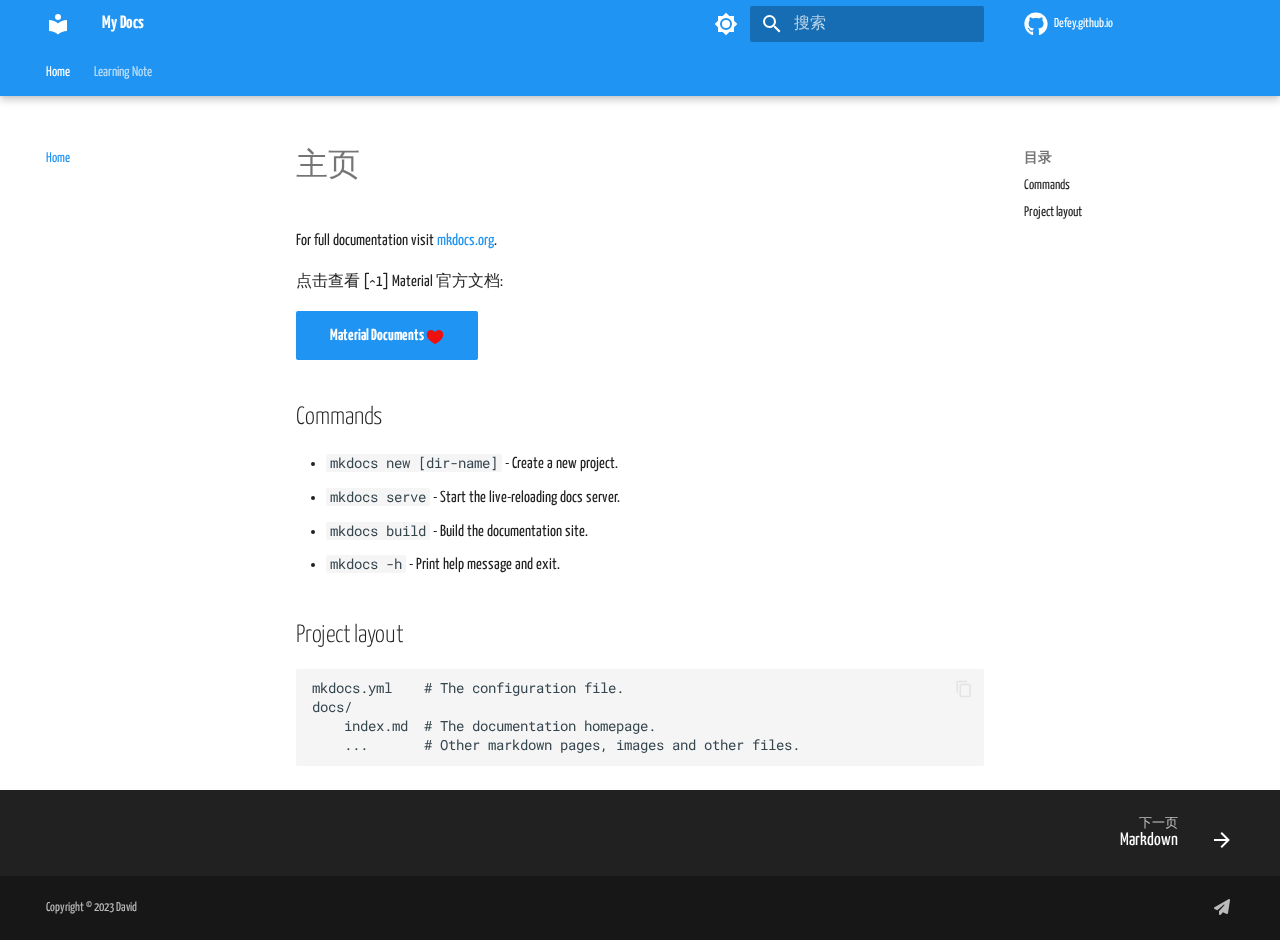
<file: index.html>
<!doctype html>
<html lang="zh" class="no-js">
  <head>
    
      <meta charset="utf-8">
      <meta name="viewport" content="width=device-width,initial-scale=1">
      
      
        <meta name="author" content="Defey">
      
      
        <link rel="canonical" href="https://defey-g.github.io/Defey.github.io/">
      
      
      
        <link rel="next" href="Markdown/markdown/">
      
      
      <link rel="icon" href="assets/images/favicon.png">
      <meta name="generator" content="mkdocs-1.6.1, mkdocs-material-9.5.49">
    
    
      
        <title>My Docs</title>
      
    
    
      <link rel="stylesheet" href="assets/stylesheets/main.6f8fc17f.min.css">
      
        
        <link rel="stylesheet" href="assets/stylesheets/palette.06af60db.min.css">
      
      


    
    
      
    
    
      
        
        
        <link rel="preconnect" href="https://fonts.gstatic.com" crossorigin>
        <link rel="stylesheet" href="https://fonts.googleapis.com/css?family=Yanone+Kaffeesatz:300,300i,400,400i,700,700i%7CRoboto+Mono:400,400i,700,700i&display=fallback">
        <style>:root{--md-text-font:"Yanone Kaffeesatz";--md-code-font:"Roboto Mono"}</style>
      
    
    
      <link rel="stylesheet" href="stylesheets/extra.css">
    
    <script>__md_scope=new URL(".",location),__md_hash=e=>[...e].reduce(((e,_)=>(e<<5)-e+_.charCodeAt(0)),0),__md_get=(e,_=localStorage,t=__md_scope)=>JSON.parse(_.getItem(t.pathname+"."+e)),__md_set=(e,_,t=localStorage,a=__md_scope)=>{try{t.setItem(a.pathname+"."+e,JSON.stringify(_))}catch(e){}}</script>
    
      

    
    
    
  </head>
  
  
    
    
      
    
    
    
    
    <body dir="ltr" data-md-color-scheme="default" data-md-color-primary="blue" data-md-color-accent="blue">
  
    
    <input class="md-toggle" data-md-toggle="drawer" type="checkbox" id="__drawer" autocomplete="off">
    <input class="md-toggle" data-md-toggle="search" type="checkbox" id="__search" autocomplete="off">
    <label class="md-overlay" for="__drawer"></label>
    <div data-md-component="skip">
      
        
        <a href="#_1" class="md-skip">
          跳转至
        </a>
      
    </div>
    <div data-md-component="announce">
      
    </div>
    
    
      

  

<header class="md-header md-header--shadow md-header--lifted" data-md-component="header">
  <nav class="md-header__inner md-grid" aria-label="页眉">
    <a href="." title="My Docs" class="md-header__button md-logo" aria-label="My Docs" data-md-component="logo">
      
  
  <svg xmlns="http://www.w3.org/2000/svg" viewBox="0 0 24 24"><path d="M12 8a3 3 0 0 0 3-3 3 3 0 0 0-3-3 3 3 0 0 0-3 3 3 3 0 0 0 3 3m0 3.54C9.64 9.35 6.5 8 3 8v11c3.5 0 6.64 1.35 9 3.54 2.36-2.19 5.5-3.54 9-3.54V8c-3.5 0-6.64 1.35-9 3.54"/></svg>

    </a>
    <label class="md-header__button md-icon" for="__drawer">
      
      <svg xmlns="http://www.w3.org/2000/svg" viewBox="0 0 24 24"><path d="M3 6h18v2H3zm0 5h18v2H3zm0 5h18v2H3z"/></svg>
    </label>
    <div class="md-header__title" data-md-component="header-title">
      <div class="md-header__ellipsis">
        <div class="md-header__topic">
          <span class="md-ellipsis">
            My Docs
          </span>
        </div>
        <div class="md-header__topic" data-md-component="header-topic">
          <span class="md-ellipsis">
            
              Home
            
          </span>
        </div>
      </div>
    </div>
    
      
        <form class="md-header__option" data-md-component="palette">
  
    
    
    
    <input class="md-option" data-md-color-media="" data-md-color-scheme="default" data-md-color-primary="blue" data-md-color-accent="blue"  aria-label="Switch to dark mode"  type="radio" name="__palette" id="__palette_0">
    
      <label class="md-header__button md-icon" title="Switch to dark mode" for="__palette_1" hidden>
        <svg xmlns="http://www.w3.org/2000/svg" viewBox="0 0 24 24"><path d="M12 8a4 4 0 0 0-4 4 4 4 0 0 0 4 4 4 4 0 0 0 4-4 4 4 0 0 0-4-4m0 10a6 6 0 0 1-6-6 6 6 0 0 1 6-6 6 6 0 0 1 6 6 6 6 0 0 1-6 6m8-9.31V4h-4.69L12 .69 8.69 4H4v4.69L.69 12 4 15.31V20h4.69L12 23.31 15.31 20H20v-4.69L23.31 12z"/></svg>
      </label>
    
  
    
    
    
    <input class="md-option" data-md-color-media="" data-md-color-scheme="slate" data-md-color-primary="amber" data-md-color-accent="blue"  aria-label="Switch to light mode"  type="radio" name="__palette" id="__palette_1">
    
      <label class="md-header__button md-icon" title="Switch to light mode" for="__palette_0" hidden>
        <svg xmlns="http://www.w3.org/2000/svg" viewBox="0 0 24 24"><path d="M12 18c-.89 0-1.74-.2-2.5-.55C11.56 16.5 13 14.42 13 12s-1.44-4.5-3.5-5.45C10.26 6.2 11.11 6 12 6a6 6 0 0 1 6 6 6 6 0 0 1-6 6m8-9.31V4h-4.69L12 .69 8.69 4H4v4.69L.69 12 4 15.31V20h4.69L12 23.31 15.31 20H20v-4.69L23.31 12z"/></svg>
      </label>
    
  
</form>
      
    
    
      <script>var palette=__md_get("__palette");if(palette&&palette.color){if("(prefers-color-scheme)"===palette.color.media){var media=matchMedia("(prefers-color-scheme: light)"),input=document.querySelector(media.matches?"[data-md-color-media='(prefers-color-scheme: light)']":"[data-md-color-media='(prefers-color-scheme: dark)']");palette.color.media=input.getAttribute("data-md-color-media"),palette.color.scheme=input.getAttribute("data-md-color-scheme"),palette.color.primary=input.getAttribute("data-md-color-primary"),palette.color.accent=input.getAttribute("data-md-color-accent")}for(var[key,value]of Object.entries(palette.color))document.body.setAttribute("data-md-color-"+key,value)}</script>
    
    
    
      <label class="md-header__button md-icon" for="__search">
        
        <svg xmlns="http://www.w3.org/2000/svg" viewBox="0 0 24 24"><path d="M9.5 3A6.5 6.5 0 0 1 16 9.5c0 1.61-.59 3.09-1.56 4.23l.27.27h.79l5 5-1.5 1.5-5-5v-.79l-.27-.27A6.52 6.52 0 0 1 9.5 16 6.5 6.5 0 0 1 3 9.5 6.5 6.5 0 0 1 9.5 3m0 2C7 5 5 7 5 9.5S7 14 9.5 14 14 12 14 9.5 12 5 9.5 5"/></svg>
      </label>
      <div class="md-search" data-md-component="search" role="dialog">
  <label class="md-search__overlay" for="__search"></label>
  <div class="md-search__inner" role="search">
    <form class="md-search__form" name="search">
      <input type="text" class="md-search__input" name="query" aria-label="搜索" placeholder="搜索" autocapitalize="off" autocorrect="off" autocomplete="off" spellcheck="false" data-md-component="search-query" required>
      <label class="md-search__icon md-icon" for="__search">
        
        <svg xmlns="http://www.w3.org/2000/svg" viewBox="0 0 24 24"><path d="M9.5 3A6.5 6.5 0 0 1 16 9.5c0 1.61-.59 3.09-1.56 4.23l.27.27h.79l5 5-1.5 1.5-5-5v-.79l-.27-.27A6.52 6.52 0 0 1 9.5 16 6.5 6.5 0 0 1 3 9.5 6.5 6.5 0 0 1 9.5 3m0 2C7 5 5 7 5 9.5S7 14 9.5 14 14 12 14 9.5 12 5 9.5 5"/></svg>
        
        <svg xmlns="http://www.w3.org/2000/svg" viewBox="0 0 24 24"><path d="M20 11v2H8l5.5 5.5-1.42 1.42L4.16 12l7.92-7.92L13.5 5.5 8 11z"/></svg>
      </label>
      <nav class="md-search__options" aria-label="查找">
        
          <a href="javascript:void(0)" class="md-search__icon md-icon" title="分享" aria-label="分享" data-clipboard data-clipboard-text="" data-md-component="search-share" tabindex="-1">
            
            <svg xmlns="http://www.w3.org/2000/svg" viewBox="0 0 24 24"><path d="M18 16.08c-.76 0-1.44.3-1.96.77L8.91 12.7c.05-.23.09-.46.09-.7s-.04-.47-.09-.7l7.05-4.11c.54.5 1.25.81 2.04.81a3 3 0 0 0 3-3 3 3 0 0 0-3-3 3 3 0 0 0-3 3c0 .24.04.47.09.7L8.04 9.81C7.5 9.31 6.79 9 6 9a3 3 0 0 0-3 3 3 3 0 0 0 3 3c.79 0 1.5-.31 2.04-.81l7.12 4.15c-.05.21-.08.43-.08.66 0 1.61 1.31 2.91 2.92 2.91s2.92-1.3 2.92-2.91A2.92 2.92 0 0 0 18 16.08"/></svg>
          </a>
        
        <button type="reset" class="md-search__icon md-icon" title="清空当前内容" aria-label="清空当前内容" tabindex="-1">
          
          <svg xmlns="http://www.w3.org/2000/svg" viewBox="0 0 24 24"><path d="M19 6.41 17.59 5 12 10.59 6.41 5 5 6.41 10.59 12 5 17.59 6.41 19 12 13.41 17.59 19 19 17.59 13.41 12z"/></svg>
        </button>
      </nav>
      
        <div class="md-search__suggest" data-md-component="search-suggest"></div>
      
    </form>
    <div class="md-search__output">
      <div class="md-search__scrollwrap" tabindex="0" data-md-scrollfix>
        <div class="md-search-result" data-md-component="search-result">
          <div class="md-search-result__meta">
            正在初始化搜索引擎
          </div>
          <ol class="md-search-result__list" role="presentation"></ol>
        </div>
      </div>
    </div>
  </div>
</div>
    
    
      <div class="md-header__source">
        <a href="https://defey-g.github.io/Defey.github.io/" title="前往仓库" class="md-source" data-md-component="source">
  <div class="md-source__icon md-icon">
    
    <svg xmlns="http://www.w3.org/2000/svg" viewBox="0 0 496 512"><!--! Font Awesome Free 6.7.1 by @fontawesome - https://fontawesome.com License - https://fontawesome.com/license/free (Icons: CC BY 4.0, Fonts: SIL OFL 1.1, Code: MIT License) Copyright 2024 Fonticons, Inc.--><path d="M165.9 397.4c0 2-2.3 3.6-5.2 3.6-3.3.3-5.6-1.3-5.6-3.6 0-2 2.3-3.6 5.2-3.6 3-.3 5.6 1.3 5.6 3.6m-31.1-4.5c-.7 2 1.3 4.3 4.3 4.9 2.6 1 5.6 0 6.2-2s-1.3-4.3-4.3-5.2c-2.6-.7-5.5.3-6.2 2.3m44.2-1.7c-2.9.7-4.9 2.6-4.6 4.9.3 2 2.9 3.3 5.9 2.6 2.9-.7 4.9-2.6 4.6-4.6-.3-1.9-3-3.2-5.9-2.9M244.8 8C106.1 8 0 113.3 0 252c0 110.9 69.8 205.8 169.5 239.2 12.8 2.3 17.3-5.6 17.3-12.1 0-6.2-.3-40.4-.3-61.4 0 0-70 15-84.7-29.8 0 0-11.4-29.1-27.8-36.6 0 0-22.9-15.7 1.6-15.4 0 0 24.9 2 38.6 25.8 21.9 38.6 58.6 27.5 72.9 20.9 2.3-16 8.8-27.1 16-33.7-55.9-6.2-112.3-14.3-112.3-110.5 0-27.5 7.6-41.3 23.6-58.9-2.6-6.5-11.1-33.3 2.6-67.9 20.9-6.5 69 27 69 27 20-5.6 41.5-8.5 62.8-8.5s42.8 2.9 62.8 8.5c0 0 48.1-33.6 69-27 13.7 34.7 5.2 61.4 2.6 67.9 16 17.7 25.8 31.5 25.8 58.9 0 96.5-58.9 104.2-114.8 110.5 9.2 7.9 17 22.9 17 46.4 0 33.7-.3 75.4-.3 83.6 0 6.5 4.6 14.4 17.3 12.1C428.2 457.8 496 362.9 496 252 496 113.3 383.5 8 244.8 8M97.2 352.9c-1.3 1-1 3.3.7 5.2 1.6 1.6 3.9 2.3 5.2 1 1.3-1 1-3.3-.7-5.2-1.6-1.6-3.9-2.3-5.2-1m-10.8-8.1c-.7 1.3.3 2.9 2.3 3.9 1.6 1 3.6.7 4.3-.7.7-1.3-.3-2.9-2.3-3.9-2-.6-3.6-.3-4.3.7m32.4 35.6c-1.6 1.3-1 4.3 1.3 6.2 2.3 2.3 5.2 2.6 6.5 1 1.3-1.3.7-4.3-1.3-6.2-2.2-2.3-5.2-2.6-6.5-1m-11.4-14.7c-1.6 1-1.6 3.6 0 5.9s4.3 3.3 5.6 2.3c1.6-1.3 1.6-3.9 0-6.2-1.4-2.3-4-3.3-5.6-2"/></svg>
  </div>
  <div class="md-source__repository">
    Defey.github.io
  </div>
</a>
      </div>
    
  </nav>
  
    
      
<nav class="md-tabs" aria-label="标签" data-md-component="tabs">
  <div class="md-grid">
    <ul class="md-tabs__list">
      
        
  
  
    
  
  
    <li class="md-tabs__item md-tabs__item--active">
      <a href="." class="md-tabs__link">
        
  
    
  
  Home

      </a>
    </li>
  

      
        
  
  
  
    
    
      <li class="md-tabs__item">
        <a href="Markdown/markdown/" class="md-tabs__link">
          
  
  Learning Note

        </a>
      </li>
    
  

      
    </ul>
  </div>
</nav>
    
  
</header>
    
    <div class="md-container" data-md-component="container">
      
      
        
      
      <main class="md-main" data-md-component="main">
        <div class="md-main__inner md-grid">
          
            
              
              <div class="md-sidebar md-sidebar--primary" data-md-component="sidebar" data-md-type="navigation" >
                <div class="md-sidebar__scrollwrap">
                  <div class="md-sidebar__inner">
                    


  


<nav class="md-nav md-nav--primary md-nav--lifted" aria-label="导航栏" data-md-level="0">
  <label class="md-nav__title" for="__drawer">
    <a href="." title="My Docs" class="md-nav__button md-logo" aria-label="My Docs" data-md-component="logo">
      
  
  <svg xmlns="http://www.w3.org/2000/svg" viewBox="0 0 24 24"><path d="M12 8a3 3 0 0 0 3-3 3 3 0 0 0-3-3 3 3 0 0 0-3 3 3 3 0 0 0 3 3m0 3.54C9.64 9.35 6.5 8 3 8v11c3.5 0 6.64 1.35 9 3.54 2.36-2.19 5.5-3.54 9-3.54V8c-3.5 0-6.64 1.35-9 3.54"/></svg>

    </a>
    My Docs
  </label>
  
    <div class="md-nav__source">
      <a href="https://defey-g.github.io/Defey.github.io/" title="前往仓库" class="md-source" data-md-component="source">
  <div class="md-source__icon md-icon">
    
    <svg xmlns="http://www.w3.org/2000/svg" viewBox="0 0 496 512"><!--! Font Awesome Free 6.7.1 by @fontawesome - https://fontawesome.com License - https://fontawesome.com/license/free (Icons: CC BY 4.0, Fonts: SIL OFL 1.1, Code: MIT License) Copyright 2024 Fonticons, Inc.--><path d="M165.9 397.4c0 2-2.3 3.6-5.2 3.6-3.3.3-5.6-1.3-5.6-3.6 0-2 2.3-3.6 5.2-3.6 3-.3 5.6 1.3 5.6 3.6m-31.1-4.5c-.7 2 1.3 4.3 4.3 4.9 2.6 1 5.6 0 6.2-2s-1.3-4.3-4.3-5.2c-2.6-.7-5.5.3-6.2 2.3m44.2-1.7c-2.9.7-4.9 2.6-4.6 4.9.3 2 2.9 3.3 5.9 2.6 2.9-.7 4.9-2.6 4.6-4.6-.3-1.9-3-3.2-5.9-2.9M244.8 8C106.1 8 0 113.3 0 252c0 110.9 69.8 205.8 169.5 239.2 12.8 2.3 17.3-5.6 17.3-12.1 0-6.2-.3-40.4-.3-61.4 0 0-70 15-84.7-29.8 0 0-11.4-29.1-27.8-36.6 0 0-22.9-15.7 1.6-15.4 0 0 24.9 2 38.6 25.8 21.9 38.6 58.6 27.5 72.9 20.9 2.3-16 8.8-27.1 16-33.7-55.9-6.2-112.3-14.3-112.3-110.5 0-27.5 7.6-41.3 23.6-58.9-2.6-6.5-11.1-33.3 2.6-67.9 20.9-6.5 69 27 69 27 20-5.6 41.5-8.5 62.8-8.5s42.8 2.9 62.8 8.5c0 0 48.1-33.6 69-27 13.7 34.7 5.2 61.4 2.6 67.9 16 17.7 25.8 31.5 25.8 58.9 0 96.5-58.9 104.2-114.8 110.5 9.2 7.9 17 22.9 17 46.4 0 33.7-.3 75.4-.3 83.6 0 6.5 4.6 14.4 17.3 12.1C428.2 457.8 496 362.9 496 252 496 113.3 383.5 8 244.8 8M97.2 352.9c-1.3 1-1 3.3.7 5.2 1.6 1.6 3.9 2.3 5.2 1 1.3-1 1-3.3-.7-5.2-1.6-1.6-3.9-2.3-5.2-1m-10.8-8.1c-.7 1.3.3 2.9 2.3 3.9 1.6 1 3.6.7 4.3-.7.7-1.3-.3-2.9-2.3-3.9-2-.6-3.6-.3-4.3.7m32.4 35.6c-1.6 1.3-1 4.3 1.3 6.2 2.3 2.3 5.2 2.6 6.5 1 1.3-1.3.7-4.3-1.3-6.2-2.2-2.3-5.2-2.6-6.5-1m-11.4-14.7c-1.6 1-1.6 3.6 0 5.9s4.3 3.3 5.6 2.3c1.6-1.3 1.6-3.9 0-6.2-1.4-2.3-4-3.3-5.6-2"/></svg>
  </div>
  <div class="md-source__repository">
    Defey.github.io
  </div>
</a>
    </div>
  
  <ul class="md-nav__list" data-md-scrollfix>
    
      
      
  
  
    
  
  
  
    <li class="md-nav__item md-nav__item--active">
      
      <input class="md-nav__toggle md-toggle" type="checkbox" id="__toc">
      
      
        
      
      
        <label class="md-nav__link md-nav__link--active" for="__toc">
          
  
  <span class="md-ellipsis">
    Home
  </span>
  

          <span class="md-nav__icon md-icon"></span>
        </label>
      
      <a href="." class="md-nav__link md-nav__link--active">
        
  
  <span class="md-ellipsis">
    Home
  </span>
  

      </a>
      
        

<nav class="md-nav md-nav--secondary" aria-label="目录">
  
  
  
    
  
  
    <label class="md-nav__title" for="__toc">
      <span class="md-nav__icon md-icon"></span>
      目录
    </label>
    <ul class="md-nav__list" data-md-component="toc" data-md-scrollfix>
      
        <li class="md-nav__item">
  <a href="#commands" class="md-nav__link">
    <span class="md-ellipsis">
      Commands
    </span>
  </a>
  
</li>
      
        <li class="md-nav__item">
  <a href="#project-layout" class="md-nav__link">
    <span class="md-ellipsis">
      Project layout
    </span>
  </a>
  
</li>
      
    </ul>
  
</nav>
      
    </li>
  

    
      
      
  
  
  
  
    
    
    
      
      
    
    
    <li class="md-nav__item md-nav__item--nested">
      
        
        
          
        
        <input class="md-nav__toggle md-toggle md-toggle--indeterminate" type="checkbox" id="__nav_2" >
        
          
          <label class="md-nav__link" for="__nav_2" id="__nav_2_label" tabindex="0">
            
  
  <span class="md-ellipsis">
    Learning Note
  </span>
  

            <span class="md-nav__icon md-icon"></span>
          </label>
        
        <nav class="md-nav" data-md-level="1" aria-labelledby="__nav_2_label" aria-expanded="false">
          <label class="md-nav__title" for="__nav_2">
            <span class="md-nav__icon md-icon"></span>
            Learning Note
          </label>
          <ul class="md-nav__list" data-md-scrollfix>
            
              
                
  
  
  
  
    <li class="md-nav__item">
      <a href="Markdown/markdown/" class="md-nav__link">
        
  
  <span class="md-ellipsis">
    Markdown
  </span>
  

      </a>
    </li>
  

              
            
              
                
  
  
  
  
    <li class="md-nav__item">
      <a href="HTML/html/" class="md-nav__link">
        
  
  <span class="md-ellipsis">
    HTML
  </span>
  

      </a>
    </li>
  

              
            
          </ul>
        </nav>
      
    </li>
  

    
  </ul>
</nav>
                  </div>
                </div>
              </div>
            
            
              
              <div class="md-sidebar md-sidebar--secondary" data-md-component="sidebar" data-md-type="toc" >
                <div class="md-sidebar__scrollwrap">
                  <div class="md-sidebar__inner">
                    

<nav class="md-nav md-nav--secondary" aria-label="目录">
  
  
  
    
  
  
    <label class="md-nav__title" for="__toc">
      <span class="md-nav__icon md-icon"></span>
      目录
    </label>
    <ul class="md-nav__list" data-md-component="toc" data-md-scrollfix>
      
        <li class="md-nav__item">
  <a href="#commands" class="md-nav__link">
    <span class="md-ellipsis">
      Commands
    </span>
  </a>
  
</li>
      
        <li class="md-nav__item">
  <a href="#project-layout" class="md-nav__link">
    <span class="md-ellipsis">
      Project layout
    </span>
  </a>
  
</li>
      
    </ul>
  
</nav>
                  </div>
                </div>
              </div>
            
          
          
            <div class="md-content" data-md-component="content">
              <article class="md-content__inner md-typeset">
                
                  


<h1 id="_1">主页</h1>
<p>For full documentation visit <a href="https://www.mkdocs.org">mkdocs.org</a>.</p>
<p>点击查看 [^1] Material 官方文档:</p>
<p><a class="md-button md-button--primary" href="https://squidfunk.github.io/mkdocs-material/reference/icons-emojis/">Material Documents <span class="twemoji heart"><svg xmlns="http://www.w3.org/2000/svg" viewBox="0 0 24 24"><path d="M14 20.408c-.492.308-.903.546-1.192.709q-.23.129-.463.252h-.002a.75.75 0 0 1-.686 0 17 17 0 0 1-.465-.252 31 31 0 0 1-4.803-3.34C3.8 15.572 1 12.331 1 8.513 1 5.052 3.829 2.5 6.736 2.5 9.03 2.5 10.881 3.726 12 5.605 13.12 3.726 14.97 2.5 17.264 2.5 20.17 2.5 23 5.052 23 8.514c0 3.818-2.801 7.06-5.389 9.262A31 31 0 0 1 14 20.408"/></svg></span> </a></p>
<h2 id="commands">Commands</h2>
<ul>
<li><code>mkdocs new [dir-name]</code> - Create a new project.</li>
<li><code>mkdocs serve</code> - Start the live-reloading docs server.</li>
<li><code>mkdocs build</code> - Build the documentation site.</li>
<li><code>mkdocs -h</code> - Print help message and exit.</li>
</ul>
<h2 id="project-layout">Project layout</h2>
<div class="highlight"><pre><span></span><code>mkdocs.yml    # The configuration file.
docs/
    index.md  # The documentation homepage.
    ...       # Other markdown pages, images and other files.
</code></pre></div>












                
              </article>
            </div>
          
          
<script>var target=document.getElementById(location.hash.slice(1));target&&target.name&&(target.checked=target.name.startsWith("__tabbed_"))</script>
        </div>
        
          <button type="button" class="md-top md-icon" data-md-component="top" hidden>
  
  <svg xmlns="http://www.w3.org/2000/svg" viewBox="0 0 24 24"><path d="M13 20h-2V8l-5.5 5.5-1.42-1.42L12 4.16l7.92 7.92-1.42 1.42L13 8z"/></svg>
  回到页面顶部
</button>
        
      </main>
      
        <footer class="md-footer">
  
    
      
      <nav class="md-footer__inner md-grid" aria-label="页脚" >
        
        
          
          <a href="Markdown/markdown/" class="md-footer__link md-footer__link--next" aria-label="下一页: Markdown">
            <div class="md-footer__title">
              <span class="md-footer__direction">
                下一页
              </span>
              <div class="md-ellipsis">
                Markdown
              </div>
            </div>
            <div class="md-footer__button md-icon">
              
              <svg xmlns="http://www.w3.org/2000/svg" viewBox="0 0 24 24"><path d="M4 11v2h12l-5.5 5.5 1.42 1.42L19.84 12l-7.92-7.92L10.5 5.5 16 11z"/></svg>
            </div>
          </a>
        
      </nav>
    
  
  <div class="md-footer-meta md-typeset">
    <div class="md-footer-meta__inner md-grid">
      <div class="md-copyright">
  
    <div class="md-copyright__highlight">
      Copyright &copy; 2023 David
    </div>
  
  
</div>
      
        <div class="md-social">
  
    
    
    
    
    <a href="mailto:<2823724573@qq.com>" target="_blank" rel="noopener" title="" class="md-social__link">
      <svg xmlns="http://www.w3.org/2000/svg" viewBox="0 0 512 512"><!--! Font Awesome Free 6.7.1 by @fontawesome - https://fontawesome.com License - https://fontawesome.com/license/free (Icons: CC BY 4.0, Fonts: SIL OFL 1.1, Code: MIT License) Copyright 2024 Fonticons, Inc.--><path d="M498.1 5.6c10.1 7 15.4 19.1 13.5 31.2l-64 416c-1.5 9.7-7.4 18.2-16 23s-18.9 5.4-28 1.6L284 427.7l-68.5 74.1c-8.9 9.7-22.9 12.9-35.2 8.1S160 493.2 160 480v-83.6c0-4 1.5-7.8 4.2-10.8l167.6-182.8c5.8-6.3 5.6-16-.4-22s-15.7-6.4-22-.7L106 360.8l-88.3-44.2C7.1 311.3.3 300.7 0 288.9s5.9-22.8 16.1-28.7l448-256c10.7-6.1 23.9-5.5 34 1.4"/></svg>
    </a>
  
</div>
      
    </div>
  </div>
</footer>
      
    </div>
    <div class="md-dialog" data-md-component="dialog">
      <div class="md-dialog__inner md-typeset"></div>
    </div>
    
      <div class="md-progress" data-md-component="progress" role="progressbar"></div>
    
    
    <script id="__config" type="application/json">{"base": ".", "features": ["navigation.instant", "navigation.instant.progress", "navigation.tracking", "navigation.tabs", "navigation.tabs.sticky", "navigation.top", "navigation.expand", "navigation.footer", "content.code.copy", "content.code.annotate", "search.suggest", "search.highlight", "search.share"], "search": "assets/javascripts/workers/search.6ce7567c.min.js", "translations": {"clipboard.copied": "\u5df2\u590d\u5236", "clipboard.copy": "\u590d\u5236", "search.result.more.one": "\u5728\u8be5\u9875\u4e0a\u8fd8\u6709 1 \u4e2a\u7b26\u5408\u6761\u4ef6\u7684\u7ed3\u679c", "search.result.more.other": "\u5728\u8be5\u9875\u4e0a\u8fd8\u6709 # \u4e2a\u7b26\u5408\u6761\u4ef6\u7684\u7ed3\u679c", "search.result.none": "\u6ca1\u6709\u627e\u5230\u7b26\u5408\u6761\u4ef6\u7684\u7ed3\u679c", "search.result.one": "\u627e\u5230 1 \u4e2a\u7b26\u5408\u6761\u4ef6\u7684\u7ed3\u679c", "search.result.other": "# \u4e2a\u7b26\u5408\u6761\u4ef6\u7684\u7ed3\u679c", "search.result.placeholder": "\u952e\u5165\u4ee5\u5f00\u59cb\u641c\u7d22", "search.result.term.missing": "\u7f3a\u5c11", "select.version": "\u9009\u62e9\u5f53\u524d\u7248\u672c"}}</script>
    
    
      <script src="assets/javascripts/bundle.88dd0f4e.min.js"></script>
      
    
  </body>
</html>
</file>
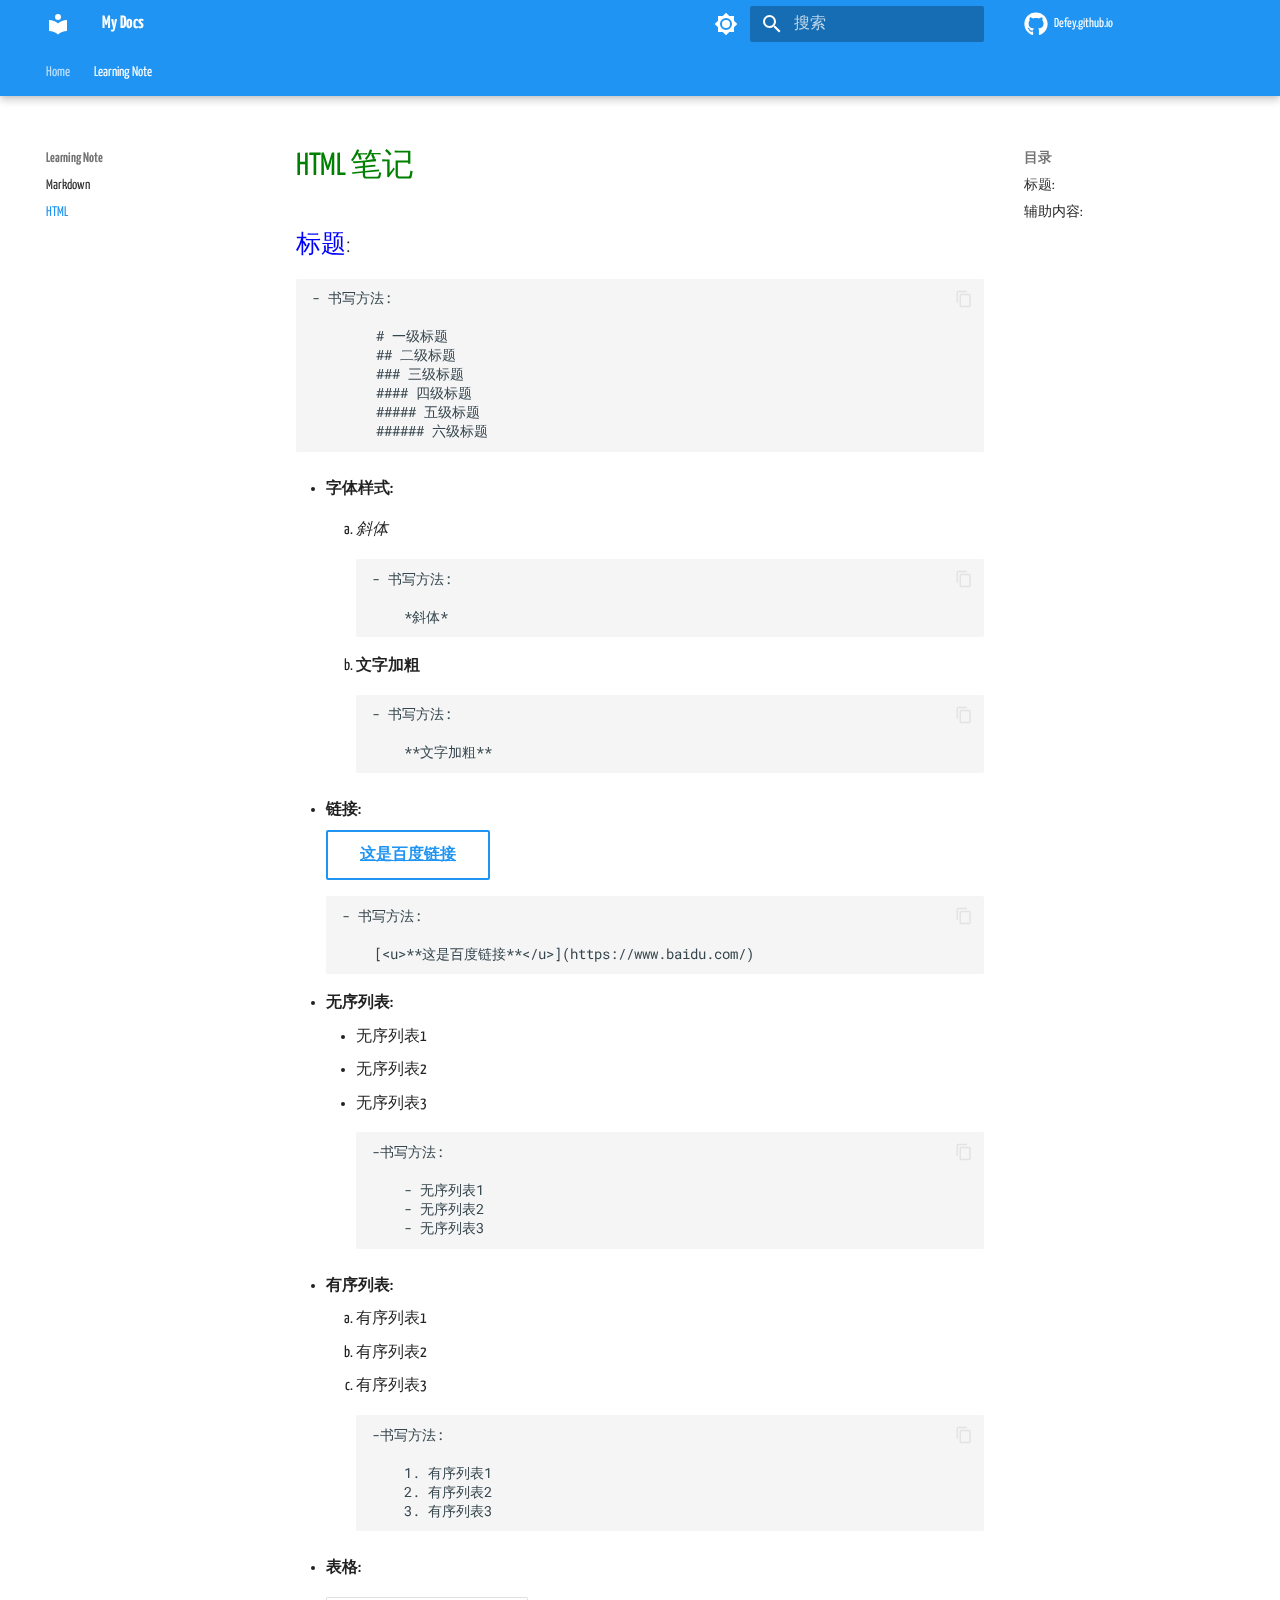
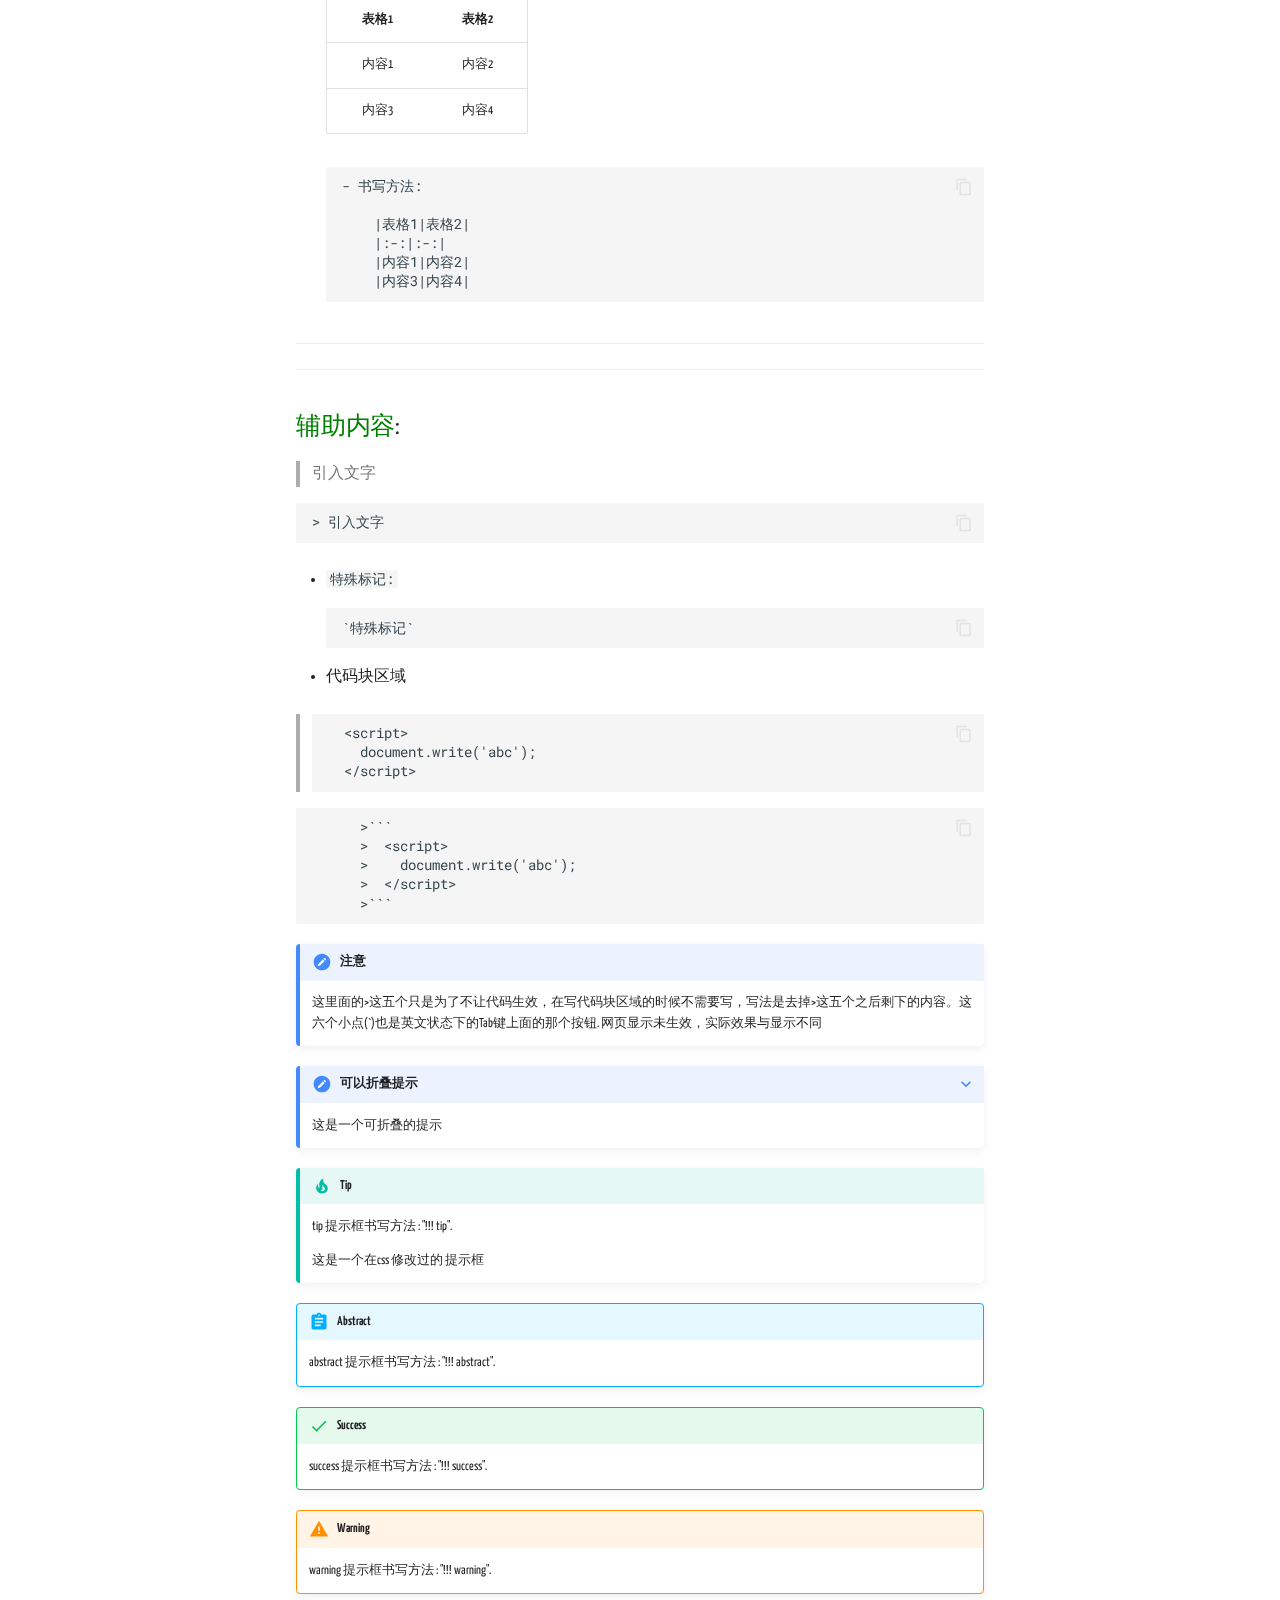
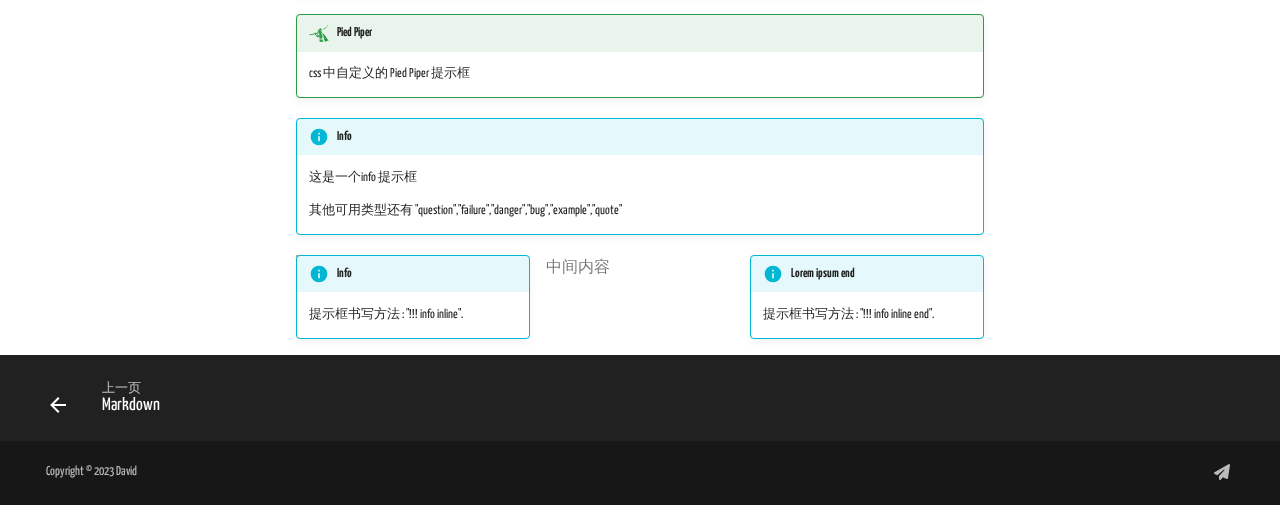
<file: HTML/html/index.html>
<!doctype html>
<html lang="zh" class="no-js">
  <head>
    
      <meta charset="utf-8">
      <meta name="viewport" content="width=device-width,initial-scale=1">
      
      
        <meta name="author" content="Defey">
      
      
        <link rel="canonical" href="https://defey-g.github.io/Defey.github.io/HTML/html/">
      
      
        <link rel="prev" href="../../Markdown/markdown/">
      
      
      
      <link rel="icon" href="../../assets/images/favicon.png">
      <meta name="generator" content="mkdocs-1.6.1, mkdocs-material-9.5.49">
    
    
      
        <title>HTML - My Docs</title>
      
    
    
      <link rel="stylesheet" href="../../assets/stylesheets/main.6f8fc17f.min.css">
      
        
        <link rel="stylesheet" href="../../assets/stylesheets/palette.06af60db.min.css">
      
      


    
    
      
    
    
      
        
        
        <link rel="preconnect" href="https://fonts.gstatic.com" crossorigin>
        <link rel="stylesheet" href="https://fonts.googleapis.com/css?family=Yanone+Kaffeesatz:300,300i,400,400i,700,700i%7CRoboto+Mono:400,400i,700,700i&display=fallback">
        <style>:root{--md-text-font:"Yanone Kaffeesatz";--md-code-font:"Roboto Mono"}</style>
      
    
    
      <link rel="stylesheet" href="../../stylesheets/extra.css">
    
    <script>__md_scope=new URL("../..",location),__md_hash=e=>[...e].reduce(((e,_)=>(e<<5)-e+_.charCodeAt(0)),0),__md_get=(e,_=localStorage,t=__md_scope)=>JSON.parse(_.getItem(t.pathname+"."+e)),__md_set=(e,_,t=localStorage,a=__md_scope)=>{try{t.setItem(a.pathname+"."+e,JSON.stringify(_))}catch(e){}}</script>
    
      

    
    
    
  </head>
  
  
    
    
      
    
    
    
    
    <body dir="ltr" data-md-color-scheme="default" data-md-color-primary="blue" data-md-color-accent="blue">
  
    
    <input class="md-toggle" data-md-toggle="drawer" type="checkbox" id="__drawer" autocomplete="off">
    <input class="md-toggle" data-md-toggle="search" type="checkbox" id="__search" autocomplete="off">
    <label class="md-overlay" for="__drawer"></label>
    <div data-md-component="skip">
      
        
        <a href="#html" class="md-skip">
          跳转至
        </a>
      
    </div>
    <div data-md-component="announce">
      
    </div>
    
    
      

  

<header class="md-header md-header--shadow md-header--lifted" data-md-component="header">
  <nav class="md-header__inner md-grid" aria-label="页眉">
    <a href="../.." title="My Docs" class="md-header__button md-logo" aria-label="My Docs" data-md-component="logo">
      
  
  <svg xmlns="http://www.w3.org/2000/svg" viewBox="0 0 24 24"><path d="M12 8a3 3 0 0 0 3-3 3 3 0 0 0-3-3 3 3 0 0 0-3 3 3 3 0 0 0 3 3m0 3.54C9.64 9.35 6.5 8 3 8v11c3.5 0 6.64 1.35 9 3.54 2.36-2.19 5.5-3.54 9-3.54V8c-3.5 0-6.64 1.35-9 3.54"/></svg>

    </a>
    <label class="md-header__button md-icon" for="__drawer">
      
      <svg xmlns="http://www.w3.org/2000/svg" viewBox="0 0 24 24"><path d="M3 6h18v2H3zm0 5h18v2H3zm0 5h18v2H3z"/></svg>
    </label>
    <div class="md-header__title" data-md-component="header-title">
      <div class="md-header__ellipsis">
        <div class="md-header__topic">
          <span class="md-ellipsis">
            My Docs
          </span>
        </div>
        <div class="md-header__topic" data-md-component="header-topic">
          <span class="md-ellipsis">
            
              HTML
            
          </span>
        </div>
      </div>
    </div>
    
      
        <form class="md-header__option" data-md-component="palette">
  
    
    
    
    <input class="md-option" data-md-color-media="" data-md-color-scheme="default" data-md-color-primary="blue" data-md-color-accent="blue"  aria-label="Switch to dark mode"  type="radio" name="__palette" id="__palette_0">
    
      <label class="md-header__button md-icon" title="Switch to dark mode" for="__palette_1" hidden>
        <svg xmlns="http://www.w3.org/2000/svg" viewBox="0 0 24 24"><path d="M12 8a4 4 0 0 0-4 4 4 4 0 0 0 4 4 4 4 0 0 0 4-4 4 4 0 0 0-4-4m0 10a6 6 0 0 1-6-6 6 6 0 0 1 6-6 6 6 0 0 1 6 6 6 6 0 0 1-6 6m8-9.31V4h-4.69L12 .69 8.69 4H4v4.69L.69 12 4 15.31V20h4.69L12 23.31 15.31 20H20v-4.69L23.31 12z"/></svg>
      </label>
    
  
    
    
    
    <input class="md-option" data-md-color-media="" data-md-color-scheme="slate" data-md-color-primary="amber" data-md-color-accent="blue"  aria-label="Switch to light mode"  type="radio" name="__palette" id="__palette_1">
    
      <label class="md-header__button md-icon" title="Switch to light mode" for="__palette_0" hidden>
        <svg xmlns="http://www.w3.org/2000/svg" viewBox="0 0 24 24"><path d="M12 18c-.89 0-1.74-.2-2.5-.55C11.56 16.5 13 14.42 13 12s-1.44-4.5-3.5-5.45C10.26 6.2 11.11 6 12 6a6 6 0 0 1 6 6 6 6 0 0 1-6 6m8-9.31V4h-4.69L12 .69 8.69 4H4v4.69L.69 12 4 15.31V20h4.69L12 23.31 15.31 20H20v-4.69L23.31 12z"/></svg>
      </label>
    
  
</form>
      
    
    
      <script>var palette=__md_get("__palette");if(palette&&palette.color){if("(prefers-color-scheme)"===palette.color.media){var media=matchMedia("(prefers-color-scheme: light)"),input=document.querySelector(media.matches?"[data-md-color-media='(prefers-color-scheme: light)']":"[data-md-color-media='(prefers-color-scheme: dark)']");palette.color.media=input.getAttribute("data-md-color-media"),palette.color.scheme=input.getAttribute("data-md-color-scheme"),palette.color.primary=input.getAttribute("data-md-color-primary"),palette.color.accent=input.getAttribute("data-md-color-accent")}for(var[key,value]of Object.entries(palette.color))document.body.setAttribute("data-md-color-"+key,value)}</script>
    
    
    
      <label class="md-header__button md-icon" for="__search">
        
        <svg xmlns="http://www.w3.org/2000/svg" viewBox="0 0 24 24"><path d="M9.5 3A6.5 6.5 0 0 1 16 9.5c0 1.61-.59 3.09-1.56 4.23l.27.27h.79l5 5-1.5 1.5-5-5v-.79l-.27-.27A6.52 6.52 0 0 1 9.5 16 6.5 6.5 0 0 1 3 9.5 6.5 6.5 0 0 1 9.5 3m0 2C7 5 5 7 5 9.5S7 14 9.5 14 14 12 14 9.5 12 5 9.5 5"/></svg>
      </label>
      <div class="md-search" data-md-component="search" role="dialog">
  <label class="md-search__overlay" for="__search"></label>
  <div class="md-search__inner" role="search">
    <form class="md-search__form" name="search">
      <input type="text" class="md-search__input" name="query" aria-label="搜索" placeholder="搜索" autocapitalize="off" autocorrect="off" autocomplete="off" spellcheck="false" data-md-component="search-query" required>
      <label class="md-search__icon md-icon" for="__search">
        
        <svg xmlns="http://www.w3.org/2000/svg" viewBox="0 0 24 24"><path d="M9.5 3A6.5 6.5 0 0 1 16 9.5c0 1.61-.59 3.09-1.56 4.23l.27.27h.79l5 5-1.5 1.5-5-5v-.79l-.27-.27A6.52 6.52 0 0 1 9.5 16 6.5 6.5 0 0 1 3 9.5 6.5 6.5 0 0 1 9.5 3m0 2C7 5 5 7 5 9.5S7 14 9.5 14 14 12 14 9.5 12 5 9.5 5"/></svg>
        
        <svg xmlns="http://www.w3.org/2000/svg" viewBox="0 0 24 24"><path d="M20 11v2H8l5.5 5.5-1.42 1.42L4.16 12l7.92-7.92L13.5 5.5 8 11z"/></svg>
      </label>
      <nav class="md-search__options" aria-label="查找">
        
          <a href="javascript:void(0)" class="md-search__icon md-icon" title="分享" aria-label="分享" data-clipboard data-clipboard-text="" data-md-component="search-share" tabindex="-1">
            
            <svg xmlns="http://www.w3.org/2000/svg" viewBox="0 0 24 24"><path d="M18 16.08c-.76 0-1.44.3-1.96.77L8.91 12.7c.05-.23.09-.46.09-.7s-.04-.47-.09-.7l7.05-4.11c.54.5 1.25.81 2.04.81a3 3 0 0 0 3-3 3 3 0 0 0-3-3 3 3 0 0 0-3 3c0 .24.04.47.09.7L8.04 9.81C7.5 9.31 6.79 9 6 9a3 3 0 0 0-3 3 3 3 0 0 0 3 3c.79 0 1.5-.31 2.04-.81l7.12 4.15c-.05.21-.08.43-.08.66 0 1.61 1.31 2.91 2.92 2.91s2.92-1.3 2.92-2.91A2.92 2.92 0 0 0 18 16.08"/></svg>
          </a>
        
        <button type="reset" class="md-search__icon md-icon" title="清空当前内容" aria-label="清空当前内容" tabindex="-1">
          
          <svg xmlns="http://www.w3.org/2000/svg" viewBox="0 0 24 24"><path d="M19 6.41 17.59 5 12 10.59 6.41 5 5 6.41 10.59 12 5 17.59 6.41 19 12 13.41 17.59 19 19 17.59 13.41 12z"/></svg>
        </button>
      </nav>
      
        <div class="md-search__suggest" data-md-component="search-suggest"></div>
      
    </form>
    <div class="md-search__output">
      <div class="md-search__scrollwrap" tabindex="0" data-md-scrollfix>
        <div class="md-search-result" data-md-component="search-result">
          <div class="md-search-result__meta">
            正在初始化搜索引擎
          </div>
          <ol class="md-search-result__list" role="presentation"></ol>
        </div>
      </div>
    </div>
  </div>
</div>
    
    
      <div class="md-header__source">
        <a href="https://defey-g.github.io/Defey.github.io/" title="前往仓库" class="md-source" data-md-component="source">
  <div class="md-source__icon md-icon">
    
    <svg xmlns="http://www.w3.org/2000/svg" viewBox="0 0 496 512"><!--! Font Awesome Free 6.7.1 by @fontawesome - https://fontawesome.com License - https://fontawesome.com/license/free (Icons: CC BY 4.0, Fonts: SIL OFL 1.1, Code: MIT License) Copyright 2024 Fonticons, Inc.--><path d="M165.9 397.4c0 2-2.3 3.6-5.2 3.6-3.3.3-5.6-1.3-5.6-3.6 0-2 2.3-3.6 5.2-3.6 3-.3 5.6 1.3 5.6 3.6m-31.1-4.5c-.7 2 1.3 4.3 4.3 4.9 2.6 1 5.6 0 6.2-2s-1.3-4.3-4.3-5.2c-2.6-.7-5.5.3-6.2 2.3m44.2-1.7c-2.9.7-4.9 2.6-4.6 4.9.3 2 2.9 3.3 5.9 2.6 2.9-.7 4.9-2.6 4.6-4.6-.3-1.9-3-3.2-5.9-2.9M244.8 8C106.1 8 0 113.3 0 252c0 110.9 69.8 205.8 169.5 239.2 12.8 2.3 17.3-5.6 17.3-12.1 0-6.2-.3-40.4-.3-61.4 0 0-70 15-84.7-29.8 0 0-11.4-29.1-27.8-36.6 0 0-22.9-15.7 1.6-15.4 0 0 24.9 2 38.6 25.8 21.9 38.6 58.6 27.5 72.9 20.9 2.3-16 8.8-27.1 16-33.7-55.9-6.2-112.3-14.3-112.3-110.5 0-27.5 7.6-41.3 23.6-58.9-2.6-6.5-11.1-33.3 2.6-67.9 20.9-6.5 69 27 69 27 20-5.6 41.5-8.5 62.8-8.5s42.8 2.9 62.8 8.5c0 0 48.1-33.6 69-27 13.7 34.7 5.2 61.4 2.6 67.9 16 17.7 25.8 31.5 25.8 58.9 0 96.5-58.9 104.2-114.8 110.5 9.2 7.9 17 22.9 17 46.4 0 33.7-.3 75.4-.3 83.6 0 6.5 4.6 14.4 17.3 12.1C428.2 457.8 496 362.9 496 252 496 113.3 383.5 8 244.8 8M97.2 352.9c-1.3 1-1 3.3.7 5.2 1.6 1.6 3.9 2.3 5.2 1 1.3-1 1-3.3-.7-5.2-1.6-1.6-3.9-2.3-5.2-1m-10.8-8.1c-.7 1.3.3 2.9 2.3 3.9 1.6 1 3.6.7 4.3-.7.7-1.3-.3-2.9-2.3-3.9-2-.6-3.6-.3-4.3.7m32.4 35.6c-1.6 1.3-1 4.3 1.3 6.2 2.3 2.3 5.2 2.6 6.5 1 1.3-1.3.7-4.3-1.3-6.2-2.2-2.3-5.2-2.6-6.5-1m-11.4-14.7c-1.6 1-1.6 3.6 0 5.9s4.3 3.3 5.6 2.3c1.6-1.3 1.6-3.9 0-6.2-1.4-2.3-4-3.3-5.6-2"/></svg>
  </div>
  <div class="md-source__repository">
    Defey.github.io
  </div>
</a>
      </div>
    
  </nav>
  
    
      
<nav class="md-tabs" aria-label="标签" data-md-component="tabs">
  <div class="md-grid">
    <ul class="md-tabs__list">
      
        
  
  
  
    <li class="md-tabs__item">
      <a href="../.." class="md-tabs__link">
        
  
    
  
  Home

      </a>
    </li>
  

      
        
  
  
    
  
  
    
    
      <li class="md-tabs__item md-tabs__item--active">
        <a href="../../Markdown/markdown/" class="md-tabs__link">
          
  
  Learning Note

        </a>
      </li>
    
  

      
    </ul>
  </div>
</nav>
    
  
</header>
    
    <div class="md-container" data-md-component="container">
      
      
        
      
      <main class="md-main" data-md-component="main">
        <div class="md-main__inner md-grid">
          
            
              
              <div class="md-sidebar md-sidebar--primary" data-md-component="sidebar" data-md-type="navigation" >
                <div class="md-sidebar__scrollwrap">
                  <div class="md-sidebar__inner">
                    


  


<nav class="md-nav md-nav--primary md-nav--lifted" aria-label="导航栏" data-md-level="0">
  <label class="md-nav__title" for="__drawer">
    <a href="../.." title="My Docs" class="md-nav__button md-logo" aria-label="My Docs" data-md-component="logo">
      
  
  <svg xmlns="http://www.w3.org/2000/svg" viewBox="0 0 24 24"><path d="M12 8a3 3 0 0 0 3-3 3 3 0 0 0-3-3 3 3 0 0 0-3 3 3 3 0 0 0 3 3m0 3.54C9.64 9.35 6.5 8 3 8v11c3.5 0 6.64 1.35 9 3.54 2.36-2.19 5.5-3.54 9-3.54V8c-3.5 0-6.64 1.35-9 3.54"/></svg>

    </a>
    My Docs
  </label>
  
    <div class="md-nav__source">
      <a href="https://defey-g.github.io/Defey.github.io/" title="前往仓库" class="md-source" data-md-component="source">
  <div class="md-source__icon md-icon">
    
    <svg xmlns="http://www.w3.org/2000/svg" viewBox="0 0 496 512"><!--! Font Awesome Free 6.7.1 by @fontawesome - https://fontawesome.com License - https://fontawesome.com/license/free (Icons: CC BY 4.0, Fonts: SIL OFL 1.1, Code: MIT License) Copyright 2024 Fonticons, Inc.--><path d="M165.9 397.4c0 2-2.3 3.6-5.2 3.6-3.3.3-5.6-1.3-5.6-3.6 0-2 2.3-3.6 5.2-3.6 3-.3 5.6 1.3 5.6 3.6m-31.1-4.5c-.7 2 1.3 4.3 4.3 4.9 2.6 1 5.6 0 6.2-2s-1.3-4.3-4.3-5.2c-2.6-.7-5.5.3-6.2 2.3m44.2-1.7c-2.9.7-4.9 2.6-4.6 4.9.3 2 2.9 3.3 5.9 2.6 2.9-.7 4.9-2.6 4.6-4.6-.3-1.9-3-3.2-5.9-2.9M244.8 8C106.1 8 0 113.3 0 252c0 110.9 69.8 205.8 169.5 239.2 12.8 2.3 17.3-5.6 17.3-12.1 0-6.2-.3-40.4-.3-61.4 0 0-70 15-84.7-29.8 0 0-11.4-29.1-27.8-36.6 0 0-22.9-15.7 1.6-15.4 0 0 24.9 2 38.6 25.8 21.9 38.6 58.6 27.5 72.9 20.9 2.3-16 8.8-27.1 16-33.7-55.9-6.2-112.3-14.3-112.3-110.5 0-27.5 7.6-41.3 23.6-58.9-2.6-6.5-11.1-33.3 2.6-67.9 20.9-6.5 69 27 69 27 20-5.6 41.5-8.5 62.8-8.5s42.8 2.9 62.8 8.5c0 0 48.1-33.6 69-27 13.7 34.7 5.2 61.4 2.6 67.9 16 17.7 25.8 31.5 25.8 58.9 0 96.5-58.9 104.2-114.8 110.5 9.2 7.9 17 22.9 17 46.4 0 33.7-.3 75.4-.3 83.6 0 6.5 4.6 14.4 17.3 12.1C428.2 457.8 496 362.9 496 252 496 113.3 383.5 8 244.8 8M97.2 352.9c-1.3 1-1 3.3.7 5.2 1.6 1.6 3.9 2.3 5.2 1 1.3-1 1-3.3-.7-5.2-1.6-1.6-3.9-2.3-5.2-1m-10.8-8.1c-.7 1.3.3 2.9 2.3 3.9 1.6 1 3.6.7 4.3-.7.7-1.3-.3-2.9-2.3-3.9-2-.6-3.6-.3-4.3.7m32.4 35.6c-1.6 1.3-1 4.3 1.3 6.2 2.3 2.3 5.2 2.6 6.5 1 1.3-1.3.7-4.3-1.3-6.2-2.2-2.3-5.2-2.6-6.5-1m-11.4-14.7c-1.6 1-1.6 3.6 0 5.9s4.3 3.3 5.6 2.3c1.6-1.3 1.6-3.9 0-6.2-1.4-2.3-4-3.3-5.6-2"/></svg>
  </div>
  <div class="md-source__repository">
    Defey.github.io
  </div>
</a>
    </div>
  
  <ul class="md-nav__list" data-md-scrollfix>
    
      
      
  
  
  
  
    <li class="md-nav__item">
      <a href="../.." class="md-nav__link">
        
  
  <span class="md-ellipsis">
    Home
  </span>
  

      </a>
    </li>
  

    
      
      
  
  
    
  
  
  
    
    
    
      
        
        
      
      
    
    
    <li class="md-nav__item md-nav__item--active md-nav__item--section md-nav__item--nested">
      
        
        
        <input class="md-nav__toggle md-toggle " type="checkbox" id="__nav_2" checked>
        
          
          <label class="md-nav__link" for="__nav_2" id="__nav_2_label" tabindex="">
            
  
  <span class="md-ellipsis">
    Learning Note
  </span>
  

            <span class="md-nav__icon md-icon"></span>
          </label>
        
        <nav class="md-nav" data-md-level="1" aria-labelledby="__nav_2_label" aria-expanded="true">
          <label class="md-nav__title" for="__nav_2">
            <span class="md-nav__icon md-icon"></span>
            Learning Note
          </label>
          <ul class="md-nav__list" data-md-scrollfix>
            
              
                
  
  
  
  
    <li class="md-nav__item">
      <a href="../../Markdown/markdown/" class="md-nav__link">
        
  
  <span class="md-ellipsis">
    Markdown
  </span>
  

      </a>
    </li>
  

              
            
              
                
  
  
    
  
  
  
    <li class="md-nav__item md-nav__item--active">
      
      <input class="md-nav__toggle md-toggle" type="checkbox" id="__toc">
      
      
        
      
      
        <label class="md-nav__link md-nav__link--active" for="__toc">
          
  
  <span class="md-ellipsis">
    HTML
  </span>
  

          <span class="md-nav__icon md-icon"></span>
        </label>
      
      <a href="./" class="md-nav__link md-nav__link--active">
        
  
  <span class="md-ellipsis">
    HTML
  </span>
  

      </a>
      
        

<nav class="md-nav md-nav--secondary" aria-label="目录">
  
  
  
    
  
  
    <label class="md-nav__title" for="__toc">
      <span class="md-nav__icon md-icon"></span>
      目录
    </label>
    <ul class="md-nav__list" data-md-component="toc" data-md-scrollfix>
      
        <li class="md-nav__item">
  <a href="#_1" class="md-nav__link">
    <span class="md-ellipsis">
      标题:
    </span>
  </a>
  
</li>
      
        <li class="md-nav__item">
  <a href="#_2" class="md-nav__link">
    <span class="md-ellipsis">
      辅助内容:
    </span>
  </a>
  
</li>
      
    </ul>
  
</nav>
      
    </li>
  

              
            
          </ul>
        </nav>
      
    </li>
  

    
  </ul>
</nav>
                  </div>
                </div>
              </div>
            
            
              
              <div class="md-sidebar md-sidebar--secondary" data-md-component="sidebar" data-md-type="toc" >
                <div class="md-sidebar__scrollwrap">
                  <div class="md-sidebar__inner">
                    

<nav class="md-nav md-nav--secondary" aria-label="目录">
  
  
  
    
  
  
    <label class="md-nav__title" for="__toc">
      <span class="md-nav__icon md-icon"></span>
      目录
    </label>
    <ul class="md-nav__list" data-md-component="toc" data-md-scrollfix>
      
        <li class="md-nav__item">
  <a href="#_1" class="md-nav__link">
    <span class="md-ellipsis">
      标题:
    </span>
  </a>
  
</li>
      
        <li class="md-nav__item">
  <a href="#_2" class="md-nav__link">
    <span class="md-ellipsis">
      辅助内容:
    </span>
  </a>
  
</li>
      
    </ul>
  
</nav>
                  </div>
                </div>
              </div>
            
          
          
            <div class="md-content" data-md-component="content">
              <article class="md-content__inner md-typeset">
                
                  


<h1 id="html"><strong><font color = 'green'>HTML 笔记</font></strong></h1>
<h2 id="_1"><font color = 'blue'>标题</font>:</h2>
<div class="highlight"><pre><span></span><code>- 书写方法:

        # 一级标题
        ## 二级标题
        ### 三级标题
        #### 四级标题
        ##### 五级标题
        ###### 六级标题
</code></pre></div>
<ul>
<li>
<p><strong>字体样式:</strong> </p>
<ol>
<li>
<p><em>斜体</em></p>
<div class="highlight"><pre><span></span><code>- 书写方法:

    *斜体*
</code></pre></div>
</li>
<li>
<p><strong>文字加粗</strong></p>
<div class="highlight"><pre><span></span><code>- 书写方法:

    **文字加粗**
</code></pre></div>
</li>
</ol>
</li>
<li>
<p><strong>链接:</strong> </p>
<p><a class="md-button" href="https://www.baidu.com/"><u><strong>这是百度链接</strong></u></a></p>
<div class="highlight"><pre><span></span><code>- 书写方法:

    [&lt;u&gt;**这是百度链接**&lt;/u&gt;](https://www.baidu.com/)
</code></pre></div>
</li>
<li>
<p><strong>无序列表:</strong></p>
<ul>
<li>无序列表1</li>
<li>无序列表2</li>
<li>无序列表3<div class="highlight"><pre><span></span><code>-书写方法:

    - 无序列表1
    - 无序列表2
    - 无序列表3
</code></pre></div>
</li>
</ul>
</li>
<li>
<p><strong>有序列表:</strong></p>
<ol>
<li>有序列表1</li>
<li>有序列表2</li>
<li>有序列表3<div class="highlight"><pre><span></span><code>-书写方法:

    1. 有序列表1
    2. 有序列表2
    3. 有序列表3
</code></pre></div>
</li>
</ol>
</li>
<li>
<p><strong>表格:</strong></p>
<table>
<thead>
<tr>
<th style="text-align: center;">表格1</th>
<th style="text-align: center;">表格2</th>
</tr>
</thead>
<tbody>
<tr>
<td style="text-align: center;">内容1</td>
<td style="text-align: center;">内容2</td>
</tr>
<tr>
<td style="text-align: center;">内容3</td>
<td style="text-align: center;">内容4</td>
</tr>
</tbody>
</table>
<div class="highlight"><pre><span></span><code>- 书写方法:

    |表格1|表格2|
    |:-:|:-:|
    |内容1|内容2|
    |内容3|内容4|
</code></pre></div>
</li>
</ul>
<hr />
<hr />
<h2 id="_2"><strong><font color = 'green'>辅助内容</font>:</strong></h2>
<blockquote>
<p>引入文字</p>
</blockquote>
<div class="highlight"><pre><span></span><code>&gt; 引入文字
</code></pre></div>
<ul>
<li>
<p><code>特殊标记:</code></p>
<div class="highlight"><pre><span></span><code>`特殊标记`
</code></pre></div>
</li>
<li>
<p>代码块区域</p>
</li>
</ul>
<blockquote>
<div class="highlight"><pre><span></span><code><a id="__codelineno-0-1" name="__codelineno-0-1" href="#__codelineno-0-1"></a>  &lt;script&gt;
<a id="__codelineno-0-2" name="__codelineno-0-2" href="#__codelineno-0-2"></a>    document.write(&#39;abc&#39;);
<a id="__codelineno-0-3" name="__codelineno-0-3" href="#__codelineno-0-3"></a>  &lt;/script&gt;
</code></pre></div>
</blockquote>
<div class="highlight"><pre><span></span><code>      &gt;```
      &gt;  &lt;script&gt;
      &gt;    document.write(&#39;abc&#39;);
      &gt;  &lt;/script&gt;
      &gt;```
</code></pre></div>
<div class="admonition note">
<p class="admonition-title">注意</p>
<p>这里面的&gt;这五个只是为了不让代码生效，在写代码块区域的时候不需要写，写法是去掉&gt;这五个之后剩下的内容。这六个小点(`)也是英文状态下的Tab键上面的那个按钮.
网页显示未生效，实际效果与显示不同</p>
</div>
<details class="note" open="open">
<summary>可以折叠提示</summary>
<p>这是一个可折叠的提示</p>
</details>
<div class="admonition tip">
<p class="admonition-title">Tip</p>
<p>tip 提示框书写方法 : "!!! tip".</p>
<p>这是一个在css 修改过的 提示框</p>
</div>
<div class="admonition abstract">
<p class="admonition-title">Abstract</p>
<p>abstract 提示框书写方法 : "!!! abstract".</p>
</div>
<div class="admonition success">
<p class="admonition-title">Success</p>
<p>success 提示框书写方法 : "!!! success".</p>
</div>
<div class="admonition warning">
<p class="admonition-title">Warning</p>
<p>warning 提示框书写方法 : "!!! warning".</p>
</div>
<div class="admonition pied-piper">
<p class="admonition-title">Pied Piper</p>
<p>css 中自定义的 Pied Piper 提示框</p>
</div>
<div class="admonition info">
<p class="admonition-title">Info</p>
<p>这是一个info 提示框</p>
<p>其他可用类型还有 "question","failure","danger","bug","example","quote"</p>
</div>
<div class="admonition info inline">
<p class="admonition-title">Info</p>
<p>提示框书写方法 : "!!! info inline".</p>
</div>
<div class="admonition info inline end">
<p class="admonition-title">Lorem ipsum end</p>
<p>提示框书写方法 : "!!! info inline end".</p>
</div>
<blockquote>
<p>中间内容</p>
</blockquote>












                
              </article>
            </div>
          
          
<script>var target=document.getElementById(location.hash.slice(1));target&&target.name&&(target.checked=target.name.startsWith("__tabbed_"))</script>
        </div>
        
          <button type="button" class="md-top md-icon" data-md-component="top" hidden>
  
  <svg xmlns="http://www.w3.org/2000/svg" viewBox="0 0 24 24"><path d="M13 20h-2V8l-5.5 5.5-1.42-1.42L12 4.16l7.92 7.92-1.42 1.42L13 8z"/></svg>
  回到页面顶部
</button>
        
      </main>
      
        <footer class="md-footer">
  
    
      
      <nav class="md-footer__inner md-grid" aria-label="页脚" >
        
          
          <a href="../../Markdown/markdown/" class="md-footer__link md-footer__link--prev" aria-label="上一页: Markdown">
            <div class="md-footer__button md-icon">
              
              <svg xmlns="http://www.w3.org/2000/svg" viewBox="0 0 24 24"><path d="M20 11v2H8l5.5 5.5-1.42 1.42L4.16 12l7.92-7.92L13.5 5.5 8 11z"/></svg>
            </div>
            <div class="md-footer__title">
              <span class="md-footer__direction">
                上一页
              </span>
              <div class="md-ellipsis">
                Markdown
              </div>
            </div>
          </a>
        
        
      </nav>
    
  
  <div class="md-footer-meta md-typeset">
    <div class="md-footer-meta__inner md-grid">
      <div class="md-copyright">
  
    <div class="md-copyright__highlight">
      Copyright &copy; 2023 David
    </div>
  
  
</div>
      
        <div class="md-social">
  
    
    
    
    
    <a href="mailto:<2823724573@qq.com>" target="_blank" rel="noopener" title="" class="md-social__link">
      <svg xmlns="http://www.w3.org/2000/svg" viewBox="0 0 512 512"><!--! Font Awesome Free 6.7.1 by @fontawesome - https://fontawesome.com License - https://fontawesome.com/license/free (Icons: CC BY 4.0, Fonts: SIL OFL 1.1, Code: MIT License) Copyright 2024 Fonticons, Inc.--><path d="M498.1 5.6c10.1 7 15.4 19.1 13.5 31.2l-64 416c-1.5 9.7-7.4 18.2-16 23s-18.9 5.4-28 1.6L284 427.7l-68.5 74.1c-8.9 9.7-22.9 12.9-35.2 8.1S160 493.2 160 480v-83.6c0-4 1.5-7.8 4.2-10.8l167.6-182.8c5.8-6.3 5.6-16-.4-22s-15.7-6.4-22-.7L106 360.8l-88.3-44.2C7.1 311.3.3 300.7 0 288.9s5.9-22.8 16.1-28.7l448-256c10.7-6.1 23.9-5.5 34 1.4"/></svg>
    </a>
  
</div>
      
    </div>
  </div>
</footer>
      
    </div>
    <div class="md-dialog" data-md-component="dialog">
      <div class="md-dialog__inner md-typeset"></div>
    </div>
    
      <div class="md-progress" data-md-component="progress" role="progressbar"></div>
    
    
    <script id="__config" type="application/json">{"base": "../..", "features": ["navigation.instant", "navigation.instant.progress", "navigation.tracking", "navigation.tabs", "navigation.tabs.sticky", "navigation.top", "navigation.expand", "navigation.footer", "content.code.copy", "content.code.annotate", "search.suggest", "search.highlight", "search.share"], "search": "../../assets/javascripts/workers/search.6ce7567c.min.js", "translations": {"clipboard.copied": "\u5df2\u590d\u5236", "clipboard.copy": "\u590d\u5236", "search.result.more.one": "\u5728\u8be5\u9875\u4e0a\u8fd8\u6709 1 \u4e2a\u7b26\u5408\u6761\u4ef6\u7684\u7ed3\u679c", "search.result.more.other": "\u5728\u8be5\u9875\u4e0a\u8fd8\u6709 # \u4e2a\u7b26\u5408\u6761\u4ef6\u7684\u7ed3\u679c", "search.result.none": "\u6ca1\u6709\u627e\u5230\u7b26\u5408\u6761\u4ef6\u7684\u7ed3\u679c", "search.result.one": "\u627e\u5230 1 \u4e2a\u7b26\u5408\u6761\u4ef6\u7684\u7ed3\u679c", "search.result.other": "# \u4e2a\u7b26\u5408\u6761\u4ef6\u7684\u7ed3\u679c", "search.result.placeholder": "\u952e\u5165\u4ee5\u5f00\u59cb\u641c\u7d22", "search.result.term.missing": "\u7f3a\u5c11", "select.version": "\u9009\u62e9\u5f53\u524d\u7248\u672c"}}</script>
    
    
      <script src="../../assets/javascripts/bundle.88dd0f4e.min.js"></script>
      
    
  </body>
</html>
</file>
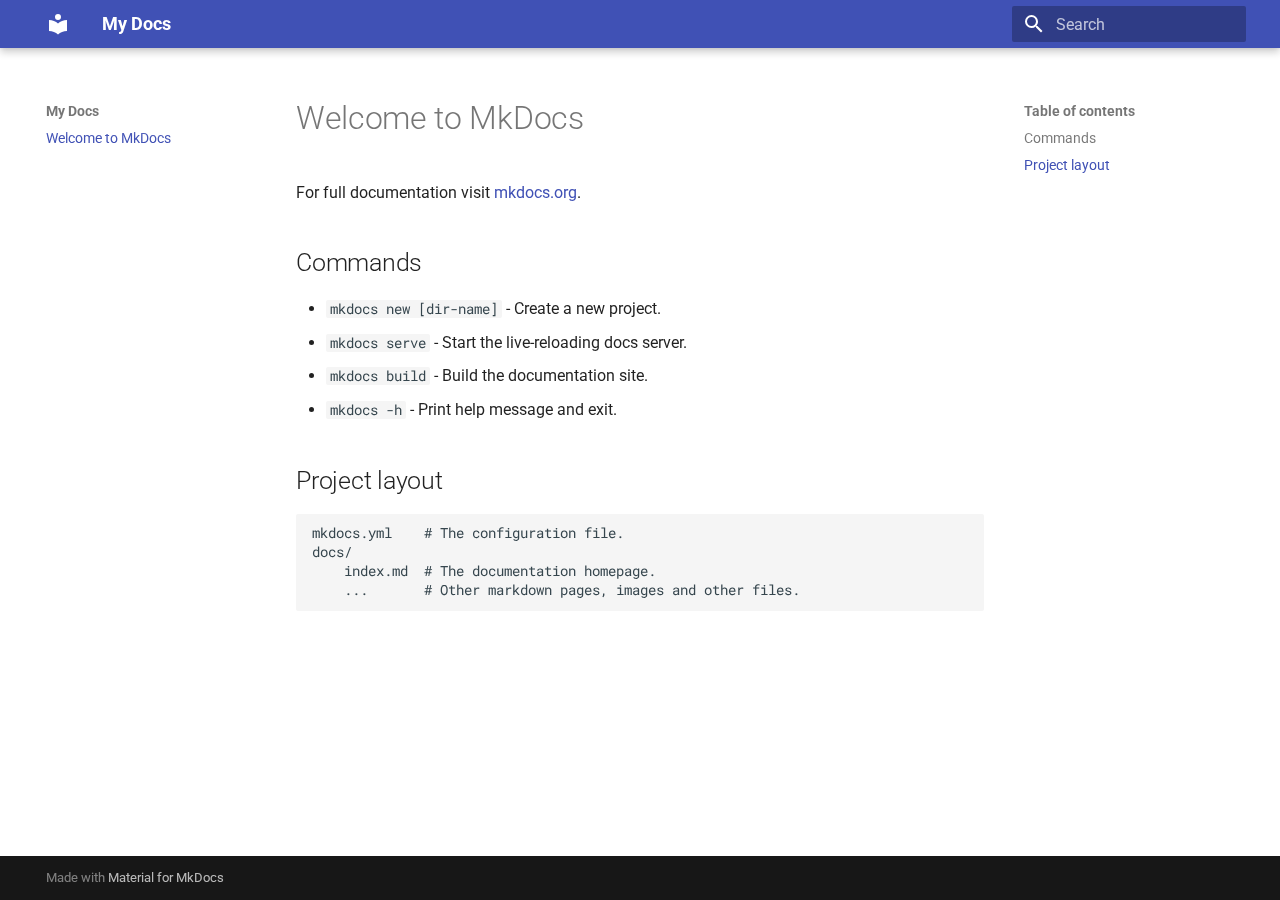
<file: mkdocs-site/site/index.html>
<!doctype html>
<html lang="en" class="no-js">
  <head>
    
      <meta charset="utf-8">
      <meta name="viewport" content="width=device-width,initial-scale=1">
      
      
        <meta name="author" content="Defey">
      
      
        <link rel="canonical" href="https://defey-g.github.io/Defey.github.io/">
      
      
      
      
      <link rel="icon" href="assets/images/favicon.png">
      <meta name="generator" content="mkdocs-1.6.1, mkdocs-material-9.5.49">
    
    
      
        <title>My Docs</title>
      
    
    
      <link rel="stylesheet" href="assets/stylesheets/main.6f8fc17f.min.css">
      
      


    
    
      
    
    
      
        
        
        <link rel="preconnect" href="https://fonts.gstatic.com" crossorigin>
        <link rel="stylesheet" href="https://fonts.googleapis.com/css?family=Roboto:300,300i,400,400i,700,700i%7CRoboto+Mono:400,400i,700,700i&display=fallback">
        <style>:root{--md-text-font:"Roboto";--md-code-font:"Roboto Mono"}</style>
      
    
    
    <script>__md_scope=new URL(".",location),__md_hash=e=>[...e].reduce(((e,_)=>(e<<5)-e+_.charCodeAt(0)),0),__md_get=(e,_=localStorage,t=__md_scope)=>JSON.parse(_.getItem(t.pathname+"."+e)),__md_set=(e,_,t=localStorage,a=__md_scope)=>{try{t.setItem(a.pathname+"."+e,JSON.stringify(_))}catch(e){}}</script>
    
      

    
    
    
  </head>
  
  
    <body dir="ltr">
  
    
    <input class="md-toggle" data-md-toggle="drawer" type="checkbox" id="__drawer" autocomplete="off">
    <input class="md-toggle" data-md-toggle="search" type="checkbox" id="__search" autocomplete="off">
    <label class="md-overlay" for="__drawer"></label>
    <div data-md-component="skip">
      
        
        <a href="#welcome-to-mkdocs" class="md-skip">
          Skip to content
        </a>
      
    </div>
    <div data-md-component="announce">
      
    </div>
    
    
      

  

<header class="md-header md-header--shadow" data-md-component="header">
  <nav class="md-header__inner md-grid" aria-label="Header">
    <a href="." title="My Docs" class="md-header__button md-logo" aria-label="My Docs" data-md-component="logo">
      
  
  <svg xmlns="http://www.w3.org/2000/svg" viewBox="0 0 24 24"><path d="M12 8a3 3 0 0 0 3-3 3 3 0 0 0-3-3 3 3 0 0 0-3 3 3 3 0 0 0 3 3m0 3.54C9.64 9.35 6.5 8 3 8v11c3.5 0 6.64 1.35 9 3.54 2.36-2.19 5.5-3.54 9-3.54V8c-3.5 0-6.64 1.35-9 3.54"/></svg>

    </a>
    <label class="md-header__button md-icon" for="__drawer">
      
      <svg xmlns="http://www.w3.org/2000/svg" viewBox="0 0 24 24"><path d="M3 6h18v2H3zm0 5h18v2H3zm0 5h18v2H3z"/></svg>
    </label>
    <div class="md-header__title" data-md-component="header-title">
      <div class="md-header__ellipsis">
        <div class="md-header__topic">
          <span class="md-ellipsis">
            My Docs
          </span>
        </div>
        <div class="md-header__topic" data-md-component="header-topic">
          <span class="md-ellipsis">
            
              Welcome to MkDocs
            
          </span>
        </div>
      </div>
    </div>
    
    
      <script>var palette=__md_get("__palette");if(palette&&palette.color){if("(prefers-color-scheme)"===palette.color.media){var media=matchMedia("(prefers-color-scheme: light)"),input=document.querySelector(media.matches?"[data-md-color-media='(prefers-color-scheme: light)']":"[data-md-color-media='(prefers-color-scheme: dark)']");palette.color.media=input.getAttribute("data-md-color-media"),palette.color.scheme=input.getAttribute("data-md-color-scheme"),palette.color.primary=input.getAttribute("data-md-color-primary"),palette.color.accent=input.getAttribute("data-md-color-accent")}for(var[key,value]of Object.entries(palette.color))document.body.setAttribute("data-md-color-"+key,value)}</script>
    
    
    
      <label class="md-header__button md-icon" for="__search">
        
        <svg xmlns="http://www.w3.org/2000/svg" viewBox="0 0 24 24"><path d="M9.5 3A6.5 6.5 0 0 1 16 9.5c0 1.61-.59 3.09-1.56 4.23l.27.27h.79l5 5-1.5 1.5-5-5v-.79l-.27-.27A6.52 6.52 0 0 1 9.5 16 6.5 6.5 0 0 1 3 9.5 6.5 6.5 0 0 1 9.5 3m0 2C7 5 5 7 5 9.5S7 14 9.5 14 14 12 14 9.5 12 5 9.5 5"/></svg>
      </label>
      <div class="md-search" data-md-component="search" role="dialog">
  <label class="md-search__overlay" for="__search"></label>
  <div class="md-search__inner" role="search">
    <form class="md-search__form" name="search">
      <input type="text" class="md-search__input" name="query" aria-label="Search" placeholder="Search" autocapitalize="off" autocorrect="off" autocomplete="off" spellcheck="false" data-md-component="search-query" required>
      <label class="md-search__icon md-icon" for="__search">
        
        <svg xmlns="http://www.w3.org/2000/svg" viewBox="0 0 24 24"><path d="M9.5 3A6.5 6.5 0 0 1 16 9.5c0 1.61-.59 3.09-1.56 4.23l.27.27h.79l5 5-1.5 1.5-5-5v-.79l-.27-.27A6.52 6.52 0 0 1 9.5 16 6.5 6.5 0 0 1 3 9.5 6.5 6.5 0 0 1 9.5 3m0 2C7 5 5 7 5 9.5S7 14 9.5 14 14 12 14 9.5 12 5 9.5 5"/></svg>
        
        <svg xmlns="http://www.w3.org/2000/svg" viewBox="0 0 24 24"><path d="M20 11v2H8l5.5 5.5-1.42 1.42L4.16 12l7.92-7.92L13.5 5.5 8 11z"/></svg>
      </label>
      <nav class="md-search__options" aria-label="Search">
        
        <button type="reset" class="md-search__icon md-icon" title="Clear" aria-label="Clear" tabindex="-1">
          
          <svg xmlns="http://www.w3.org/2000/svg" viewBox="0 0 24 24"><path d="M19 6.41 17.59 5 12 10.59 6.41 5 5 6.41 10.59 12 5 17.59 6.41 19 12 13.41 17.59 19 19 17.59 13.41 12z"/></svg>
        </button>
      </nav>
      
    </form>
    <div class="md-search__output">
      <div class="md-search__scrollwrap" tabindex="0" data-md-scrollfix>
        <div class="md-search-result" data-md-component="search-result">
          <div class="md-search-result__meta">
            Initializing search
          </div>
          <ol class="md-search-result__list" role="presentation"></ol>
        </div>
      </div>
    </div>
  </div>
</div>
    
    
  </nav>
  
</header>
    
    <div class="md-container" data-md-component="container">
      
      
        
          
        
      
      <main class="md-main" data-md-component="main">
        <div class="md-main__inner md-grid">
          
            
              
              <div class="md-sidebar md-sidebar--primary" data-md-component="sidebar" data-md-type="navigation" >
                <div class="md-sidebar__scrollwrap">
                  <div class="md-sidebar__inner">
                    



<nav class="md-nav md-nav--primary" aria-label="Navigation" data-md-level="0">
  <label class="md-nav__title" for="__drawer">
    <a href="." title="My Docs" class="md-nav__button md-logo" aria-label="My Docs" data-md-component="logo">
      
  
  <svg xmlns="http://www.w3.org/2000/svg" viewBox="0 0 24 24"><path d="M12 8a3 3 0 0 0 3-3 3 3 0 0 0-3-3 3 3 0 0 0-3 3 3 3 0 0 0 3 3m0 3.54C9.64 9.35 6.5 8 3 8v11c3.5 0 6.64 1.35 9 3.54 2.36-2.19 5.5-3.54 9-3.54V8c-3.5 0-6.64 1.35-9 3.54"/></svg>

    </a>
    My Docs
  </label>
  
  <ul class="md-nav__list" data-md-scrollfix>
    
      
      
  
  
    
  
  
  
    <li class="md-nav__item md-nav__item--active">
      
      <input class="md-nav__toggle md-toggle" type="checkbox" id="__toc">
      
      
        
      
      
        <label class="md-nav__link md-nav__link--active" for="__toc">
          
  
  <span class="md-ellipsis">
    Welcome to MkDocs
  </span>
  

          <span class="md-nav__icon md-icon"></span>
        </label>
      
      <a href="." class="md-nav__link md-nav__link--active">
        
  
  <span class="md-ellipsis">
    Welcome to MkDocs
  </span>
  

      </a>
      
        

<nav class="md-nav md-nav--secondary" aria-label="Table of contents">
  
  
  
    
  
  
    <label class="md-nav__title" for="__toc">
      <span class="md-nav__icon md-icon"></span>
      Table of contents
    </label>
    <ul class="md-nav__list" data-md-component="toc" data-md-scrollfix>
      
        <li class="md-nav__item">
  <a href="#commands" class="md-nav__link">
    <span class="md-ellipsis">
      Commands
    </span>
  </a>
  
</li>
      
        <li class="md-nav__item">
  <a href="#project-layout" class="md-nav__link">
    <span class="md-ellipsis">
      Project layout
    </span>
  </a>
  
</li>
      
    </ul>
  
</nav>
      
    </li>
  

    
  </ul>
</nav>
                  </div>
                </div>
              </div>
            
            
              
              <div class="md-sidebar md-sidebar--secondary" data-md-component="sidebar" data-md-type="toc" >
                <div class="md-sidebar__scrollwrap">
                  <div class="md-sidebar__inner">
                    

<nav class="md-nav md-nav--secondary" aria-label="Table of contents">
  
  
  
    
  
  
    <label class="md-nav__title" for="__toc">
      <span class="md-nav__icon md-icon"></span>
      Table of contents
    </label>
    <ul class="md-nav__list" data-md-component="toc" data-md-scrollfix>
      
        <li class="md-nav__item">
  <a href="#commands" class="md-nav__link">
    <span class="md-ellipsis">
      Commands
    </span>
  </a>
  
</li>
      
        <li class="md-nav__item">
  <a href="#project-layout" class="md-nav__link">
    <span class="md-ellipsis">
      Project layout
    </span>
  </a>
  
</li>
      
    </ul>
  
</nav>
                  </div>
                </div>
              </div>
            
          
          
            <div class="md-content" data-md-component="content">
              <article class="md-content__inner md-typeset">
                
                  


<h1 id="welcome-to-mkdocs">Welcome to MkDocs</h1>
<p>For full documentation visit <a href="https://www.mkdocs.org">mkdocs.org</a>.</p>
<h2 id="commands">Commands</h2>
<ul>
<li><code>mkdocs new [dir-name]</code> - Create a new project.</li>
<li><code>mkdocs serve</code> - Start the live-reloading docs server.</li>
<li><code>mkdocs build</code> - Build the documentation site.</li>
<li><code>mkdocs -h</code> - Print help message and exit.</li>
</ul>
<h2 id="project-layout">Project layout</h2>
<pre><code>mkdocs.yml    # The configuration file.
docs/
    index.md  # The documentation homepage.
    ...       # Other markdown pages, images and other files.
</code></pre>












                
              </article>
            </div>
          
          
<script>var target=document.getElementById(location.hash.slice(1));target&&target.name&&(target.checked=target.name.startsWith("__tabbed_"))</script>
        </div>
        
      </main>
      
        <footer class="md-footer">
  
  <div class="md-footer-meta md-typeset">
    <div class="md-footer-meta__inner md-grid">
      <div class="md-copyright">
  
  
    Made with
    <a href="https://squidfunk.github.io/mkdocs-material/" target="_blank" rel="noopener">
      Material for MkDocs
    </a>
  
</div>
      
    </div>
  </div>
</footer>
      
    </div>
    <div class="md-dialog" data-md-component="dialog">
      <div class="md-dialog__inner md-typeset"></div>
    </div>
    
    
    <script id="__config" type="application/json">{"base": ".", "features": [], "search": "assets/javascripts/workers/search.6ce7567c.min.js", "translations": {"clipboard.copied": "Copied to clipboard", "clipboard.copy": "Copy to clipboard", "search.result.more.one": "1 more on this page", "search.result.more.other": "# more on this page", "search.result.none": "No matching documents", "search.result.one": "1 matching document", "search.result.other": "# matching documents", "search.result.placeholder": "Type to start searching", "search.result.term.missing": "Missing", "select.version": "Select version"}}</script>
    
    
      <script src="assets/javascripts/bundle.88dd0f4e.min.js"></script>
      
    
  </body>
</html>
</file>
<file: stylesheets/extra.css>
.md-typeset .admonition.tip,
.md-typeset details.tip {
  border-width: 0;
  border-left-width: 4px;
}

.md-typeset .admonition.note,
.md-typeset details.note {
  border-width: 0;
  border-left-width: 4px;
}

:root {
    --md-admonition-icon--pied-piper: url('data:image/svg+xml;charset=utf-8,<svg xmlns="http://www.w3.org/2000/svg" viewBox="0 0 576 512"><path d="M244 246c-3.2-2-6.3-2.9-10.1-2.9-6.6 0-12.6 3.2-19.3 3.7l1.7 4.9zm135.9 197.9c-19 0-64.1 9.5-79.9 19.8l6.9 45.1c35.7 6.1 70.1 3.6 106-9.8-4.8-10-23.5-55.1-33-55.1zM340.8 177c6.6 2.8 11.5 9.2 22.7 22.1 2-1.4 7.5-5.2 7.5-8.6 0-4.9-11.8-13.2-13.2-23 11.2-5.7 25.2-6 37.6-8.9 68.1-16.4 116.3-52.9 146.8-116.7C548.3 29.3 554 16.1 554.6 2l-2 2.6c-28.4 50-33 63.2-81.3 100-31.9 24.4-69.2 40.2-106.6 54.6l-6.3-.3v-21.8c-19.6 1.6-19.7-14.6-31.6-23-18.7 20.6-31.6 40.8-58.9 51.1-12.7 4.8-19.6 10-25.9 21.8 34.9-16.4 91.2-13.5 98.8-10zM555.5 0l-.6 1.1-.3.9.6-.6zm-59.2 382.1c-33.9-56.9-75.3-118.4-150-115.5l-.3-6c-1.1-13.5 32.8 3.2 35.1-31l-14.4 7.2c-19.8-45.7-8.6-54.3-65.5-54.3-14.7 0-26.7 1.7-41.4 4.6 2.9 18.6 2.2 36.7-10.9 50.3l19.5 5.5c-1.7 3.2-2.9 6.3-2.9 9.8 0 21 42.8 2.9 42.8 33.6 0 18.4-36.8 60.1-54.9 60.1-8 0-53.7-50-53.4-60.1l.3-4.6 52.3-11.5c13-2.6 12.3-22.7-2.9-22.7-3.7 0-43.1 9.2-49.4 10.6-2-5.2-7.5-14.1-13.8-14.1-3.2 0-6.3 3.2-9.5 4-9.2 2.6-31 2.9-21.5 20.1L15.9 298.5c-5.5 1.1-8.9 6.3-8.9 11.8 0 6 5.5 10.9 11.5 10.9 8 0 131.3-28.4 147.4-32.2 2.6 3.2 4.6 6.3 7.8 8.6 20.1 14.4 59.8 85.9 76.4 85.9 24.1 0 58-22.4 71.3-41.9 3.2-4.3 6.9-7.5 12.4-6.9.6 13.8-31.6 34.2-33 43.7-1.4 10.2-1 35.2-.3 41.1 26.7 8.1 52-3.6 77.9-2.9 4.3-21 10.6-41.9 9.8-63.5l-.3-9.5c-1.4-34.2-10.9-38.5-34.8-58.6-1.1-1.1-2.6-2.6-3.7-4 2.2-1.4 1.1-1 4.6-1.7 88.5 0 56.3 183.6 111.5 229.9 33.1-15 72.5-27.9 103.5-47.2-29-25.6-52.6-45.7-72.7-79.9zm-196.2 46.1v27.2l11.8-3.4-2.9-23.8zm-68.7-150.4l24.1 61.2 21-13.8-31.3-50.9zm84.4 154.9l2 12.4c9-1.5 58.4-6.6 58.4-14.1 0-1.4-.6-3.2-.9-4.6-26.8 0-36.9 3.8-59.5 6.3z"/></svg>')
  }
  .md-typeset .admonition.pied-piper,
  .md-typeset details.pied-piper {
    border-color: rgb(43, 155, 70);
  }
  .md-typeset .pied-piper > .admonition-title,
  .md-typeset .pied-piper > summary {
    background-color: rgba(43, 155, 70, 0.1);
  }
  .md-typeset .pied-piper > .admonition-title::before,
  .md-typeset .pied-piper > summary::before {
    background-color: rgb(43, 155, 70);
    -webkit-mask-image: var(--md-admonition-icon--pied-piper);
            mask-image: var(--md-admonition-icon--pied-piper);
  }

  @keyframes heart {
    0%, 40%, 80%, 100% {
      transform: scale(1);
    }
    20%, 60% {
      transform: scale(1.15);
    }
  }
  .heart {
    animation: heart 1000ms infinite;
    color: #EE0F0F;
  }
</file>
<file: assets/stylesheets/main.6f8fc17f.min.css>
@charset "UTF-8";html{-webkit-text-size-adjust:none;-moz-text-size-adjust:none;text-size-adjust:none;box-sizing:border-box}*,:after,:before{box-sizing:inherit}@media (prefers-reduced-motion){*,:after,:before{transition:none!important}}body{margin:0}a,button,input,label{-webkit-tap-highlight-color:transparent}a{color:inherit;text-decoration:none}hr{border:0;box-sizing:initial;display:block;height:.05rem;overflow:visible;padding:0}small{font-size:80%}sub,sup{line-height:1em}img{border-style:none}table{border-collapse:initial;border-spacing:0}td,th{font-weight:400;vertical-align:top}button{background:#0000;border:0;font-family:inherit;font-size:inherit;margin:0;padding:0}input{border:0;outline:none}:root{--md-primary-fg-color:#4051b5;--md-primary-fg-color--light:#5d6cc0;--md-primary-fg-color--dark:#303fa1;--md-primary-bg-color:#fff;--md-primary-bg-color--light:#ffffffb3;--md-accent-fg-color:#526cfe;--md-accent-fg-color--transparent:#526cfe1a;--md-accent-bg-color:#fff;--md-accent-bg-color--light:#ffffffb3}[data-md-color-scheme=default]{color-scheme:light}[data-md-color-scheme=default] img[src$="#gh-dark-mode-only"],[data-md-color-scheme=default] img[src$="#only-dark"]{display:none}:root,[data-md-color-scheme=default]{--md-hue:225deg;--md-default-fg-color:#000000de;--md-default-fg-color--light:#0000008a;--md-default-fg-color--lighter:#00000052;--md-default-fg-color--lightest:#00000012;--md-default-bg-color:#fff;--md-default-bg-color--light:#ffffffb3;--md-default-bg-color--lighter:#ffffff4d;--md-default-bg-color--lightest:#ffffff1f;--md-code-fg-color:#36464e;--md-code-bg-color:#f5f5f5;--md-code-hl-color:#4287ff;--md-code-hl-color--light:#4287ff1a;--md-code-hl-number-color:#d52a2a;--md-code-hl-special-color:#db1457;--md-code-hl-function-color:#a846b9;--md-code-hl-constant-color:#6e59d9;--md-code-hl-keyword-color:#3f6ec6;--md-code-hl-string-color:#1c7d4d;--md-code-hl-name-color:var(--md-code-fg-color);--md-code-hl-operator-color:var(--md-default-fg-color--light);--md-code-hl-punctuation-color:var(--md-default-fg-color--light);--md-code-hl-comment-color:var(--md-default-fg-color--light);--md-code-hl-generic-color:var(--md-default-fg-color--light);--md-code-hl-variable-color:var(--md-default-fg-color--light);--md-typeset-color:var(--md-default-fg-color);--md-typeset-a-color:var(--md-primary-fg-color);--md-typeset-del-color:#f5503d26;--md-typeset-ins-color:#0bd57026;--md-typeset-kbd-color:#fafafa;--md-typeset-kbd-accent-color:#fff;--md-typeset-kbd-border-color:#b8b8b8;--md-typeset-mark-color:#ffff0080;--md-typeset-table-color:#0000001f;--md-typeset-table-color--light:rgba(0,0,0,.035);--md-admonition-fg-color:var(--md-default-fg-color);--md-admonition-bg-color:var(--md-default-bg-color);--md-warning-fg-color:#000000de;--md-warning-bg-color:#ff9;--md-footer-fg-color:#fff;--md-footer-fg-color--light:#ffffffb3;--md-footer-fg-color--lighter:#ffffff73;--md-footer-bg-color:#000000de;--md-footer-bg-color--dark:#00000052;--md-shadow-z1:0 0.2rem 0.5rem #0000000d,0 0 0.05rem #0000001a;--md-shadow-z2:0 0.2rem 0.5rem #0000001a,0 0 0.05rem #00000040;--md-shadow-z3:0 0.2rem 0.5rem #0003,0 0 0.05rem #00000059}.md-icon svg{fill:currentcolor;display:block;height:1.2rem;width:1.2rem}body{-webkit-font-smoothing:antialiased;-moz-osx-font-smoothing:grayscale;--md-text-font-family:var(--md-text-font,_),-apple-system,BlinkMacSystemFont,Helvetica,Arial,sans-serif;--md-code-font-family:var(--md-code-font,_),SFMono-Regular,Consolas,Menlo,monospace}aside,body,input{font-feature-settings:"kern","liga";color:var(--md-typeset-color);font-family:var(--md-text-font-family)}code,kbd,pre{font-feature-settings:"kern";font-family:var(--md-code-font-family)}:root{--md-typeset-table-sort-icon:url('data:image/svg+xml;charset=utf-8,<svg xmlns="http://www.w3.org/2000/svg" viewBox="0 0 24 24"><path d="m18 21-4-4h3V7h-3l4-4 4 4h-3v10h3M2 19v-2h10v2M2 13v-2h7v2M2 7V5h4v2z"/></svg>');--md-typeset-table-sort-icon--asc:url('data:image/svg+xml;charset=utf-8,<svg xmlns="http://www.w3.org/2000/svg" viewBox="0 0 24 24"><path d="M19 17h3l-4 4-4-4h3V3h2M2 17h10v2H2M6 5v2H2V5m0 6h7v2H2z"/></svg>');--md-typeset-table-sort-icon--desc:url('data:image/svg+xml;charset=utf-8,<svg xmlns="http://www.w3.org/2000/svg" viewBox="0 0 24 24"><path d="M19 7h3l-4-4-4 4h3v14h2M2 17h10v2H2M6 5v2H2V5m0 6h7v2H2z"/></svg>')}.md-typeset{-webkit-print-color-adjust:exact;color-adjust:exact;font-size:.8rem;line-height:1.6}@media print{.md-typeset{font-size:.68rem}}.md-typeset blockquote,.md-typeset dl,.md-typeset figure,.md-typeset ol,.md-typeset pre,.md-typeset ul{margin-bottom:1em;margin-top:1em}.md-typeset h1{color:var(--md-default-fg-color--light);font-size:2em;line-height:1.3;margin:0 0 1.25em}.md-typeset h1,.md-typeset h2{font-weight:300;letter-spacing:-.01em}.md-typeset h2{font-size:1.5625em;line-height:1.4;margin:1.6em 0 .64em}.md-typeset h3{font-size:1.25em;font-weight:400;letter-spacing:-.01em;line-height:1.5;margin:1.6em 0 .8em}.md-typeset h2+h3{margin-top:.8em}.md-typeset h4{font-weight:700;letter-spacing:-.01em;margin:1em 0}.md-typeset h5,.md-typeset h6{color:var(--md-default-fg-color--light);font-size:.8em;font-weight:700;letter-spacing:-.01em;margin:1.25em 0}.md-typeset h5{text-transform:uppercase}.md-typeset h5 code{text-transform:none}.md-typeset hr{border-bottom:.05rem solid var(--md-default-fg-color--lightest);display:flow-root;margin:1.5em 0}.md-typeset a{color:var(--md-typeset-a-color);word-break:break-word}.md-typeset a,.md-typeset a:before{transition:color 125ms}.md-typeset a:focus,.md-typeset a:hover{color:var(--md-accent-fg-color)}.md-typeset a:focus code,.md-typeset a:hover code{background-color:var(--md-accent-fg-color--transparent)}.md-typeset a code{color:currentcolor;transition:background-color 125ms}.md-typeset a.focus-visible{outline-color:var(--md-accent-fg-color);outline-offset:.2rem}.md-typeset code,.md-typeset kbd,.md-typeset pre{color:var(--md-code-fg-color);direction:ltr;font-variant-ligatures:none}@media print{.md-typeset code,.md-typeset kbd,.md-typeset pre{white-space:pre-wrap}}.md-typeset code{background-color:var(--md-code-bg-color);border-radius:.1rem;-webkit-box-decoration-break:clone;box-decoration-break:clone;font-size:.85em;padding:0 .2941176471em;word-break:break-word}.md-typeset code:not(.focus-visible){-webkit-tap-highlight-color:transparent;outline:none}.md-typeset pre{display:flow-root;line-height:1.4;position:relative}.md-typeset pre>code{-webkit-box-decoration-break:slice;box-decoration-break:slice;box-shadow:none;display:block;margin:0;outline-color:var(--md-accent-fg-color);overflow:auto;padding:.7720588235em 1.1764705882em;scrollbar-color:var(--md-default-fg-color--lighter) #0000;scrollbar-width:thin;touch-action:auto;word-break:normal}.md-typeset pre>code:hover{scrollbar-color:var(--md-accent-fg-color) #0000}.md-typeset pre>code::-webkit-scrollbar{height:.2rem;width:.2rem}.md-typeset pre>code::-webkit-scrollbar-thumb{background-color:var(--md-default-fg-color--lighter)}.md-typeset pre>code::-webkit-scrollbar-thumb:hover{background-color:var(--md-accent-fg-color)}.md-typeset kbd{background-color:var(--md-typeset-kbd-color);border-radius:.1rem;box-shadow:0 .1rem 0 .05rem var(--md-typeset-kbd-border-color),0 .1rem 0 var(--md-typeset-kbd-border-color),0 -.1rem .2rem var(--md-typeset-kbd-accent-color) inset;color:var(--md-default-fg-color);display:inline-block;font-size:.75em;padding:0 .6666666667em;vertical-align:text-top;word-break:break-word}.md-typeset mark{background-color:var(--md-typeset-mark-color);-webkit-box-decoration-break:clone;box-decoration-break:clone;color:inherit;word-break:break-word}.md-typeset abbr{border-bottom:.05rem dotted var(--md-default-fg-color--light);cursor:help;text-decoration:none}.md-typeset small{opacity:.75}[dir=ltr] .md-typeset sub,[dir=ltr] .md-typeset sup{margin-left:.078125em}[dir=rtl] .md-typeset sub,[dir=rtl] .md-typeset sup{margin-right:.078125em}[dir=ltr] .md-typeset blockquote{padding-left:.6rem}[dir=rtl] .md-typeset blockquote{padding-right:.6rem}[dir=ltr] .md-typeset blockquote{border-left:.2rem solid var(--md-default-fg-color--lighter)}[dir=rtl] .md-typeset blockquote{border-right:.2rem solid var(--md-default-fg-color--lighter)}.md-typeset blockquote{color:var(--md-default-fg-color--light);margin-left:0;margin-right:0}.md-typeset ul{list-style-type:disc}.md-typeset ul[type]{list-style-type:revert-layer}[dir=ltr] .md-typeset ol,[dir=ltr] .md-typeset ul{margin-left:.625em}[dir=rtl] .md-typeset ol,[dir=rtl] .md-typeset ul{margin-right:.625em}.md-typeset ol,.md-typeset ul{padding:0}.md-typeset ol:not([hidden]),.md-typeset ul:not([hidden]){display:flow-root}.md-typeset ol ol,.md-typeset ul ol{list-style-type:lower-alpha}.md-typeset ol ol ol,.md-typeset ul ol ol{list-style-type:lower-roman}.md-typeset ol ol ol ol,.md-typeset ul ol ol ol{list-style-type:upper-alpha}.md-typeset ol ol ol ol ol,.md-typeset ul ol ol ol ol{list-style-type:upper-roman}.md-typeset ol[type],.md-typeset ul[type]{list-style-type:revert-layer}[dir=ltr] .md-typeset ol li,[dir=ltr] .md-typeset ul li{margin-left:1.25em}[dir=rtl] .md-typeset ol li,[dir=rtl] .md-typeset ul li{margin-right:1.25em}.md-typeset ol li,.md-typeset ul li{margin-bottom:.5em}.md-typeset ol li blockquote,.md-typeset ol li p,.md-typeset ul li blockquote,.md-typeset ul li p{margin:.5em 0}.md-typeset ol li:last-child,.md-typeset ul li:last-child{margin-bottom:0}[dir=ltr] .md-typeset ol li ol,[dir=ltr] .md-typeset ol li ul,[dir=ltr] .md-typeset ul li ol,[dir=ltr] .md-typeset ul li ul{margin-left:.625em}[dir=rtl] .md-typeset ol li ol,[dir=rtl] .md-typeset ol li ul,[dir=rtl] .md-typeset ul li ol,[dir=rtl] .md-typeset ul li ul{margin-right:.625em}.md-typeset ol li ol,.md-typeset ol li ul,.md-typeset ul li ol,.md-typeset ul li ul{margin-bottom:.5em;margin-top:.5em}[dir=ltr] .md-typeset dd{margin-left:1.875em}[dir=rtl] .md-typeset dd{margin-right:1.875em}.md-typeset dd{margin-bottom:1.5em;margin-top:1em}.md-typeset img,.md-typeset svg,.md-typeset video{height:auto;max-width:100%}.md-typeset img[align=left]{margin:1em 1em 1em 0}.md-typeset img[align=right]{margin:1em 0 1em 1em}.md-typeset img[align]:only-child{margin-top:0}.md-typeset figure{display:flow-root;margin:1em auto;max-width:100%;text-align:center;width:-moz-fit-content;width:fit-content}.md-typeset figure img{display:block;margin:0 auto}.md-typeset figcaption{font-style:italic;margin:1em auto;max-width:24rem}.md-typeset iframe{max-width:100%}.md-typeset table:not([class]){background-color:var(--md-default-bg-color);border:.05rem solid var(--md-typeset-table-color);border-radius:.1rem;display:inline-block;font-size:.64rem;max-width:100%;overflow:auto;touch-action:auto}@media print{.md-typeset table:not([class]){display:table}}.md-typeset table:not([class])+*{margin-top:1.5em}.md-typeset table:not([class]) td>:first-child,.md-typeset table:not([class]) th>:first-child{margin-top:0}.md-typeset table:not([class]) td>:last-child,.md-typeset table:not([class]) th>:last-child{margin-bottom:0}.md-typeset table:not([class]) td:not([align]),.md-typeset table:not([class]) th:not([align]){text-align:left}[dir=rtl] .md-typeset table:not([class]) td:not([align]),[dir=rtl] .md-typeset table:not([class]) th:not([align]){text-align:right}.md-typeset table:not([class]) th{font-weight:700;min-width:5rem;padding:.9375em 1.25em;vertical-align:top}.md-typeset table:not([class]) td{border-top:.05rem solid var(--md-typeset-table-color);padding:.9375em 1.25em;vertical-align:top}.md-typeset table:not([class]) tbody tr{transition:background-color 125ms}.md-typeset table:not([class]) tbody tr:hover{background-color:var(--md-typeset-table-color--light);box-shadow:0 .05rem 0 var(--md-default-bg-color) inset}.md-typeset table:not([class]) a{word-break:normal}.md-typeset table th[role=columnheader]{cursor:pointer}[dir=ltr] .md-typeset table th[role=columnheader]:after{margin-left:.5em}[dir=rtl] .md-typeset table th[role=columnheader]:after{margin-right:.5em}.md-typeset table th[role=columnheader]:after{content:"";display:inline-block;height:1.2em;-webkit-mask-image:var(--md-typeset-table-sort-icon);mask-image:var(--md-typeset-table-sort-icon);-webkit-mask-repeat:no-repeat;mask-repeat:no-repeat;-webkit-mask-size:contain;mask-size:contain;transition:background-color 125ms;vertical-align:text-bottom;width:1.2em}.md-typeset table th[role=columnheader]:hover:after{background-color:var(--md-default-fg-color--lighter)}.md-typeset table th[role=columnheader][aria-sort=ascending]:after{background-color:var(--md-default-fg-color--light);-webkit-mask-image:var(--md-typeset-table-sort-icon--asc);mask-image:var(--md-typeset-table-sort-icon--asc)}.md-typeset table th[role=columnheader][aria-sort=descending]:after{background-color:var(--md-default-fg-color--light);-webkit-mask-image:var(--md-typeset-table-sort-icon--desc);mask-image:var(--md-typeset-table-sort-icon--desc)}.md-typeset__scrollwrap{margin:1em -.8rem;overflow-x:auto;touch-action:auto}.md-typeset__table{display:inline-block;margin-bottom:.5em;padding:0 .8rem}@media print{.md-typeset__table{display:block}}html .md-typeset__table table{display:table;margin:0;overflow:hidden;width:100%}@media screen and (max-width:44.984375em){.md-content__inner>pre{margin:1em -.8rem}.md-content__inner>pre code{border-radius:0}}.md-typeset .md-author{border-radius:100%;display:block;flex-shrink:0;height:1.6rem;overflow:hidden;position:relative;transition:color 125ms,transform 125ms;width:1.6rem}.md-typeset .md-author img{display:block}.md-typeset .md-author--more{background:var(--md-default-fg-color--lightest);color:var(--md-default-fg-color--lighter);font-size:.6rem;font-weight:700;line-height:1.6rem;text-align:center}.md-typeset .md-author--long{height:2.4rem;width:2.4rem}.md-typeset a.md-author{transform:scale(1)}.md-typeset a.md-author img{border-radius:100%;filter:grayscale(100%) opacity(75%);transition:filter 125ms}.md-typeset a.md-author:focus,.md-typeset a.md-author:hover{transform:scale(1.1);z-index:1}.md-typeset a.md-author:focus img,.md-typeset a.md-author:hover img{filter:grayscale(0)}.md-banner{background-color:var(--md-footer-bg-color);color:var(--md-footer-fg-color);overflow:auto}@media print{.md-banner{display:none}}.md-banner--warning{background-color:var(--md-warning-bg-color);color:var(--md-warning-fg-color)}.md-banner__inner{font-size:.7rem;margin:.6rem auto;padding:0 .8rem}[dir=ltr] .md-banner__button{float:right}[dir=rtl] .md-banner__button{float:left}.md-banner__button{color:inherit;cursor:pointer;transition:opacity .25s}.no-js .md-banner__button{display:none}.md-banner__button:hover{opacity:.7}html{font-size:125%;height:100%;overflow-x:hidden}@media screen and (min-width:100em){html{font-size:137.5%}}@media screen and (min-width:125em){html{font-size:150%}}body{background-color:var(--md-default-bg-color);display:flex;flex-direction:column;font-size:.5rem;min-height:100%;position:relative;width:100%}@media print{body{display:block}}@media screen and (max-width:59.984375em){body[data-md-scrolllock]{position:fixed}}.md-grid{margin-left:auto;margin-right:auto;max-width:61rem}.md-container{display:flex;flex-direction:column;flex-grow:1}@media print{.md-container{display:block}}.md-main{flex-grow:1}.md-main__inner{display:flex;height:100%;margin-top:1.5rem}.md-ellipsis{overflow:hidden;text-overflow:ellipsis}.md-toggle{display:none}.md-option{height:0;opacity:0;position:absolute;width:0}.md-option:checked+label:not([hidden]){display:block}.md-option.focus-visible+label{outline-color:var(--md-accent-fg-color);outline-style:auto}.md-skip{background-color:var(--md-default-fg-color);border-radius:.1rem;color:var(--md-default-bg-color);font-size:.64rem;margin:.5rem;opacity:0;outline-color:var(--md-accent-fg-color);padding:.3rem .5rem;position:fixed;transform:translateY(.4rem);z-index:-1}.md-skip:focus{opacity:1;transform:translateY(0);transition:transform .25s cubic-bezier(.4,0,.2,1),opacity 175ms 75ms;z-index:10}@page{margin:25mm}:root{--md-clipboard-icon:url('data:image/svg+xml;charset=utf-8,<svg xmlns="http://www.w3.org/2000/svg" viewBox="0 0 24 24"><path d="M19 21H8V7h11m0-2H8a2 2 0 0 0-2 2v14a2 2 0 0 0 2 2h11a2 2 0 0 0 2-2V7a2 2 0 0 0-2-2m-3-4H4a2 2 0 0 0-2 2v14h2V3h12z"/></svg>')}.md-clipboard{border-radius:.1rem;color:var(--md-default-fg-color--lightest);cursor:pointer;height:1.5em;outline-color:var(--md-accent-fg-color);outline-offset:.1rem;position:absolute;right:.5em;top:.5em;transition:color .25s;width:1.5em;z-index:1}@media print{.md-clipboard{display:none}}.md-clipboard:not(.focus-visible){-webkit-tap-highlight-color:transparent;outline:none}:hover>.md-clipboard{color:var(--md-default-fg-color--light)}.md-clipboard:focus,.md-clipboard:hover{color:var(--md-accent-fg-color)}.md-clipboard:after{background-color:currentcolor;content:"";display:block;height:1.125em;margin:0 auto;-webkit-mask-image:var(--md-clipboard-icon);mask-image:var(--md-clipboard-icon);-webkit-mask-position:center;mask-position:center;-webkit-mask-repeat:no-repeat;mask-repeat:no-repeat;-webkit-mask-size:contain;mask-size:contain;width:1.125em}.md-clipboard--inline{cursor:pointer}.md-clipboard--inline code{transition:color .25s,background-color .25s}.md-clipboard--inline:focus code,.md-clipboard--inline:hover code{background-color:var(--md-accent-fg-color--transparent);color:var(--md-accent-fg-color)}.md-typeset .md-code__content{display:grid}@keyframes consent{0%{opacity:0;transform:translateY(100%)}to{opacity:1;transform:translateY(0)}}@keyframes overlay{0%{opacity:0}to{opacity:1}}.md-consent__overlay{animation:overlay .25s both;-webkit-backdrop-filter:blur(.1rem);backdrop-filter:blur(.1rem);background-color:#0000008a;height:100%;opacity:1;position:fixed;top:0;width:100%;z-index:5}.md-consent__inner{animation:consent .5s cubic-bezier(.1,.7,.1,1) both;background-color:var(--md-default-bg-color);border:0;border-radius:.1rem;bottom:0;box-shadow:0 0 .2rem #0000001a,0 .2rem .4rem #0003;max-height:100%;overflow:auto;padding:0;position:fixed;width:100%;z-index:5}.md-consent__form{padding:.8rem}.md-consent__settings{display:none;margin:1em 0}input:checked+.md-consent__settings{display:block}.md-consent__controls{margin-bottom:.8rem}.md-typeset .md-consent__controls .md-button{display:inline}@media screen and (max-width:44.984375em){.md-typeset .md-consent__controls .md-button{display:block;margin-top:.4rem;text-align:center;width:100%}}.md-consent label{cursor:pointer}.md-content{flex-grow:1;min-width:0}.md-content__inner{margin:0 .8rem 1.2rem;padding-top:.6rem}@media screen and (min-width:76.25em){[dir=ltr] .md-sidebar--primary:not([hidden])~.md-content>.md-content__inner{margin-left:1.2rem}[dir=ltr] .md-sidebar--secondary:not([hidden])~.md-content>.md-content__inner,[dir=rtl] .md-sidebar--primary:not([hidden])~.md-content>.md-content__inner{margin-right:1.2rem}[dir=rtl] .md-sidebar--secondary:not([hidden])~.md-content>.md-content__inner{margin-left:1.2rem}}.md-content__inner:before{content:"";display:block;height:.4rem}.md-content__inner>:last-child{margin-bottom:0}[dir=ltr] .md-content__button{float:right}[dir=rtl] .md-content__button{float:left}[dir=ltr] .md-content__button{margin-left:.4rem}[dir=rtl] .md-content__button{margin-right:.4rem}.md-content__button{margin:.4rem 0;padding:0}@media print{.md-content__button{display:none}}.md-typeset .md-content__button{color:var(--md-default-fg-color--lighter)}.md-content__button svg{display:inline;vertical-align:top}[dir=rtl] .md-content__button svg{transform:scaleX(-1)}[dir=ltr] .md-dialog{right:.8rem}[dir=rtl] .md-dialog{left:.8rem}.md-dialog{background-color:var(--md-default-fg-color);border-radius:.1rem;bottom:.8rem;box-shadow:var(--md-shadow-z3);min-width:11.1rem;opacity:0;padding:.4rem .6rem;pointer-events:none;position:fixed;transform:translateY(100%);transition:transform 0ms .4s,opacity .4s;z-index:4}@media print{.md-dialog{display:none}}.md-dialog--active{opacity:1;pointer-events:auto;transform:translateY(0);transition:transform .4s cubic-bezier(.075,.85,.175,1),opacity .4s}.md-dialog__inner{color:var(--md-default-bg-color);font-size:.7rem}.md-feedback{margin:2em 0 1em;text-align:center}.md-feedback fieldset{border:none;margin:0;padding:0}.md-feedback__title{font-weight:700;margin:1em auto}.md-feedback__inner{position:relative}.md-feedback__list{display:flex;flex-wrap:wrap;place-content:baseline center;position:relative}.md-feedback__list:hover .md-icon:not(:disabled){color:var(--md-default-fg-color--lighter)}:disabled .md-feedback__list{min-height:1.8rem}.md-feedback__icon{color:var(--md-default-fg-color--light);cursor:pointer;flex-shrink:0;margin:0 .1rem;transition:color 125ms}.md-feedback__icon:not(:disabled).md-icon:hover{color:var(--md-accent-fg-color)}.md-feedback__icon:disabled{color:var(--md-default-fg-color--lightest);pointer-events:none}.md-feedback__note{opacity:0;position:relative;transform:translateY(.4rem);transition:transform .4s cubic-bezier(.1,.7,.1,1),opacity .15s}.md-feedback__note>*{margin:0 auto;max-width:16rem}:disabled .md-feedback__note{opacity:1;transform:translateY(0)}@media print{.md-feedback{display:none}}.md-footer{background-color:var(--md-footer-bg-color);color:var(--md-footer-fg-color)}@media print{.md-footer{display:none}}.md-footer__inner{justify-content:space-between;overflow:auto;padding:.2rem}.md-footer__inner:not([hidden]){display:flex}.md-footer__link{align-items:end;display:flex;flex-grow:0.01;margin-bottom:.4rem;margin-top:1rem;max-width:100%;outline-color:var(--md-accent-fg-color);overflow:hidden;transition:opacity .25s}.md-footer__link:focus,.md-footer__link:hover{opacity:.7}[dir=rtl] .md-footer__link svg{transform:scaleX(-1)}@media screen and (max-width:44.984375em){.md-footer__link--prev{flex-shrink:0}.md-footer__link--prev .md-footer__title{display:none}}[dir=ltr] .md-footer__link--next{margin-left:auto}[dir=rtl] .md-footer__link--next{margin-right:auto}.md-footer__link--next{text-align:right}[dir=rtl] .md-footer__link--next{text-align:left}.md-footer__title{flex-grow:1;font-size:.9rem;margin-bottom:.7rem;max-width:calc(100% - 2.4rem);padding:0 1rem;white-space:nowrap}.md-footer__button{margin:.2rem;padding:.4rem}.md-footer__direction{font-size:.64rem;opacity:.7}.md-footer-meta{background-color:var(--md-footer-bg-color--dark)}.md-footer-meta__inner{display:flex;flex-wrap:wrap;justify-content:space-between;padding:.2rem}html .md-footer-meta.md-typeset a{color:var(--md-footer-fg-color--light)}html .md-footer-meta.md-typeset a:focus,html .md-footer-meta.md-typeset a:hover{color:var(--md-footer-fg-color)}.md-copyright{color:var(--md-footer-fg-color--lighter);font-size:.64rem;margin:auto .6rem;padding:.4rem 0;width:100%}@media screen and (min-width:45em){.md-copyright{width:auto}}.md-copyright__highlight{color:var(--md-footer-fg-color--light)}.md-social{display:inline-flex;gap:.2rem;margin:0 .4rem;padding:.2rem 0 .6rem}@media screen and (min-width:45em){.md-social{padding:.6rem 0}}.md-social__link{display:inline-block;height:1.6rem;text-align:center;width:1.6rem}.md-social__link:before{line-height:1.9}.md-social__link svg{fill:currentcolor;max-height:.8rem;vertical-align:-25%}.md-typeset .md-button{border:.1rem solid;border-radius:.1rem;color:var(--md-primary-fg-color);cursor:pointer;display:inline-block;font-weight:700;padding:.625em 2em;transition:color 125ms,background-color 125ms,border-color 125ms}.md-typeset .md-button--primary{background-color:var(--md-primary-fg-color);border-color:var(--md-primary-fg-color);color:var(--md-primary-bg-color)}.md-typeset .md-button:focus,.md-typeset .md-button:hover{background-color:var(--md-accent-fg-color);border-color:var(--md-accent-fg-color);color:var(--md-accent-bg-color)}[dir=ltr] .md-typeset .md-input{border-top-left-radius:.1rem}[dir=ltr] .md-typeset .md-input,[dir=rtl] .md-typeset .md-input{border-top-right-radius:.1rem}[dir=rtl] .md-typeset .md-input{border-top-left-radius:.1rem}.md-typeset .md-input{border-bottom:.1rem solid var(--md-default-fg-color--lighter);box-shadow:var(--md-shadow-z1);font-size:.8rem;height:1.8rem;padding:0 .6rem;transition:border .25s,box-shadow .25s}.md-typeset .md-input:focus,.md-typeset .md-input:hover{border-bottom-color:var(--md-accent-fg-color);box-shadow:var(--md-shadow-z2)}.md-typeset .md-input--stretch{width:100%}.md-header{background-color:var(--md-primary-fg-color);box-shadow:0 0 .2rem #0000,0 .2rem .4rem #0000;color:var(--md-primary-bg-color);display:block;left:0;position:sticky;right:0;top:0;z-index:4}@media print{.md-header{display:none}}.md-header[hidden]{transform:translateY(-100%);transition:transform .25s cubic-bezier(.8,0,.6,1),box-shadow .25s}.md-header--shadow{box-shadow:0 0 .2rem #0000001a,0 .2rem .4rem #0003;transition:transform .25s cubic-bezier(.1,.7,.1,1),box-shadow .25s}.md-header__inner{align-items:center;display:flex;padding:0 .2rem}.md-header__button{color:currentcolor;cursor:pointer;margin:.2rem;outline-color:var(--md-accent-fg-color);padding:.4rem;position:relative;transition:opacity .25s;vertical-align:middle;z-index:1}.md-header__button:hover{opacity:.7}.md-header__button:not([hidden]){display:inline-block}.md-header__button:not(.focus-visible){-webkit-tap-highlight-color:transparent;outline:none}.md-header__button.md-logo{margin:.2rem;padding:.4rem}@media screen and (max-width:76.234375em){.md-header__button.md-logo{display:none}}.md-header__button.md-logo img,.md-header__button.md-logo svg{fill:currentcolor;display:block;height:1.2rem;width:auto}@media screen and (min-width:60em){.md-header__button[for=__search]{display:none}}.no-js .md-header__button[for=__search]{display:none}[dir=rtl] .md-header__button[for=__search] svg{transform:scaleX(-1)}@media screen and (min-width:76.25em){.md-header__button[for=__drawer]{display:none}}.md-header__topic{display:flex;max-width:100%;position:absolute;transition:transform .4s cubic-bezier(.1,.7,.1,1),opacity .15s;white-space:nowrap}.md-header__topic+.md-header__topic{opacity:0;pointer-events:none;transform:translateX(1.25rem);transition:transform .4s cubic-bezier(1,.7,.1,.1),opacity .15s;z-index:-1}[dir=rtl] .md-header__topic+.md-header__topic{transform:translateX(-1.25rem)}.md-header__topic:first-child{font-weight:700}[dir=ltr] .md-header__title{margin-left:1rem;margin-right:.4rem}[dir=rtl] .md-header__title{margin-left:.4rem;margin-right:1rem}.md-header__title{flex-grow:1;font-size:.9rem;height:2.4rem;line-height:2.4rem}.md-header__title--active .md-header__topic{opacity:0;pointer-events:none;transform:translateX(-1.25rem);transition:transform .4s cubic-bezier(1,.7,.1,.1),opacity .15s;z-index:-1}[dir=rtl] .md-header__title--active .md-header__topic{transform:translateX(1.25rem)}.md-header__title--active .md-header__topic+.md-header__topic{opacity:1;pointer-events:auto;transform:translateX(0);transition:transform .4s cubic-bezier(.1,.7,.1,1),opacity .15s;z-index:0}.md-header__title>.md-header__ellipsis{height:100%;position:relative;width:100%}.md-header__option{display:flex;flex-shrink:0;max-width:100%;transition:max-width 0ms .25s,opacity .25s .25s;white-space:nowrap}[data-md-toggle=search]:checked~.md-header .md-header__option{max-width:0;opacity:0;transition:max-width 0ms,opacity 0ms}.md-header__option>input{bottom:0}.md-header__source{display:none}@media screen and (min-width:60em){[dir=ltr] .md-header__source{margin-left:1rem}[dir=rtl] .md-header__source{margin-right:1rem}.md-header__source{display:block;max-width:11.7rem;width:11.7rem}}@media screen and (min-width:76.25em){[dir=ltr] .md-header__source{margin-left:1.4rem}[dir=rtl] .md-header__source{margin-right:1.4rem}}.md-meta{color:var(--md-default-fg-color--light);font-size:.7rem;line-height:1.3}.md-meta__list{display:inline-flex;flex-wrap:wrap;list-style:none;margin:0;padding:0}.md-meta__item:not(:last-child):after{content:"·";margin-left:.2rem;margin-right:.2rem}.md-meta__link{color:var(--md-typeset-a-color)}.md-meta__link:focus,.md-meta__link:hover{color:var(--md-accent-fg-color)}.md-draft{background-color:#ff1744;border-radius:.125em;color:#fff;display:inline-block;font-weight:700;padding-left:.5714285714em;padding-right:.5714285714em}:root{--md-nav-icon--prev:url('data:image/svg+xml;charset=utf-8,<svg xmlns="http://www.w3.org/2000/svg" viewBox="0 0 24 24"><path d="M20 11v2H8l5.5 5.5-1.42 1.42L4.16 12l7.92-7.92L13.5 5.5 8 11z"/></svg>');--md-nav-icon--next:url('data:image/svg+xml;charset=utf-8,<svg xmlns="http://www.w3.org/2000/svg" viewBox="0 0 24 24"><path d="M8.59 16.58 13.17 12 8.59 7.41 10 6l6 6-6 6z"/></svg>');--md-toc-icon:url('data:image/svg+xml;charset=utf-8,<svg xmlns="http://www.w3.org/2000/svg" viewBox="0 0 24 24"><path d="M3 9h14V7H3zm0 4h14v-2H3zm0 4h14v-2H3zm16 0h2v-2h-2zm0-10v2h2V7zm0 6h2v-2h-2z"/></svg>')}.md-nav{font-size:.7rem;line-height:1.3}.md-nav__title{color:var(--md-default-fg-color--light);display:block;font-weight:700;overflow:hidden;padding:0 .6rem;text-overflow:ellipsis}.md-nav__title .md-nav__button{display:none}.md-nav__title .md-nav__button img{height:100%;width:auto}.md-nav__title .md-nav__button.md-logo img,.md-nav__title .md-nav__button.md-logo svg{fill:currentcolor;display:block;height:2.4rem;max-width:100%;object-fit:contain;width:auto}.md-nav__list{list-style:none;margin:0;padding:0}.md-nav__link{align-items:flex-start;display:flex;gap:.4rem;margin-top:.625em;scroll-snap-align:start;transition:color 125ms}.md-nav__link--passed{color:var(--md-default-fg-color--light)}.md-nav__item .md-nav__link--active,.md-nav__item .md-nav__link--active code{color:var(--md-typeset-a-color)}.md-nav__link .md-ellipsis{position:relative}[dir=ltr] .md-nav__link .md-icon:last-child{margin-left:auto}[dir=rtl] .md-nav__link .md-icon:last-child{margin-right:auto}.md-nav__link svg{fill:currentcolor;flex-shrink:0;height:1.3em;position:relative}.md-nav__link[for]:focus,.md-nav__link[for]:hover,.md-nav__link[href]:focus,.md-nav__link[href]:hover{color:var(--md-accent-fg-color);cursor:pointer}.md-nav__link.focus-visible{outline-color:var(--md-accent-fg-color);outline-offset:.2rem}.md-nav--primary .md-nav__link[for=__toc]{display:none}.md-nav--primary .md-nav__link[for=__toc] .md-icon:after{background-color:currentcolor;display:block;height:100%;-webkit-mask-image:var(--md-toc-icon);mask-image:var(--md-toc-icon);width:100%}.md-nav--primary .md-nav__link[for=__toc]~.md-nav{display:none}.md-nav__container>.md-nav__link{margin-top:0}.md-nav__container>.md-nav__link:first-child{flex-grow:1;min-width:0}.md-nav__icon{flex-shrink:0}.md-nav__source{display:none}@media screen and (max-width:76.234375em){.md-nav--primary,.md-nav--primary .md-nav{background-color:var(--md-default-bg-color);display:flex;flex-direction:column;height:100%;left:0;position:absolute;right:0;top:0;z-index:1}.md-nav--primary .md-nav__item,.md-nav--primary .md-nav__title{font-size:.8rem;line-height:1.5}.md-nav--primary .md-nav__title{background-color:var(--md-default-fg-color--lightest);color:var(--md-default-fg-color--light);cursor:pointer;height:5.6rem;line-height:2.4rem;padding:3rem .8rem .2rem;position:relative;white-space:nowrap}[dir=ltr] .md-nav--primary .md-nav__title .md-nav__icon{left:.4rem}[dir=rtl] .md-nav--primary .md-nav__title .md-nav__icon{right:.4rem}.md-nav--primary .md-nav__title .md-nav__icon{display:block;height:1.2rem;margin:.2rem;position:absolute;top:.4rem;width:1.2rem}.md-nav--primary .md-nav__title .md-nav__icon:after{background-color:currentcolor;content:"";display:block;height:100%;-webkit-mask-image:var(--md-nav-icon--prev);mask-image:var(--md-nav-icon--prev);-webkit-mask-position:center;mask-position:center;-webkit-mask-repeat:no-repeat;mask-repeat:no-repeat;-webkit-mask-size:contain;mask-size:contain;width:100%}.md-nav--primary .md-nav__title~.md-nav__list{background-color:var(--md-default-bg-color);box-shadow:0 .05rem 0 var(--md-default-fg-color--lightest) inset;overflow-y:auto;scroll-snap-type:y mandatory;touch-action:pan-y}.md-nav--primary .md-nav__title~.md-nav__list>:first-child{border-top:0}.md-nav--primary .md-nav__title[for=__drawer]{background-color:var(--md-primary-fg-color);color:var(--md-primary-bg-color);font-weight:700}.md-nav--primary .md-nav__title .md-logo{display:block;left:.2rem;margin:.2rem;padding:.4rem;position:absolute;right:.2rem;top:.2rem}.md-nav--primary .md-nav__list{flex:1}.md-nav--primary .md-nav__item{border-top:.05rem solid var(--md-default-fg-color--lightest)}.md-nav--primary .md-nav__item--active>.md-nav__link{color:var(--md-typeset-a-color)}.md-nav--primary .md-nav__item--active>.md-nav__link:focus,.md-nav--primary .md-nav__item--active>.md-nav__link:hover{color:var(--md-accent-fg-color)}.md-nav--primary .md-nav__link{margin-top:0;padding:.6rem .8rem}.md-nav--primary .md-nav__link svg{margin-top:.1em}.md-nav--primary .md-nav__link>.md-nav__link{padding:0}[dir=ltr] .md-nav--primary .md-nav__link .md-nav__icon{margin-right:-.2rem}[dir=rtl] .md-nav--primary .md-nav__link .md-nav__icon{margin-left:-.2rem}.md-nav--primary .md-nav__link .md-nav__icon{font-size:1.2rem;height:1.2rem;width:1.2rem}.md-nav--primary .md-nav__link .md-nav__icon:after{background-color:currentcolor;content:"";display:block;height:100%;-webkit-mask-image:var(--md-nav-icon--next);mask-image:var(--md-nav-icon--next);-webkit-mask-position:center;mask-position:center;-webkit-mask-repeat:no-repeat;mask-repeat:no-repeat;-webkit-mask-size:contain;mask-size:contain;width:100%}[dir=rtl] .md-nav--primary .md-nav__icon:after{transform:scale(-1)}.md-nav--primary .md-nav--secondary .md-nav{background-color:initial;position:static}[dir=ltr] .md-nav--primary .md-nav--secondary .md-nav .md-nav__link{padding-left:1.4rem}[dir=rtl] .md-nav--primary .md-nav--secondary .md-nav .md-nav__link{padding-right:1.4rem}[dir=ltr] .md-nav--primary .md-nav--secondary .md-nav .md-nav .md-nav__link{padding-left:2rem}[dir=rtl] .md-nav--primary .md-nav--secondary .md-nav .md-nav .md-nav__link{padding-right:2rem}[dir=ltr] .md-nav--primary .md-nav--secondary .md-nav .md-nav .md-nav .md-nav__link{padding-left:2.6rem}[dir=rtl] .md-nav--primary .md-nav--secondary .md-nav .md-nav .md-nav .md-nav__link{padding-right:2.6rem}[dir=ltr] .md-nav--primary .md-nav--secondary .md-nav .md-nav .md-nav .md-nav .md-nav__link{padding-left:3.2rem}[dir=rtl] .md-nav--primary .md-nav--secondary .md-nav .md-nav .md-nav .md-nav .md-nav__link{padding-right:3.2rem}.md-nav--secondary{background-color:initial}.md-nav__toggle~.md-nav{display:flex;opacity:0;transform:translateX(100%);transition:transform .25s cubic-bezier(.8,0,.6,1),opacity 125ms 50ms}[dir=rtl] .md-nav__toggle~.md-nav{transform:translateX(-100%)}.md-nav__toggle:checked~.md-nav{opacity:1;transform:translateX(0);transition:transform .25s cubic-bezier(.4,0,.2,1),opacity 125ms 125ms}.md-nav__toggle:checked~.md-nav>.md-nav__list{-webkit-backface-visibility:hidden;backface-visibility:hidden}}@media screen and (max-width:59.984375em){.md-nav--primary .md-nav__link[for=__toc]{display:flex}.md-nav--primary .md-nav__link[for=__toc] .md-icon:after{content:""}.md-nav--primary .md-nav__link[for=__toc]+.md-nav__link{display:none}.md-nav--primary .md-nav__link[for=__toc]~.md-nav{display:flex}.md-nav__source{background-color:var(--md-primary-fg-color--dark);color:var(--md-primary-bg-color);display:block;padding:0 .2rem}}@media screen and (min-width:60em) and (max-width:76.234375em){.md-nav--integrated .md-nav__link[for=__toc]{display:flex}.md-nav--integrated .md-nav__link[for=__toc] .md-icon:after{content:""}.md-nav--integrated .md-nav__link[for=__toc]+.md-nav__link{display:none}.md-nav--integrated .md-nav__link[for=__toc]~.md-nav{display:flex}}@media screen and (min-width:60em){.md-nav{margin-bottom:-.4rem}.md-nav--secondary .md-nav__title{background:var(--md-default-bg-color);box-shadow:0 0 .4rem .4rem var(--md-default-bg-color);position:sticky;top:0;z-index:1}.md-nav--secondary .md-nav__title[for=__toc]{scroll-snap-align:start}.md-nav--secondary .md-nav__title .md-nav__icon{display:none}[dir=ltr] .md-nav--secondary .md-nav__list{padding-left:.6rem}[dir=rtl] .md-nav--secondary .md-nav__list{padding-right:.6rem}.md-nav--secondary .md-nav__list{padding-bottom:.4rem}[dir=ltr] .md-nav--secondary .md-nav__item>.md-nav__link{margin-right:.4rem}[dir=rtl] .md-nav--secondary .md-nav__item>.md-nav__link{margin-left:.4rem}}@media screen and (min-width:76.25em){.md-nav{margin-bottom:-.4rem;transition:max-height .25s cubic-bezier(.86,0,.07,1)}.md-nav--primary .md-nav__title{background:var(--md-default-bg-color);box-shadow:0 0 .4rem .4rem var(--md-default-bg-color);position:sticky;top:0;z-index:1}.md-nav--primary .md-nav__title[for=__drawer]{scroll-snap-align:start}.md-nav--primary .md-nav__title .md-nav__icon{display:none}[dir=ltr] .md-nav--primary .md-nav__list{padding-left:.6rem}[dir=rtl] .md-nav--primary .md-nav__list{padding-right:.6rem}.md-nav--primary .md-nav__list{padding-bottom:.4rem}[dir=ltr] .md-nav--primary .md-nav__item>.md-nav__link{margin-right:.4rem}[dir=rtl] .md-nav--primary .md-nav__item>.md-nav__link{margin-left:.4rem}.md-nav__toggle~.md-nav{display:grid;grid-template-rows:0fr;opacity:0;transition:grid-template-rows .25s cubic-bezier(.86,0,.07,1),opacity .25s,visibility 0ms .25s;visibility:collapse}.md-nav__toggle~.md-nav>.md-nav__list{overflow:hidden}.md-nav__toggle.md-toggle--indeterminate~.md-nav,.md-nav__toggle:checked~.md-nav{grid-template-rows:1fr;opacity:1;transition:grid-template-rows .25s cubic-bezier(.86,0,.07,1),opacity .15s .1s,visibility 0ms;visibility:visible}.md-nav__toggle.md-toggle--indeterminate~.md-nav{transition:none}.md-nav__item--nested>.md-nav>.md-nav__title{display:none}.md-nav__item--section{display:block;margin:1.25em 0}.md-nav__item--section:last-child{margin-bottom:0}.md-nav__item--section>.md-nav__link{font-weight:700}.md-nav__item--section>.md-nav__link[for]{color:var(--md-default-fg-color--light)}.md-nav__item--section>.md-nav__link:not(.md-nav__container){pointer-events:none}.md-nav__item--section>.md-nav__link .md-icon,.md-nav__item--section>.md-nav__link>[for]{display:none}[dir=ltr] .md-nav__item--section>.md-nav{margin-left:-.6rem}[dir=rtl] .md-nav__item--section>.md-nav{margin-right:-.6rem}.md-nav__item--section>.md-nav{display:block;opacity:1;visibility:visible}.md-nav__item--section>.md-nav>.md-nav__list>.md-nav__item{padding:0}.md-nav__icon{border-radius:100%;height:.9rem;transition:background-color .25s;width:.9rem}.md-nav__icon:hover{background-color:var(--md-accent-fg-color--transparent)}.md-nav__icon:after{background-color:currentcolor;border-radius:100%;content:"";display:inline-block;height:100%;-webkit-mask-image:var(--md-nav-icon--next);mask-image:var(--md-nav-icon--next);-webkit-mask-position:center;mask-position:center;-webkit-mask-repeat:no-repeat;mask-repeat:no-repeat;-webkit-mask-size:contain;mask-size:contain;transition:transform .25s;vertical-align:-.1rem;width:100%}[dir=rtl] .md-nav__icon:after{transform:rotate(180deg)}.md-nav__item--nested .md-nav__toggle:checked~.md-nav__link .md-nav__icon:after,.md-nav__item--nested .md-toggle--indeterminate~.md-nav__link .md-nav__icon:after{transform:rotate(90deg)}.md-nav--lifted>.md-nav__list>.md-nav__item,.md-nav--lifted>.md-nav__title{display:none}.md-nav--lifted>.md-nav__list>.md-nav__item--active{display:block}.md-nav--lifted>.md-nav__list>.md-nav__item--active>.md-nav__link{background:var(--md-default-bg-color);box-shadow:0 0 .4rem .4rem var(--md-default-bg-color);margin-top:0;position:sticky;top:0;z-index:1}.md-nav--lifted>.md-nav__list>.md-nav__item--active>.md-nav__link:not(.md-nav__container){pointer-events:none}.md-nav--lifted>.md-nav__list>.md-nav__item--active.md-nav__item--section{margin:0}[dir=ltr] .md-nav--lifted>.md-nav__list>.md-nav__item>.md-nav:not(.md-nav--secondary){margin-left:-.6rem}[dir=rtl] .md-nav--lifted>.md-nav__list>.md-nav__item>.md-nav:not(.md-nav--secondary){margin-right:-.6rem}.md-nav--lifted>.md-nav__list>.md-nav__item>[for]{color:var(--md-default-fg-color--light)}.md-nav--lifted .md-nav[data-md-level="1"]{grid-template-rows:1fr;opacity:1;visibility:visible}[dir=ltr] .md-nav--integrated>.md-nav__list>.md-nav__item--active .md-nav--secondary{border-left:.05rem solid var(--md-primary-fg-color)}[dir=rtl] .md-nav--integrated>.md-nav__list>.md-nav__item--active .md-nav--secondary{border-right:.05rem solid var(--md-primary-fg-color)}.md-nav--integrated>.md-nav__list>.md-nav__item--active .md-nav--secondary{display:block;margin-bottom:1.25em;opacity:1;visibility:visible}.md-nav--integrated>.md-nav__list>.md-nav__item--active .md-nav--secondary>.md-nav__list{overflow:visible;padding-bottom:0}.md-nav--integrated>.md-nav__list>.md-nav__item--active .md-nav--secondary>.md-nav__title{display:none}}.md-pagination{font-size:.8rem;font-weight:700;gap:.4rem}.md-pagination,.md-pagination>*{align-items:center;display:flex;justify-content:center}.md-pagination>*{border-radius:.2rem;height:1.8rem;min-width:1.8rem;text-align:center}.md-pagination__current{background-color:var(--md-default-fg-color--lightest);color:var(--md-default-fg-color--light)}.md-pagination__link{transition:color 125ms,background-color 125ms}.md-pagination__link:focus,.md-pagination__link:hover{background-color:var(--md-accent-fg-color--transparent);color:var(--md-accent-fg-color)}.md-pagination__link:focus svg,.md-pagination__link:hover svg{color:var(--md-accent-fg-color)}.md-pagination__link.focus-visible{outline-color:var(--md-accent-fg-color);outline-offset:.2rem}.md-pagination__link svg{fill:currentcolor;color:var(--md-default-fg-color--lighter);display:block;max-height:100%;width:1.2rem}.md-post__back{border-bottom:.05rem solid var(--md-default-fg-color--lightest);margin-bottom:1.2rem;padding-bottom:1.2rem}@media screen and (max-width:76.234375em){.md-post__back{display:none}}[dir=rtl] .md-post__back svg{transform:scaleX(-1)}.md-post__authors{display:flex;flex-direction:column;gap:.6rem;margin:0 .6rem 1.2rem}.md-post .md-post__meta a{transition:color 125ms}.md-post .md-post__meta a:focus,.md-post .md-post__meta a:hover{color:var(--md-accent-fg-color)}.md-post__title{color:var(--md-default-fg-color--light);font-weight:700}.md-post--excerpt{margin-bottom:3.2rem}.md-post--excerpt .md-post__header{align-items:center;display:flex;gap:.6rem;min-height:1.6rem}.md-post--excerpt .md-post__authors{align-items:center;display:inline-flex;flex-direction:row;gap:.2rem;margin:0;min-height:2.4rem}[dir=ltr] .md-post--excerpt .md-post__meta .md-meta__list{margin-right:.4rem}[dir=rtl] .md-post--excerpt .md-post__meta .md-meta__list{margin-left:.4rem}.md-post--excerpt .md-post__content>:first-child{--md-scroll-margin:6rem;margin-top:0}.md-post>.md-nav--secondary{margin:1em 0}.md-profile{align-items:center;display:flex;font-size:.7rem;gap:.6rem;line-height:1.4;width:100%}.md-profile__description{flex-grow:1}.md-content--post{display:flex}@media screen and (max-width:76.234375em){.md-content--post{flex-flow:column-reverse}}.md-content--post>.md-content__inner{min-width:0}@media screen and (min-width:76.25em){[dir=ltr] .md-content--post>.md-content__inner{margin-left:1.2rem}[dir=rtl] .md-content--post>.md-content__inner{margin-right:1.2rem}}@media screen and (max-width:76.234375em){.md-sidebar.md-sidebar--post{padding:0;position:static;width:100%}.md-sidebar.md-sidebar--post .md-sidebar__scrollwrap{overflow:visible}.md-sidebar.md-sidebar--post .md-sidebar__inner{padding:0}.md-sidebar.md-sidebar--post .md-post__meta{margin-left:.6rem;margin-right:.6rem}.md-sidebar.md-sidebar--post .md-nav__item{border:none;display:inline}.md-sidebar.md-sidebar--post .md-nav__list{display:inline-flex;flex-wrap:wrap;gap:.6rem;padding-bottom:.6rem;padding-top:.6rem}.md-sidebar.md-sidebar--post .md-nav__link{padding:0}.md-sidebar.md-sidebar--post .md-nav{height:auto;margin-bottom:0;position:static}}:root{--md-progress-value:0;--md-progress-delay:400ms}.md-progress{background:var(--md-primary-bg-color);height:.075rem;opacity:min(clamp(0,var(--md-progress-value),1),clamp(0,100 - var(--md-progress-value),1));position:fixed;top:0;transform:scaleX(calc(var(--md-progress-value)*1%));transform-origin:left;transition:transform .5s cubic-bezier(.19,1,.22,1),opacity .25s var(--md-progress-delay);width:100%;z-index:4}:root{--md-search-result-icon:url('data:image/svg+xml;charset=utf-8,<svg xmlns="http://www.w3.org/2000/svg" viewBox="0 0 24 24"><path d="M14 2H6a2 2 0 0 0-2 2v16a2 2 0 0 0 2 2h7c-.41-.25-.8-.56-1.14-.9-.33-.33-.61-.7-.86-1.1H6V4h7v5h5v1.18c.71.16 1.39.43 2 .82V8zm6.31 16.9c1.33-2.11.69-4.9-1.4-6.22-2.11-1.33-4.91-.68-6.22 1.4-1.34 2.11-.69 4.89 1.4 6.22 1.46.93 3.32.93 4.79.02L22 23.39 23.39 22zm-3.81.1a2.5 2.5 0 0 1-2.5-2.5 2.5 2.5 0 0 1 2.5-2.5 2.5 2.5 0 0 1 2.5 2.5 2.5 2.5 0 0 1-2.5 2.5"/></svg>')}.md-search{position:relative}@media screen and (min-width:60em){.md-search{padding:.2rem 0}}.no-js .md-search{display:none}.md-search__overlay{opacity:0;z-index:1}@media screen and (max-width:59.984375em){[dir=ltr] .md-search__overlay{left:-2.2rem}[dir=rtl] .md-search__overlay{right:-2.2rem}.md-search__overlay{background-color:var(--md-default-bg-color);border-radius:1rem;height:2rem;overflow:hidden;pointer-events:none;position:absolute;top:-1rem;transform-origin:center;transition:transform .3s .1s,opacity .2s .2s;width:2rem}[data-md-toggle=search]:checked~.md-header .md-search__overlay{opacity:1;transition:transform .4s,opacity .1s}}@media screen and (min-width:60em){[dir=ltr] .md-search__overlay{left:0}[dir=rtl] .md-search__overlay{right:0}.md-search__overlay{background-color:#0000008a;cursor:pointer;height:0;position:fixed;top:0;transition:width 0ms .25s,height 0ms .25s,opacity .25s;width:0}[data-md-toggle=search]:checked~.md-header .md-search__overlay{height:200vh;opacity:1;transition:width 0ms,height 0ms,opacity .25s;width:100%}}@media screen and (max-width:29.984375em){[data-md-toggle=search]:checked~.md-header .md-search__overlay{transform:scale(45)}}@media screen and (min-width:30em) and (max-width:44.984375em){[data-md-toggle=search]:checked~.md-header .md-search__overlay{transform:scale(60)}}@media screen and (min-width:45em) and (max-width:59.984375em){[data-md-toggle=search]:checked~.md-header .md-search__overlay{transform:scale(75)}}.md-search__inner{-webkit-backface-visibility:hidden;backface-visibility:hidden}@media screen and (max-width:59.984375em){[dir=ltr] .md-search__inner{left:0}[dir=rtl] .md-search__inner{right:0}.md-search__inner{height:0;opacity:0;overflow:hidden;position:fixed;top:0;transform:translateX(5%);transition:width 0ms .3s,height 0ms .3s,transform .15s cubic-bezier(.4,0,.2,1) .15s,opacity .15s .15s;width:0;z-index:2}[dir=rtl] .md-search__inner{transform:translateX(-5%)}[data-md-toggle=search]:checked~.md-header .md-search__inner{height:100%;opacity:1;transform:translateX(0);transition:width 0ms 0ms,height 0ms 0ms,transform .15s cubic-bezier(.1,.7,.1,1) .15s,opacity .15s .15s;width:100%}}@media screen and (min-width:60em){[dir=ltr] .md-search__inner{float:right}[dir=rtl] .md-search__inner{float:left}.md-search__inner{padding:.1rem 0;position:relative;transition:width .25s cubic-bezier(.1,.7,.1,1);width:11.7rem}}@media screen and (min-width:60em) and (max-width:76.234375em){[data-md-toggle=search]:checked~.md-header .md-search__inner{width:23.4rem}}@media screen and (min-width:76.25em){[data-md-toggle=search]:checked~.md-header .md-search__inner{width:34.4rem}}.md-search__form{background-color:var(--md-default-bg-color);box-shadow:0 0 .6rem #0000;height:2.4rem;position:relative;transition:color .25s,background-color .25s;z-index:2}@media screen and (min-width:60em){.md-search__form{background-color:#00000042;border-radius:.1rem;height:1.8rem}.md-search__form:hover{background-color:#ffffff1f}}[data-md-toggle=search]:checked~.md-header .md-search__form{background-color:var(--md-default-bg-color);border-radius:.1rem .1rem 0 0;box-shadow:0 0 .6rem #00000012;color:var(--md-default-fg-color)}[dir=ltr] .md-search__input{padding-left:3.6rem;padding-right:2.2rem}[dir=rtl] .md-search__input{padding-left:2.2rem;padding-right:3.6rem}.md-search__input{background:#0000;font-size:.9rem;height:100%;position:relative;text-overflow:ellipsis;width:100%;z-index:2}.md-search__input::placeholder{transition:color .25s}.md-search__input::placeholder,.md-search__input~.md-search__icon{color:var(--md-default-fg-color--light)}.md-search__input::-ms-clear{display:none}@media screen and (max-width:59.984375em){.md-search__input{font-size:.9rem;height:2.4rem;width:100%}}@media screen and (min-width:60em){[dir=ltr] .md-search__input{padding-left:2.2rem}[dir=rtl] .md-search__input{padding-right:2.2rem}.md-search__input{color:inherit;font-size:.8rem}.md-search__input::placeholder{color:var(--md-primary-bg-color--light)}.md-search__input+.md-search__icon{color:var(--md-primary-bg-color)}[data-md-toggle=search]:checked~.md-header .md-search__input{text-overflow:clip}[data-md-toggle=search]:checked~.md-header .md-search__input+.md-search__icon{color:var(--md-default-fg-color--light)}[data-md-toggle=search]:checked~.md-header .md-search__input::placeholder{color:#0000}}.md-search__icon{cursor:pointer;display:inline-block;height:1.2rem;transition:color .25s,opacity .25s;width:1.2rem}.md-search__icon:hover{opacity:.7}[dir=ltr] .md-search__icon[for=__search]{left:.5rem}[dir=rtl] .md-search__icon[for=__search]{right:.5rem}.md-search__icon[for=__search]{position:absolute;top:.3rem;z-index:2}[dir=rtl] .md-search__icon[for=__search] svg{transform:scaleX(-1)}@media screen and (max-width:59.984375em){[dir=ltr] .md-search__icon[for=__search]{left:.8rem}[dir=rtl] .md-search__icon[for=__search]{right:.8rem}.md-search__icon[for=__search]{top:.6rem}.md-search__icon[for=__search] svg:first-child{display:none}}@media screen and (min-width:60em){.md-search__icon[for=__search]{pointer-events:none}.md-search__icon[for=__search] svg:last-child{display:none}}[dir=ltr] .md-search__options{right:.5rem}[dir=rtl] .md-search__options{left:.5rem}.md-search__options{pointer-events:none;position:absolute;top:.3rem;z-index:2}@media screen and (max-width:59.984375em){[dir=ltr] .md-search__options{right:.8rem}[dir=rtl] .md-search__options{left:.8rem}.md-search__options{top:.6rem}}[dir=ltr] .md-search__options>.md-icon{margin-left:.2rem}[dir=rtl] .md-search__options>.md-icon{margin-right:.2rem}.md-search__options>.md-icon{color:var(--md-default-fg-color--light);opacity:0;transform:scale(.75);transition:transform .15s cubic-bezier(.1,.7,.1,1),opacity .15s}.md-search__options>.md-icon:not(.focus-visible){-webkit-tap-highlight-color:transparent;outline:none}[data-md-toggle=search]:checked~.md-header .md-search__input:valid~.md-search__options>.md-icon{opacity:1;pointer-events:auto;transform:scale(1)}[data-md-toggle=search]:checked~.md-header .md-search__input:valid~.md-search__options>.md-icon:hover{opacity:.7}[dir=ltr] .md-search__suggest{padding-left:3.6rem;padding-right:2.2rem}[dir=rtl] .md-search__suggest{padding-left:2.2rem;padding-right:3.6rem}.md-search__suggest{align-items:center;color:var(--md-default-fg-color--lighter);display:flex;font-size:.9rem;height:100%;opacity:0;position:absolute;top:0;transition:opacity 50ms;white-space:nowrap;width:100%}@media screen and (min-width:60em){[dir=ltr] .md-search__suggest{padding-left:2.2rem}[dir=rtl] .md-search__suggest{padding-right:2.2rem}.md-search__suggest{font-size:.8rem}}[data-md-toggle=search]:checked~.md-header .md-search__suggest{opacity:1;transition:opacity .3s .1s}[dir=ltr] .md-search__output{border-bottom-left-radius:.1rem}[dir=ltr] .md-search__output,[dir=rtl] .md-search__output{border-bottom-right-radius:.1rem}[dir=rtl] .md-search__output{border-bottom-left-radius:.1rem}.md-search__output{overflow:hidden;position:absolute;width:100%;z-index:1}@media screen and (max-width:59.984375em){.md-search__output{bottom:0;top:2.4rem}}@media screen and (min-width:60em){.md-search__output{opacity:0;top:1.9rem;transition:opacity .4s}[data-md-toggle=search]:checked~.md-header .md-search__output{box-shadow:var(--md-shadow-z3);opacity:1}}.md-search__scrollwrap{-webkit-backface-visibility:hidden;backface-visibility:hidden;background-color:var(--md-default-bg-color);height:100%;overflow-y:auto;touch-action:pan-y}@media (-webkit-max-device-pixel-ratio:1),(max-resolution:1dppx){.md-search__scrollwrap{transform:translateZ(0)}}@media screen and (min-width:60em) and (max-width:76.234375em){.md-search__scrollwrap{width:23.4rem}}@media screen and (min-width:76.25em){.md-search__scrollwrap{width:34.4rem}}@media screen and (min-width:60em){.md-search__scrollwrap{max-height:0;scrollbar-color:var(--md-default-fg-color--lighter) #0000;scrollbar-width:thin}[data-md-toggle=search]:checked~.md-header .md-search__scrollwrap{max-height:75vh}.md-search__scrollwrap:hover{scrollbar-color:var(--md-accent-fg-color) #0000}.md-search__scrollwrap::-webkit-scrollbar{height:.2rem;width:.2rem}.md-search__scrollwrap::-webkit-scrollbar-thumb{background-color:var(--md-default-fg-color--lighter)}.md-search__scrollwrap::-webkit-scrollbar-thumb:hover{background-color:var(--md-accent-fg-color)}}.md-search-result{color:var(--md-default-fg-color);word-break:break-word}.md-search-result__meta{background-color:var(--md-default-fg-color--lightest);color:var(--md-default-fg-color--light);font-size:.64rem;line-height:1.8rem;padding:0 .8rem;scroll-snap-align:start}@media screen and (min-width:60em){[dir=ltr] .md-search-result__meta{padding-left:2.2rem}[dir=rtl] .md-search-result__meta{padding-right:2.2rem}}.md-search-result__list{list-style:none;margin:0;padding:0;-webkit-user-select:none;user-select:none}.md-search-result__item{box-shadow:0 -.05rem var(--md-default-fg-color--lightest)}.md-search-result__item:first-child{box-shadow:none}.md-search-result__link{display:block;outline:none;scroll-snap-align:start;transition:background-color .25s}.md-search-result__link:focus,.md-search-result__link:hover{background-color:var(--md-accent-fg-color--transparent)}.md-search-result__link:last-child p:last-child{margin-bottom:.6rem}.md-search-result__more>summary{cursor:pointer;display:block;outline:none;position:sticky;scroll-snap-align:start;top:0;z-index:1}.md-search-result__more>summary::marker{display:none}.md-search-result__more>summary::-webkit-details-marker{display:none}.md-search-result__more>summary>div{color:var(--md-typeset-a-color);font-size:.64rem;padding:.75em .8rem;transition:color .25s,background-color .25s}@media screen and (min-width:60em){[dir=ltr] .md-search-result__more>summary>div{padding-left:2.2rem}[dir=rtl] .md-search-result__more>summary>div{padding-right:2.2rem}}.md-search-result__more>summary:focus>div,.md-search-result__more>summary:hover>div{background-color:var(--md-accent-fg-color--transparent);color:var(--md-accent-fg-color)}.md-search-result__more[open]>summary{background-color:var(--md-default-bg-color)}.md-search-result__article{overflow:hidden;padding:0 .8rem;position:relative}@media screen and (min-width:60em){[dir=ltr] .md-search-result__article{padding-left:2.2rem}[dir=rtl] .md-search-result__article{padding-right:2.2rem}}[dir=ltr] .md-search-result__icon{left:0}[dir=rtl] .md-search-result__icon{right:0}.md-search-result__icon{color:var(--md-default-fg-color--light);height:1.2rem;margin:.5rem;position:absolute;width:1.2rem}@media screen and (max-width:59.984375em){.md-search-result__icon{display:none}}.md-search-result__icon:after{background-color:currentcolor;content:"";display:inline-block;height:100%;-webkit-mask-image:var(--md-search-result-icon);mask-image:var(--md-search-result-icon);-webkit-mask-position:center;mask-position:center;-webkit-mask-repeat:no-repeat;mask-repeat:no-repeat;-webkit-mask-size:contain;mask-size:contain;width:100%}[dir=rtl] .md-search-result__icon:after{transform:scaleX(-1)}.md-search-result .md-typeset{color:var(--md-default-fg-color--light);font-size:.64rem;line-height:1.6}.md-search-result .md-typeset h1{color:var(--md-default-fg-color);font-size:.8rem;font-weight:400;line-height:1.4;margin:.55rem 0}.md-search-result .md-typeset h1 mark{text-decoration:none}.md-search-result .md-typeset h2{color:var(--md-default-fg-color);font-size:.64rem;font-weight:700;line-height:1.6;margin:.5em 0}.md-search-result .md-typeset h2 mark{text-decoration:none}.md-search-result__terms{color:var(--md-default-fg-color);display:block;font-size:.64rem;font-style:italic;margin:.5em 0}.md-search-result mark{background-color:initial;color:var(--md-accent-fg-color);text-decoration:underline}.md-select{position:relative;z-index:1}.md-select__inner{background-color:var(--md-default-bg-color);border-radius:.1rem;box-shadow:var(--md-shadow-z2);color:var(--md-default-fg-color);left:50%;margin-top:.2rem;max-height:0;opacity:0;position:absolute;top:calc(100% - .2rem);transform:translate3d(-50%,.3rem,0);transition:transform .25s 375ms,opacity .25s .25s,max-height 0ms .5s}.md-select:focus-within .md-select__inner,.md-select:hover .md-select__inner{max-height:10rem;opacity:1;transform:translate3d(-50%,0,0);transition:transform .25s cubic-bezier(.1,.7,.1,1),opacity .25s,max-height 0ms}.md-select__inner:after{border-bottom:.2rem solid #0000;border-bottom-color:var(--md-default-bg-color);border-left:.2rem solid #0000;border-right:.2rem solid #0000;border-top:0;content:"";height:0;left:50%;margin-left:-.2rem;margin-top:-.2rem;position:absolute;top:0;width:0}.md-select__list{border-radius:.1rem;font-size:.8rem;list-style-type:none;margin:0;max-height:inherit;overflow:auto;padding:0}.md-select__item{line-height:1.8rem}[dir=ltr] .md-select__link{padding-left:.6rem;padding-right:1.2rem}[dir=rtl] .md-select__link{padding-left:1.2rem;padding-right:.6rem}.md-select__link{cursor:pointer;display:block;outline:none;scroll-snap-align:start;transition:background-color .25s,color .25s;width:100%}.md-select__link:focus,.md-select__link:hover{color:var(--md-accent-fg-color)}.md-select__link:focus{background-color:var(--md-default-fg-color--lightest)}.md-sidebar{align-self:flex-start;flex-shrink:0;padding:1.2rem 0;position:sticky;top:2.4rem;width:12.1rem}@media print{.md-sidebar{display:none}}@media screen and (max-width:76.234375em){[dir=ltr] .md-sidebar--primary{left:-12.1rem}[dir=rtl] .md-sidebar--primary{right:-12.1rem}.md-sidebar--primary{background-color:var(--md-default-bg-color);display:block;height:100%;position:fixed;top:0;transform:translateX(0);transition:transform .25s cubic-bezier(.4,0,.2,1),box-shadow .25s;width:12.1rem;z-index:5}[data-md-toggle=drawer]:checked~.md-container .md-sidebar--primary{box-shadow:var(--md-shadow-z3);transform:translateX(12.1rem)}[dir=rtl] [data-md-toggle=drawer]:checked~.md-container .md-sidebar--primary{transform:translateX(-12.1rem)}.md-sidebar--primary .md-sidebar__scrollwrap{bottom:0;left:0;margin:0;overflow:hidden;position:absolute;right:0;scroll-snap-type:none;top:0}}@media screen and (min-width:76.25em){.md-sidebar{height:0}.no-js .md-sidebar{height:auto}.md-header--lifted~.md-container .md-sidebar{top:4.8rem}}.md-sidebar--secondary{display:none;order:2}@media screen and (min-width:60em){.md-sidebar--secondary{height:0}.no-js .md-sidebar--secondary{height:auto}.md-sidebar--secondary:not([hidden]){display:block}.md-sidebar--secondary .md-sidebar__scrollwrap{touch-action:pan-y}}.md-sidebar__scrollwrap{scrollbar-gutter:stable;-webkit-backface-visibility:hidden;backface-visibility:hidden;margin:0 .2rem;overflow-y:auto;scrollbar-color:var(--md-default-fg-color--lighter) #0000;scrollbar-width:thin}.md-sidebar__scrollwrap::-webkit-scrollbar{height:.2rem;width:.2rem}.md-sidebar__scrollwrap:focus-within,.md-sidebar__scrollwrap:hover{scrollbar-color:var(--md-accent-fg-color) #0000}.md-sidebar__scrollwrap:focus-within::-webkit-scrollbar-thumb,.md-sidebar__scrollwrap:hover::-webkit-scrollbar-thumb{background-color:var(--md-default-fg-color--lighter)}.md-sidebar__scrollwrap:focus-within::-webkit-scrollbar-thumb:hover,.md-sidebar__scrollwrap:hover::-webkit-scrollbar-thumb:hover{background-color:var(--md-accent-fg-color)}@supports selector(::-webkit-scrollbar){.md-sidebar__scrollwrap{scrollbar-gutter:auto}[dir=ltr] .md-sidebar__inner{padding-right:calc(100% - 11.5rem)}[dir=rtl] .md-sidebar__inner{padding-left:calc(100% - 11.5rem)}}@media screen and (max-width:76.234375em){.md-overlay{background-color:#0000008a;height:0;opacity:0;position:fixed;top:0;transition:width 0ms .25s,height 0ms .25s,opacity .25s;width:0;z-index:5}[data-md-toggle=drawer]:checked~.md-overlay{height:100%;opacity:1;transition:width 0ms,height 0ms,opacity .25s;width:100%}}@keyframes facts{0%{height:0}to{height:.65rem}}@keyframes fact{0%{opacity:0;transform:translateY(100%)}50%{opacity:0}to{opacity:1;transform:translateY(0)}}:root{--md-source-forks-icon:url('data:image/svg+xml;charset=utf-8,<svg xmlns="http://www.w3.org/2000/svg" viewBox="0 0 16 16"><path d="M5 5.372v.878c0 .414.336.75.75.75h4.5a.75.75 0 0 0 .75-.75v-.878a2.25 2.25 0 1 1 1.5 0v.878a2.25 2.25 0 0 1-2.25 2.25h-1.5v2.128a2.251 2.251 0 1 1-1.5 0V8.5h-1.5A2.25 2.25 0 0 1 3.5 6.25v-.878a2.25 2.25 0 1 1 1.5 0M5 3.25a.75.75 0 1 0-1.5 0 .75.75 0 0 0 1.5 0m6.75.75a.75.75 0 1 0 0-1.5.75.75 0 0 0 0 1.5m-3 8.75a.75.75 0 1 0-1.5 0 .75.75 0 0 0 1.5 0"/></svg>');--md-source-repositories-icon:url('data:image/svg+xml;charset=utf-8,<svg xmlns="http://www.w3.org/2000/svg" viewBox="0 0 16 16"><path d="M2 2.5A2.5 2.5 0 0 1 4.5 0h8.75a.75.75 0 0 1 .75.75v12.5a.75.75 0 0 1-.75.75h-2.5a.75.75 0 0 1 0-1.5h1.75v-2h-8a1 1 0 0 0-.714 1.7.75.75 0 1 1-1.072 1.05A2.5 2.5 0 0 1 2 11.5Zm10.5-1h-8a1 1 0 0 0-1 1v6.708A2.5 2.5 0 0 1 4.5 9h8ZM5 12.25a.25.25 0 0 1 .25-.25h3.5a.25.25 0 0 1 .25.25v3.25a.25.25 0 0 1-.4.2l-1.45-1.087a.25.25 0 0 0-.3 0L5.4 15.7a.25.25 0 0 1-.4-.2Z"/></svg>');--md-source-stars-icon:url('data:image/svg+xml;charset=utf-8,<svg xmlns="http://www.w3.org/2000/svg" viewBox="0 0 16 16"><path d="M8 .25a.75.75 0 0 1 .673.418l1.882 3.815 4.21.612a.75.75 0 0 1 .416 1.279l-3.046 2.97.719 4.192a.751.751 0 0 1-1.088.791L8 12.347l-3.766 1.98a.75.75 0 0 1-1.088-.79l.72-4.194L.818 6.374a.75.75 0 0 1 .416-1.28l4.21-.611L7.327.668A.75.75 0 0 1 8 .25m0 2.445L6.615 5.5a.75.75 0 0 1-.564.41l-3.097.45 2.24 2.184a.75.75 0 0 1 .216.664l-.528 3.084 2.769-1.456a.75.75 0 0 1 .698 0l2.77 1.456-.53-3.084a.75.75 0 0 1 .216-.664l2.24-2.183-3.096-.45a.75.75 0 0 1-.564-.41z"/></svg>');--md-source-version-icon:url('data:image/svg+xml;charset=utf-8,<svg xmlns="http://www.w3.org/2000/svg" viewBox="0 0 16 16"><path d="M1 7.775V2.75C1 1.784 1.784 1 2.75 1h5.025c.464 0 .91.184 1.238.513l6.25 6.25a1.75 1.75 0 0 1 0 2.474l-5.026 5.026a1.75 1.75 0 0 1-2.474 0l-6.25-6.25A1.75 1.75 0 0 1 1 7.775m1.5 0c0 .066.026.13.073.177l6.25 6.25a.25.25 0 0 0 .354 0l5.025-5.025a.25.25 0 0 0 0-.354l-6.25-6.25a.25.25 0 0 0-.177-.073H2.75a.25.25 0 0 0-.25.25ZM6 5a1 1 0 1 1 0 2 1 1 0 0 1 0-2"/></svg>')}.md-source{-webkit-backface-visibility:hidden;backface-visibility:hidden;display:block;font-size:.65rem;line-height:1.2;outline-color:var(--md-accent-fg-color);transition:opacity .25s;white-space:nowrap}.md-source:hover{opacity:.7}.md-source__icon{display:inline-block;height:2.4rem;vertical-align:middle;width:2rem}[dir=ltr] .md-source__icon svg{margin-left:.6rem}[dir=rtl] .md-source__icon svg{margin-right:.6rem}.md-source__icon svg{margin-top:.6rem}[dir=ltr] .md-source__icon+.md-source__repository{padding-left:2rem}[dir=rtl] .md-source__icon+.md-source__repository{padding-right:2rem}[dir=ltr] .md-source__icon+.md-source__repository{margin-left:-2rem}[dir=rtl] .md-source__icon+.md-source__repository{margin-right:-2rem}[dir=ltr] .md-source__repository{margin-left:.6rem}[dir=rtl] .md-source__repository{margin-right:.6rem}.md-source__repository{display:inline-block;max-width:calc(100% - 1.2rem);overflow:hidden;text-overflow:ellipsis;vertical-align:middle}.md-source__facts{display:flex;font-size:.55rem;gap:.4rem;list-style-type:none;margin:.1rem 0 0;opacity:.75;overflow:hidden;padding:0;width:100%}.md-source__repository--active .md-source__facts{animation:facts .25s ease-in}.md-source__fact{overflow:hidden;text-overflow:ellipsis}.md-source__repository--active .md-source__fact{animation:fact .4s ease-out}[dir=ltr] .md-source__fact:before{margin-right:.1rem}[dir=rtl] .md-source__fact:before{margin-left:.1rem}.md-source__fact:before{background-color:currentcolor;content:"";display:inline-block;height:.6rem;-webkit-mask-position:center;mask-position:center;-webkit-mask-repeat:no-repeat;mask-repeat:no-repeat;-webkit-mask-size:contain;mask-size:contain;vertical-align:text-top;width:.6rem}.md-source__fact:nth-child(1n+2){flex-shrink:0}.md-source__fact--version:before{-webkit-mask-image:var(--md-source-version-icon);mask-image:var(--md-source-version-icon)}.md-source__fact--stars:before{-webkit-mask-image:var(--md-source-stars-icon);mask-image:var(--md-source-stars-icon)}.md-source__fact--forks:before{-webkit-mask-image:var(--md-source-forks-icon);mask-image:var(--md-source-forks-icon)}.md-source__fact--repositories:before{-webkit-mask-image:var(--md-source-repositories-icon);mask-image:var(--md-source-repositories-icon)}.md-source-file{margin:1em 0}[dir=ltr] .md-source-file__fact{margin-right:.6rem}[dir=rtl] .md-source-file__fact{margin-left:.6rem}.md-source-file__fact{align-items:center;color:var(--md-default-fg-color--light);display:inline-flex;font-size:.68rem;gap:.3rem}.md-source-file__fact .md-icon{flex-shrink:0;margin-bottom:.05rem}[dir=ltr] .md-source-file__fact .md-author{float:left}[dir=rtl] .md-source-file__fact .md-author{float:right}.md-source-file__fact .md-author{margin-right:.2rem}.md-source-file__fact svg{width:.9rem}:root{--md-status:url('data:image/svg+xml;charset=utf-8,<svg xmlns="http://www.w3.org/2000/svg" viewBox="0 0 24 24"><path d="M11 9h2V7h-2m1 13c-4.41 0-8-3.59-8-8s3.59-8 8-8 8 3.59 8 8-3.59 8-8 8m0-18A10 10 0 0 0 2 12a10 10 0 0 0 10 10 10 10 0 0 0 10-10A10 10 0 0 0 12 2m-1 15h2v-6h-2z"/></svg>');--md-status--new:url('data:image/svg+xml;charset=utf-8,<svg xmlns="http://www.w3.org/2000/svg" viewBox="0 0 24 24"><path d="m23 12-2.44-2.78.34-3.68-3.61-.82-1.89-3.18L12 3 8.6 1.54 6.71 4.72l-3.61.81.34 3.68L1 12l2.44 2.78-.34 3.69 3.61.82 1.89 3.18L12 21l3.4 1.46 1.89-3.18 3.61-.82-.34-3.68zm-10 5h-2v-2h2zm0-4h-2V7h2z"/></svg>');--md-status--deprecated:url('data:image/svg+xml;charset=utf-8,<svg xmlns="http://www.w3.org/2000/svg" viewBox="0 0 24 24"><path d="M9 3v1H4v2h1v13a2 2 0 0 0 2 2h10a2 2 0 0 0 2-2V6h1V4h-5V3zm0 5h2v9H9zm4 0h2v9h-2z"/></svg>');--md-status--encrypted:url('data:image/svg+xml;charset=utf-8,<svg xmlns="http://www.w3.org/2000/svg" viewBox="0 0 24 24"><path d="M12 1 3 5v6c0 5.55 3.84 10.74 9 12 5.16-1.26 9-6.45 9-12V5zm0 6c1.4 0 2.8 1.1 2.8 2.5V11c.6 0 1.2.6 1.2 1.3v3.5c0 .6-.6 1.2-1.3 1.2H9.2c-.6 0-1.2-.6-1.2-1.3v-3.5c0-.6.6-1.2 1.2-1.2V9.5C9.2 8.1 10.6 7 12 7m0 1.2c-.8 0-1.5.5-1.5 1.3V11h3V9.5c0-.8-.7-1.3-1.5-1.3"/></svg>')}.md-status:after{background-color:var(--md-default-fg-color--light);content:"";display:inline-block;height:1.125em;-webkit-mask-image:var(--md-status);mask-image:var(--md-status);-webkit-mask-position:center;mask-position:center;-webkit-mask-repeat:no-repeat;mask-repeat:no-repeat;-webkit-mask-size:contain;mask-size:contain;vertical-align:text-bottom;width:1.125em}.md-status:hover:after{background-color:currentcolor}.md-status--new:after{-webkit-mask-image:var(--md-status--new);mask-image:var(--md-status--new)}.md-status--deprecated:after{-webkit-mask-image:var(--md-status--deprecated);mask-image:var(--md-status--deprecated)}.md-status--encrypted:after{-webkit-mask-image:var(--md-status--encrypted);mask-image:var(--md-status--encrypted)}.md-tabs{background-color:var(--md-primary-fg-color);color:var(--md-primary-bg-color);display:block;line-height:1.3;overflow:auto;width:100%;z-index:3}@media print{.md-tabs{display:none}}@media screen and (max-width:76.234375em){.md-tabs{display:none}}.md-tabs[hidden]{pointer-events:none}[dir=ltr] .md-tabs__list{margin-left:.2rem}[dir=rtl] .md-tabs__list{margin-right:.2rem}.md-tabs__list{contain:content;display:flex;list-style:none;margin:0;overflow:auto;padding:0;scrollbar-width:none;white-space:nowrap}.md-tabs__list::-webkit-scrollbar{display:none}.md-tabs__item{height:2.4rem;padding-left:.6rem;padding-right:.6rem}.md-tabs__item--active .md-tabs__link{color:inherit;opacity:1}.md-tabs__link{-webkit-backface-visibility:hidden;backface-visibility:hidden;display:flex;font-size:.7rem;margin-top:.8rem;opacity:.7;outline-color:var(--md-accent-fg-color);outline-offset:.2rem;transition:transform .4s cubic-bezier(.1,.7,.1,1),opacity .25s}.md-tabs__link:focus,.md-tabs__link:hover{color:inherit;opacity:1}[dir=ltr] .md-tabs__link svg{margin-right:.4rem}[dir=rtl] .md-tabs__link svg{margin-left:.4rem}.md-tabs__link svg{fill:currentcolor;height:1.3em}.md-tabs__item:nth-child(2) .md-tabs__link{transition-delay:20ms}.md-tabs__item:nth-child(3) .md-tabs__link{transition-delay:40ms}.md-tabs__item:nth-child(4) .md-tabs__link{transition-delay:60ms}.md-tabs__item:nth-child(5) .md-tabs__link{transition-delay:80ms}.md-tabs__item:nth-child(6) .md-tabs__link{transition-delay:.1s}.md-tabs__item:nth-child(7) .md-tabs__link{transition-delay:.12s}.md-tabs__item:nth-child(8) .md-tabs__link{transition-delay:.14s}.md-tabs__item:nth-child(9) .md-tabs__link{transition-delay:.16s}.md-tabs__item:nth-child(10) .md-tabs__link{transition-delay:.18s}.md-tabs__item:nth-child(11) .md-tabs__link{transition-delay:.2s}.md-tabs__item:nth-child(12) .md-tabs__link{transition-delay:.22s}.md-tabs__item:nth-child(13) .md-tabs__link{transition-delay:.24s}.md-tabs__item:nth-child(14) .md-tabs__link{transition-delay:.26s}.md-tabs__item:nth-child(15) .md-tabs__link{transition-delay:.28s}.md-tabs__item:nth-child(16) .md-tabs__link{transition-delay:.3s}.md-tabs[hidden] .md-tabs__link{opacity:0;transform:translateY(50%);transition:transform 0ms .1s,opacity .1s}:root{--md-tag-icon:url('data:image/svg+xml;charset=utf-8,<svg xmlns="http://www.w3.org/2000/svg" viewBox="0 0 24 24"><path d="m5.41 21 .71-4h-4l.35-2h4l1.06-6h-4l.35-2h4l.71-4h2l-.71 4h6l.71-4h2l-.71 4h4l-.35 2h-4l-1.06 6h4l-.35 2h-4l-.71 4h-2l.71-4h-6l-.71 4zM9.53 9l-1.06 6h6l1.06-6z"/></svg>')}.md-typeset .md-tags:not([hidden]){display:inline-flex;flex-wrap:wrap;gap:.5em;margin-bottom:.75em;margin-top:-.125em}.md-typeset .md-tag{align-items:center;background:var(--md-default-fg-color--lightest);border-radius:2.4rem;display:inline-flex;font-size:.64rem;font-size:min(.8em,.64rem);font-weight:700;gap:.5em;letter-spacing:normal;line-height:1.6;padding:.3125em .78125em}.md-typeset .md-tag[href]{-webkit-tap-highlight-color:transparent;color:inherit;outline:none;transition:color 125ms,background-color 125ms}.md-typeset .md-tag[href]:focus,.md-typeset .md-tag[href]:hover{background-color:var(--md-accent-fg-color);color:var(--md-accent-bg-color)}[id]>.md-typeset .md-tag{vertical-align:text-top}.md-typeset .md-tag-icon:before{background-color:var(--md-default-fg-color--lighter);content:"";display:inline-block;height:1.2em;-webkit-mask-image:var(--md-tag-icon);mask-image:var(--md-tag-icon);-webkit-mask-position:center;mask-position:center;-webkit-mask-repeat:no-repeat;mask-repeat:no-repeat;-webkit-mask-size:contain;mask-size:contain;transition:background-color 125ms;vertical-align:text-bottom;width:1.2em}.md-typeset .md-tag-icon[href]:focus:before,.md-typeset .md-tag-icon[href]:hover:before{background-color:var(--md-accent-bg-color)}@keyframes pulse{0%{transform:scale(.95)}75%{transform:scale(1)}to{transform:scale(.95)}}:root{--md-annotation-bg-icon:url('data:image/svg+xml;charset=utf-8,<svg xmlns="http://www.w3.org/2000/svg" viewBox="0 0 24 24"><path d="M12 2A10 10 0 0 0 2 12a10 10 0 0 0 10 10 10 10 0 0 0 10-10A10 10 0 0 0 12 2"/></svg>');--md-annotation-icon:url('data:image/svg+xml;charset=utf-8,<svg xmlns="http://www.w3.org/2000/svg" viewBox="0 0 24 24"><path d="M17 13h-4v4h-2v-4H7v-2h4V7h2v4h4m-5-9A10 10 0 0 0 2 12a10 10 0 0 0 10 10 10 10 0 0 0 10-10A10 10 0 0 0 12 2"/></svg>')}.md-tooltip{-webkit-backface-visibility:hidden;backface-visibility:hidden;background-color:var(--md-default-bg-color);border-radius:.1rem;box-shadow:var(--md-shadow-z2);color:var(--md-default-fg-color);font-family:var(--md-text-font-family);left:clamp(var(--md-tooltip-0,0rem) + .8rem,var(--md-tooltip-x),100vw + var(--md-tooltip-0,0rem) + .8rem - var(--md-tooltip-width) - 2 * .8rem);max-width:calc(100vw - 1.6rem);opacity:0;position:absolute;top:var(--md-tooltip-y);transform:translateY(-.4rem);transition:transform 0ms .25s,opacity .25s,z-index .25s;width:var(--md-tooltip-width);z-index:0}.md-tooltip--active{opacity:1;transform:translateY(0);transition:transform .25s cubic-bezier(.1,.7,.1,1),opacity .25s,z-index 0ms;z-index:2}.md-tooltip--inline{font-weight:700;-webkit-user-select:none;user-select:none;width:auto}.md-tooltip--inline:not(.md-tooltip--active){transform:translateY(.2rem) scale(.9)}.md-tooltip--inline .md-tooltip__inner{font-size:.5rem;padding:.2rem .4rem}[hidden]+.md-tooltip--inline{display:none}.focus-visible>.md-tooltip,.md-tooltip:target{outline:var(--md-accent-fg-color) auto}.md-tooltip__inner{font-size:.64rem;padding:.8rem}.md-tooltip__inner.md-typeset>:first-child{margin-top:0}.md-tooltip__inner.md-typeset>:last-child{margin-bottom:0}.md-annotation{font-style:normal;font-weight:400;outline:none;text-align:initial;vertical-align:text-bottom;white-space:normal}[dir=rtl] .md-annotation{direction:rtl}code .md-annotation{font-family:var(--md-code-font-family);font-size:inherit}.md-annotation:not([hidden]){display:inline-block;line-height:1.25}.md-annotation__index{border-radius:.01px;cursor:pointer;display:inline-block;margin-left:.4ch;margin-right:.4ch;outline:none;overflow:hidden;position:relative;-webkit-user-select:none;user-select:none;vertical-align:text-top;z-index:0}.md-annotation .md-annotation__index{transition:z-index .25s}@media screen{.md-annotation__index{width:2.2ch}[data-md-visible]>.md-annotation__index{animation:pulse 2s infinite}.md-annotation__index:before{background:var(--md-default-bg-color);-webkit-mask-image:var(--md-annotation-bg-icon);mask-image:var(--md-annotation-bg-icon)}.md-annotation__index:after,.md-annotation__index:before{content:"";height:2.2ch;-webkit-mask-position:center;mask-position:center;-webkit-mask-repeat:no-repeat;mask-repeat:no-repeat;-webkit-mask-size:contain;mask-size:contain;position:absolute;top:-.1ch;width:2.2ch;z-index:-1}.md-annotation__index:after{background-color:var(--md-default-fg-color--lighter);-webkit-mask-image:var(--md-annotation-icon);mask-image:var(--md-annotation-icon);transform:scale(1.0001);transition:background-color .25s,transform .25s}.md-tooltip--active+.md-annotation__index:after{transform:rotate(45deg)}.md-tooltip--active+.md-annotation__index:after,:hover>.md-annotation__index:after{background-color:var(--md-accent-fg-color)}}.md-tooltip--active+.md-annotation__index{animation-play-state:paused;transition-duration:0ms;z-index:2}.md-annotation__index [data-md-annotation-id]{display:inline-block}@media print{.md-annotation__index [data-md-annotation-id]{background:var(--md-default-fg-color--lighter);border-radius:2ch;color:var(--md-default-bg-color);font-weight:700;padding:0 .6ch;white-space:nowrap}.md-annotation__index [data-md-annotation-id]:after{content:attr(data-md-annotation-id)}}.md-typeset .md-annotation-list{counter-reset:xxx;list-style:none}.md-typeset .md-annotation-list li{position:relative}[dir=ltr] .md-typeset .md-annotation-list li:before{left:-2.125em}[dir=rtl] .md-typeset .md-annotation-list li:before{right:-2.125em}.md-typeset .md-annotation-list li:before{background:var(--md-default-fg-color--lighter);border-radius:2ch;color:var(--md-default-bg-color);content:counter(xxx);counter-increment:xxx;font-size:.8875em;font-weight:700;height:2ch;line-height:1.25;min-width:2ch;padding:0 .6ch;position:absolute;text-align:center;top:.25em}:root{--md-tooltip-width:20rem;--md-tooltip-tail:0.3rem}.md-tooltip2{-webkit-backface-visibility:hidden;backface-visibility:hidden;color:var(--md-default-fg-color);font-family:var(--md-text-font-family);opacity:0;pointer-events:none;position:absolute;top:calc(var(--md-tooltip-host-y) + var(--md-tooltip-y));transform:translateY(-.4rem);transform-origin:calc(var(--md-tooltip-host-x) + var(--md-tooltip-x)) 0;transition:transform 0ms .25s,opacity .25s,z-index .25s;width:100%;z-index:0}.md-tooltip2:before{border-left:var(--md-tooltip-tail) solid #0000;border-right:var(--md-tooltip-tail) solid #0000;content:"";display:block;left:clamp(1.5 * .8rem,var(--md-tooltip-host-x) + var(--md-tooltip-x) - var(--md-tooltip-tail),100vw - 2 * var(--md-tooltip-tail) - 1.5 * .8rem);position:absolute;z-index:1}.md-tooltip2--top:before{border-top:var(--md-tooltip-tail) solid var(--md-default-bg-color);bottom:calc(var(--md-tooltip-tail)*-1 + .025rem);filter:drop-shadow(0 1px 0 hsla(0,0%,0%,.05))}.md-tooltip2--bottom:before{border-bottom:var(--md-tooltip-tail) solid var(--md-default-bg-color);filter:drop-shadow(0 -1px 0 hsla(0,0%,0%,.05));top:calc(var(--md-tooltip-tail)*-1 + .025rem)}.md-tooltip2--active{opacity:1;transform:translateY(0);transition:transform .4s cubic-bezier(0,1,.5,1),opacity .25s,z-index 0ms;z-index:2}.md-tooltip2__inner{scrollbar-gutter:stable;background-color:var(--md-default-bg-color);border-radius:.1rem;box-shadow:var(--md-shadow-z2);left:clamp(.8rem,var(--md-tooltip-host-x) - .8rem,100vw - var(--md-tooltip-width) - .8rem);max-height:40vh;max-width:calc(100vw - 1.6rem);position:relative;scrollbar-width:thin}.md-tooltip2__inner::-webkit-scrollbar{height:.2rem;width:.2rem}.md-tooltip2__inner::-webkit-scrollbar-thumb{background-color:var(--md-default-fg-color--lighter)}.md-tooltip2__inner::-webkit-scrollbar-thumb:hover{background-color:var(--md-accent-fg-color)}[role=tooltip]>.md-tooltip2__inner{font-size:.5rem;font-weight:700;left:clamp(.8rem,var(--md-tooltip-host-x) + var(--md-tooltip-x) - var(--md-tooltip-width)/2,100vw - var(--md-tooltip-width) - .8rem);max-width:min(100vw - 2 * .8rem,400px);padding:.2rem .4rem;-webkit-user-select:none;user-select:none;width:-moz-fit-content;width:fit-content}.md-tooltip2__inner.md-typeset>:first-child{margin-top:0}.md-tooltip2__inner.md-typeset>:last-child{margin-bottom:0}[dir=ltr] .md-top{margin-left:50%}[dir=rtl] .md-top{margin-right:50%}.md-top{background-color:var(--md-default-bg-color);border-radius:1.6rem;box-shadow:var(--md-shadow-z2);color:var(--md-default-fg-color--light);cursor:pointer;display:block;font-size:.7rem;outline:none;padding:.4rem .8rem;position:fixed;top:3.2rem;transform:translate(-50%);transition:color 125ms,background-color 125ms,transform 125ms cubic-bezier(.4,0,.2,1),opacity 125ms;z-index:2}@media print{.md-top{display:none}}[dir=rtl] .md-top{transform:translate(50%)}.md-top[hidden]{opacity:0;pointer-events:none;transform:translate(-50%,.2rem);transition-duration:0ms}[dir=rtl] .md-top[hidden]{transform:translate(50%,.2rem)}.md-top:focus,.md-top:hover{background-color:var(--md-accent-fg-color);color:var(--md-accent-bg-color)}.md-top svg{display:inline-block;vertical-align:-.5em}@keyframes hoverfix{0%{pointer-events:none}}:root{--md-version-icon:url('data:image/svg+xml;charset=utf-8,<svg xmlns="http://www.w3.org/2000/svg" viewBox="0 0 320 512"><!--! Font Awesome Free 6.7.1 by @fontawesome - https://fontawesome.com License - https://fontawesome.com/license/free (Icons: CC BY 4.0, Fonts: SIL OFL 1.1, Code: MIT License) Copyright 2024 Fonticons, Inc.--><path d="M137.4 374.6c12.5 12.5 32.8 12.5 45.3 0l128-128c9.2-9.2 11.9-22.9 6.9-34.9S301 191.9 288 191.9L32 192c-12.9 0-24.6 7.8-29.6 19.8s-2.2 25.7 6.9 34.9l128 128z"/></svg>')}.md-version{flex-shrink:0;font-size:.8rem;height:2.4rem}[dir=ltr] .md-version__current{margin-left:1.4rem;margin-right:.4rem}[dir=rtl] .md-version__current{margin-left:.4rem;margin-right:1.4rem}.md-version__current{color:inherit;cursor:pointer;outline:none;position:relative;top:.05rem}[dir=ltr] .md-version__current:after{margin-left:.4rem}[dir=rtl] .md-version__current:after{margin-right:.4rem}.md-version__current:after{background-color:currentcolor;content:"";display:inline-block;height:.6rem;-webkit-mask-image:var(--md-version-icon);mask-image:var(--md-version-icon);-webkit-mask-position:center;mask-position:center;-webkit-mask-repeat:no-repeat;mask-repeat:no-repeat;-webkit-mask-size:contain;mask-size:contain;width:.4rem}.md-version__alias{margin-left:.3rem;opacity:.7}.md-version__list{background-color:var(--md-default-bg-color);border-radius:.1rem;box-shadow:var(--md-shadow-z2);color:var(--md-default-fg-color);list-style-type:none;margin:.2rem .8rem;max-height:0;opacity:0;overflow:auto;padding:0;position:absolute;scroll-snap-type:y mandatory;top:.15rem;transition:max-height 0ms .5s,opacity .25s .25s;z-index:3}.md-version:focus-within .md-version__list,.md-version:hover .md-version__list{max-height:10rem;opacity:1;transition:max-height 0ms,opacity .25s}@media (hover:none),(pointer:coarse){.md-version:hover .md-version__list{animation:hoverfix .25s forwards}.md-version:focus-within .md-version__list{animation:none}}.md-version__item{line-height:1.8rem}[dir=ltr] .md-version__link{padding-left:.6rem;padding-right:1.2rem}[dir=rtl] .md-version__link{padding-left:1.2rem;padding-right:.6rem}.md-version__link{cursor:pointer;display:block;outline:none;scroll-snap-align:start;transition:color .25s,background-color .25s;white-space:nowrap;width:100%}.md-version__link:focus,.md-version__link:hover{color:var(--md-accent-fg-color)}.md-version__link:focus{background-color:var(--md-default-fg-color--lightest)}:root{--md-admonition-icon--note:url('data:image/svg+xml;charset=utf-8,<svg xmlns="http://www.w3.org/2000/svg" viewBox="0 0 24 24"><path d="M12 2C6.47 2 2 6.47 2 12s4.47 10 10 10 10-4.47 10-10S17.53 2 12 2m3.1 5.07c.14 0 .28.05.4.16l1.27 1.27c.23.22.23.57 0 .78l-1 1-2.05-2.05 1-1c.1-.11.24-.16.38-.16m-1.97 1.74 2.06 2.06-6.06 6.06H7.07v-2.06z"/></svg>');--md-admonition-icon--abstract:url('data:image/svg+xml;charset=utf-8,<svg xmlns="http://www.w3.org/2000/svg" viewBox="0 0 24 24"><path d="M17 9H7V7h10m0 6H7v-2h10m-3 6H7v-2h7M12 3a1 1 0 0 1 1 1 1 1 0 0 1-1 1 1 1 0 0 1-1-1 1 1 0 0 1 1-1m7 0h-4.18C14.4 1.84 13.3 1 12 1s-2.4.84-2.82 2H5a2 2 0 0 0-2 2v14a2 2 0 0 0 2 2h14a2 2 0 0 0 2-2V5a2 2 0 0 0-2-2"/></svg>');--md-admonition-icon--info:url('data:image/svg+xml;charset=utf-8,<svg xmlns="http://www.w3.org/2000/svg" viewBox="0 0 24 24"><path d="M13 9h-2V7h2m0 10h-2v-6h2m-1-9A10 10 0 0 0 2 12a10 10 0 0 0 10 10 10 10 0 0 0 10-10A10 10 0 0 0 12 2"/></svg>');--md-admonition-icon--tip:url('data:image/svg+xml;charset=utf-8,<svg xmlns="http://www.w3.org/2000/svg" viewBox="0 0 24 24"><path d="M17.66 11.2c-.23-.3-.51-.56-.77-.82-.67-.6-1.43-1.03-2.07-1.66C13.33 7.26 13 4.85 13.95 3c-.95.23-1.78.75-2.49 1.32-2.59 2.08-3.61 5.75-2.39 8.9.04.1.08.2.08.33 0 .22-.15.42-.35.5-.23.1-.47.04-.66-.12a.6.6 0 0 1-.14-.17c-1.13-1.43-1.31-3.48-.55-5.12C5.78 10 4.87 12.3 5 14.47c.06.5.12 1 .29 1.5.14.6.41 1.2.71 1.73 1.08 1.73 2.95 2.97 4.96 3.22 2.14.27 4.43-.12 6.07-1.6 1.83-1.66 2.47-4.32 1.53-6.6l-.13-.26c-.21-.46-.77-1.26-.77-1.26m-3.16 6.3c-.28.24-.74.5-1.1.6-1.12.4-2.24-.16-2.9-.82 1.19-.28 1.9-1.16 2.11-2.05.17-.8-.15-1.46-.28-2.23-.12-.74-.1-1.37.17-2.06.19.38.39.76.63 1.06.77 1 1.98 1.44 2.24 2.8.04.14.06.28.06.43.03.82-.33 1.72-.93 2.27"/></svg>');--md-admonition-icon--success:url('data:image/svg+xml;charset=utf-8,<svg xmlns="http://www.w3.org/2000/svg" viewBox="0 0 24 24"><path d="M21 7 9 19l-5.5-5.5 1.41-1.41L9 16.17 19.59 5.59z"/></svg>');--md-admonition-icon--question:url('data:image/svg+xml;charset=utf-8,<svg xmlns="http://www.w3.org/2000/svg" viewBox="0 0 24 24"><path d="m15.07 11.25-.9.92C13.45 12.89 13 13.5 13 15h-2v-.5c0-1.11.45-2.11 1.17-2.83l1.24-1.26c.37-.36.59-.86.59-1.41a2 2 0 0 0-2-2 2 2 0 0 0-2 2H8a4 4 0 0 1 4-4 4 4 0 0 1 4 4 3.2 3.2 0 0 1-.93 2.25M13 19h-2v-2h2M12 2A10 10 0 0 0 2 12a10 10 0 0 0 10 10 10 10 0 0 0 10-10c0-5.53-4.5-10-10-10"/></svg>');--md-admonition-icon--warning:url('data:image/svg+xml;charset=utf-8,<svg xmlns="http://www.w3.org/2000/svg" viewBox="0 0 24 24"><path d="M13 14h-2V9h2m0 9h-2v-2h2M1 21h22L12 2z"/></svg>');--md-admonition-icon--failure:url('data:image/svg+xml;charset=utf-8,<svg xmlns="http://www.w3.org/2000/svg" viewBox="0 0 24 24"><path d="M19 6.41 17.59 5 12 10.59 6.41 5 5 6.41 10.59 12 5 17.59 6.41 19 12 13.41 17.59 19 19 17.59 13.41 12z"/></svg>');--md-admonition-icon--danger:url('data:image/svg+xml;charset=utf-8,<svg xmlns="http://www.w3.org/2000/svg" viewBox="0 0 24 24"><path d="m11.5 20 4.86-9.73H13V4l-5 9.73h3.5zM12 2c2.75 0 5.1 1 7.05 2.95S22 9.25 22 12s-1 5.1-2.95 7.05S14.75 22 12 22s-5.1-1-7.05-2.95S2 14.75 2 12s1-5.1 2.95-7.05S9.25 2 12 2"/></svg>');--md-admonition-icon--bug:url('data:image/svg+xml;charset=utf-8,<svg xmlns="http://www.w3.org/2000/svg" viewBox="0 0 24 24"><path d="M11 13h2v1h-2zm10-8v6c0 5.5-3.8 10.7-9 12-5.2-1.3-9-6.5-9-12V5l9-4zm-4 5h-2.2c-.2-.6-.6-1.1-1.1-1.5l1.2-1.2-.7-.7L12.8 8H12c-.2 0-.5 0-.7.1L9.9 6.6l-.8.8 1.2 1.2c-.5.3-.9.8-1.1 1.4H7v1h2v1H7v1h2v1H7v1h2.2c.4 1.2 1.5 2 2.8 2s2.4-.8 2.8-2H17v-1h-2v-1h2v-1h-2v-1h2zm-6 2h2v-1h-2z"/></svg>');--md-admonition-icon--example:url('data:image/svg+xml;charset=utf-8,<svg xmlns="http://www.w3.org/2000/svg" viewBox="0 0 24 24"><path d="M7 2v2h1v14a4 4 0 0 0 4 4 4 4 0 0 0 4-4V4h1V2zm4 14c-.6 0-1-.4-1-1s.4-1 1-1 1 .4 1 1-.4 1-1 1m2-4c-.6 0-1-.4-1-1s.4-1 1-1 1 .4 1 1-.4 1-1 1m1-5h-4V4h4z"/></svg>');--md-admonition-icon--quote:url('data:image/svg+xml;charset=utf-8,<svg xmlns="http://www.w3.org/2000/svg" viewBox="0 0 24 24"><path d="M14 17h3l2-4V7h-6v6h3M6 17h3l2-4V7H5v6h3z"/></svg>')}.md-typeset .admonition,.md-typeset details{background-color:var(--md-admonition-bg-color);border:.075rem solid #448aff;border-radius:.2rem;box-shadow:var(--md-shadow-z1);color:var(--md-admonition-fg-color);display:flow-root;font-size:.64rem;margin:1.5625em 0;padding:0 .6rem;page-break-inside:avoid;transition:box-shadow 125ms}@media print{.md-typeset .admonition,.md-typeset details{box-shadow:none}}.md-typeset .admonition:focus-within,.md-typeset details:focus-within{box-shadow:0 0 0 .2rem #448aff1a}.md-typeset .admonition>*,.md-typeset details>*{box-sizing:border-box}.md-typeset .admonition .admonition,.md-typeset .admonition details,.md-typeset details .admonition,.md-typeset details details{margin-bottom:1em;margin-top:1em}.md-typeset .admonition .md-typeset__scrollwrap,.md-typeset details .md-typeset__scrollwrap{margin:1em -.6rem}.md-typeset .admonition .md-typeset__table,.md-typeset details .md-typeset__table{padding:0 .6rem}.md-typeset .admonition>.tabbed-set:only-child,.md-typeset details>.tabbed-set:only-child{margin-top:0}html .md-typeset .admonition>:last-child,html .md-typeset details>:last-child{margin-bottom:.6rem}[dir=ltr] .md-typeset .admonition-title,[dir=ltr] .md-typeset summary{padding-left:2rem;padding-right:.6rem}[dir=rtl] .md-typeset .admonition-title,[dir=rtl] .md-typeset summary{padding-left:.6rem;padding-right:2rem}[dir=ltr] .md-typeset .admonition-title,[dir=ltr] .md-typeset summary{border-left-width:.2rem}[dir=rtl] .md-typeset .admonition-title,[dir=rtl] .md-typeset summary{border-right-width:.2rem}[dir=ltr] .md-typeset .admonition-title,[dir=ltr] .md-typeset summary{border-top-left-radius:.1rem}[dir=ltr] .md-typeset .admonition-title,[dir=ltr] .md-typeset summary,[dir=rtl] .md-typeset .admonition-title,[dir=rtl] .md-typeset summary{border-top-right-radius:.1rem}[dir=rtl] .md-typeset .admonition-title,[dir=rtl] .md-typeset summary{border-top-left-radius:.1rem}.md-typeset .admonition-title,.md-typeset summary{background-color:#448aff1a;border:none;font-weight:700;margin:0 -.6rem;padding-bottom:.4rem;padding-top:.4rem;position:relative}html .md-typeset .admonition-title:last-child,html .md-typeset summary:last-child{margin-bottom:0}[dir=ltr] .md-typeset .admonition-title:before,[dir=ltr] .md-typeset summary:before{left:.6rem}[dir=rtl] .md-typeset .admonition-title:before,[dir=rtl] .md-typeset summary:before{right:.6rem}.md-typeset .admonition-title:before,.md-typeset summary:before{background-color:#448aff;content:"";height:1rem;-webkit-mask-image:var(--md-admonition-icon--note);mask-image:var(--md-admonition-icon--note);-webkit-mask-position:center;mask-position:center;-webkit-mask-repeat:no-repeat;mask-repeat:no-repeat;-webkit-mask-size:contain;mask-size:contain;position:absolute;top:.625em;width:1rem}.md-typeset .admonition-title code,.md-typeset summary code{box-shadow:0 0 0 .05rem var(--md-default-fg-color--lightest)}.md-typeset .admonition.note,.md-typeset details.note{border-color:#448aff}.md-typeset .admonition.note:focus-within,.md-typeset details.note:focus-within{box-shadow:0 0 0 .2rem #448aff1a}.md-typeset .note>.admonition-title,.md-typeset .note>summary{background-color:#448aff1a}.md-typeset .note>.admonition-title:before,.md-typeset .note>summary:before{background-color:#448aff;-webkit-mask-image:var(--md-admonition-icon--note);mask-image:var(--md-admonition-icon--note)}.md-typeset .note>.admonition-title:after,.md-typeset .note>summary:after{color:#448aff}.md-typeset .admonition.abstract,.md-typeset details.abstract{border-color:#00b0ff}.md-typeset .admonition.abstract:focus-within,.md-typeset details.abstract:focus-within{box-shadow:0 0 0 .2rem #00b0ff1a}.md-typeset .abstract>.admonition-title,.md-typeset .abstract>summary{background-color:#00b0ff1a}.md-typeset .abstract>.admonition-title:before,.md-typeset .abstract>summary:before{background-color:#00b0ff;-webkit-mask-image:var(--md-admonition-icon--abstract);mask-image:var(--md-admonition-icon--abstract)}.md-typeset .abstract>.admonition-title:after,.md-typeset .abstract>summary:after{color:#00b0ff}.md-typeset .admonition.info,.md-typeset details.info{border-color:#00b8d4}.md-typeset .admonition.info:focus-within,.md-typeset details.info:focus-within{box-shadow:0 0 0 .2rem #00b8d41a}.md-typeset .info>.admonition-title,.md-typeset .info>summary{background-color:#00b8d41a}.md-typeset .info>.admonition-title:before,.md-typeset .info>summary:before{background-color:#00b8d4;-webkit-mask-image:var(--md-admonition-icon--info);mask-image:var(--md-admonition-icon--info)}.md-typeset .info>.admonition-title:after,.md-typeset .info>summary:after{color:#00b8d4}.md-typeset .admonition.tip,.md-typeset details.tip{border-color:#00bfa5}.md-typeset .admonition.tip:focus-within,.md-typeset details.tip:focus-within{box-shadow:0 0 0 .2rem #00bfa51a}.md-typeset .tip>.admonition-title,.md-typeset .tip>summary{background-color:#00bfa51a}.md-typeset .tip>.admonition-title:before,.md-typeset .tip>summary:before{background-color:#00bfa5;-webkit-mask-image:var(--md-admonition-icon--tip);mask-image:var(--md-admonition-icon--tip)}.md-typeset .tip>.admonition-title:after,.md-typeset .tip>summary:after{color:#00bfa5}.md-typeset .admonition.success,.md-typeset details.success{border-color:#00c853}.md-typeset .admonition.success:focus-within,.md-typeset details.success:focus-within{box-shadow:0 0 0 .2rem #00c8531a}.md-typeset .success>.admonition-title,.md-typeset .success>summary{background-color:#00c8531a}.md-typeset .success>.admonition-title:before,.md-typeset .success>summary:before{background-color:#00c853;-webkit-mask-image:var(--md-admonition-icon--success);mask-image:var(--md-admonition-icon--success)}.md-typeset .success>.admonition-title:after,.md-typeset .success>summary:after{color:#00c853}.md-typeset .admonition.question,.md-typeset details.question{border-color:#64dd17}.md-typeset .admonition.question:focus-within,.md-typeset details.question:focus-within{box-shadow:0 0 0 .2rem #64dd171a}.md-typeset .question>.admonition-title,.md-typeset .question>summary{background-color:#64dd171a}.md-typeset .question>.admonition-title:before,.md-typeset .question>summary:before{background-color:#64dd17;-webkit-mask-image:var(--md-admonition-icon--question);mask-image:var(--md-admonition-icon--question)}.md-typeset .question>.admonition-title:after,.md-typeset .question>summary:after{color:#64dd17}.md-typeset .admonition.warning,.md-typeset details.warning{border-color:#ff9100}.md-typeset .admonition.warning:focus-within,.md-typeset details.warning:focus-within{box-shadow:0 0 0 .2rem #ff91001a}.md-typeset .warning>.admonition-title,.md-typeset .warning>summary{background-color:#ff91001a}.md-typeset .warning>.admonition-title:before,.md-typeset .warning>summary:before{background-color:#ff9100;-webkit-mask-image:var(--md-admonition-icon--warning);mask-image:var(--md-admonition-icon--warning)}.md-typeset .warning>.admonition-title:after,.md-typeset .warning>summary:after{color:#ff9100}.md-typeset .admonition.failure,.md-typeset details.failure{border-color:#ff5252}.md-typeset .admonition.failure:focus-within,.md-typeset details.failure:focus-within{box-shadow:0 0 0 .2rem #ff52521a}.md-typeset .failure>.admonition-title,.md-typeset .failure>summary{background-color:#ff52521a}.md-typeset .failure>.admonition-title:before,.md-typeset .failure>summary:before{background-color:#ff5252;-webkit-mask-image:var(--md-admonition-icon--failure);mask-image:var(--md-admonition-icon--failure)}.md-typeset .failure>.admonition-title:after,.md-typeset .failure>summary:after{color:#ff5252}.md-typeset .admonition.danger,.md-typeset details.danger{border-color:#ff1744}.md-typeset .admonition.danger:focus-within,.md-typeset details.danger:focus-within{box-shadow:0 0 0 .2rem #ff17441a}.md-typeset .danger>.admonition-title,.md-typeset .danger>summary{background-color:#ff17441a}.md-typeset .danger>.admonition-title:before,.md-typeset .danger>summary:before{background-color:#ff1744;-webkit-mask-image:var(--md-admonition-icon--danger);mask-image:var(--md-admonition-icon--danger)}.md-typeset .danger>.admonition-title:after,.md-typeset .danger>summary:after{color:#ff1744}.md-typeset .admonition.bug,.md-typeset details.bug{border-color:#f50057}.md-typeset .admonition.bug:focus-within,.md-typeset details.bug:focus-within{box-shadow:0 0 0 .2rem #f500571a}.md-typeset .bug>.admonition-title,.md-typeset .bug>summary{background-color:#f500571a}.md-typeset .bug>.admonition-title:before,.md-typeset .bug>summary:before{background-color:#f50057;-webkit-mask-image:var(--md-admonition-icon--bug);mask-image:var(--md-admonition-icon--bug)}.md-typeset .bug>.admonition-title:after,.md-typeset .bug>summary:after{color:#f50057}.md-typeset .admonition.example,.md-typeset details.example{border-color:#7c4dff}.md-typeset .admonition.example:focus-within,.md-typeset details.example:focus-within{box-shadow:0 0 0 .2rem #7c4dff1a}.md-typeset .example>.admonition-title,.md-typeset .example>summary{background-color:#7c4dff1a}.md-typeset .example>.admonition-title:before,.md-typeset .example>summary:before{background-color:#7c4dff;-webkit-mask-image:var(--md-admonition-icon--example);mask-image:var(--md-admonition-icon--example)}.md-typeset .example>.admonition-title:after,.md-typeset .example>summary:after{color:#7c4dff}.md-typeset .admonition.quote,.md-typeset details.quote{border-color:#9e9e9e}.md-typeset .admonition.quote:focus-within,.md-typeset details.quote:focus-within{box-shadow:0 0 0 .2rem #9e9e9e1a}.md-typeset .quote>.admonition-title,.md-typeset .quote>summary{background-color:#9e9e9e1a}.md-typeset .quote>.admonition-title:before,.md-typeset .quote>summary:before{background-color:#9e9e9e;-webkit-mask-image:var(--md-admonition-icon--quote);mask-image:var(--md-admonition-icon--quote)}.md-typeset .quote>.admonition-title:after,.md-typeset .quote>summary:after{color:#9e9e9e}:root{--md-footnotes-icon:url('data:image/svg+xml;charset=utf-8,<svg xmlns="http://www.w3.org/2000/svg" viewBox="0 0 24 24"><path d="M19 7v4H5.83l3.58-3.59L8 6l-6 6 6 6 1.41-1.42L5.83 13H21V7z"/></svg>')}.md-typeset .footnote{color:var(--md-default-fg-color--light);font-size:.64rem}[dir=ltr] .md-typeset .footnote>ol{margin-left:0}[dir=rtl] .md-typeset .footnote>ol{margin-right:0}.md-typeset .footnote>ol>li{transition:color 125ms}.md-typeset .footnote>ol>li:target{color:var(--md-default-fg-color)}.md-typeset .footnote>ol>li:focus-within .footnote-backref{opacity:1;transform:translateX(0);transition:none}.md-typeset .footnote>ol>li:hover .footnote-backref,.md-typeset .footnote>ol>li:target .footnote-backref{opacity:1;transform:translateX(0)}.md-typeset .footnote>ol>li>:first-child{margin-top:0}.md-typeset .footnote-ref{font-size:.75em;font-weight:700}html .md-typeset .footnote-ref{outline-offset:.1rem}.md-typeset [id^="fnref:"]:target>.footnote-ref{outline:auto}.md-typeset .footnote-backref{color:var(--md-typeset-a-color);display:inline-block;font-size:0;opacity:0;transform:translateX(.25rem);transition:color .25s,transform .25s .25s,opacity 125ms .25s;vertical-align:text-bottom}@media print{.md-typeset .footnote-backref{color:var(--md-typeset-a-color);opacity:1;transform:translateX(0)}}[dir=rtl] .md-typeset .footnote-backref{transform:translateX(-.25rem)}.md-typeset .footnote-backref:hover{color:var(--md-accent-fg-color)}.md-typeset .footnote-backref:before{background-color:currentcolor;content:"";display:inline-block;height:.8rem;-webkit-mask-image:var(--md-footnotes-icon);mask-image:var(--md-footnotes-icon);-webkit-mask-position:center;mask-position:center;-webkit-mask-repeat:no-repeat;mask-repeat:no-repeat;-webkit-mask-size:contain;mask-size:contain;width:.8rem}[dir=rtl] .md-typeset .footnote-backref:before svg{transform:scaleX(-1)}[dir=ltr] .md-typeset .headerlink{margin-left:.5rem}[dir=rtl] .md-typeset .headerlink{margin-right:.5rem}.md-typeset .headerlink{color:var(--md-default-fg-color--lighter);display:inline-block;opacity:0;transition:color .25s,opacity 125ms}@media print{.md-typeset .headerlink{display:none}}.md-typeset .headerlink:focus,.md-typeset :hover>.headerlink,.md-typeset :target>.headerlink{opacity:1;transition:color .25s,opacity 125ms}.md-typeset .headerlink:focus,.md-typeset .headerlink:hover,.md-typeset :target>.headerlink{color:var(--md-accent-fg-color)}.md-typeset :target{--md-scroll-margin:3.6rem;--md-scroll-offset:0rem;scroll-margin-top:calc(var(--md-scroll-margin) - var(--md-scroll-offset))}@media screen and (min-width:76.25em){.md-header--lifted~.md-container .md-typeset :target{--md-scroll-margin:6rem}}.md-typeset h1:target,.md-typeset h2:target,.md-typeset h3:target{--md-scroll-offset:0.2rem}.md-typeset h4:target{--md-scroll-offset:0.15rem}.md-typeset div.arithmatex{overflow:auto}@media screen and (max-width:44.984375em){.md-typeset div.arithmatex{margin:0 -.8rem}.md-typeset div.arithmatex>*{width:min-content}}.md-typeset div.arithmatex>*{margin-left:auto!important;margin-right:auto!important;padding:0 .8rem;touch-action:auto}.md-typeset div.arithmatex>* mjx-container{margin:0!important}.md-typeset div.arithmatex mjx-assistive-mml{height:0}.md-typeset del.critic{background-color:var(--md-typeset-del-color)}.md-typeset del.critic,.md-typeset ins.critic{-webkit-box-decoration-break:clone;box-decoration-break:clone}.md-typeset ins.critic{background-color:var(--md-typeset-ins-color)}.md-typeset .critic.comment{-webkit-box-decoration-break:clone;box-decoration-break:clone;color:var(--md-code-hl-comment-color)}.md-typeset .critic.comment:before{content:"/* "}.md-typeset .critic.comment:after{content:" */"}.md-typeset .critic.block{box-shadow:none;display:block;margin:1em 0;overflow:auto;padding-left:.8rem;padding-right:.8rem}.md-typeset .critic.block>:first-child{margin-top:.5em}.md-typeset .critic.block>:last-child{margin-bottom:.5em}:root{--md-details-icon:url('data:image/svg+xml;charset=utf-8,<svg xmlns="http://www.w3.org/2000/svg" viewBox="0 0 24 24"><path d="M8.59 16.58 13.17 12 8.59 7.41 10 6l6 6-6 6z"/></svg>')}.md-typeset details{display:flow-root;overflow:visible;padding-top:0}.md-typeset details[open]>summary:after{transform:rotate(90deg)}.md-typeset details:not([open]){box-shadow:none;padding-bottom:0}.md-typeset details:not([open])>summary{border-radius:.1rem}[dir=ltr] .md-typeset summary{padding-right:1.8rem}[dir=rtl] .md-typeset summary{padding-left:1.8rem}[dir=ltr] .md-typeset summary{border-top-left-radius:.1rem}[dir=ltr] .md-typeset summary,[dir=rtl] .md-typeset summary{border-top-right-radius:.1rem}[dir=rtl] .md-typeset summary{border-top-left-radius:.1rem}.md-typeset summary{cursor:pointer;display:block;min-height:1rem;overflow:hidden}.md-typeset summary.focus-visible{outline-color:var(--md-accent-fg-color);outline-offset:.2rem}.md-typeset summary:not(.focus-visible){-webkit-tap-highlight-color:transparent;outline:none}[dir=ltr] .md-typeset summary:after{right:.4rem}[dir=rtl] .md-typeset summary:after{left:.4rem}.md-typeset summary:after{background-color:currentcolor;content:"";height:1rem;-webkit-mask-image:var(--md-details-icon);mask-image:var(--md-details-icon);-webkit-mask-position:center;mask-position:center;-webkit-mask-repeat:no-repeat;mask-repeat:no-repeat;-webkit-mask-size:contain;mask-size:contain;position:absolute;top:.625em;transform:rotate(0deg);transition:transform .25s;width:1rem}[dir=rtl] .md-typeset summary:after{transform:rotate(180deg)}.md-typeset summary::marker{display:none}.md-typeset summary::-webkit-details-marker{display:none}.md-typeset .emojione,.md-typeset .gemoji,.md-typeset .twemoji{--md-icon-size:1.125em;display:inline-flex;height:var(--md-icon-size);vertical-align:text-top}.md-typeset .emojione svg,.md-typeset .gemoji svg,.md-typeset .twemoji svg{fill:currentcolor;max-height:100%;width:var(--md-icon-size)}.md-typeset .lg,.md-typeset .xl,.md-typeset .xxl,.md-typeset .xxxl{vertical-align:text-bottom}.md-typeset .middle{vertical-align:middle}.md-typeset .lg{--md-icon-size:1.5em}.md-typeset .xl{--md-icon-size:2.25em}.md-typeset .xxl{--md-icon-size:3em}.md-typeset .xxxl{--md-icon-size:4em}.highlight .o,.highlight .ow{color:var(--md-code-hl-operator-color)}.highlight .p{color:var(--md-code-hl-punctuation-color)}.highlight .cpf,.highlight .l,.highlight .s,.highlight .s1,.highlight .s2,.highlight .sb,.highlight .sc,.highlight .si,.highlight .ss{color:var(--md-code-hl-string-color)}.highlight .cp,.highlight .se,.highlight .sh,.highlight .sr,.highlight .sx{color:var(--md-code-hl-special-color)}.highlight .il,.highlight .m,.highlight .mb,.highlight .mf,.highlight .mh,.highlight .mi,.highlight .mo{color:var(--md-code-hl-number-color)}.highlight .k,.highlight .kd,.highlight .kn,.highlight .kp,.highlight .kr,.highlight .kt{color:var(--md-code-hl-keyword-color)}.highlight .kc,.highlight .n{color:var(--md-code-hl-name-color)}.highlight .bp,.highlight .nb,.highlight .no{color:var(--md-code-hl-constant-color)}.highlight .nc,.highlight .ne,.highlight .nf,.highlight .nn{color:var(--md-code-hl-function-color)}.highlight .nd,.highlight .ni,.highlight .nl,.highlight .nt{color:var(--md-code-hl-keyword-color)}.highlight .c,.highlight .c1,.highlight .ch,.highlight .cm,.highlight .cs,.highlight .sd{color:var(--md-code-hl-comment-color)}.highlight .na,.highlight .nv,.highlight .vc,.highlight .vg,.highlight .vi{color:var(--md-code-hl-variable-color)}.highlight .ge,.highlight .gh,.highlight .go,.highlight .gp,.highlight .gr,.highlight .gs,.highlight .gt,.highlight .gu{color:var(--md-code-hl-generic-color)}.highlight .gd,.highlight .gi{border-radius:.1rem;margin:0 -.125em;padding:0 .125em}.highlight .gd{background-color:var(--md-typeset-del-color)}.highlight .gi{background-color:var(--md-typeset-ins-color)}.highlight .hll{background-color:var(--md-code-hl-color--light);box-shadow:2px 0 0 0 var(--md-code-hl-color) inset;display:block;margin:0 -1.1764705882em;padding:0 1.1764705882em}.highlight span.filename{background-color:var(--md-code-bg-color);border-bottom:.05rem solid var(--md-default-fg-color--lightest);border-top-left-radius:.1rem;border-top-right-radius:.1rem;display:flow-root;font-size:.85em;font-weight:700;margin-top:1em;padding:.6617647059em 1.1764705882em;position:relative}.highlight span.filename+pre{margin-top:0}.highlight span.filename+pre>code{border-top-left-radius:0;border-top-right-radius:0}.highlight [data-linenos]:before{background-color:var(--md-code-bg-color);box-shadow:-.05rem 0 var(--md-default-fg-color--lightest) inset;color:var(--md-default-fg-color--light);content:attr(data-linenos);float:left;left:-1.1764705882em;margin-left:-1.1764705882em;margin-right:1.1764705882em;padding-left:1.1764705882em;position:sticky;-webkit-user-select:none;user-select:none;z-index:3}.highlight code a[id]{position:absolute;visibility:hidden}.highlight code[data-md-copying]{display:initial}.highlight code[data-md-copying] .hll{display:contents}.highlight code[data-md-copying] .md-annotation{display:none}.highlighttable{display:flow-root}.highlighttable tbody,.highlighttable td{display:block;padding:0}.highlighttable tr{display:flex}.highlighttable pre{margin:0}.highlighttable th.filename{flex-grow:1;padding:0;text-align:left}.highlighttable th.filename span.filename{margin-top:0}.highlighttable .linenos{background-color:var(--md-code-bg-color);border-bottom-left-radius:.1rem;border-top-left-radius:.1rem;font-size:.85em;padding:.7720588235em 0 .7720588235em 1.1764705882em;-webkit-user-select:none;user-select:none}.highlighttable .linenodiv{box-shadow:-.05rem 0 var(--md-default-fg-color--lightest) inset;padding-right:.5882352941em}.highlighttable .linenodiv pre{color:var(--md-default-fg-color--light);text-align:right}.highlighttable .code{flex:1;min-width:0}.linenodiv a{color:inherit}.md-typeset .highlighttable{direction:ltr;margin:1em 0}.md-typeset .highlighttable>tbody>tr>.code>div>pre>code{border-bottom-left-radius:0;border-top-left-radius:0}.md-typeset .highlight+.result{border:.05rem solid var(--md-code-bg-color);border-bottom-left-radius:.1rem;border-bottom-right-radius:.1rem;border-top-width:.1rem;margin-top:-1.125em;overflow:visible;padding:0 1em}.md-typeset .highlight+.result:after{clear:both;content:"";display:block}@media screen and (max-width:44.984375em){.md-content__inner>.highlight{margin:1em -.8rem}.md-content__inner>.highlight>.filename,.md-content__inner>.highlight>.highlighttable>tbody>tr>.code>div>pre>code,.md-content__inner>.highlight>.highlighttable>tbody>tr>.filename span.filename,.md-content__inner>.highlight>.highlighttable>tbody>tr>.linenos,.md-content__inner>.highlight>pre>code{border-radius:0}.md-content__inner>.highlight+.result{border-left-width:0;border-radius:0;border-right-width:0;margin-left:-.8rem;margin-right:-.8rem}}.md-typeset .keys kbd:after,.md-typeset .keys kbd:before{-moz-osx-font-smoothing:initial;-webkit-font-smoothing:initial;color:inherit;margin:0;position:relative}.md-typeset .keys span{color:var(--md-default-fg-color--light);padding:0 .2em}.md-typeset .keys .key-alt:before,.md-typeset .keys .key-left-alt:before,.md-typeset .keys .key-right-alt:before{content:"⎇";padding-right:.4em}.md-typeset .keys .key-command:before,.md-typeset .keys .key-left-command:before,.md-typeset .keys .key-right-command:before{content:"⌘";padding-right:.4em}.md-typeset .keys .key-control:before,.md-typeset .keys .key-left-control:before,.md-typeset .keys .key-right-control:before{content:"⌃";padding-right:.4em}.md-typeset .keys .key-left-meta:before,.md-typeset .keys .key-meta:before,.md-typeset .keys .key-right-meta:before{content:"◆";padding-right:.4em}.md-typeset .keys .key-left-option:before,.md-typeset .keys .key-option:before,.md-typeset .keys .key-right-option:before{content:"⌥";padding-right:.4em}.md-typeset .keys .key-left-shift:before,.md-typeset .keys .key-right-shift:before,.md-typeset .keys .key-shift:before{content:"⇧";padding-right:.4em}.md-typeset .keys .key-left-super:before,.md-typeset .keys .key-right-super:before,.md-typeset .keys .key-super:before{content:"❖";padding-right:.4em}.md-typeset .keys .key-left-windows:before,.md-typeset .keys .key-right-windows:before,.md-typeset .keys .key-windows:before{content:"⊞";padding-right:.4em}.md-typeset .keys .key-arrow-down:before{content:"↓";padding-right:.4em}.md-typeset .keys .key-arrow-left:before{content:"←";padding-right:.4em}.md-typeset .keys .key-arrow-right:before{content:"→";padding-right:.4em}.md-typeset .keys .key-arrow-up:before{content:"↑";padding-right:.4em}.md-typeset .keys .key-backspace:before{content:"⌫";padding-right:.4em}.md-typeset .keys .key-backtab:before{content:"⇤";padding-right:.4em}.md-typeset .keys .key-caps-lock:before{content:"⇪";padding-right:.4em}.md-typeset .keys .key-clear:before{content:"⌧";padding-right:.4em}.md-typeset .keys .key-context-menu:before{content:"☰";padding-right:.4em}.md-typeset .keys .key-delete:before{content:"⌦";padding-right:.4em}.md-typeset .keys .key-eject:before{content:"⏏";padding-right:.4em}.md-typeset .keys .key-end:before{content:"⤓";padding-right:.4em}.md-typeset .keys .key-escape:before{content:"⎋";padding-right:.4em}.md-typeset .keys .key-home:before{content:"⤒";padding-right:.4em}.md-typeset .keys .key-insert:before{content:"⎀";padding-right:.4em}.md-typeset .keys .key-page-down:before{content:"⇟";padding-right:.4em}.md-typeset .keys .key-page-up:before{content:"⇞";padding-right:.4em}.md-typeset .keys .key-print-screen:before{content:"⎙";padding-right:.4em}.md-typeset .keys .key-tab:after{content:"⇥";padding-left:.4em}.md-typeset .keys .key-num-enter:after{content:"⌤";padding-left:.4em}.md-typeset .keys .key-enter:after{content:"⏎";padding-left:.4em}:root{--md-tabbed-icon--prev:url('data:image/svg+xml;charset=utf-8,<svg xmlns="http://www.w3.org/2000/svg" viewBox="0 0 24 24"><path d="M15.41 16.58 10.83 12l4.58-4.59L14 6l-6 6 6 6z"/></svg>');--md-tabbed-icon--next:url('data:image/svg+xml;charset=utf-8,<svg xmlns="http://www.w3.org/2000/svg" viewBox="0 0 24 24"><path d="M8.59 16.58 13.17 12 8.59 7.41 10 6l6 6-6 6z"/></svg>')}.md-typeset .tabbed-set{border-radius:.1rem;display:flex;flex-flow:column wrap;margin:1em 0;position:relative}.md-typeset .tabbed-set>input{height:0;opacity:0;position:absolute;width:0}.md-typeset .tabbed-set>input:target{--md-scroll-offset:0.625em}.md-typeset .tabbed-set>input.focus-visible~.tabbed-labels:before{background-color:var(--md-accent-fg-color)}.md-typeset .tabbed-labels{-ms-overflow-style:none;box-shadow:0 -.05rem var(--md-default-fg-color--lightest) inset;display:flex;max-width:100%;overflow:auto;scrollbar-width:none}@media print{.md-typeset .tabbed-labels{display:contents}}@media screen{.js .md-typeset .tabbed-labels{position:relative}.js .md-typeset .tabbed-labels:before{background:var(--md-default-fg-color);bottom:0;content:"";display:block;height:2px;left:0;position:absolute;transform:translateX(var(--md-indicator-x));transition:width 225ms,background-color .25s,transform .25s;transition-timing-function:cubic-bezier(.4,0,.2,1);width:var(--md-indicator-width)}}.md-typeset .tabbed-labels::-webkit-scrollbar{display:none}.md-typeset .tabbed-labels>label{border-bottom:.1rem solid #0000;border-radius:.1rem .1rem 0 0;color:var(--md-default-fg-color--light);cursor:pointer;flex-shrink:0;font-size:.64rem;font-weight:700;padding:.78125em 1.25em .625em;scroll-margin-inline-start:1rem;transition:background-color .25s,color .25s;white-space:nowrap;width:auto}@media print{.md-typeset .tabbed-labels>label:first-child{order:1}.md-typeset .tabbed-labels>label:nth-child(2){order:2}.md-typeset .tabbed-labels>label:nth-child(3){order:3}.md-typeset .tabbed-labels>label:nth-child(4){order:4}.md-typeset .tabbed-labels>label:nth-child(5){order:5}.md-typeset .tabbed-labels>label:nth-child(6){order:6}.md-typeset .tabbed-labels>label:nth-child(7){order:7}.md-typeset .tabbed-labels>label:nth-child(8){order:8}.md-typeset .tabbed-labels>label:nth-child(9){order:9}.md-typeset .tabbed-labels>label:nth-child(10){order:10}.md-typeset .tabbed-labels>label:nth-child(11){order:11}.md-typeset .tabbed-labels>label:nth-child(12){order:12}.md-typeset .tabbed-labels>label:nth-child(13){order:13}.md-typeset .tabbed-labels>label:nth-child(14){order:14}.md-typeset .tabbed-labels>label:nth-child(15){order:15}.md-typeset .tabbed-labels>label:nth-child(16){order:16}.md-typeset .tabbed-labels>label:nth-child(17){order:17}.md-typeset .tabbed-labels>label:nth-child(18){order:18}.md-typeset .tabbed-labels>label:nth-child(19){order:19}.md-typeset .tabbed-labels>label:nth-child(20){order:20}}.md-typeset .tabbed-labels>label:hover{color:var(--md-default-fg-color)}.md-typeset .tabbed-labels>label>[href]:first-child{color:inherit}.md-typeset .tabbed-labels--linked>label{padding:0}.md-typeset .tabbed-labels--linked>label>a{display:block;padding:.78125em 1.25em .625em}.md-typeset .tabbed-content{width:100%}@media print{.md-typeset .tabbed-content{display:contents}}.md-typeset .tabbed-block{display:none}@media print{.md-typeset .tabbed-block{display:block}.md-typeset .tabbed-block:first-child{order:1}.md-typeset .tabbed-block:nth-child(2){order:2}.md-typeset .tabbed-block:nth-child(3){order:3}.md-typeset .tabbed-block:nth-child(4){order:4}.md-typeset .tabbed-block:nth-child(5){order:5}.md-typeset .tabbed-block:nth-child(6){order:6}.md-typeset .tabbed-block:nth-child(7){order:7}.md-typeset .tabbed-block:nth-child(8){order:8}.md-typeset .tabbed-block:nth-child(9){order:9}.md-typeset .tabbed-block:nth-child(10){order:10}.md-typeset .tabbed-block:nth-child(11){order:11}.md-typeset .tabbed-block:nth-child(12){order:12}.md-typeset .tabbed-block:nth-child(13){order:13}.md-typeset .tabbed-block:nth-child(14){order:14}.md-typeset .tabbed-block:nth-child(15){order:15}.md-typeset .tabbed-block:nth-child(16){order:16}.md-typeset .tabbed-block:nth-child(17){order:17}.md-typeset .tabbed-block:nth-child(18){order:18}.md-typeset .tabbed-block:nth-child(19){order:19}.md-typeset .tabbed-block:nth-child(20){order:20}}.md-typeset .tabbed-block>.highlight:first-child>pre,.md-typeset .tabbed-block>pre:first-child{margin:0}.md-typeset .tabbed-block>.highlight:first-child>pre>code,.md-typeset .tabbed-block>pre:first-child>code{border-top-left-radius:0;border-top-right-radius:0}.md-typeset .tabbed-block>.highlight:first-child>.filename{border-top-left-radius:0;border-top-right-radius:0;margin:0}.md-typeset .tabbed-block>.highlight:first-child>.highlighttable{margin:0}.md-typeset .tabbed-block>.highlight:first-child>.highlighttable>tbody>tr>.filename span.filename,.md-typeset .tabbed-block>.highlight:first-child>.highlighttable>tbody>tr>.linenos{border-top-left-radius:0;border-top-right-radius:0;margin:0}.md-typeset .tabbed-block>.highlight:first-child>.highlighttable>tbody>tr>.code>div>pre>code{border-top-left-radius:0;border-top-right-radius:0}.md-typeset .tabbed-block>.highlight:first-child+.result{margin-top:-.125em}.md-typeset .tabbed-block>.tabbed-set{margin:0}.md-typeset .tabbed-button{align-self:center;border-radius:100%;color:var(--md-default-fg-color--light);cursor:pointer;display:block;height:.9rem;margin-top:.1rem;pointer-events:auto;transition:background-color .25s;width:.9rem}.md-typeset .tabbed-button:hover{background-color:var(--md-accent-fg-color--transparent);color:var(--md-accent-fg-color)}.md-typeset .tabbed-button:after{background-color:currentcolor;content:"";display:block;height:100%;-webkit-mask-image:var(--md-tabbed-icon--prev);mask-image:var(--md-tabbed-icon--prev);-webkit-mask-position:center;mask-position:center;-webkit-mask-repeat:no-repeat;mask-repeat:no-repeat;-webkit-mask-size:contain;mask-size:contain;transition:background-color .25s,transform .25s;width:100%}.md-typeset .tabbed-control{background:linear-gradient(to right,var(--md-default-bg-color) 60%,#0000);display:flex;height:1.9rem;justify-content:start;pointer-events:none;position:absolute;transition:opacity 125ms;width:1.2rem}[dir=rtl] .md-typeset .tabbed-control{transform:rotate(180deg)}.md-typeset .tabbed-control[hidden]{opacity:0}.md-typeset .tabbed-control--next{background:linear-gradient(to left,var(--md-default-bg-color) 60%,#0000);justify-content:end;right:0}.md-typeset .tabbed-control--next .tabbed-button:after{-webkit-mask-image:var(--md-tabbed-icon--next);mask-image:var(--md-tabbed-icon--next)}@media screen and (max-width:44.984375em){[dir=ltr] .md-content__inner>.tabbed-set .tabbed-labels{padding-left:.8rem}[dir=rtl] .md-content__inner>.tabbed-set .tabbed-labels{padding-right:.8rem}.md-content__inner>.tabbed-set .tabbed-labels{margin:0 -.8rem;max-width:100vw;scroll-padding-inline-start:.8rem}[dir=ltr] .md-content__inner>.tabbed-set .tabbed-labels:after{padding-right:.8rem}[dir=rtl] .md-content__inner>.tabbed-set .tabbed-labels:after{padding-left:.8rem}.md-content__inner>.tabbed-set .tabbed-labels:after{content:""}[dir=ltr] .md-content__inner>.tabbed-set .tabbed-labels~.tabbed-control--prev{padding-left:.8rem}[dir=rtl] .md-content__inner>.tabbed-set .tabbed-labels~.tabbed-control--prev{padding-right:.8rem}[dir=ltr] .md-content__inner>.tabbed-set .tabbed-labels~.tabbed-control--prev{margin-left:-.8rem}[dir=rtl] .md-content__inner>.tabbed-set .tabbed-labels~.tabbed-control--prev{margin-right:-.8rem}.md-content__inner>.tabbed-set .tabbed-labels~.tabbed-control--prev{width:2rem}[dir=ltr] .md-content__inner>.tabbed-set .tabbed-labels~.tabbed-control--next{padding-right:.8rem}[dir=rtl] .md-content__inner>.tabbed-set .tabbed-labels~.tabbed-control--next{padding-left:.8rem}[dir=ltr] .md-content__inner>.tabbed-set .tabbed-labels~.tabbed-control--next{margin-right:-.8rem}[dir=rtl] .md-content__inner>.tabbed-set .tabbed-labels~.tabbed-control--next{margin-left:-.8rem}.md-content__inner>.tabbed-set .tabbed-labels~.tabbed-control--next{width:2rem}}@media screen{.md-typeset .tabbed-set>input:first-child:checked~.tabbed-labels>:first-child,.md-typeset .tabbed-set>input:nth-child(10):checked~.tabbed-labels>:nth-child(10),.md-typeset .tabbed-set>input:nth-child(11):checked~.tabbed-labels>:nth-child(11),.md-typeset .tabbed-set>input:nth-child(12):checked~.tabbed-labels>:nth-child(12),.md-typeset .tabbed-set>input:nth-child(13):checked~.tabbed-labels>:nth-child(13),.md-typeset .tabbed-set>input:nth-child(14):checked~.tabbed-labels>:nth-child(14),.md-typeset .tabbed-set>input:nth-child(15):checked~.tabbed-labels>:nth-child(15),.md-typeset .tabbed-set>input:nth-child(16):checked~.tabbed-labels>:nth-child(16),.md-typeset .tabbed-set>input:nth-child(17):checked~.tabbed-labels>:nth-child(17),.md-typeset .tabbed-set>input:nth-child(18):checked~.tabbed-labels>:nth-child(18),.md-typeset .tabbed-set>input:nth-child(19):checked~.tabbed-labels>:nth-child(19),.md-typeset .tabbed-set>input:nth-child(2):checked~.tabbed-labels>:nth-child(2),.md-typeset .tabbed-set>input:nth-child(20):checked~.tabbed-labels>:nth-child(20),.md-typeset .tabbed-set>input:nth-child(3):checked~.tabbed-labels>:nth-child(3),.md-typeset .tabbed-set>input:nth-child(4):checked~.tabbed-labels>:nth-child(4),.md-typeset .tabbed-set>input:nth-child(5):checked~.tabbed-labels>:nth-child(5),.md-typeset .tabbed-set>input:nth-child(6):checked~.tabbed-labels>:nth-child(6),.md-typeset .tabbed-set>input:nth-child(7):checked~.tabbed-labels>:nth-child(7),.md-typeset .tabbed-set>input:nth-child(8):checked~.tabbed-labels>:nth-child(8),.md-typeset .tabbed-set>input:nth-child(9):checked~.tabbed-labels>:nth-child(9){color:var(--md-default-fg-color)}.md-typeset .no-js .tabbed-set>input:first-child:checked~.tabbed-labels>:first-child,.md-typeset .no-js .tabbed-set>input:nth-child(10):checked~.tabbed-labels>:nth-child(10),.md-typeset .no-js .tabbed-set>input:nth-child(11):checked~.tabbed-labels>:nth-child(11),.md-typeset .no-js .tabbed-set>input:nth-child(12):checked~.tabbed-labels>:nth-child(12),.md-typeset .no-js .tabbed-set>input:nth-child(13):checked~.tabbed-labels>:nth-child(13),.md-typeset .no-js .tabbed-set>input:nth-child(14):checked~.tabbed-labels>:nth-child(14),.md-typeset .no-js .tabbed-set>input:nth-child(15):checked~.tabbed-labels>:nth-child(15),.md-typeset .no-js .tabbed-set>input:nth-child(16):checked~.tabbed-labels>:nth-child(16),.md-typeset .no-js .tabbed-set>input:nth-child(17):checked~.tabbed-labels>:nth-child(17),.md-typeset .no-js .tabbed-set>input:nth-child(18):checked~.tabbed-labels>:nth-child(18),.md-typeset .no-js .tabbed-set>input:nth-child(19):checked~.tabbed-labels>:nth-child(19),.md-typeset .no-js .tabbed-set>input:nth-child(2):checked~.tabbed-labels>:nth-child(2),.md-typeset .no-js .tabbed-set>input:nth-child(20):checked~.tabbed-labels>:nth-child(20),.md-typeset .no-js .tabbed-set>input:nth-child(3):checked~.tabbed-labels>:nth-child(3),.md-typeset .no-js .tabbed-set>input:nth-child(4):checked~.tabbed-labels>:nth-child(4),.md-typeset .no-js .tabbed-set>input:nth-child(5):checked~.tabbed-labels>:nth-child(5),.md-typeset .no-js .tabbed-set>input:nth-child(6):checked~.tabbed-labels>:nth-child(6),.md-typeset .no-js .tabbed-set>input:nth-child(7):checked~.tabbed-labels>:nth-child(7),.md-typeset .no-js .tabbed-set>input:nth-child(8):checked~.tabbed-labels>:nth-child(8),.md-typeset .no-js .tabbed-set>input:nth-child(9):checked~.tabbed-labels>:nth-child(9),.no-js .md-typeset .tabbed-set>input:first-child:checked~.tabbed-labels>:first-child,.no-js .md-typeset .tabbed-set>input:nth-child(10):checked~.tabbed-labels>:nth-child(10),.no-js .md-typeset .tabbed-set>input:nth-child(11):checked~.tabbed-labels>:nth-child(11),.no-js .md-typeset .tabbed-set>input:nth-child(12):checked~.tabbed-labels>:nth-child(12),.no-js .md-typeset .tabbed-set>input:nth-child(13):checked~.tabbed-labels>:nth-child(13),.no-js .md-typeset .tabbed-set>input:nth-child(14):checked~.tabbed-labels>:nth-child(14),.no-js .md-typeset .tabbed-set>input:nth-child(15):checked~.tabbed-labels>:nth-child(15),.no-js .md-typeset .tabbed-set>input:nth-child(16):checked~.tabbed-labels>:nth-child(16),.no-js .md-typeset .tabbed-set>input:nth-child(17):checked~.tabbed-labels>:nth-child(17),.no-js .md-typeset .tabbed-set>input:nth-child(18):checked~.tabbed-labels>:nth-child(18),.no-js .md-typeset .tabbed-set>input:nth-child(19):checked~.tabbed-labels>:nth-child(19),.no-js .md-typeset .tabbed-set>input:nth-child(2):checked~.tabbed-labels>:nth-child(2),.no-js .md-typeset .tabbed-set>input:nth-child(20):checked~.tabbed-labels>:nth-child(20),.no-js .md-typeset .tabbed-set>input:nth-child(3):checked~.tabbed-labels>:nth-child(3),.no-js .md-typeset .tabbed-set>input:nth-child(4):checked~.tabbed-labels>:nth-child(4),.no-js .md-typeset .tabbed-set>input:nth-child(5):checked~.tabbed-labels>:nth-child(5),.no-js .md-typeset .tabbed-set>input:nth-child(6):checked~.tabbed-labels>:nth-child(6),.no-js .md-typeset .tabbed-set>input:nth-child(7):checked~.tabbed-labels>:nth-child(7),.no-js .md-typeset .tabbed-set>input:nth-child(8):checked~.tabbed-labels>:nth-child(8),.no-js .md-typeset .tabbed-set>input:nth-child(9):checked~.tabbed-labels>:nth-child(9){border-color:var(--md-default-fg-color)}}.md-typeset .tabbed-set>input:first-child.focus-visible~.tabbed-labels>:first-child,.md-typeset .tabbed-set>input:nth-child(10).focus-visible~.tabbed-labels>:nth-child(10),.md-typeset .tabbed-set>input:nth-child(11).focus-visible~.tabbed-labels>:nth-child(11),.md-typeset .tabbed-set>input:nth-child(12).focus-visible~.tabbed-labels>:nth-child(12),.md-typeset .tabbed-set>input:nth-child(13).focus-visible~.tabbed-labels>:nth-child(13),.md-typeset .tabbed-set>input:nth-child(14).focus-visible~.tabbed-labels>:nth-child(14),.md-typeset .tabbed-set>input:nth-child(15).focus-visible~.tabbed-labels>:nth-child(15),.md-typeset .tabbed-set>input:nth-child(16).focus-visible~.tabbed-labels>:nth-child(16),.md-typeset .tabbed-set>input:nth-child(17).focus-visible~.tabbed-labels>:nth-child(17),.md-typeset .tabbed-set>input:nth-child(18).focus-visible~.tabbed-labels>:nth-child(18),.md-typeset .tabbed-set>input:nth-child(19).focus-visible~.tabbed-labels>:nth-child(19),.md-typeset .tabbed-set>input:nth-child(2).focus-visible~.tabbed-labels>:nth-child(2),.md-typeset .tabbed-set>input:nth-child(20).focus-visible~.tabbed-labels>:nth-child(20),.md-typeset .tabbed-set>input:nth-child(3).focus-visible~.tabbed-labels>:nth-child(3),.md-typeset .tabbed-set>input:nth-child(4).focus-visible~.tabbed-labels>:nth-child(4),.md-typeset .tabbed-set>input:nth-child(5).focus-visible~.tabbed-labels>:nth-child(5),.md-typeset .tabbed-set>input:nth-child(6).focus-visible~.tabbed-labels>:nth-child(6),.md-typeset .tabbed-set>input:nth-child(7).focus-visible~.tabbed-labels>:nth-child(7),.md-typeset .tabbed-set>input:nth-child(8).focus-visible~.tabbed-labels>:nth-child(8),.md-typeset .tabbed-set>input:nth-child(9).focus-visible~.tabbed-labels>:nth-child(9){color:var(--md-accent-fg-color)}.md-typeset .tabbed-set>input:first-child:checked~.tabbed-content>:first-child,.md-typeset .tabbed-set>input:nth-child(10):checked~.tabbed-content>:nth-child(10),.md-typeset .tabbed-set>input:nth-child(11):checked~.tabbed-content>:nth-child(11),.md-typeset .tabbed-set>input:nth-child(12):checked~.tabbed-content>:nth-child(12),.md-typeset .tabbed-set>input:nth-child(13):checked~.tabbed-content>:nth-child(13),.md-typeset .tabbed-set>input:nth-child(14):checked~.tabbed-content>:nth-child(14),.md-typeset .tabbed-set>input:nth-child(15):checked~.tabbed-content>:nth-child(15),.md-typeset .tabbed-set>input:nth-child(16):checked~.tabbed-content>:nth-child(16),.md-typeset .tabbed-set>input:nth-child(17):checked~.tabbed-content>:nth-child(17),.md-typeset .tabbed-set>input:nth-child(18):checked~.tabbed-content>:nth-child(18),.md-typeset .tabbed-set>input:nth-child(19):checked~.tabbed-content>:nth-child(19),.md-typeset .tabbed-set>input:nth-child(2):checked~.tabbed-content>:nth-child(2),.md-typeset .tabbed-set>input:nth-child(20):checked~.tabbed-content>:nth-child(20),.md-typeset .tabbed-set>input:nth-child(3):checked~.tabbed-content>:nth-child(3),.md-typeset .tabbed-set>input:nth-child(4):checked~.tabbed-content>:nth-child(4),.md-typeset .tabbed-set>input:nth-child(5):checked~.tabbed-content>:nth-child(5),.md-typeset .tabbed-set>input:nth-child(6):checked~.tabbed-content>:nth-child(6),.md-typeset .tabbed-set>input:nth-child(7):checked~.tabbed-content>:nth-child(7),.md-typeset .tabbed-set>input:nth-child(8):checked~.tabbed-content>:nth-child(8),.md-typeset .tabbed-set>input:nth-child(9):checked~.tabbed-content>:nth-child(9){display:block}:root{--md-tasklist-icon:url('data:image/svg+xml;charset=utf-8,<svg xmlns="http://www.w3.org/2000/svg" viewBox="0 0 24 24"><path d="M1 12C1 5.925 5.925 1 12 1s11 4.925 11 11-4.925 11-11 11S1 18.075 1 12m16.28-2.72a.75.75 0 0 0-.018-1.042.75.75 0 0 0-1.042-.018l-5.97 5.97-2.47-2.47a.75.75 0 0 0-1.042.018.75.75 0 0 0-.018 1.042l3 3a.75.75 0 0 0 1.06 0Z"/></svg>');--md-tasklist-icon--checked:url('data:image/svg+xml;charset=utf-8,<svg xmlns="http://www.w3.org/2000/svg" viewBox="0 0 24 24"><path d="M1 12C1 5.925 5.925 1 12 1s11 4.925 11 11-4.925 11-11 11S1 18.075 1 12m16.28-2.72a.75.75 0 0 0-.018-1.042.75.75 0 0 0-1.042-.018l-5.97 5.97-2.47-2.47a.75.75 0 0 0-1.042.018.75.75 0 0 0-.018 1.042l3 3a.75.75 0 0 0 1.06 0Z"/></svg>')}.md-typeset .task-list-item{list-style-type:none;position:relative}[dir=ltr] .md-typeset .task-list-item [type=checkbox]{left:-2em}[dir=rtl] .md-typeset .task-list-item [type=checkbox]{right:-2em}.md-typeset .task-list-item [type=checkbox]{position:absolute;top:.45em}.md-typeset .task-list-control [type=checkbox]{opacity:0;z-index:-1}[dir=ltr] .md-typeset .task-list-indicator:before{left:-1.5em}[dir=rtl] .md-typeset .task-list-indicator:before{right:-1.5em}.md-typeset .task-list-indicator:before{background-color:var(--md-default-fg-color--lightest);content:"";height:1.25em;-webkit-mask-image:var(--md-tasklist-icon);mask-image:var(--md-tasklist-icon);-webkit-mask-position:center;mask-position:center;-webkit-mask-repeat:no-repeat;mask-repeat:no-repeat;-webkit-mask-size:contain;mask-size:contain;position:absolute;top:.15em;width:1.25em}.md-typeset [type=checkbox]:checked+.task-list-indicator:before{background-color:#00e676;-webkit-mask-image:var(--md-tasklist-icon--checked);mask-image:var(--md-tasklist-icon--checked)}@media print{.giscus,[id=__comments]{display:none}}:root>*{--md-mermaid-font-family:var(--md-text-font-family),sans-serif;--md-mermaid-edge-color:var(--md-code-fg-color);--md-mermaid-node-bg-color:var(--md-accent-fg-color--transparent);--md-mermaid-node-fg-color:var(--md-accent-fg-color);--md-mermaid-label-bg-color:var(--md-default-bg-color);--md-mermaid-label-fg-color:var(--md-code-fg-color);--md-mermaid-sequence-actor-bg-color:var(--md-mermaid-label-bg-color);--md-mermaid-sequence-actor-fg-color:var(--md-mermaid-label-fg-color);--md-mermaid-sequence-actor-border-color:var(--md-mermaid-node-fg-color);--md-mermaid-sequence-actor-line-color:var(--md-default-fg-color--lighter);--md-mermaid-sequence-actorman-bg-color:var(--md-mermaid-label-bg-color);--md-mermaid-sequence-actorman-line-color:var(--md-mermaid-node-fg-color);--md-mermaid-sequence-box-bg-color:var(--md-mermaid-node-bg-color);--md-mermaid-sequence-box-fg-color:var(--md-mermaid-edge-color);--md-mermaid-sequence-label-bg-color:var(--md-mermaid-node-bg-color);--md-mermaid-sequence-label-fg-color:var(--md-mermaid-node-fg-color);--md-mermaid-sequence-loop-bg-color:var(--md-mermaid-node-bg-color);--md-mermaid-sequence-loop-fg-color:var(--md-mermaid-edge-color);--md-mermaid-sequence-loop-border-color:var(--md-mermaid-node-fg-color);--md-mermaid-sequence-message-fg-color:var(--md-mermaid-edge-color);--md-mermaid-sequence-message-line-color:var(--md-mermaid-edge-color);--md-mermaid-sequence-note-bg-color:var(--md-mermaid-label-bg-color);--md-mermaid-sequence-note-fg-color:var(--md-mermaid-edge-color);--md-mermaid-sequence-note-border-color:var(--md-mermaid-label-fg-color);--md-mermaid-sequence-number-bg-color:var(--md-mermaid-node-fg-color);--md-mermaid-sequence-number-fg-color:var(--md-accent-bg-color)}.mermaid{line-height:normal;margin:1em 0}.md-typeset .grid{grid-gap:.4rem;display:grid;grid-template-columns:repeat(auto-fit,minmax(min(100%,16rem),1fr));margin:1em 0}.md-typeset .grid.cards>ol,.md-typeset .grid.cards>ul{display:contents}.md-typeset .grid.cards>ol>li,.md-typeset .grid.cards>ul>li,.md-typeset .grid>.card{border:.05rem solid var(--md-default-fg-color--lightest);border-radius:.1rem;display:block;margin:0;padding:.8rem;transition:border .25s,box-shadow .25s}.md-typeset .grid.cards>ol>li:focus-within,.md-typeset .grid.cards>ol>li:hover,.md-typeset .grid.cards>ul>li:focus-within,.md-typeset .grid.cards>ul>li:hover,.md-typeset .grid>.card:focus-within,.md-typeset .grid>.card:hover{border-color:#0000;box-shadow:var(--md-shadow-z2)}.md-typeset .grid.cards>ol>li>hr,.md-typeset .grid.cards>ul>li>hr,.md-typeset .grid>.card>hr{margin-bottom:1em;margin-top:1em}.md-typeset .grid.cards>ol>li>:first-child,.md-typeset .grid.cards>ul>li>:first-child,.md-typeset .grid>.card>:first-child{margin-top:0}.md-typeset .grid.cards>ol>li>:last-child,.md-typeset .grid.cards>ul>li>:last-child,.md-typeset .grid>.card>:last-child{margin-bottom:0}.md-typeset .grid>*,.md-typeset .grid>.admonition,.md-typeset .grid>.highlight>*,.md-typeset .grid>.highlighttable,.md-typeset .grid>.md-typeset details,.md-typeset .grid>details,.md-typeset .grid>pre{margin-bottom:0;margin-top:0}.md-typeset .grid>.highlight>pre:only-child,.md-typeset .grid>.highlight>pre>code,.md-typeset .grid>.highlighttable,.md-typeset .grid>.highlighttable>tbody,.md-typeset .grid>.highlighttable>tbody>tr,.md-typeset .grid>.highlighttable>tbody>tr>.code,.md-typeset .grid>.highlighttable>tbody>tr>.code>.highlight,.md-typeset .grid>.highlighttable>tbody>tr>.code>.highlight>pre,.md-typeset .grid>.highlighttable>tbody>tr>.code>.highlight>pre>code{height:100%}.md-typeset .grid>.tabbed-set{margin-bottom:0;margin-top:0}@media screen and (min-width:45em){[dir=ltr] .md-typeset .inline{float:left}[dir=rtl] .md-typeset .inline{float:right}[dir=ltr] .md-typeset .inline{margin-right:.8rem}[dir=rtl] .md-typeset .inline{margin-left:.8rem}.md-typeset .inline{margin-bottom:.8rem;margin-top:0;width:11.7rem}[dir=ltr] .md-typeset .inline.end{float:right}[dir=rtl] .md-typeset .inline.end{float:left}[dir=ltr] .md-typeset .inline.end{margin-left:.8rem;margin-right:0}[dir=rtl] .md-typeset .inline.end{margin-left:0;margin-right:.8rem}}
</file>
<file: assets/stylesheets/palette.06af60db.min.css>
@media screen{[data-md-color-scheme=slate]{--md-default-fg-color:hsla(var(--md-hue),15%,90%,0.82);--md-default-fg-color--light:hsla(var(--md-hue),15%,90%,0.56);--md-default-fg-color--lighter:hsla(var(--md-hue),15%,90%,0.32);--md-default-fg-color--lightest:hsla(var(--md-hue),15%,90%,0.12);--md-default-bg-color:hsla(var(--md-hue),15%,14%,1);--md-default-bg-color--light:hsla(var(--md-hue),15%,14%,0.54);--md-default-bg-color--lighter:hsla(var(--md-hue),15%,14%,0.26);--md-default-bg-color--lightest:hsla(var(--md-hue),15%,14%,0.07);--md-code-fg-color:hsla(var(--md-hue),18%,86%,0.82);--md-code-bg-color:hsla(var(--md-hue),15%,18%,1);--md-code-hl-color:#2977ff;--md-code-hl-color--light:#2977ff1a;--md-code-hl-number-color:#e6695b;--md-code-hl-special-color:#f06090;--md-code-hl-function-color:#c973d9;--md-code-hl-constant-color:#9383e2;--md-code-hl-keyword-color:#6791e0;--md-code-hl-string-color:#2fb170;--md-code-hl-name-color:var(--md-code-fg-color);--md-code-hl-operator-color:var(--md-default-fg-color--light);--md-code-hl-punctuation-color:var(--md-default-fg-color--light);--md-code-hl-comment-color:var(--md-default-fg-color--light);--md-code-hl-generic-color:var(--md-default-fg-color--light);--md-code-hl-variable-color:var(--md-default-fg-color--light);--md-typeset-color:var(--md-default-fg-color);--md-typeset-a-color:var(--md-primary-fg-color);--md-typeset-kbd-color:hsla(var(--md-hue),15%,90%,0.12);--md-typeset-kbd-accent-color:hsla(var(--md-hue),15%,90%,0.2);--md-typeset-kbd-border-color:hsla(var(--md-hue),15%,14%,1);--md-typeset-mark-color:#4287ff4d;--md-typeset-table-color:hsla(var(--md-hue),15%,95%,0.12);--md-typeset-table-color--light:hsla(var(--md-hue),15%,95%,0.035);--md-admonition-fg-color:var(--md-default-fg-color);--md-admonition-bg-color:var(--md-default-bg-color);--md-footer-bg-color:hsla(var(--md-hue),15%,10%,0.87);--md-footer-bg-color--dark:hsla(var(--md-hue),15%,8%,1);--md-shadow-z1:0 0.2rem 0.5rem #0000000d,0 0 0.05rem #0000001a;--md-shadow-z2:0 0.2rem 0.5rem #00000040,0 0 0.05rem #00000040;--md-shadow-z3:0 0.2rem 0.5rem #0006,0 0 0.05rem #00000059;color-scheme:dark}[data-md-color-scheme=slate] img[src$="#gh-light-mode-only"],[data-md-color-scheme=slate] img[src$="#only-light"]{display:none}[data-md-color-scheme=slate][data-md-color-primary=pink]{--md-typeset-a-color:#ed5487}[data-md-color-scheme=slate][data-md-color-primary=purple]{--md-typeset-a-color:#c46fd3}[data-md-color-scheme=slate][data-md-color-primary=deep-purple]{--md-typeset-a-color:#a47bea}[data-md-color-scheme=slate][data-md-color-primary=indigo]{--md-typeset-a-color:#5488e8}[data-md-color-scheme=slate][data-md-color-primary=teal]{--md-typeset-a-color:#00ccb8}[data-md-color-scheme=slate][data-md-color-primary=green]{--md-typeset-a-color:#71c174}[data-md-color-scheme=slate][data-md-color-primary=deep-orange]{--md-typeset-a-color:#ff764d}[data-md-color-scheme=slate][data-md-color-primary=brown]{--md-typeset-a-color:#c1775c}[data-md-color-scheme=slate][data-md-color-primary=black],[data-md-color-scheme=slate][data-md-color-primary=blue-grey],[data-md-color-scheme=slate][data-md-color-primary=grey],[data-md-color-scheme=slate][data-md-color-primary=white]{--md-typeset-a-color:#5e8bde}[data-md-color-switching] *,[data-md-color-switching] :after,[data-md-color-switching] :before{transition-duration:0ms!important}}[data-md-color-accent=red]{--md-accent-fg-color:#ff1947;--md-accent-fg-color--transparent:#ff19471a;--md-accent-bg-color:#fff;--md-accent-bg-color--light:#ffffffb3}[data-md-color-accent=pink]{--md-accent-fg-color:#f50056;--md-accent-fg-color--transparent:#f500561a;--md-accent-bg-color:#fff;--md-accent-bg-color--light:#ffffffb3}[data-md-color-accent=purple]{--md-accent-fg-color:#df41fb;--md-accent-fg-color--transparent:#df41fb1a;--md-accent-bg-color:#fff;--md-accent-bg-color--light:#ffffffb3}[data-md-color-accent=deep-purple]{--md-accent-fg-color:#7c4dff;--md-accent-fg-color--transparent:#7c4dff1a;--md-accent-bg-color:#fff;--md-accent-bg-color--light:#ffffffb3}[data-md-color-accent=indigo]{--md-accent-fg-color:#526cfe;--md-accent-fg-color--transparent:#526cfe1a;--md-accent-bg-color:#fff;--md-accent-bg-color--light:#ffffffb3}[data-md-color-accent=blue]{--md-accent-fg-color:#4287ff;--md-accent-fg-color--transparent:#4287ff1a;--md-accent-bg-color:#fff;--md-accent-bg-color--light:#ffffffb3}[data-md-color-accent=light-blue]{--md-accent-fg-color:#0091eb;--md-accent-fg-color--transparent:#0091eb1a;--md-accent-bg-color:#fff;--md-accent-bg-color--light:#ffffffb3}[data-md-color-accent=cyan]{--md-accent-fg-color:#00bad6;--md-accent-fg-color--transparent:#00bad61a;--md-accent-bg-color:#fff;--md-accent-bg-color--light:#ffffffb3}[data-md-color-accent=teal]{--md-accent-fg-color:#00bda4;--md-accent-fg-color--transparent:#00bda41a;--md-accent-bg-color:#fff;--md-accent-bg-color--light:#ffffffb3}[data-md-color-accent=green]{--md-accent-fg-color:#00c753;--md-accent-fg-color--transparent:#00c7531a;--md-accent-bg-color:#fff;--md-accent-bg-color--light:#ffffffb3}[data-md-color-accent=light-green]{--md-accent-fg-color:#63de17;--md-accent-fg-color--transparent:#63de171a;--md-accent-bg-color:#fff;--md-accent-bg-color--light:#ffffffb3}[data-md-color-accent=lime]{--md-accent-fg-color:#b0eb00;--md-accent-fg-color--transparent:#b0eb001a;--md-accent-bg-color:#000000de;--md-accent-bg-color--light:#0000008a}[data-md-color-accent=yellow]{--md-accent-fg-color:#ffd500;--md-accent-fg-color--transparent:#ffd5001a;--md-accent-bg-color:#000000de;--md-accent-bg-color--light:#0000008a}[data-md-color-accent=amber]{--md-accent-fg-color:#fa0;--md-accent-fg-color--transparent:#ffaa001a;--md-accent-bg-color:#000000de;--md-accent-bg-color--light:#0000008a}[data-md-color-accent=orange]{--md-accent-fg-color:#ff9100;--md-accent-fg-color--transparent:#ff91001a;--md-accent-bg-color:#000000de;--md-accent-bg-color--light:#0000008a}[data-md-color-accent=deep-orange]{--md-accent-fg-color:#ff6e42;--md-accent-fg-color--transparent:#ff6e421a;--md-accent-bg-color:#fff;--md-accent-bg-color--light:#ffffffb3}[data-md-color-primary=red]{--md-primary-fg-color:#ef5552;--md-primary-fg-color--light:#e57171;--md-primary-fg-color--dark:#e53734;--md-primary-bg-color:#fff;--md-primary-bg-color--light:#ffffffb3}[data-md-color-primary=pink]{--md-primary-fg-color:#e92063;--md-primary-fg-color--light:#ec417a;--md-primary-fg-color--dark:#c3185d;--md-primary-bg-color:#fff;--md-primary-bg-color--light:#ffffffb3}[data-md-color-primary=purple]{--md-primary-fg-color:#ab47bd;--md-primary-fg-color--light:#bb69c9;--md-primary-fg-color--dark:#8c24a8;--md-primary-bg-color:#fff;--md-primary-bg-color--light:#ffffffb3}[data-md-color-primary=deep-purple]{--md-primary-fg-color:#7e56c2;--md-primary-fg-color--light:#9574cd;--md-primary-fg-color--dark:#673ab6;--md-primary-bg-color:#fff;--md-primary-bg-color--light:#ffffffb3}[data-md-color-primary=indigo]{--md-primary-fg-color:#4051b5;--md-primary-fg-color--light:#5d6cc0;--md-primary-fg-color--dark:#303fa1;--md-primary-bg-color:#fff;--md-primary-bg-color--light:#ffffffb3}[data-md-color-primary=blue]{--md-primary-fg-color:#2094f3;--md-primary-fg-color--light:#42a5f5;--md-primary-fg-color--dark:#1975d2;--md-primary-bg-color:#fff;--md-primary-bg-color--light:#ffffffb3}[data-md-color-primary=light-blue]{--md-primary-fg-color:#02a6f2;--md-primary-fg-color--light:#28b5f6;--md-primary-fg-color--dark:#0287cf;--md-primary-bg-color:#fff;--md-primary-bg-color--light:#ffffffb3}[data-md-color-primary=cyan]{--md-primary-fg-color:#00bdd6;--md-primary-fg-color--light:#25c5da;--md-primary-fg-color--dark:#0097a8;--md-primary-bg-color:#fff;--md-primary-bg-color--light:#ffffffb3}[data-md-color-primary=teal]{--md-primary-fg-color:#009485;--md-primary-fg-color--light:#26a699;--md-primary-fg-color--dark:#007a6c;--md-primary-bg-color:#fff;--md-primary-bg-color--light:#ffffffb3}[data-md-color-primary=green]{--md-primary-fg-color:#4cae4f;--md-primary-fg-color--light:#68bb6c;--md-primary-fg-color--dark:#398e3d;--md-primary-bg-color:#fff;--md-primary-bg-color--light:#ffffffb3}[data-md-color-primary=light-green]{--md-primary-fg-color:#8bc34b;--md-primary-fg-color--light:#9ccc66;--md-primary-fg-color--dark:#689f38;--md-primary-bg-color:#fff;--md-primary-bg-color--light:#ffffffb3}[data-md-color-primary=lime]{--md-primary-fg-color:#cbdc38;--md-primary-fg-color--light:#d3e156;--md-primary-fg-color--dark:#b0b52c;--md-primary-bg-color:#000000de;--md-primary-bg-color--light:#0000008a}[data-md-color-primary=yellow]{--md-primary-fg-color:#ffec3d;--md-primary-fg-color--light:#ffee57;--md-primary-fg-color--dark:#fbc02d;--md-primary-bg-color:#000000de;--md-primary-bg-color--light:#0000008a}[data-md-color-primary=amber]{--md-primary-fg-color:#ffc105;--md-primary-fg-color--light:#ffc929;--md-primary-fg-color--dark:#ffa200;--md-primary-bg-color:#000000de;--md-primary-bg-color--light:#0000008a}[data-md-color-primary=orange]{--md-primary-fg-color:#ffa724;--md-primary-fg-color--light:#ffa724;--md-primary-fg-color--dark:#fa8900;--md-primary-bg-color:#000000de;--md-primary-bg-color--light:#0000008a}[data-md-color-primary=deep-orange]{--md-primary-fg-color:#ff6e42;--md-primary-fg-color--light:#ff8a66;--md-primary-fg-color--dark:#f4511f;--md-primary-bg-color:#fff;--md-primary-bg-color--light:#ffffffb3}[data-md-color-primary=brown]{--md-primary-fg-color:#795649;--md-primary-fg-color--light:#8d6e62;--md-primary-fg-color--dark:#5d4037;--md-primary-bg-color:#fff;--md-primary-bg-color--light:#ffffffb3}[data-md-color-primary=grey]{--md-primary-fg-color:#757575;--md-primary-fg-color--light:#9e9e9e;--md-primary-fg-color--dark:#616161;--md-primary-bg-color:#fff;--md-primary-bg-color--light:#ffffffb3;--md-typeset-a-color:#4051b5}[data-md-color-primary=blue-grey]{--md-primary-fg-color:#546d78;--md-primary-fg-color--light:#607c8a;--md-primary-fg-color--dark:#455a63;--md-primary-bg-color:#fff;--md-primary-bg-color--light:#ffffffb3;--md-typeset-a-color:#4051b5}[data-md-color-primary=light-green]:not([data-md-color-scheme=slate]){--md-typeset-a-color:#72ad2e}[data-md-color-primary=lime]:not([data-md-color-scheme=slate]){--md-typeset-a-color:#8b990a}[data-md-color-primary=yellow]:not([data-md-color-scheme=slate]){--md-typeset-a-color:#b8a500}[data-md-color-primary=amber]:not([data-md-color-scheme=slate]){--md-typeset-a-color:#d19d00}[data-md-color-primary=orange]:not([data-md-color-scheme=slate]){--md-typeset-a-color:#e68a00}[data-md-color-primary=white]{--md-primary-fg-color:hsla(var(--md-hue),0%,100%,1);--md-primary-fg-color--light:hsla(var(--md-hue),0%,100%,0.7);--md-primary-fg-color--dark:hsla(var(--md-hue),0%,0%,0.07);--md-primary-bg-color:hsla(var(--md-hue),0%,0%,0.87);--md-primary-bg-color--light:hsla(var(--md-hue),0%,0%,0.54);--md-typeset-a-color:#4051b5}[data-md-color-primary=white] .md-button{color:var(--md-typeset-a-color)}[data-md-color-primary=white] .md-button--primary{background-color:var(--md-typeset-a-color);border-color:var(--md-typeset-a-color);color:hsla(var(--md-hue),0%,100%,1)}@media screen and (min-width:60em){[data-md-color-primary=white] .md-search__form{background-color:hsla(var(--md-hue),0%,0%,.07)}[data-md-color-primary=white] .md-search__form:hover{background-color:hsla(var(--md-hue),0%,0%,.32)}[data-md-color-primary=white] .md-search__input+.md-search__icon{color:hsla(var(--md-hue),0%,0%,.87)}}@media screen and (min-width:76.25em){[data-md-color-primary=white] .md-tabs{border-bottom:.05rem solid #00000012}}[data-md-color-primary=black]{--md-primary-fg-color:hsla(var(--md-hue),15%,9%,1);--md-primary-fg-color--light:hsla(var(--md-hue),15%,9%,0.54);--md-primary-fg-color--dark:hsla(var(--md-hue),15%,9%,1);--md-primary-bg-color:hsla(var(--md-hue),15%,100%,1);--md-primary-bg-color--light:hsla(var(--md-hue),15%,100%,0.7);--md-typeset-a-color:#4051b5}[data-md-color-primary=black] .md-button{color:var(--md-typeset-a-color)}[data-md-color-primary=black] .md-button--primary{background-color:var(--md-typeset-a-color);border-color:var(--md-typeset-a-color);color:hsla(var(--md-hue),0%,100%,1)}[data-md-color-primary=black] .md-header{background-color:hsla(var(--md-hue),15%,9%,1)}@media screen and (max-width:59.984375em){[data-md-color-primary=black] .md-nav__source{background-color:hsla(var(--md-hue),15%,11%,.87)}}@media screen and (max-width:76.234375em){html [data-md-color-primary=black] .md-nav--primary .md-nav__title[for=__drawer]{background-color:hsla(var(--md-hue),15%,9%,1)}}@media screen and (min-width:76.25em){[data-md-color-primary=black] .md-tabs{background-color:hsla(var(--md-hue),15%,9%,1)}}
</file>
<file: mkdocs-site/site/assets/stylesheets/main.6f8fc17f.min.css>
@charset "UTF-8";html{-webkit-text-size-adjust:none;-moz-text-size-adjust:none;text-size-adjust:none;box-sizing:border-box}*,:after,:before{box-sizing:inherit}@media (prefers-reduced-motion){*,:after,:before{transition:none!important}}body{margin:0}a,button,input,label{-webkit-tap-highlight-color:transparent}a{color:inherit;text-decoration:none}hr{border:0;box-sizing:initial;display:block;height:.05rem;overflow:visible;padding:0}small{font-size:80%}sub,sup{line-height:1em}img{border-style:none}table{border-collapse:initial;border-spacing:0}td,th{font-weight:400;vertical-align:top}button{background:#0000;border:0;font-family:inherit;font-size:inherit;margin:0;padding:0}input{border:0;outline:none}:root{--md-primary-fg-color:#4051b5;--md-primary-fg-color--light:#5d6cc0;--md-primary-fg-color--dark:#303fa1;--md-primary-bg-color:#fff;--md-primary-bg-color--light:#ffffffb3;--md-accent-fg-color:#526cfe;--md-accent-fg-color--transparent:#526cfe1a;--md-accent-bg-color:#fff;--md-accent-bg-color--light:#ffffffb3}[data-md-color-scheme=default]{color-scheme:light}[data-md-color-scheme=default] img[src$="#gh-dark-mode-only"],[data-md-color-scheme=default] img[src$="#only-dark"]{display:none}:root,[data-md-color-scheme=default]{--md-hue:225deg;--md-default-fg-color:#000000de;--md-default-fg-color--light:#0000008a;--md-default-fg-color--lighter:#00000052;--md-default-fg-color--lightest:#00000012;--md-default-bg-color:#fff;--md-default-bg-color--light:#ffffffb3;--md-default-bg-color--lighter:#ffffff4d;--md-default-bg-color--lightest:#ffffff1f;--md-code-fg-color:#36464e;--md-code-bg-color:#f5f5f5;--md-code-hl-color:#4287ff;--md-code-hl-color--light:#4287ff1a;--md-code-hl-number-color:#d52a2a;--md-code-hl-special-color:#db1457;--md-code-hl-function-color:#a846b9;--md-code-hl-constant-color:#6e59d9;--md-code-hl-keyword-color:#3f6ec6;--md-code-hl-string-color:#1c7d4d;--md-code-hl-name-color:var(--md-code-fg-color);--md-code-hl-operator-color:var(--md-default-fg-color--light);--md-code-hl-punctuation-color:var(--md-default-fg-color--light);--md-code-hl-comment-color:var(--md-default-fg-color--light);--md-code-hl-generic-color:var(--md-default-fg-color--light);--md-code-hl-variable-color:var(--md-default-fg-color--light);--md-typeset-color:var(--md-default-fg-color);--md-typeset-a-color:var(--md-primary-fg-color);--md-typeset-del-color:#f5503d26;--md-typeset-ins-color:#0bd57026;--md-typeset-kbd-color:#fafafa;--md-typeset-kbd-accent-color:#fff;--md-typeset-kbd-border-color:#b8b8b8;--md-typeset-mark-color:#ffff0080;--md-typeset-table-color:#0000001f;--md-typeset-table-color--light:rgba(0,0,0,.035);--md-admonition-fg-color:var(--md-default-fg-color);--md-admonition-bg-color:var(--md-default-bg-color);--md-warning-fg-color:#000000de;--md-warning-bg-color:#ff9;--md-footer-fg-color:#fff;--md-footer-fg-color--light:#ffffffb3;--md-footer-fg-color--lighter:#ffffff73;--md-footer-bg-color:#000000de;--md-footer-bg-color--dark:#00000052;--md-shadow-z1:0 0.2rem 0.5rem #0000000d,0 0 0.05rem #0000001a;--md-shadow-z2:0 0.2rem 0.5rem #0000001a,0 0 0.05rem #00000040;--md-shadow-z3:0 0.2rem 0.5rem #0003,0 0 0.05rem #00000059}.md-icon svg{fill:currentcolor;display:block;height:1.2rem;width:1.2rem}body{-webkit-font-smoothing:antialiased;-moz-osx-font-smoothing:grayscale;--md-text-font-family:var(--md-text-font,_),-apple-system,BlinkMacSystemFont,Helvetica,Arial,sans-serif;--md-code-font-family:var(--md-code-font,_),SFMono-Regular,Consolas,Menlo,monospace}aside,body,input{font-feature-settings:"kern","liga";color:var(--md-typeset-color);font-family:var(--md-text-font-family)}code,kbd,pre{font-feature-settings:"kern";font-family:var(--md-code-font-family)}:root{--md-typeset-table-sort-icon:url('data:image/svg+xml;charset=utf-8,<svg xmlns="http://www.w3.org/2000/svg" viewBox="0 0 24 24"><path d="m18 21-4-4h3V7h-3l4-4 4 4h-3v10h3M2 19v-2h10v2M2 13v-2h7v2M2 7V5h4v2z"/></svg>');--md-typeset-table-sort-icon--asc:url('data:image/svg+xml;charset=utf-8,<svg xmlns="http://www.w3.org/2000/svg" viewBox="0 0 24 24"><path d="M19 17h3l-4 4-4-4h3V3h2M2 17h10v2H2M6 5v2H2V5m0 6h7v2H2z"/></svg>');--md-typeset-table-sort-icon--desc:url('data:image/svg+xml;charset=utf-8,<svg xmlns="http://www.w3.org/2000/svg" viewBox="0 0 24 24"><path d="M19 7h3l-4-4-4 4h3v14h2M2 17h10v2H2M6 5v2H2V5m0 6h7v2H2z"/></svg>')}.md-typeset{-webkit-print-color-adjust:exact;color-adjust:exact;font-size:.8rem;line-height:1.6}@media print{.md-typeset{font-size:.68rem}}.md-typeset blockquote,.md-typeset dl,.md-typeset figure,.md-typeset ol,.md-typeset pre,.md-typeset ul{margin-bottom:1em;margin-top:1em}.md-typeset h1{color:var(--md-default-fg-color--light);font-size:2em;line-height:1.3;margin:0 0 1.25em}.md-typeset h1,.md-typeset h2{font-weight:300;letter-spacing:-.01em}.md-typeset h2{font-size:1.5625em;line-height:1.4;margin:1.6em 0 .64em}.md-typeset h3{font-size:1.25em;font-weight:400;letter-spacing:-.01em;line-height:1.5;margin:1.6em 0 .8em}.md-typeset h2+h3{margin-top:.8em}.md-typeset h4{font-weight:700;letter-spacing:-.01em;margin:1em 0}.md-typeset h5,.md-typeset h6{color:var(--md-default-fg-color--light);font-size:.8em;font-weight:700;letter-spacing:-.01em;margin:1.25em 0}.md-typeset h5{text-transform:uppercase}.md-typeset h5 code{text-transform:none}.md-typeset hr{border-bottom:.05rem solid var(--md-default-fg-color--lightest);display:flow-root;margin:1.5em 0}.md-typeset a{color:var(--md-typeset-a-color);word-break:break-word}.md-typeset a,.md-typeset a:before{transition:color 125ms}.md-typeset a:focus,.md-typeset a:hover{color:var(--md-accent-fg-color)}.md-typeset a:focus code,.md-typeset a:hover code{background-color:var(--md-accent-fg-color--transparent)}.md-typeset a code{color:currentcolor;transition:background-color 125ms}.md-typeset a.focus-visible{outline-color:var(--md-accent-fg-color);outline-offset:.2rem}.md-typeset code,.md-typeset kbd,.md-typeset pre{color:var(--md-code-fg-color);direction:ltr;font-variant-ligatures:none}@media print{.md-typeset code,.md-typeset kbd,.md-typeset pre{white-space:pre-wrap}}.md-typeset code{background-color:var(--md-code-bg-color);border-radius:.1rem;-webkit-box-decoration-break:clone;box-decoration-break:clone;font-size:.85em;padding:0 .2941176471em;word-break:break-word}.md-typeset code:not(.focus-visible){-webkit-tap-highlight-color:transparent;outline:none}.md-typeset pre{display:flow-root;line-height:1.4;position:relative}.md-typeset pre>code{-webkit-box-decoration-break:slice;box-decoration-break:slice;box-shadow:none;display:block;margin:0;outline-color:var(--md-accent-fg-color);overflow:auto;padding:.7720588235em 1.1764705882em;scrollbar-color:var(--md-default-fg-color--lighter) #0000;scrollbar-width:thin;touch-action:auto;word-break:normal}.md-typeset pre>code:hover{scrollbar-color:var(--md-accent-fg-color) #0000}.md-typeset pre>code::-webkit-scrollbar{height:.2rem;width:.2rem}.md-typeset pre>code::-webkit-scrollbar-thumb{background-color:var(--md-default-fg-color--lighter)}.md-typeset pre>code::-webkit-scrollbar-thumb:hover{background-color:var(--md-accent-fg-color)}.md-typeset kbd{background-color:var(--md-typeset-kbd-color);border-radius:.1rem;box-shadow:0 .1rem 0 .05rem var(--md-typeset-kbd-border-color),0 .1rem 0 var(--md-typeset-kbd-border-color),0 -.1rem .2rem var(--md-typeset-kbd-accent-color) inset;color:var(--md-default-fg-color);display:inline-block;font-size:.75em;padding:0 .6666666667em;vertical-align:text-top;word-break:break-word}.md-typeset mark{background-color:var(--md-typeset-mark-color);-webkit-box-decoration-break:clone;box-decoration-break:clone;color:inherit;word-break:break-word}.md-typeset abbr{border-bottom:.05rem dotted var(--md-default-fg-color--light);cursor:help;text-decoration:none}.md-typeset small{opacity:.75}[dir=ltr] .md-typeset sub,[dir=ltr] .md-typeset sup{margin-left:.078125em}[dir=rtl] .md-typeset sub,[dir=rtl] .md-typeset sup{margin-right:.078125em}[dir=ltr] .md-typeset blockquote{padding-left:.6rem}[dir=rtl] .md-typeset blockquote{padding-right:.6rem}[dir=ltr] .md-typeset blockquote{border-left:.2rem solid var(--md-default-fg-color--lighter)}[dir=rtl] .md-typeset blockquote{border-right:.2rem solid var(--md-default-fg-color--lighter)}.md-typeset blockquote{color:var(--md-default-fg-color--light);margin-left:0;margin-right:0}.md-typeset ul{list-style-type:disc}.md-typeset ul[type]{list-style-type:revert-layer}[dir=ltr] .md-typeset ol,[dir=ltr] .md-typeset ul{margin-left:.625em}[dir=rtl] .md-typeset ol,[dir=rtl] .md-typeset ul{margin-right:.625em}.md-typeset ol,.md-typeset ul{padding:0}.md-typeset ol:not([hidden]),.md-typeset ul:not([hidden]){display:flow-root}.md-typeset ol ol,.md-typeset ul ol{list-style-type:lower-alpha}.md-typeset ol ol ol,.md-typeset ul ol ol{list-style-type:lower-roman}.md-typeset ol ol ol ol,.md-typeset ul ol ol ol{list-style-type:upper-alpha}.md-typeset ol ol ol ol ol,.md-typeset ul ol ol ol ol{list-style-type:upper-roman}.md-typeset ol[type],.md-typeset ul[type]{list-style-type:revert-layer}[dir=ltr] .md-typeset ol li,[dir=ltr] .md-typeset ul li{margin-left:1.25em}[dir=rtl] .md-typeset ol li,[dir=rtl] .md-typeset ul li{margin-right:1.25em}.md-typeset ol li,.md-typeset ul li{margin-bottom:.5em}.md-typeset ol li blockquote,.md-typeset ol li p,.md-typeset ul li blockquote,.md-typeset ul li p{margin:.5em 0}.md-typeset ol li:last-child,.md-typeset ul li:last-child{margin-bottom:0}[dir=ltr] .md-typeset ol li ol,[dir=ltr] .md-typeset ol li ul,[dir=ltr] .md-typeset ul li ol,[dir=ltr] .md-typeset ul li ul{margin-left:.625em}[dir=rtl] .md-typeset ol li ol,[dir=rtl] .md-typeset ol li ul,[dir=rtl] .md-typeset ul li ol,[dir=rtl] .md-typeset ul li ul{margin-right:.625em}.md-typeset ol li ol,.md-typeset ol li ul,.md-typeset ul li ol,.md-typeset ul li ul{margin-bottom:.5em;margin-top:.5em}[dir=ltr] .md-typeset dd{margin-left:1.875em}[dir=rtl] .md-typeset dd{margin-right:1.875em}.md-typeset dd{margin-bottom:1.5em;margin-top:1em}.md-typeset img,.md-typeset svg,.md-typeset video{height:auto;max-width:100%}.md-typeset img[align=left]{margin:1em 1em 1em 0}.md-typeset img[align=right]{margin:1em 0 1em 1em}.md-typeset img[align]:only-child{margin-top:0}.md-typeset figure{display:flow-root;margin:1em auto;max-width:100%;text-align:center;width:-moz-fit-content;width:fit-content}.md-typeset figure img{display:block;margin:0 auto}.md-typeset figcaption{font-style:italic;margin:1em auto;max-width:24rem}.md-typeset iframe{max-width:100%}.md-typeset table:not([class]){background-color:var(--md-default-bg-color);border:.05rem solid var(--md-typeset-table-color);border-radius:.1rem;display:inline-block;font-size:.64rem;max-width:100%;overflow:auto;touch-action:auto}@media print{.md-typeset table:not([class]){display:table}}.md-typeset table:not([class])+*{margin-top:1.5em}.md-typeset table:not([class]) td>:first-child,.md-typeset table:not([class]) th>:first-child{margin-top:0}.md-typeset table:not([class]) td>:last-child,.md-typeset table:not([class]) th>:last-child{margin-bottom:0}.md-typeset table:not([class]) td:not([align]),.md-typeset table:not([class]) th:not([align]){text-align:left}[dir=rtl] .md-typeset table:not([class]) td:not([align]),[dir=rtl] .md-typeset table:not([class]) th:not([align]){text-align:right}.md-typeset table:not([class]) th{font-weight:700;min-width:5rem;padding:.9375em 1.25em;vertical-align:top}.md-typeset table:not([class]) td{border-top:.05rem solid var(--md-typeset-table-color);padding:.9375em 1.25em;vertical-align:top}.md-typeset table:not([class]) tbody tr{transition:background-color 125ms}.md-typeset table:not([class]) tbody tr:hover{background-color:var(--md-typeset-table-color--light);box-shadow:0 .05rem 0 var(--md-default-bg-color) inset}.md-typeset table:not([class]) a{word-break:normal}.md-typeset table th[role=columnheader]{cursor:pointer}[dir=ltr] .md-typeset table th[role=columnheader]:after{margin-left:.5em}[dir=rtl] .md-typeset table th[role=columnheader]:after{margin-right:.5em}.md-typeset table th[role=columnheader]:after{content:"";display:inline-block;height:1.2em;-webkit-mask-image:var(--md-typeset-table-sort-icon);mask-image:var(--md-typeset-table-sort-icon);-webkit-mask-repeat:no-repeat;mask-repeat:no-repeat;-webkit-mask-size:contain;mask-size:contain;transition:background-color 125ms;vertical-align:text-bottom;width:1.2em}.md-typeset table th[role=columnheader]:hover:after{background-color:var(--md-default-fg-color--lighter)}.md-typeset table th[role=columnheader][aria-sort=ascending]:after{background-color:var(--md-default-fg-color--light);-webkit-mask-image:var(--md-typeset-table-sort-icon--asc);mask-image:var(--md-typeset-table-sort-icon--asc)}.md-typeset table th[role=columnheader][aria-sort=descending]:after{background-color:var(--md-default-fg-color--light);-webkit-mask-image:var(--md-typeset-table-sort-icon--desc);mask-image:var(--md-typeset-table-sort-icon--desc)}.md-typeset__scrollwrap{margin:1em -.8rem;overflow-x:auto;touch-action:auto}.md-typeset__table{display:inline-block;margin-bottom:.5em;padding:0 .8rem}@media print{.md-typeset__table{display:block}}html .md-typeset__table table{display:table;margin:0;overflow:hidden;width:100%}@media screen and (max-width:44.984375em){.md-content__inner>pre{margin:1em -.8rem}.md-content__inner>pre code{border-radius:0}}.md-typeset .md-author{border-radius:100%;display:block;flex-shrink:0;height:1.6rem;overflow:hidden;position:relative;transition:color 125ms,transform 125ms;width:1.6rem}.md-typeset .md-author img{display:block}.md-typeset .md-author--more{background:var(--md-default-fg-color--lightest);color:var(--md-default-fg-color--lighter);font-size:.6rem;font-weight:700;line-height:1.6rem;text-align:center}.md-typeset .md-author--long{height:2.4rem;width:2.4rem}.md-typeset a.md-author{transform:scale(1)}.md-typeset a.md-author img{border-radius:100%;filter:grayscale(100%) opacity(75%);transition:filter 125ms}.md-typeset a.md-author:focus,.md-typeset a.md-author:hover{transform:scale(1.1);z-index:1}.md-typeset a.md-author:focus img,.md-typeset a.md-author:hover img{filter:grayscale(0)}.md-banner{background-color:var(--md-footer-bg-color);color:var(--md-footer-fg-color);overflow:auto}@media print{.md-banner{display:none}}.md-banner--warning{background-color:var(--md-warning-bg-color);color:var(--md-warning-fg-color)}.md-banner__inner{font-size:.7rem;margin:.6rem auto;padding:0 .8rem}[dir=ltr] .md-banner__button{float:right}[dir=rtl] .md-banner__button{float:left}.md-banner__button{color:inherit;cursor:pointer;transition:opacity .25s}.no-js .md-banner__button{display:none}.md-banner__button:hover{opacity:.7}html{font-size:125%;height:100%;overflow-x:hidden}@media screen and (min-width:100em){html{font-size:137.5%}}@media screen and (min-width:125em){html{font-size:150%}}body{background-color:var(--md-default-bg-color);display:flex;flex-direction:column;font-size:.5rem;min-height:100%;position:relative;width:100%}@media print{body{display:block}}@media screen and (max-width:59.984375em){body[data-md-scrolllock]{position:fixed}}.md-grid{margin-left:auto;margin-right:auto;max-width:61rem}.md-container{display:flex;flex-direction:column;flex-grow:1}@media print{.md-container{display:block}}.md-main{flex-grow:1}.md-main__inner{display:flex;height:100%;margin-top:1.5rem}.md-ellipsis{overflow:hidden;text-overflow:ellipsis}.md-toggle{display:none}.md-option{height:0;opacity:0;position:absolute;width:0}.md-option:checked+label:not([hidden]){display:block}.md-option.focus-visible+label{outline-color:var(--md-accent-fg-color);outline-style:auto}.md-skip{background-color:var(--md-default-fg-color);border-radius:.1rem;color:var(--md-default-bg-color);font-size:.64rem;margin:.5rem;opacity:0;outline-color:var(--md-accent-fg-color);padding:.3rem .5rem;position:fixed;transform:translateY(.4rem);z-index:-1}.md-skip:focus{opacity:1;transform:translateY(0);transition:transform .25s cubic-bezier(.4,0,.2,1),opacity 175ms 75ms;z-index:10}@page{margin:25mm}:root{--md-clipboard-icon:url('data:image/svg+xml;charset=utf-8,<svg xmlns="http://www.w3.org/2000/svg" viewBox="0 0 24 24"><path d="M19 21H8V7h11m0-2H8a2 2 0 0 0-2 2v14a2 2 0 0 0 2 2h11a2 2 0 0 0 2-2V7a2 2 0 0 0-2-2m-3-4H4a2 2 0 0 0-2 2v14h2V3h12z"/></svg>')}.md-clipboard{border-radius:.1rem;color:var(--md-default-fg-color--lightest);cursor:pointer;height:1.5em;outline-color:var(--md-accent-fg-color);outline-offset:.1rem;position:absolute;right:.5em;top:.5em;transition:color .25s;width:1.5em;z-index:1}@media print{.md-clipboard{display:none}}.md-clipboard:not(.focus-visible){-webkit-tap-highlight-color:transparent;outline:none}:hover>.md-clipboard{color:var(--md-default-fg-color--light)}.md-clipboard:focus,.md-clipboard:hover{color:var(--md-accent-fg-color)}.md-clipboard:after{background-color:currentcolor;content:"";display:block;height:1.125em;margin:0 auto;-webkit-mask-image:var(--md-clipboard-icon);mask-image:var(--md-clipboard-icon);-webkit-mask-position:center;mask-position:center;-webkit-mask-repeat:no-repeat;mask-repeat:no-repeat;-webkit-mask-size:contain;mask-size:contain;width:1.125em}.md-clipboard--inline{cursor:pointer}.md-clipboard--inline code{transition:color .25s,background-color .25s}.md-clipboard--inline:focus code,.md-clipboard--inline:hover code{background-color:var(--md-accent-fg-color--transparent);color:var(--md-accent-fg-color)}.md-typeset .md-code__content{display:grid}@keyframes consent{0%{opacity:0;transform:translateY(100%)}to{opacity:1;transform:translateY(0)}}@keyframes overlay{0%{opacity:0}to{opacity:1}}.md-consent__overlay{animation:overlay .25s both;-webkit-backdrop-filter:blur(.1rem);backdrop-filter:blur(.1rem);background-color:#0000008a;height:100%;opacity:1;position:fixed;top:0;width:100%;z-index:5}.md-consent__inner{animation:consent .5s cubic-bezier(.1,.7,.1,1) both;background-color:var(--md-default-bg-color);border:0;border-radius:.1rem;bottom:0;box-shadow:0 0 .2rem #0000001a,0 .2rem .4rem #0003;max-height:100%;overflow:auto;padding:0;position:fixed;width:100%;z-index:5}.md-consent__form{padding:.8rem}.md-consent__settings{display:none;margin:1em 0}input:checked+.md-consent__settings{display:block}.md-consent__controls{margin-bottom:.8rem}.md-typeset .md-consent__controls .md-button{display:inline}@media screen and (max-width:44.984375em){.md-typeset .md-consent__controls .md-button{display:block;margin-top:.4rem;text-align:center;width:100%}}.md-consent label{cursor:pointer}.md-content{flex-grow:1;min-width:0}.md-content__inner{margin:0 .8rem 1.2rem;padding-top:.6rem}@media screen and (min-width:76.25em){[dir=ltr] .md-sidebar--primary:not([hidden])~.md-content>.md-content__inner{margin-left:1.2rem}[dir=ltr] .md-sidebar--secondary:not([hidden])~.md-content>.md-content__inner,[dir=rtl] .md-sidebar--primary:not([hidden])~.md-content>.md-content__inner{margin-right:1.2rem}[dir=rtl] .md-sidebar--secondary:not([hidden])~.md-content>.md-content__inner{margin-left:1.2rem}}.md-content__inner:before{content:"";display:block;height:.4rem}.md-content__inner>:last-child{margin-bottom:0}[dir=ltr] .md-content__button{float:right}[dir=rtl] .md-content__button{float:left}[dir=ltr] .md-content__button{margin-left:.4rem}[dir=rtl] .md-content__button{margin-right:.4rem}.md-content__button{margin:.4rem 0;padding:0}@media print{.md-content__button{display:none}}.md-typeset .md-content__button{color:var(--md-default-fg-color--lighter)}.md-content__button svg{display:inline;vertical-align:top}[dir=rtl] .md-content__button svg{transform:scaleX(-1)}[dir=ltr] .md-dialog{right:.8rem}[dir=rtl] .md-dialog{left:.8rem}.md-dialog{background-color:var(--md-default-fg-color);border-radius:.1rem;bottom:.8rem;box-shadow:var(--md-shadow-z3);min-width:11.1rem;opacity:0;padding:.4rem .6rem;pointer-events:none;position:fixed;transform:translateY(100%);transition:transform 0ms .4s,opacity .4s;z-index:4}@media print{.md-dialog{display:none}}.md-dialog--active{opacity:1;pointer-events:auto;transform:translateY(0);transition:transform .4s cubic-bezier(.075,.85,.175,1),opacity .4s}.md-dialog__inner{color:var(--md-default-bg-color);font-size:.7rem}.md-feedback{margin:2em 0 1em;text-align:center}.md-feedback fieldset{border:none;margin:0;padding:0}.md-feedback__title{font-weight:700;margin:1em auto}.md-feedback__inner{position:relative}.md-feedback__list{display:flex;flex-wrap:wrap;place-content:baseline center;position:relative}.md-feedback__list:hover .md-icon:not(:disabled){color:var(--md-default-fg-color--lighter)}:disabled .md-feedback__list{min-height:1.8rem}.md-feedback__icon{color:var(--md-default-fg-color--light);cursor:pointer;flex-shrink:0;margin:0 .1rem;transition:color 125ms}.md-feedback__icon:not(:disabled).md-icon:hover{color:var(--md-accent-fg-color)}.md-feedback__icon:disabled{color:var(--md-default-fg-color--lightest);pointer-events:none}.md-feedback__note{opacity:0;position:relative;transform:translateY(.4rem);transition:transform .4s cubic-bezier(.1,.7,.1,1),opacity .15s}.md-feedback__note>*{margin:0 auto;max-width:16rem}:disabled .md-feedback__note{opacity:1;transform:translateY(0)}@media print{.md-feedback{display:none}}.md-footer{background-color:var(--md-footer-bg-color);color:var(--md-footer-fg-color)}@media print{.md-footer{display:none}}.md-footer__inner{justify-content:space-between;overflow:auto;padding:.2rem}.md-footer__inner:not([hidden]){display:flex}.md-footer__link{align-items:end;display:flex;flex-grow:0.01;margin-bottom:.4rem;margin-top:1rem;max-width:100%;outline-color:var(--md-accent-fg-color);overflow:hidden;transition:opacity .25s}.md-footer__link:focus,.md-footer__link:hover{opacity:.7}[dir=rtl] .md-footer__link svg{transform:scaleX(-1)}@media screen and (max-width:44.984375em){.md-footer__link--prev{flex-shrink:0}.md-footer__link--prev .md-footer__title{display:none}}[dir=ltr] .md-footer__link--next{margin-left:auto}[dir=rtl] .md-footer__link--next{margin-right:auto}.md-footer__link--next{text-align:right}[dir=rtl] .md-footer__link--next{text-align:left}.md-footer__title{flex-grow:1;font-size:.9rem;margin-bottom:.7rem;max-width:calc(100% - 2.4rem);padding:0 1rem;white-space:nowrap}.md-footer__button{margin:.2rem;padding:.4rem}.md-footer__direction{font-size:.64rem;opacity:.7}.md-footer-meta{background-color:var(--md-footer-bg-color--dark)}.md-footer-meta__inner{display:flex;flex-wrap:wrap;justify-content:space-between;padding:.2rem}html .md-footer-meta.md-typeset a{color:var(--md-footer-fg-color--light)}html .md-footer-meta.md-typeset a:focus,html .md-footer-meta.md-typeset a:hover{color:var(--md-footer-fg-color)}.md-copyright{color:var(--md-footer-fg-color--lighter);font-size:.64rem;margin:auto .6rem;padding:.4rem 0;width:100%}@media screen and (min-width:45em){.md-copyright{width:auto}}.md-copyright__highlight{color:var(--md-footer-fg-color--light)}.md-social{display:inline-flex;gap:.2rem;margin:0 .4rem;padding:.2rem 0 .6rem}@media screen and (min-width:45em){.md-social{padding:.6rem 0}}.md-social__link{display:inline-block;height:1.6rem;text-align:center;width:1.6rem}.md-social__link:before{line-height:1.9}.md-social__link svg{fill:currentcolor;max-height:.8rem;vertical-align:-25%}.md-typeset .md-button{border:.1rem solid;border-radius:.1rem;color:var(--md-primary-fg-color);cursor:pointer;display:inline-block;font-weight:700;padding:.625em 2em;transition:color 125ms,background-color 125ms,border-color 125ms}.md-typeset .md-button--primary{background-color:var(--md-primary-fg-color);border-color:var(--md-primary-fg-color);color:var(--md-primary-bg-color)}.md-typeset .md-button:focus,.md-typeset .md-button:hover{background-color:var(--md-accent-fg-color);border-color:var(--md-accent-fg-color);color:var(--md-accent-bg-color)}[dir=ltr] .md-typeset .md-input{border-top-left-radius:.1rem}[dir=ltr] .md-typeset .md-input,[dir=rtl] .md-typeset .md-input{border-top-right-radius:.1rem}[dir=rtl] .md-typeset .md-input{border-top-left-radius:.1rem}.md-typeset .md-input{border-bottom:.1rem solid var(--md-default-fg-color--lighter);box-shadow:var(--md-shadow-z1);font-size:.8rem;height:1.8rem;padding:0 .6rem;transition:border .25s,box-shadow .25s}.md-typeset .md-input:focus,.md-typeset .md-input:hover{border-bottom-color:var(--md-accent-fg-color);box-shadow:var(--md-shadow-z2)}.md-typeset .md-input--stretch{width:100%}.md-header{background-color:var(--md-primary-fg-color);box-shadow:0 0 .2rem #0000,0 .2rem .4rem #0000;color:var(--md-primary-bg-color);display:block;left:0;position:sticky;right:0;top:0;z-index:4}@media print{.md-header{display:none}}.md-header[hidden]{transform:translateY(-100%);transition:transform .25s cubic-bezier(.8,0,.6,1),box-shadow .25s}.md-header--shadow{box-shadow:0 0 .2rem #0000001a,0 .2rem .4rem #0003;transition:transform .25s cubic-bezier(.1,.7,.1,1),box-shadow .25s}.md-header__inner{align-items:center;display:flex;padding:0 .2rem}.md-header__button{color:currentcolor;cursor:pointer;margin:.2rem;outline-color:var(--md-accent-fg-color);padding:.4rem;position:relative;transition:opacity .25s;vertical-align:middle;z-index:1}.md-header__button:hover{opacity:.7}.md-header__button:not([hidden]){display:inline-block}.md-header__button:not(.focus-visible){-webkit-tap-highlight-color:transparent;outline:none}.md-header__button.md-logo{margin:.2rem;padding:.4rem}@media screen and (max-width:76.234375em){.md-header__button.md-logo{display:none}}.md-header__button.md-logo img,.md-header__button.md-logo svg{fill:currentcolor;display:block;height:1.2rem;width:auto}@media screen and (min-width:60em){.md-header__button[for=__search]{display:none}}.no-js .md-header__button[for=__search]{display:none}[dir=rtl] .md-header__button[for=__search] svg{transform:scaleX(-1)}@media screen and (min-width:76.25em){.md-header__button[for=__drawer]{display:none}}.md-header__topic{display:flex;max-width:100%;position:absolute;transition:transform .4s cubic-bezier(.1,.7,.1,1),opacity .15s;white-space:nowrap}.md-header__topic+.md-header__topic{opacity:0;pointer-events:none;transform:translateX(1.25rem);transition:transform .4s cubic-bezier(1,.7,.1,.1),opacity .15s;z-index:-1}[dir=rtl] .md-header__topic+.md-header__topic{transform:translateX(-1.25rem)}.md-header__topic:first-child{font-weight:700}[dir=ltr] .md-header__title{margin-left:1rem;margin-right:.4rem}[dir=rtl] .md-header__title{margin-left:.4rem;margin-right:1rem}.md-header__title{flex-grow:1;font-size:.9rem;height:2.4rem;line-height:2.4rem}.md-header__title--active .md-header__topic{opacity:0;pointer-events:none;transform:translateX(-1.25rem);transition:transform .4s cubic-bezier(1,.7,.1,.1),opacity .15s;z-index:-1}[dir=rtl] .md-header__title--active .md-header__topic{transform:translateX(1.25rem)}.md-header__title--active .md-header__topic+.md-header__topic{opacity:1;pointer-events:auto;transform:translateX(0);transition:transform .4s cubic-bezier(.1,.7,.1,1),opacity .15s;z-index:0}.md-header__title>.md-header__ellipsis{height:100%;position:relative;width:100%}.md-header__option{display:flex;flex-shrink:0;max-width:100%;transition:max-width 0ms .25s,opacity .25s .25s;white-space:nowrap}[data-md-toggle=search]:checked~.md-header .md-header__option{max-width:0;opacity:0;transition:max-width 0ms,opacity 0ms}.md-header__option>input{bottom:0}.md-header__source{display:none}@media screen and (min-width:60em){[dir=ltr] .md-header__source{margin-left:1rem}[dir=rtl] .md-header__source{margin-right:1rem}.md-header__source{display:block;max-width:11.7rem;width:11.7rem}}@media screen and (min-width:76.25em){[dir=ltr] .md-header__source{margin-left:1.4rem}[dir=rtl] .md-header__source{margin-right:1.4rem}}.md-meta{color:var(--md-default-fg-color--light);font-size:.7rem;line-height:1.3}.md-meta__list{display:inline-flex;flex-wrap:wrap;list-style:none;margin:0;padding:0}.md-meta__item:not(:last-child):after{content:"·";margin-left:.2rem;margin-right:.2rem}.md-meta__link{color:var(--md-typeset-a-color)}.md-meta__link:focus,.md-meta__link:hover{color:var(--md-accent-fg-color)}.md-draft{background-color:#ff1744;border-radius:.125em;color:#fff;display:inline-block;font-weight:700;padding-left:.5714285714em;padding-right:.5714285714em}:root{--md-nav-icon--prev:url('data:image/svg+xml;charset=utf-8,<svg xmlns="http://www.w3.org/2000/svg" viewBox="0 0 24 24"><path d="M20 11v2H8l5.5 5.5-1.42 1.42L4.16 12l7.92-7.92L13.5 5.5 8 11z"/></svg>');--md-nav-icon--next:url('data:image/svg+xml;charset=utf-8,<svg xmlns="http://www.w3.org/2000/svg" viewBox="0 0 24 24"><path d="M8.59 16.58 13.17 12 8.59 7.41 10 6l6 6-6 6z"/></svg>');--md-toc-icon:url('data:image/svg+xml;charset=utf-8,<svg xmlns="http://www.w3.org/2000/svg" viewBox="0 0 24 24"><path d="M3 9h14V7H3zm0 4h14v-2H3zm0 4h14v-2H3zm16 0h2v-2h-2zm0-10v2h2V7zm0 6h2v-2h-2z"/></svg>')}.md-nav{font-size:.7rem;line-height:1.3}.md-nav__title{color:var(--md-default-fg-color--light);display:block;font-weight:700;overflow:hidden;padding:0 .6rem;text-overflow:ellipsis}.md-nav__title .md-nav__button{display:none}.md-nav__title .md-nav__button img{height:100%;width:auto}.md-nav__title .md-nav__button.md-logo img,.md-nav__title .md-nav__button.md-logo svg{fill:currentcolor;display:block;height:2.4rem;max-width:100%;object-fit:contain;width:auto}.md-nav__list{list-style:none;margin:0;padding:0}.md-nav__link{align-items:flex-start;display:flex;gap:.4rem;margin-top:.625em;scroll-snap-align:start;transition:color 125ms}.md-nav__link--passed{color:var(--md-default-fg-color--light)}.md-nav__item .md-nav__link--active,.md-nav__item .md-nav__link--active code{color:var(--md-typeset-a-color)}.md-nav__link .md-ellipsis{position:relative}[dir=ltr] .md-nav__link .md-icon:last-child{margin-left:auto}[dir=rtl] .md-nav__link .md-icon:last-child{margin-right:auto}.md-nav__link svg{fill:currentcolor;flex-shrink:0;height:1.3em;position:relative}.md-nav__link[for]:focus,.md-nav__link[for]:hover,.md-nav__link[href]:focus,.md-nav__link[href]:hover{color:var(--md-accent-fg-color);cursor:pointer}.md-nav__link.focus-visible{outline-color:var(--md-accent-fg-color);outline-offset:.2rem}.md-nav--primary .md-nav__link[for=__toc]{display:none}.md-nav--primary .md-nav__link[for=__toc] .md-icon:after{background-color:currentcolor;display:block;height:100%;-webkit-mask-image:var(--md-toc-icon);mask-image:var(--md-toc-icon);width:100%}.md-nav--primary .md-nav__link[for=__toc]~.md-nav{display:none}.md-nav__container>.md-nav__link{margin-top:0}.md-nav__container>.md-nav__link:first-child{flex-grow:1;min-width:0}.md-nav__icon{flex-shrink:0}.md-nav__source{display:none}@media screen and (max-width:76.234375em){.md-nav--primary,.md-nav--primary .md-nav{background-color:var(--md-default-bg-color);display:flex;flex-direction:column;height:100%;left:0;position:absolute;right:0;top:0;z-index:1}.md-nav--primary .md-nav__item,.md-nav--primary .md-nav__title{font-size:.8rem;line-height:1.5}.md-nav--primary .md-nav__title{background-color:var(--md-default-fg-color--lightest);color:var(--md-default-fg-color--light);cursor:pointer;height:5.6rem;line-height:2.4rem;padding:3rem .8rem .2rem;position:relative;white-space:nowrap}[dir=ltr] .md-nav--primary .md-nav__title .md-nav__icon{left:.4rem}[dir=rtl] .md-nav--primary .md-nav__title .md-nav__icon{right:.4rem}.md-nav--primary .md-nav__title .md-nav__icon{display:block;height:1.2rem;margin:.2rem;position:absolute;top:.4rem;width:1.2rem}.md-nav--primary .md-nav__title .md-nav__icon:after{background-color:currentcolor;content:"";display:block;height:100%;-webkit-mask-image:var(--md-nav-icon--prev);mask-image:var(--md-nav-icon--prev);-webkit-mask-position:center;mask-position:center;-webkit-mask-repeat:no-repeat;mask-repeat:no-repeat;-webkit-mask-size:contain;mask-size:contain;width:100%}.md-nav--primary .md-nav__title~.md-nav__list{background-color:var(--md-default-bg-color);box-shadow:0 .05rem 0 var(--md-default-fg-color--lightest) inset;overflow-y:auto;scroll-snap-type:y mandatory;touch-action:pan-y}.md-nav--primary .md-nav__title~.md-nav__list>:first-child{border-top:0}.md-nav--primary .md-nav__title[for=__drawer]{background-color:var(--md-primary-fg-color);color:var(--md-primary-bg-color);font-weight:700}.md-nav--primary .md-nav__title .md-logo{display:block;left:.2rem;margin:.2rem;padding:.4rem;position:absolute;right:.2rem;top:.2rem}.md-nav--primary .md-nav__list{flex:1}.md-nav--primary .md-nav__item{border-top:.05rem solid var(--md-default-fg-color--lightest)}.md-nav--primary .md-nav__item--active>.md-nav__link{color:var(--md-typeset-a-color)}.md-nav--primary .md-nav__item--active>.md-nav__link:focus,.md-nav--primary .md-nav__item--active>.md-nav__link:hover{color:var(--md-accent-fg-color)}.md-nav--primary .md-nav__link{margin-top:0;padding:.6rem .8rem}.md-nav--primary .md-nav__link svg{margin-top:.1em}.md-nav--primary .md-nav__link>.md-nav__link{padding:0}[dir=ltr] .md-nav--primary .md-nav__link .md-nav__icon{margin-right:-.2rem}[dir=rtl] .md-nav--primary .md-nav__link .md-nav__icon{margin-left:-.2rem}.md-nav--primary .md-nav__link .md-nav__icon{font-size:1.2rem;height:1.2rem;width:1.2rem}.md-nav--primary .md-nav__link .md-nav__icon:after{background-color:currentcolor;content:"";display:block;height:100%;-webkit-mask-image:var(--md-nav-icon--next);mask-image:var(--md-nav-icon--next);-webkit-mask-position:center;mask-position:center;-webkit-mask-repeat:no-repeat;mask-repeat:no-repeat;-webkit-mask-size:contain;mask-size:contain;width:100%}[dir=rtl] .md-nav--primary .md-nav__icon:after{transform:scale(-1)}.md-nav--primary .md-nav--secondary .md-nav{background-color:initial;position:static}[dir=ltr] .md-nav--primary .md-nav--secondary .md-nav .md-nav__link{padding-left:1.4rem}[dir=rtl] .md-nav--primary .md-nav--secondary .md-nav .md-nav__link{padding-right:1.4rem}[dir=ltr] .md-nav--primary .md-nav--secondary .md-nav .md-nav .md-nav__link{padding-left:2rem}[dir=rtl] .md-nav--primary .md-nav--secondary .md-nav .md-nav .md-nav__link{padding-right:2rem}[dir=ltr] .md-nav--primary .md-nav--secondary .md-nav .md-nav .md-nav .md-nav__link{padding-left:2.6rem}[dir=rtl] .md-nav--primary .md-nav--secondary .md-nav .md-nav .md-nav .md-nav__link{padding-right:2.6rem}[dir=ltr] .md-nav--primary .md-nav--secondary .md-nav .md-nav .md-nav .md-nav .md-nav__link{padding-left:3.2rem}[dir=rtl] .md-nav--primary .md-nav--secondary .md-nav .md-nav .md-nav .md-nav .md-nav__link{padding-right:3.2rem}.md-nav--secondary{background-color:initial}.md-nav__toggle~.md-nav{display:flex;opacity:0;transform:translateX(100%);transition:transform .25s cubic-bezier(.8,0,.6,1),opacity 125ms 50ms}[dir=rtl] .md-nav__toggle~.md-nav{transform:translateX(-100%)}.md-nav__toggle:checked~.md-nav{opacity:1;transform:translateX(0);transition:transform .25s cubic-bezier(.4,0,.2,1),opacity 125ms 125ms}.md-nav__toggle:checked~.md-nav>.md-nav__list{-webkit-backface-visibility:hidden;backface-visibility:hidden}}@media screen and (max-width:59.984375em){.md-nav--primary .md-nav__link[for=__toc]{display:flex}.md-nav--primary .md-nav__link[for=__toc] .md-icon:after{content:""}.md-nav--primary .md-nav__link[for=__toc]+.md-nav__link{display:none}.md-nav--primary .md-nav__link[for=__toc]~.md-nav{display:flex}.md-nav__source{background-color:var(--md-primary-fg-color--dark);color:var(--md-primary-bg-color);display:block;padding:0 .2rem}}@media screen and (min-width:60em) and (max-width:76.234375em){.md-nav--integrated .md-nav__link[for=__toc]{display:flex}.md-nav--integrated .md-nav__link[for=__toc] .md-icon:after{content:""}.md-nav--integrated .md-nav__link[for=__toc]+.md-nav__link{display:none}.md-nav--integrated .md-nav__link[for=__toc]~.md-nav{display:flex}}@media screen and (min-width:60em){.md-nav{margin-bottom:-.4rem}.md-nav--secondary .md-nav__title{background:var(--md-default-bg-color);box-shadow:0 0 .4rem .4rem var(--md-default-bg-color);position:sticky;top:0;z-index:1}.md-nav--secondary .md-nav__title[for=__toc]{scroll-snap-align:start}.md-nav--secondary .md-nav__title .md-nav__icon{display:none}[dir=ltr] .md-nav--secondary .md-nav__list{padding-left:.6rem}[dir=rtl] .md-nav--secondary .md-nav__list{padding-right:.6rem}.md-nav--secondary .md-nav__list{padding-bottom:.4rem}[dir=ltr] .md-nav--secondary .md-nav__item>.md-nav__link{margin-right:.4rem}[dir=rtl] .md-nav--secondary .md-nav__item>.md-nav__link{margin-left:.4rem}}@media screen and (min-width:76.25em){.md-nav{margin-bottom:-.4rem;transition:max-height .25s cubic-bezier(.86,0,.07,1)}.md-nav--primary .md-nav__title{background:var(--md-default-bg-color);box-shadow:0 0 .4rem .4rem var(--md-default-bg-color);position:sticky;top:0;z-index:1}.md-nav--primary .md-nav__title[for=__drawer]{scroll-snap-align:start}.md-nav--primary .md-nav__title .md-nav__icon{display:none}[dir=ltr] .md-nav--primary .md-nav__list{padding-left:.6rem}[dir=rtl] .md-nav--primary .md-nav__list{padding-right:.6rem}.md-nav--primary .md-nav__list{padding-bottom:.4rem}[dir=ltr] .md-nav--primary .md-nav__item>.md-nav__link{margin-right:.4rem}[dir=rtl] .md-nav--primary .md-nav__item>.md-nav__link{margin-left:.4rem}.md-nav__toggle~.md-nav{display:grid;grid-template-rows:0fr;opacity:0;transition:grid-template-rows .25s cubic-bezier(.86,0,.07,1),opacity .25s,visibility 0ms .25s;visibility:collapse}.md-nav__toggle~.md-nav>.md-nav__list{overflow:hidden}.md-nav__toggle.md-toggle--indeterminate~.md-nav,.md-nav__toggle:checked~.md-nav{grid-template-rows:1fr;opacity:1;transition:grid-template-rows .25s cubic-bezier(.86,0,.07,1),opacity .15s .1s,visibility 0ms;visibility:visible}.md-nav__toggle.md-toggle--indeterminate~.md-nav{transition:none}.md-nav__item--nested>.md-nav>.md-nav__title{display:none}.md-nav__item--section{display:block;margin:1.25em 0}.md-nav__item--section:last-child{margin-bottom:0}.md-nav__item--section>.md-nav__link{font-weight:700}.md-nav__item--section>.md-nav__link[for]{color:var(--md-default-fg-color--light)}.md-nav__item--section>.md-nav__link:not(.md-nav__container){pointer-events:none}.md-nav__item--section>.md-nav__link .md-icon,.md-nav__item--section>.md-nav__link>[for]{display:none}[dir=ltr] .md-nav__item--section>.md-nav{margin-left:-.6rem}[dir=rtl] .md-nav__item--section>.md-nav{margin-right:-.6rem}.md-nav__item--section>.md-nav{display:block;opacity:1;visibility:visible}.md-nav__item--section>.md-nav>.md-nav__list>.md-nav__item{padding:0}.md-nav__icon{border-radius:100%;height:.9rem;transition:background-color .25s;width:.9rem}.md-nav__icon:hover{background-color:var(--md-accent-fg-color--transparent)}.md-nav__icon:after{background-color:currentcolor;border-radius:100%;content:"";display:inline-block;height:100%;-webkit-mask-image:var(--md-nav-icon--next);mask-image:var(--md-nav-icon--next);-webkit-mask-position:center;mask-position:center;-webkit-mask-repeat:no-repeat;mask-repeat:no-repeat;-webkit-mask-size:contain;mask-size:contain;transition:transform .25s;vertical-align:-.1rem;width:100%}[dir=rtl] .md-nav__icon:after{transform:rotate(180deg)}.md-nav__item--nested .md-nav__toggle:checked~.md-nav__link .md-nav__icon:after,.md-nav__item--nested .md-toggle--indeterminate~.md-nav__link .md-nav__icon:after{transform:rotate(90deg)}.md-nav--lifted>.md-nav__list>.md-nav__item,.md-nav--lifted>.md-nav__title{display:none}.md-nav--lifted>.md-nav__list>.md-nav__item--active{display:block}.md-nav--lifted>.md-nav__list>.md-nav__item--active>.md-nav__link{background:var(--md-default-bg-color);box-shadow:0 0 .4rem .4rem var(--md-default-bg-color);margin-top:0;position:sticky;top:0;z-index:1}.md-nav--lifted>.md-nav__list>.md-nav__item--active>.md-nav__link:not(.md-nav__container){pointer-events:none}.md-nav--lifted>.md-nav__list>.md-nav__item--active.md-nav__item--section{margin:0}[dir=ltr] .md-nav--lifted>.md-nav__list>.md-nav__item>.md-nav:not(.md-nav--secondary){margin-left:-.6rem}[dir=rtl] .md-nav--lifted>.md-nav__list>.md-nav__item>.md-nav:not(.md-nav--secondary){margin-right:-.6rem}.md-nav--lifted>.md-nav__list>.md-nav__item>[for]{color:var(--md-default-fg-color--light)}.md-nav--lifted .md-nav[data-md-level="1"]{grid-template-rows:1fr;opacity:1;visibility:visible}[dir=ltr] .md-nav--integrated>.md-nav__list>.md-nav__item--active .md-nav--secondary{border-left:.05rem solid var(--md-primary-fg-color)}[dir=rtl] .md-nav--integrated>.md-nav__list>.md-nav__item--active .md-nav--secondary{border-right:.05rem solid var(--md-primary-fg-color)}.md-nav--integrated>.md-nav__list>.md-nav__item--active .md-nav--secondary{display:block;margin-bottom:1.25em;opacity:1;visibility:visible}.md-nav--integrated>.md-nav__list>.md-nav__item--active .md-nav--secondary>.md-nav__list{overflow:visible;padding-bottom:0}.md-nav--integrated>.md-nav__list>.md-nav__item--active .md-nav--secondary>.md-nav__title{display:none}}.md-pagination{font-size:.8rem;font-weight:700;gap:.4rem}.md-pagination,.md-pagination>*{align-items:center;display:flex;justify-content:center}.md-pagination>*{border-radius:.2rem;height:1.8rem;min-width:1.8rem;text-align:center}.md-pagination__current{background-color:var(--md-default-fg-color--lightest);color:var(--md-default-fg-color--light)}.md-pagination__link{transition:color 125ms,background-color 125ms}.md-pagination__link:focus,.md-pagination__link:hover{background-color:var(--md-accent-fg-color--transparent);color:var(--md-accent-fg-color)}.md-pagination__link:focus svg,.md-pagination__link:hover svg{color:var(--md-accent-fg-color)}.md-pagination__link.focus-visible{outline-color:var(--md-accent-fg-color);outline-offset:.2rem}.md-pagination__link svg{fill:currentcolor;color:var(--md-default-fg-color--lighter);display:block;max-height:100%;width:1.2rem}.md-post__back{border-bottom:.05rem solid var(--md-default-fg-color--lightest);margin-bottom:1.2rem;padding-bottom:1.2rem}@media screen and (max-width:76.234375em){.md-post__back{display:none}}[dir=rtl] .md-post__back svg{transform:scaleX(-1)}.md-post__authors{display:flex;flex-direction:column;gap:.6rem;margin:0 .6rem 1.2rem}.md-post .md-post__meta a{transition:color 125ms}.md-post .md-post__meta a:focus,.md-post .md-post__meta a:hover{color:var(--md-accent-fg-color)}.md-post__title{color:var(--md-default-fg-color--light);font-weight:700}.md-post--excerpt{margin-bottom:3.2rem}.md-post--excerpt .md-post__header{align-items:center;display:flex;gap:.6rem;min-height:1.6rem}.md-post--excerpt .md-post__authors{align-items:center;display:inline-flex;flex-direction:row;gap:.2rem;margin:0;min-height:2.4rem}[dir=ltr] .md-post--excerpt .md-post__meta .md-meta__list{margin-right:.4rem}[dir=rtl] .md-post--excerpt .md-post__meta .md-meta__list{margin-left:.4rem}.md-post--excerpt .md-post__content>:first-child{--md-scroll-margin:6rem;margin-top:0}.md-post>.md-nav--secondary{margin:1em 0}.md-profile{align-items:center;display:flex;font-size:.7rem;gap:.6rem;line-height:1.4;width:100%}.md-profile__description{flex-grow:1}.md-content--post{display:flex}@media screen and (max-width:76.234375em){.md-content--post{flex-flow:column-reverse}}.md-content--post>.md-content__inner{min-width:0}@media screen and (min-width:76.25em){[dir=ltr] .md-content--post>.md-content__inner{margin-left:1.2rem}[dir=rtl] .md-content--post>.md-content__inner{margin-right:1.2rem}}@media screen and (max-width:76.234375em){.md-sidebar.md-sidebar--post{padding:0;position:static;width:100%}.md-sidebar.md-sidebar--post .md-sidebar__scrollwrap{overflow:visible}.md-sidebar.md-sidebar--post .md-sidebar__inner{padding:0}.md-sidebar.md-sidebar--post .md-post__meta{margin-left:.6rem;margin-right:.6rem}.md-sidebar.md-sidebar--post .md-nav__item{border:none;display:inline}.md-sidebar.md-sidebar--post .md-nav__list{display:inline-flex;flex-wrap:wrap;gap:.6rem;padding-bottom:.6rem;padding-top:.6rem}.md-sidebar.md-sidebar--post .md-nav__link{padding:0}.md-sidebar.md-sidebar--post .md-nav{height:auto;margin-bottom:0;position:static}}:root{--md-progress-value:0;--md-progress-delay:400ms}.md-progress{background:var(--md-primary-bg-color);height:.075rem;opacity:min(clamp(0,var(--md-progress-value),1),clamp(0,100 - var(--md-progress-value),1));position:fixed;top:0;transform:scaleX(calc(var(--md-progress-value)*1%));transform-origin:left;transition:transform .5s cubic-bezier(.19,1,.22,1),opacity .25s var(--md-progress-delay);width:100%;z-index:4}:root{--md-search-result-icon:url('data:image/svg+xml;charset=utf-8,<svg xmlns="http://www.w3.org/2000/svg" viewBox="0 0 24 24"><path d="M14 2H6a2 2 0 0 0-2 2v16a2 2 0 0 0 2 2h7c-.41-.25-.8-.56-1.14-.9-.33-.33-.61-.7-.86-1.1H6V4h7v5h5v1.18c.71.16 1.39.43 2 .82V8zm6.31 16.9c1.33-2.11.69-4.9-1.4-6.22-2.11-1.33-4.91-.68-6.22 1.4-1.34 2.11-.69 4.89 1.4 6.22 1.46.93 3.32.93 4.79.02L22 23.39 23.39 22zm-3.81.1a2.5 2.5 0 0 1-2.5-2.5 2.5 2.5 0 0 1 2.5-2.5 2.5 2.5 0 0 1 2.5 2.5 2.5 2.5 0 0 1-2.5 2.5"/></svg>')}.md-search{position:relative}@media screen and (min-width:60em){.md-search{padding:.2rem 0}}.no-js .md-search{display:none}.md-search__overlay{opacity:0;z-index:1}@media screen and (max-width:59.984375em){[dir=ltr] .md-search__overlay{left:-2.2rem}[dir=rtl] .md-search__overlay{right:-2.2rem}.md-search__overlay{background-color:var(--md-default-bg-color);border-radius:1rem;height:2rem;overflow:hidden;pointer-events:none;position:absolute;top:-1rem;transform-origin:center;transition:transform .3s .1s,opacity .2s .2s;width:2rem}[data-md-toggle=search]:checked~.md-header .md-search__overlay{opacity:1;transition:transform .4s,opacity .1s}}@media screen and (min-width:60em){[dir=ltr] .md-search__overlay{left:0}[dir=rtl] .md-search__overlay{right:0}.md-search__overlay{background-color:#0000008a;cursor:pointer;height:0;position:fixed;top:0;transition:width 0ms .25s,height 0ms .25s,opacity .25s;width:0}[data-md-toggle=search]:checked~.md-header .md-search__overlay{height:200vh;opacity:1;transition:width 0ms,height 0ms,opacity .25s;width:100%}}@media screen and (max-width:29.984375em){[data-md-toggle=search]:checked~.md-header .md-search__overlay{transform:scale(45)}}@media screen and (min-width:30em) and (max-width:44.984375em){[data-md-toggle=search]:checked~.md-header .md-search__overlay{transform:scale(60)}}@media screen and (min-width:45em) and (max-width:59.984375em){[data-md-toggle=search]:checked~.md-header .md-search__overlay{transform:scale(75)}}.md-search__inner{-webkit-backface-visibility:hidden;backface-visibility:hidden}@media screen and (max-width:59.984375em){[dir=ltr] .md-search__inner{left:0}[dir=rtl] .md-search__inner{right:0}.md-search__inner{height:0;opacity:0;overflow:hidden;position:fixed;top:0;transform:translateX(5%);transition:width 0ms .3s,height 0ms .3s,transform .15s cubic-bezier(.4,0,.2,1) .15s,opacity .15s .15s;width:0;z-index:2}[dir=rtl] .md-search__inner{transform:translateX(-5%)}[data-md-toggle=search]:checked~.md-header .md-search__inner{height:100%;opacity:1;transform:translateX(0);transition:width 0ms 0ms,height 0ms 0ms,transform .15s cubic-bezier(.1,.7,.1,1) .15s,opacity .15s .15s;width:100%}}@media screen and (min-width:60em){[dir=ltr] .md-search__inner{float:right}[dir=rtl] .md-search__inner{float:left}.md-search__inner{padding:.1rem 0;position:relative;transition:width .25s cubic-bezier(.1,.7,.1,1);width:11.7rem}}@media screen and (min-width:60em) and (max-width:76.234375em){[data-md-toggle=search]:checked~.md-header .md-search__inner{width:23.4rem}}@media screen and (min-width:76.25em){[data-md-toggle=search]:checked~.md-header .md-search__inner{width:34.4rem}}.md-search__form{background-color:var(--md-default-bg-color);box-shadow:0 0 .6rem #0000;height:2.4rem;position:relative;transition:color .25s,background-color .25s;z-index:2}@media screen and (min-width:60em){.md-search__form{background-color:#00000042;border-radius:.1rem;height:1.8rem}.md-search__form:hover{background-color:#ffffff1f}}[data-md-toggle=search]:checked~.md-header .md-search__form{background-color:var(--md-default-bg-color);border-radius:.1rem .1rem 0 0;box-shadow:0 0 .6rem #00000012;color:var(--md-default-fg-color)}[dir=ltr] .md-search__input{padding-left:3.6rem;padding-right:2.2rem}[dir=rtl] .md-search__input{padding-left:2.2rem;padding-right:3.6rem}.md-search__input{background:#0000;font-size:.9rem;height:100%;position:relative;text-overflow:ellipsis;width:100%;z-index:2}.md-search__input::placeholder{transition:color .25s}.md-search__input::placeholder,.md-search__input~.md-search__icon{color:var(--md-default-fg-color--light)}.md-search__input::-ms-clear{display:none}@media screen and (max-width:59.984375em){.md-search__input{font-size:.9rem;height:2.4rem;width:100%}}@media screen and (min-width:60em){[dir=ltr] .md-search__input{padding-left:2.2rem}[dir=rtl] .md-search__input{padding-right:2.2rem}.md-search__input{color:inherit;font-size:.8rem}.md-search__input::placeholder{color:var(--md-primary-bg-color--light)}.md-search__input+.md-search__icon{color:var(--md-primary-bg-color)}[data-md-toggle=search]:checked~.md-header .md-search__input{text-overflow:clip}[data-md-toggle=search]:checked~.md-header .md-search__input+.md-search__icon{color:var(--md-default-fg-color--light)}[data-md-toggle=search]:checked~.md-header .md-search__input::placeholder{color:#0000}}.md-search__icon{cursor:pointer;display:inline-block;height:1.2rem;transition:color .25s,opacity .25s;width:1.2rem}.md-search__icon:hover{opacity:.7}[dir=ltr] .md-search__icon[for=__search]{left:.5rem}[dir=rtl] .md-search__icon[for=__search]{right:.5rem}.md-search__icon[for=__search]{position:absolute;top:.3rem;z-index:2}[dir=rtl] .md-search__icon[for=__search] svg{transform:scaleX(-1)}@media screen and (max-width:59.984375em){[dir=ltr] .md-search__icon[for=__search]{left:.8rem}[dir=rtl] .md-search__icon[for=__search]{right:.8rem}.md-search__icon[for=__search]{top:.6rem}.md-search__icon[for=__search] svg:first-child{display:none}}@media screen and (min-width:60em){.md-search__icon[for=__search]{pointer-events:none}.md-search__icon[for=__search] svg:last-child{display:none}}[dir=ltr] .md-search__options{right:.5rem}[dir=rtl] .md-search__options{left:.5rem}.md-search__options{pointer-events:none;position:absolute;top:.3rem;z-index:2}@media screen and (max-width:59.984375em){[dir=ltr] .md-search__options{right:.8rem}[dir=rtl] .md-search__options{left:.8rem}.md-search__options{top:.6rem}}[dir=ltr] .md-search__options>.md-icon{margin-left:.2rem}[dir=rtl] .md-search__options>.md-icon{margin-right:.2rem}.md-search__options>.md-icon{color:var(--md-default-fg-color--light);opacity:0;transform:scale(.75);transition:transform .15s cubic-bezier(.1,.7,.1,1),opacity .15s}.md-search__options>.md-icon:not(.focus-visible){-webkit-tap-highlight-color:transparent;outline:none}[data-md-toggle=search]:checked~.md-header .md-search__input:valid~.md-search__options>.md-icon{opacity:1;pointer-events:auto;transform:scale(1)}[data-md-toggle=search]:checked~.md-header .md-search__input:valid~.md-search__options>.md-icon:hover{opacity:.7}[dir=ltr] .md-search__suggest{padding-left:3.6rem;padding-right:2.2rem}[dir=rtl] .md-search__suggest{padding-left:2.2rem;padding-right:3.6rem}.md-search__suggest{align-items:center;color:var(--md-default-fg-color--lighter);display:flex;font-size:.9rem;height:100%;opacity:0;position:absolute;top:0;transition:opacity 50ms;white-space:nowrap;width:100%}@media screen and (min-width:60em){[dir=ltr] .md-search__suggest{padding-left:2.2rem}[dir=rtl] .md-search__suggest{padding-right:2.2rem}.md-search__suggest{font-size:.8rem}}[data-md-toggle=search]:checked~.md-header .md-search__suggest{opacity:1;transition:opacity .3s .1s}[dir=ltr] .md-search__output{border-bottom-left-radius:.1rem}[dir=ltr] .md-search__output,[dir=rtl] .md-search__output{border-bottom-right-radius:.1rem}[dir=rtl] .md-search__output{border-bottom-left-radius:.1rem}.md-search__output{overflow:hidden;position:absolute;width:100%;z-index:1}@media screen and (max-width:59.984375em){.md-search__output{bottom:0;top:2.4rem}}@media screen and (min-width:60em){.md-search__output{opacity:0;top:1.9rem;transition:opacity .4s}[data-md-toggle=search]:checked~.md-header .md-search__output{box-shadow:var(--md-shadow-z3);opacity:1}}.md-search__scrollwrap{-webkit-backface-visibility:hidden;backface-visibility:hidden;background-color:var(--md-default-bg-color);height:100%;overflow-y:auto;touch-action:pan-y}@media (-webkit-max-device-pixel-ratio:1),(max-resolution:1dppx){.md-search__scrollwrap{transform:translateZ(0)}}@media screen and (min-width:60em) and (max-width:76.234375em){.md-search__scrollwrap{width:23.4rem}}@media screen and (min-width:76.25em){.md-search__scrollwrap{width:34.4rem}}@media screen and (min-width:60em){.md-search__scrollwrap{max-height:0;scrollbar-color:var(--md-default-fg-color--lighter) #0000;scrollbar-width:thin}[data-md-toggle=search]:checked~.md-header .md-search__scrollwrap{max-height:75vh}.md-search__scrollwrap:hover{scrollbar-color:var(--md-accent-fg-color) #0000}.md-search__scrollwrap::-webkit-scrollbar{height:.2rem;width:.2rem}.md-search__scrollwrap::-webkit-scrollbar-thumb{background-color:var(--md-default-fg-color--lighter)}.md-search__scrollwrap::-webkit-scrollbar-thumb:hover{background-color:var(--md-accent-fg-color)}}.md-search-result{color:var(--md-default-fg-color);word-break:break-word}.md-search-result__meta{background-color:var(--md-default-fg-color--lightest);color:var(--md-default-fg-color--light);font-size:.64rem;line-height:1.8rem;padding:0 .8rem;scroll-snap-align:start}@media screen and (min-width:60em){[dir=ltr] .md-search-result__meta{padding-left:2.2rem}[dir=rtl] .md-search-result__meta{padding-right:2.2rem}}.md-search-result__list{list-style:none;margin:0;padding:0;-webkit-user-select:none;user-select:none}.md-search-result__item{box-shadow:0 -.05rem var(--md-default-fg-color--lightest)}.md-search-result__item:first-child{box-shadow:none}.md-search-result__link{display:block;outline:none;scroll-snap-align:start;transition:background-color .25s}.md-search-result__link:focus,.md-search-result__link:hover{background-color:var(--md-accent-fg-color--transparent)}.md-search-result__link:last-child p:last-child{margin-bottom:.6rem}.md-search-result__more>summary{cursor:pointer;display:block;outline:none;position:sticky;scroll-snap-align:start;top:0;z-index:1}.md-search-result__more>summary::marker{display:none}.md-search-result__more>summary::-webkit-details-marker{display:none}.md-search-result__more>summary>div{color:var(--md-typeset-a-color);font-size:.64rem;padding:.75em .8rem;transition:color .25s,background-color .25s}@media screen and (min-width:60em){[dir=ltr] .md-search-result__more>summary>div{padding-left:2.2rem}[dir=rtl] .md-search-result__more>summary>div{padding-right:2.2rem}}.md-search-result__more>summary:focus>div,.md-search-result__more>summary:hover>div{background-color:var(--md-accent-fg-color--transparent);color:var(--md-accent-fg-color)}.md-search-result__more[open]>summary{background-color:var(--md-default-bg-color)}.md-search-result__article{overflow:hidden;padding:0 .8rem;position:relative}@media screen and (min-width:60em){[dir=ltr] .md-search-result__article{padding-left:2.2rem}[dir=rtl] .md-search-result__article{padding-right:2.2rem}}[dir=ltr] .md-search-result__icon{left:0}[dir=rtl] .md-search-result__icon{right:0}.md-search-result__icon{color:var(--md-default-fg-color--light);height:1.2rem;margin:.5rem;position:absolute;width:1.2rem}@media screen and (max-width:59.984375em){.md-search-result__icon{display:none}}.md-search-result__icon:after{background-color:currentcolor;content:"";display:inline-block;height:100%;-webkit-mask-image:var(--md-search-result-icon);mask-image:var(--md-search-result-icon);-webkit-mask-position:center;mask-position:center;-webkit-mask-repeat:no-repeat;mask-repeat:no-repeat;-webkit-mask-size:contain;mask-size:contain;width:100%}[dir=rtl] .md-search-result__icon:after{transform:scaleX(-1)}.md-search-result .md-typeset{color:var(--md-default-fg-color--light);font-size:.64rem;line-height:1.6}.md-search-result .md-typeset h1{color:var(--md-default-fg-color);font-size:.8rem;font-weight:400;line-height:1.4;margin:.55rem 0}.md-search-result .md-typeset h1 mark{text-decoration:none}.md-search-result .md-typeset h2{color:var(--md-default-fg-color);font-size:.64rem;font-weight:700;line-height:1.6;margin:.5em 0}.md-search-result .md-typeset h2 mark{text-decoration:none}.md-search-result__terms{color:var(--md-default-fg-color);display:block;font-size:.64rem;font-style:italic;margin:.5em 0}.md-search-result mark{background-color:initial;color:var(--md-accent-fg-color);text-decoration:underline}.md-select{position:relative;z-index:1}.md-select__inner{background-color:var(--md-default-bg-color);border-radius:.1rem;box-shadow:var(--md-shadow-z2);color:var(--md-default-fg-color);left:50%;margin-top:.2rem;max-height:0;opacity:0;position:absolute;top:calc(100% - .2rem);transform:translate3d(-50%,.3rem,0);transition:transform .25s 375ms,opacity .25s .25s,max-height 0ms .5s}.md-select:focus-within .md-select__inner,.md-select:hover .md-select__inner{max-height:10rem;opacity:1;transform:translate3d(-50%,0,0);transition:transform .25s cubic-bezier(.1,.7,.1,1),opacity .25s,max-height 0ms}.md-select__inner:after{border-bottom:.2rem solid #0000;border-bottom-color:var(--md-default-bg-color);border-left:.2rem solid #0000;border-right:.2rem solid #0000;border-top:0;content:"";height:0;left:50%;margin-left:-.2rem;margin-top:-.2rem;position:absolute;top:0;width:0}.md-select__list{border-radius:.1rem;font-size:.8rem;list-style-type:none;margin:0;max-height:inherit;overflow:auto;padding:0}.md-select__item{line-height:1.8rem}[dir=ltr] .md-select__link{padding-left:.6rem;padding-right:1.2rem}[dir=rtl] .md-select__link{padding-left:1.2rem;padding-right:.6rem}.md-select__link{cursor:pointer;display:block;outline:none;scroll-snap-align:start;transition:background-color .25s,color .25s;width:100%}.md-select__link:focus,.md-select__link:hover{color:var(--md-accent-fg-color)}.md-select__link:focus{background-color:var(--md-default-fg-color--lightest)}.md-sidebar{align-self:flex-start;flex-shrink:0;padding:1.2rem 0;position:sticky;top:2.4rem;width:12.1rem}@media print{.md-sidebar{display:none}}@media screen and (max-width:76.234375em){[dir=ltr] .md-sidebar--primary{left:-12.1rem}[dir=rtl] .md-sidebar--primary{right:-12.1rem}.md-sidebar--primary{background-color:var(--md-default-bg-color);display:block;height:100%;position:fixed;top:0;transform:translateX(0);transition:transform .25s cubic-bezier(.4,0,.2,1),box-shadow .25s;width:12.1rem;z-index:5}[data-md-toggle=drawer]:checked~.md-container .md-sidebar--primary{box-shadow:var(--md-shadow-z3);transform:translateX(12.1rem)}[dir=rtl] [data-md-toggle=drawer]:checked~.md-container .md-sidebar--primary{transform:translateX(-12.1rem)}.md-sidebar--primary .md-sidebar__scrollwrap{bottom:0;left:0;margin:0;overflow:hidden;position:absolute;right:0;scroll-snap-type:none;top:0}}@media screen and (min-width:76.25em){.md-sidebar{height:0}.no-js .md-sidebar{height:auto}.md-header--lifted~.md-container .md-sidebar{top:4.8rem}}.md-sidebar--secondary{display:none;order:2}@media screen and (min-width:60em){.md-sidebar--secondary{height:0}.no-js .md-sidebar--secondary{height:auto}.md-sidebar--secondary:not([hidden]){display:block}.md-sidebar--secondary .md-sidebar__scrollwrap{touch-action:pan-y}}.md-sidebar__scrollwrap{scrollbar-gutter:stable;-webkit-backface-visibility:hidden;backface-visibility:hidden;margin:0 .2rem;overflow-y:auto;scrollbar-color:var(--md-default-fg-color--lighter) #0000;scrollbar-width:thin}.md-sidebar__scrollwrap::-webkit-scrollbar{height:.2rem;width:.2rem}.md-sidebar__scrollwrap:focus-within,.md-sidebar__scrollwrap:hover{scrollbar-color:var(--md-accent-fg-color) #0000}.md-sidebar__scrollwrap:focus-within::-webkit-scrollbar-thumb,.md-sidebar__scrollwrap:hover::-webkit-scrollbar-thumb{background-color:var(--md-default-fg-color--lighter)}.md-sidebar__scrollwrap:focus-within::-webkit-scrollbar-thumb:hover,.md-sidebar__scrollwrap:hover::-webkit-scrollbar-thumb:hover{background-color:var(--md-accent-fg-color)}@supports selector(::-webkit-scrollbar){.md-sidebar__scrollwrap{scrollbar-gutter:auto}[dir=ltr] .md-sidebar__inner{padding-right:calc(100% - 11.5rem)}[dir=rtl] .md-sidebar__inner{padding-left:calc(100% - 11.5rem)}}@media screen and (max-width:76.234375em){.md-overlay{background-color:#0000008a;height:0;opacity:0;position:fixed;top:0;transition:width 0ms .25s,height 0ms .25s,opacity .25s;width:0;z-index:5}[data-md-toggle=drawer]:checked~.md-overlay{height:100%;opacity:1;transition:width 0ms,height 0ms,opacity .25s;width:100%}}@keyframes facts{0%{height:0}to{height:.65rem}}@keyframes fact{0%{opacity:0;transform:translateY(100%)}50%{opacity:0}to{opacity:1;transform:translateY(0)}}:root{--md-source-forks-icon:url('data:image/svg+xml;charset=utf-8,<svg xmlns="http://www.w3.org/2000/svg" viewBox="0 0 16 16"><path d="M5 5.372v.878c0 .414.336.75.75.75h4.5a.75.75 0 0 0 .75-.75v-.878a2.25 2.25 0 1 1 1.5 0v.878a2.25 2.25 0 0 1-2.25 2.25h-1.5v2.128a2.251 2.251 0 1 1-1.5 0V8.5h-1.5A2.25 2.25 0 0 1 3.5 6.25v-.878a2.25 2.25 0 1 1 1.5 0M5 3.25a.75.75 0 1 0-1.5 0 .75.75 0 0 0 1.5 0m6.75.75a.75.75 0 1 0 0-1.5.75.75 0 0 0 0 1.5m-3 8.75a.75.75 0 1 0-1.5 0 .75.75 0 0 0 1.5 0"/></svg>');--md-source-repositories-icon:url('data:image/svg+xml;charset=utf-8,<svg xmlns="http://www.w3.org/2000/svg" viewBox="0 0 16 16"><path d="M2 2.5A2.5 2.5 0 0 1 4.5 0h8.75a.75.75 0 0 1 .75.75v12.5a.75.75 0 0 1-.75.75h-2.5a.75.75 0 0 1 0-1.5h1.75v-2h-8a1 1 0 0 0-.714 1.7.75.75 0 1 1-1.072 1.05A2.5 2.5 0 0 1 2 11.5Zm10.5-1h-8a1 1 0 0 0-1 1v6.708A2.5 2.5 0 0 1 4.5 9h8ZM5 12.25a.25.25 0 0 1 .25-.25h3.5a.25.25 0 0 1 .25.25v3.25a.25.25 0 0 1-.4.2l-1.45-1.087a.25.25 0 0 0-.3 0L5.4 15.7a.25.25 0 0 1-.4-.2Z"/></svg>');--md-source-stars-icon:url('data:image/svg+xml;charset=utf-8,<svg xmlns="http://www.w3.org/2000/svg" viewBox="0 0 16 16"><path d="M8 .25a.75.75 0 0 1 .673.418l1.882 3.815 4.21.612a.75.75 0 0 1 .416 1.279l-3.046 2.97.719 4.192a.751.751 0 0 1-1.088.791L8 12.347l-3.766 1.98a.75.75 0 0 1-1.088-.79l.72-4.194L.818 6.374a.75.75 0 0 1 .416-1.28l4.21-.611L7.327.668A.75.75 0 0 1 8 .25m0 2.445L6.615 5.5a.75.75 0 0 1-.564.41l-3.097.45 2.24 2.184a.75.75 0 0 1 .216.664l-.528 3.084 2.769-1.456a.75.75 0 0 1 .698 0l2.77 1.456-.53-3.084a.75.75 0 0 1 .216-.664l2.24-2.183-3.096-.45a.75.75 0 0 1-.564-.41z"/></svg>');--md-source-version-icon:url('data:image/svg+xml;charset=utf-8,<svg xmlns="http://www.w3.org/2000/svg" viewBox="0 0 16 16"><path d="M1 7.775V2.75C1 1.784 1.784 1 2.75 1h5.025c.464 0 .91.184 1.238.513l6.25 6.25a1.75 1.75 0 0 1 0 2.474l-5.026 5.026a1.75 1.75 0 0 1-2.474 0l-6.25-6.25A1.75 1.75 0 0 1 1 7.775m1.5 0c0 .066.026.13.073.177l6.25 6.25a.25.25 0 0 0 .354 0l5.025-5.025a.25.25 0 0 0 0-.354l-6.25-6.25a.25.25 0 0 0-.177-.073H2.75a.25.25 0 0 0-.25.25ZM6 5a1 1 0 1 1 0 2 1 1 0 0 1 0-2"/></svg>')}.md-source{-webkit-backface-visibility:hidden;backface-visibility:hidden;display:block;font-size:.65rem;line-height:1.2;outline-color:var(--md-accent-fg-color);transition:opacity .25s;white-space:nowrap}.md-source:hover{opacity:.7}.md-source__icon{display:inline-block;height:2.4rem;vertical-align:middle;width:2rem}[dir=ltr] .md-source__icon svg{margin-left:.6rem}[dir=rtl] .md-source__icon svg{margin-right:.6rem}.md-source__icon svg{margin-top:.6rem}[dir=ltr] .md-source__icon+.md-source__repository{padding-left:2rem}[dir=rtl] .md-source__icon+.md-source__repository{padding-right:2rem}[dir=ltr] .md-source__icon+.md-source__repository{margin-left:-2rem}[dir=rtl] .md-source__icon+.md-source__repository{margin-right:-2rem}[dir=ltr] .md-source__repository{margin-left:.6rem}[dir=rtl] .md-source__repository{margin-right:.6rem}.md-source__repository{display:inline-block;max-width:calc(100% - 1.2rem);overflow:hidden;text-overflow:ellipsis;vertical-align:middle}.md-source__facts{display:flex;font-size:.55rem;gap:.4rem;list-style-type:none;margin:.1rem 0 0;opacity:.75;overflow:hidden;padding:0;width:100%}.md-source__repository--active .md-source__facts{animation:facts .25s ease-in}.md-source__fact{overflow:hidden;text-overflow:ellipsis}.md-source__repository--active .md-source__fact{animation:fact .4s ease-out}[dir=ltr] .md-source__fact:before{margin-right:.1rem}[dir=rtl] .md-source__fact:before{margin-left:.1rem}.md-source__fact:before{background-color:currentcolor;content:"";display:inline-block;height:.6rem;-webkit-mask-position:center;mask-position:center;-webkit-mask-repeat:no-repeat;mask-repeat:no-repeat;-webkit-mask-size:contain;mask-size:contain;vertical-align:text-top;width:.6rem}.md-source__fact:nth-child(1n+2){flex-shrink:0}.md-source__fact--version:before{-webkit-mask-image:var(--md-source-version-icon);mask-image:var(--md-source-version-icon)}.md-source__fact--stars:before{-webkit-mask-image:var(--md-source-stars-icon);mask-image:var(--md-source-stars-icon)}.md-source__fact--forks:before{-webkit-mask-image:var(--md-source-forks-icon);mask-image:var(--md-source-forks-icon)}.md-source__fact--repositories:before{-webkit-mask-image:var(--md-source-repositories-icon);mask-image:var(--md-source-repositories-icon)}.md-source-file{margin:1em 0}[dir=ltr] .md-source-file__fact{margin-right:.6rem}[dir=rtl] .md-source-file__fact{margin-left:.6rem}.md-source-file__fact{align-items:center;color:var(--md-default-fg-color--light);display:inline-flex;font-size:.68rem;gap:.3rem}.md-source-file__fact .md-icon{flex-shrink:0;margin-bottom:.05rem}[dir=ltr] .md-source-file__fact .md-author{float:left}[dir=rtl] .md-source-file__fact .md-author{float:right}.md-source-file__fact .md-author{margin-right:.2rem}.md-source-file__fact svg{width:.9rem}:root{--md-status:url('data:image/svg+xml;charset=utf-8,<svg xmlns="http://www.w3.org/2000/svg" viewBox="0 0 24 24"><path d="M11 9h2V7h-2m1 13c-4.41 0-8-3.59-8-8s3.59-8 8-8 8 3.59 8 8-3.59 8-8 8m0-18A10 10 0 0 0 2 12a10 10 0 0 0 10 10 10 10 0 0 0 10-10A10 10 0 0 0 12 2m-1 15h2v-6h-2z"/></svg>');--md-status--new:url('data:image/svg+xml;charset=utf-8,<svg xmlns="http://www.w3.org/2000/svg" viewBox="0 0 24 24"><path d="m23 12-2.44-2.78.34-3.68-3.61-.82-1.89-3.18L12 3 8.6 1.54 6.71 4.72l-3.61.81.34 3.68L1 12l2.44 2.78-.34 3.69 3.61.82 1.89 3.18L12 21l3.4 1.46 1.89-3.18 3.61-.82-.34-3.68zm-10 5h-2v-2h2zm0-4h-2V7h2z"/></svg>');--md-status--deprecated:url('data:image/svg+xml;charset=utf-8,<svg xmlns="http://www.w3.org/2000/svg" viewBox="0 0 24 24"><path d="M9 3v1H4v2h1v13a2 2 0 0 0 2 2h10a2 2 0 0 0 2-2V6h1V4h-5V3zm0 5h2v9H9zm4 0h2v9h-2z"/></svg>');--md-status--encrypted:url('data:image/svg+xml;charset=utf-8,<svg xmlns="http://www.w3.org/2000/svg" viewBox="0 0 24 24"><path d="M12 1 3 5v6c0 5.55 3.84 10.74 9 12 5.16-1.26 9-6.45 9-12V5zm0 6c1.4 0 2.8 1.1 2.8 2.5V11c.6 0 1.2.6 1.2 1.3v3.5c0 .6-.6 1.2-1.3 1.2H9.2c-.6 0-1.2-.6-1.2-1.3v-3.5c0-.6.6-1.2 1.2-1.2V9.5C9.2 8.1 10.6 7 12 7m0 1.2c-.8 0-1.5.5-1.5 1.3V11h3V9.5c0-.8-.7-1.3-1.5-1.3"/></svg>')}.md-status:after{background-color:var(--md-default-fg-color--light);content:"";display:inline-block;height:1.125em;-webkit-mask-image:var(--md-status);mask-image:var(--md-status);-webkit-mask-position:center;mask-position:center;-webkit-mask-repeat:no-repeat;mask-repeat:no-repeat;-webkit-mask-size:contain;mask-size:contain;vertical-align:text-bottom;width:1.125em}.md-status:hover:after{background-color:currentcolor}.md-status--new:after{-webkit-mask-image:var(--md-status--new);mask-image:var(--md-status--new)}.md-status--deprecated:after{-webkit-mask-image:var(--md-status--deprecated);mask-image:var(--md-status--deprecated)}.md-status--encrypted:after{-webkit-mask-image:var(--md-status--encrypted);mask-image:var(--md-status--encrypted)}.md-tabs{background-color:var(--md-primary-fg-color);color:var(--md-primary-bg-color);display:block;line-height:1.3;overflow:auto;width:100%;z-index:3}@media print{.md-tabs{display:none}}@media screen and (max-width:76.234375em){.md-tabs{display:none}}.md-tabs[hidden]{pointer-events:none}[dir=ltr] .md-tabs__list{margin-left:.2rem}[dir=rtl] .md-tabs__list{margin-right:.2rem}.md-tabs__list{contain:content;display:flex;list-style:none;margin:0;overflow:auto;padding:0;scrollbar-width:none;white-space:nowrap}.md-tabs__list::-webkit-scrollbar{display:none}.md-tabs__item{height:2.4rem;padding-left:.6rem;padding-right:.6rem}.md-tabs__item--active .md-tabs__link{color:inherit;opacity:1}.md-tabs__link{-webkit-backface-visibility:hidden;backface-visibility:hidden;display:flex;font-size:.7rem;margin-top:.8rem;opacity:.7;outline-color:var(--md-accent-fg-color);outline-offset:.2rem;transition:transform .4s cubic-bezier(.1,.7,.1,1),opacity .25s}.md-tabs__link:focus,.md-tabs__link:hover{color:inherit;opacity:1}[dir=ltr] .md-tabs__link svg{margin-right:.4rem}[dir=rtl] .md-tabs__link svg{margin-left:.4rem}.md-tabs__link svg{fill:currentcolor;height:1.3em}.md-tabs__item:nth-child(2) .md-tabs__link{transition-delay:20ms}.md-tabs__item:nth-child(3) .md-tabs__link{transition-delay:40ms}.md-tabs__item:nth-child(4) .md-tabs__link{transition-delay:60ms}.md-tabs__item:nth-child(5) .md-tabs__link{transition-delay:80ms}.md-tabs__item:nth-child(6) .md-tabs__link{transition-delay:.1s}.md-tabs__item:nth-child(7) .md-tabs__link{transition-delay:.12s}.md-tabs__item:nth-child(8) .md-tabs__link{transition-delay:.14s}.md-tabs__item:nth-child(9) .md-tabs__link{transition-delay:.16s}.md-tabs__item:nth-child(10) .md-tabs__link{transition-delay:.18s}.md-tabs__item:nth-child(11) .md-tabs__link{transition-delay:.2s}.md-tabs__item:nth-child(12) .md-tabs__link{transition-delay:.22s}.md-tabs__item:nth-child(13) .md-tabs__link{transition-delay:.24s}.md-tabs__item:nth-child(14) .md-tabs__link{transition-delay:.26s}.md-tabs__item:nth-child(15) .md-tabs__link{transition-delay:.28s}.md-tabs__item:nth-child(16) .md-tabs__link{transition-delay:.3s}.md-tabs[hidden] .md-tabs__link{opacity:0;transform:translateY(50%);transition:transform 0ms .1s,opacity .1s}:root{--md-tag-icon:url('data:image/svg+xml;charset=utf-8,<svg xmlns="http://www.w3.org/2000/svg" viewBox="0 0 24 24"><path d="m5.41 21 .71-4h-4l.35-2h4l1.06-6h-4l.35-2h4l.71-4h2l-.71 4h6l.71-4h2l-.71 4h4l-.35 2h-4l-1.06 6h4l-.35 2h-4l-.71 4h-2l.71-4h-6l-.71 4zM9.53 9l-1.06 6h6l1.06-6z"/></svg>')}.md-typeset .md-tags:not([hidden]){display:inline-flex;flex-wrap:wrap;gap:.5em;margin-bottom:.75em;margin-top:-.125em}.md-typeset .md-tag{align-items:center;background:var(--md-default-fg-color--lightest);border-radius:2.4rem;display:inline-flex;font-size:.64rem;font-size:min(.8em,.64rem);font-weight:700;gap:.5em;letter-spacing:normal;line-height:1.6;padding:.3125em .78125em}.md-typeset .md-tag[href]{-webkit-tap-highlight-color:transparent;color:inherit;outline:none;transition:color 125ms,background-color 125ms}.md-typeset .md-tag[href]:focus,.md-typeset .md-tag[href]:hover{background-color:var(--md-accent-fg-color);color:var(--md-accent-bg-color)}[id]>.md-typeset .md-tag{vertical-align:text-top}.md-typeset .md-tag-icon:before{background-color:var(--md-default-fg-color--lighter);content:"";display:inline-block;height:1.2em;-webkit-mask-image:var(--md-tag-icon);mask-image:var(--md-tag-icon);-webkit-mask-position:center;mask-position:center;-webkit-mask-repeat:no-repeat;mask-repeat:no-repeat;-webkit-mask-size:contain;mask-size:contain;transition:background-color 125ms;vertical-align:text-bottom;width:1.2em}.md-typeset .md-tag-icon[href]:focus:before,.md-typeset .md-tag-icon[href]:hover:before{background-color:var(--md-accent-bg-color)}@keyframes pulse{0%{transform:scale(.95)}75%{transform:scale(1)}to{transform:scale(.95)}}:root{--md-annotation-bg-icon:url('data:image/svg+xml;charset=utf-8,<svg xmlns="http://www.w3.org/2000/svg" viewBox="0 0 24 24"><path d="M12 2A10 10 0 0 0 2 12a10 10 0 0 0 10 10 10 10 0 0 0 10-10A10 10 0 0 0 12 2"/></svg>');--md-annotation-icon:url('data:image/svg+xml;charset=utf-8,<svg xmlns="http://www.w3.org/2000/svg" viewBox="0 0 24 24"><path d="M17 13h-4v4h-2v-4H7v-2h4V7h2v4h4m-5-9A10 10 0 0 0 2 12a10 10 0 0 0 10 10 10 10 0 0 0 10-10A10 10 0 0 0 12 2"/></svg>')}.md-tooltip{-webkit-backface-visibility:hidden;backface-visibility:hidden;background-color:var(--md-default-bg-color);border-radius:.1rem;box-shadow:var(--md-shadow-z2);color:var(--md-default-fg-color);font-family:var(--md-text-font-family);left:clamp(var(--md-tooltip-0,0rem) + .8rem,var(--md-tooltip-x),100vw + var(--md-tooltip-0,0rem) + .8rem - var(--md-tooltip-width) - 2 * .8rem);max-width:calc(100vw - 1.6rem);opacity:0;position:absolute;top:var(--md-tooltip-y);transform:translateY(-.4rem);transition:transform 0ms .25s,opacity .25s,z-index .25s;width:var(--md-tooltip-width);z-index:0}.md-tooltip--active{opacity:1;transform:translateY(0);transition:transform .25s cubic-bezier(.1,.7,.1,1),opacity .25s,z-index 0ms;z-index:2}.md-tooltip--inline{font-weight:700;-webkit-user-select:none;user-select:none;width:auto}.md-tooltip--inline:not(.md-tooltip--active){transform:translateY(.2rem) scale(.9)}.md-tooltip--inline .md-tooltip__inner{font-size:.5rem;padding:.2rem .4rem}[hidden]+.md-tooltip--inline{display:none}.focus-visible>.md-tooltip,.md-tooltip:target{outline:var(--md-accent-fg-color) auto}.md-tooltip__inner{font-size:.64rem;padding:.8rem}.md-tooltip__inner.md-typeset>:first-child{margin-top:0}.md-tooltip__inner.md-typeset>:last-child{margin-bottom:0}.md-annotation{font-style:normal;font-weight:400;outline:none;text-align:initial;vertical-align:text-bottom;white-space:normal}[dir=rtl] .md-annotation{direction:rtl}code .md-annotation{font-family:var(--md-code-font-family);font-size:inherit}.md-annotation:not([hidden]){display:inline-block;line-height:1.25}.md-annotation__index{border-radius:.01px;cursor:pointer;display:inline-block;margin-left:.4ch;margin-right:.4ch;outline:none;overflow:hidden;position:relative;-webkit-user-select:none;user-select:none;vertical-align:text-top;z-index:0}.md-annotation .md-annotation__index{transition:z-index .25s}@media screen{.md-annotation__index{width:2.2ch}[data-md-visible]>.md-annotation__index{animation:pulse 2s infinite}.md-annotation__index:before{background:var(--md-default-bg-color);-webkit-mask-image:var(--md-annotation-bg-icon);mask-image:var(--md-annotation-bg-icon)}.md-annotation__index:after,.md-annotation__index:before{content:"";height:2.2ch;-webkit-mask-position:center;mask-position:center;-webkit-mask-repeat:no-repeat;mask-repeat:no-repeat;-webkit-mask-size:contain;mask-size:contain;position:absolute;top:-.1ch;width:2.2ch;z-index:-1}.md-annotation__index:after{background-color:var(--md-default-fg-color--lighter);-webkit-mask-image:var(--md-annotation-icon);mask-image:var(--md-annotation-icon);transform:scale(1.0001);transition:background-color .25s,transform .25s}.md-tooltip--active+.md-annotation__index:after{transform:rotate(45deg)}.md-tooltip--active+.md-annotation__index:after,:hover>.md-annotation__index:after{background-color:var(--md-accent-fg-color)}}.md-tooltip--active+.md-annotation__index{animation-play-state:paused;transition-duration:0ms;z-index:2}.md-annotation__index [data-md-annotation-id]{display:inline-block}@media print{.md-annotation__index [data-md-annotation-id]{background:var(--md-default-fg-color--lighter);border-radius:2ch;color:var(--md-default-bg-color);font-weight:700;padding:0 .6ch;white-space:nowrap}.md-annotation__index [data-md-annotation-id]:after{content:attr(data-md-annotation-id)}}.md-typeset .md-annotation-list{counter-reset:xxx;list-style:none}.md-typeset .md-annotation-list li{position:relative}[dir=ltr] .md-typeset .md-annotation-list li:before{left:-2.125em}[dir=rtl] .md-typeset .md-annotation-list li:before{right:-2.125em}.md-typeset .md-annotation-list li:before{background:var(--md-default-fg-color--lighter);border-radius:2ch;color:var(--md-default-bg-color);content:counter(xxx);counter-increment:xxx;font-size:.8875em;font-weight:700;height:2ch;line-height:1.25;min-width:2ch;padding:0 .6ch;position:absolute;text-align:center;top:.25em}:root{--md-tooltip-width:20rem;--md-tooltip-tail:0.3rem}.md-tooltip2{-webkit-backface-visibility:hidden;backface-visibility:hidden;color:var(--md-default-fg-color);font-family:var(--md-text-font-family);opacity:0;pointer-events:none;position:absolute;top:calc(var(--md-tooltip-host-y) + var(--md-tooltip-y));transform:translateY(-.4rem);transform-origin:calc(var(--md-tooltip-host-x) + var(--md-tooltip-x)) 0;transition:transform 0ms .25s,opacity .25s,z-index .25s;width:100%;z-index:0}.md-tooltip2:before{border-left:var(--md-tooltip-tail) solid #0000;border-right:var(--md-tooltip-tail) solid #0000;content:"";display:block;left:clamp(1.5 * .8rem,var(--md-tooltip-host-x) + var(--md-tooltip-x) - var(--md-tooltip-tail),100vw - 2 * var(--md-tooltip-tail) - 1.5 * .8rem);position:absolute;z-index:1}.md-tooltip2--top:before{border-top:var(--md-tooltip-tail) solid var(--md-default-bg-color);bottom:calc(var(--md-tooltip-tail)*-1 + .025rem);filter:drop-shadow(0 1px 0 hsla(0,0%,0%,.05))}.md-tooltip2--bottom:before{border-bottom:var(--md-tooltip-tail) solid var(--md-default-bg-color);filter:drop-shadow(0 -1px 0 hsla(0,0%,0%,.05));top:calc(var(--md-tooltip-tail)*-1 + .025rem)}.md-tooltip2--active{opacity:1;transform:translateY(0);transition:transform .4s cubic-bezier(0,1,.5,1),opacity .25s,z-index 0ms;z-index:2}.md-tooltip2__inner{scrollbar-gutter:stable;background-color:var(--md-default-bg-color);border-radius:.1rem;box-shadow:var(--md-shadow-z2);left:clamp(.8rem,var(--md-tooltip-host-x) - .8rem,100vw - var(--md-tooltip-width) - .8rem);max-height:40vh;max-width:calc(100vw - 1.6rem);position:relative;scrollbar-width:thin}.md-tooltip2__inner::-webkit-scrollbar{height:.2rem;width:.2rem}.md-tooltip2__inner::-webkit-scrollbar-thumb{background-color:var(--md-default-fg-color--lighter)}.md-tooltip2__inner::-webkit-scrollbar-thumb:hover{background-color:var(--md-accent-fg-color)}[role=tooltip]>.md-tooltip2__inner{font-size:.5rem;font-weight:700;left:clamp(.8rem,var(--md-tooltip-host-x) + var(--md-tooltip-x) - var(--md-tooltip-width)/2,100vw - var(--md-tooltip-width) - .8rem);max-width:min(100vw - 2 * .8rem,400px);padding:.2rem .4rem;-webkit-user-select:none;user-select:none;width:-moz-fit-content;width:fit-content}.md-tooltip2__inner.md-typeset>:first-child{margin-top:0}.md-tooltip2__inner.md-typeset>:last-child{margin-bottom:0}[dir=ltr] .md-top{margin-left:50%}[dir=rtl] .md-top{margin-right:50%}.md-top{background-color:var(--md-default-bg-color);border-radius:1.6rem;box-shadow:var(--md-shadow-z2);color:var(--md-default-fg-color--light);cursor:pointer;display:block;font-size:.7rem;outline:none;padding:.4rem .8rem;position:fixed;top:3.2rem;transform:translate(-50%);transition:color 125ms,background-color 125ms,transform 125ms cubic-bezier(.4,0,.2,1),opacity 125ms;z-index:2}@media print{.md-top{display:none}}[dir=rtl] .md-top{transform:translate(50%)}.md-top[hidden]{opacity:0;pointer-events:none;transform:translate(-50%,.2rem);transition-duration:0ms}[dir=rtl] .md-top[hidden]{transform:translate(50%,.2rem)}.md-top:focus,.md-top:hover{background-color:var(--md-accent-fg-color);color:var(--md-accent-bg-color)}.md-top svg{display:inline-block;vertical-align:-.5em}@keyframes hoverfix{0%{pointer-events:none}}:root{--md-version-icon:url('data:image/svg+xml;charset=utf-8,<svg xmlns="http://www.w3.org/2000/svg" viewBox="0 0 320 512"><!--! Font Awesome Free 6.7.1 by @fontawesome - https://fontawesome.com License - https://fontawesome.com/license/free (Icons: CC BY 4.0, Fonts: SIL OFL 1.1, Code: MIT License) Copyright 2024 Fonticons, Inc.--><path d="M137.4 374.6c12.5 12.5 32.8 12.5 45.3 0l128-128c9.2-9.2 11.9-22.9 6.9-34.9S301 191.9 288 191.9L32 192c-12.9 0-24.6 7.8-29.6 19.8s-2.2 25.7 6.9 34.9l128 128z"/></svg>')}.md-version{flex-shrink:0;font-size:.8rem;height:2.4rem}[dir=ltr] .md-version__current{margin-left:1.4rem;margin-right:.4rem}[dir=rtl] .md-version__current{margin-left:.4rem;margin-right:1.4rem}.md-version__current{color:inherit;cursor:pointer;outline:none;position:relative;top:.05rem}[dir=ltr] .md-version__current:after{margin-left:.4rem}[dir=rtl] .md-version__current:after{margin-right:.4rem}.md-version__current:after{background-color:currentcolor;content:"";display:inline-block;height:.6rem;-webkit-mask-image:var(--md-version-icon);mask-image:var(--md-version-icon);-webkit-mask-position:center;mask-position:center;-webkit-mask-repeat:no-repeat;mask-repeat:no-repeat;-webkit-mask-size:contain;mask-size:contain;width:.4rem}.md-version__alias{margin-left:.3rem;opacity:.7}.md-version__list{background-color:var(--md-default-bg-color);border-radius:.1rem;box-shadow:var(--md-shadow-z2);color:var(--md-default-fg-color);list-style-type:none;margin:.2rem .8rem;max-height:0;opacity:0;overflow:auto;padding:0;position:absolute;scroll-snap-type:y mandatory;top:.15rem;transition:max-height 0ms .5s,opacity .25s .25s;z-index:3}.md-version:focus-within .md-version__list,.md-version:hover .md-version__list{max-height:10rem;opacity:1;transition:max-height 0ms,opacity .25s}@media (hover:none),(pointer:coarse){.md-version:hover .md-version__list{animation:hoverfix .25s forwards}.md-version:focus-within .md-version__list{animation:none}}.md-version__item{line-height:1.8rem}[dir=ltr] .md-version__link{padding-left:.6rem;padding-right:1.2rem}[dir=rtl] .md-version__link{padding-left:1.2rem;padding-right:.6rem}.md-version__link{cursor:pointer;display:block;outline:none;scroll-snap-align:start;transition:color .25s,background-color .25s;white-space:nowrap;width:100%}.md-version__link:focus,.md-version__link:hover{color:var(--md-accent-fg-color)}.md-version__link:focus{background-color:var(--md-default-fg-color--lightest)}:root{--md-admonition-icon--note:url('data:image/svg+xml;charset=utf-8,<svg xmlns="http://www.w3.org/2000/svg" viewBox="0 0 24 24"><path d="M12 2C6.47 2 2 6.47 2 12s4.47 10 10 10 10-4.47 10-10S17.53 2 12 2m3.1 5.07c.14 0 .28.05.4.16l1.27 1.27c.23.22.23.57 0 .78l-1 1-2.05-2.05 1-1c.1-.11.24-.16.38-.16m-1.97 1.74 2.06 2.06-6.06 6.06H7.07v-2.06z"/></svg>');--md-admonition-icon--abstract:url('data:image/svg+xml;charset=utf-8,<svg xmlns="http://www.w3.org/2000/svg" viewBox="0 0 24 24"><path d="M17 9H7V7h10m0 6H7v-2h10m-3 6H7v-2h7M12 3a1 1 0 0 1 1 1 1 1 0 0 1-1 1 1 1 0 0 1-1-1 1 1 0 0 1 1-1m7 0h-4.18C14.4 1.84 13.3 1 12 1s-2.4.84-2.82 2H5a2 2 0 0 0-2 2v14a2 2 0 0 0 2 2h14a2 2 0 0 0 2-2V5a2 2 0 0 0-2-2"/></svg>');--md-admonition-icon--info:url('data:image/svg+xml;charset=utf-8,<svg xmlns="http://www.w3.org/2000/svg" viewBox="0 0 24 24"><path d="M13 9h-2V7h2m0 10h-2v-6h2m-1-9A10 10 0 0 0 2 12a10 10 0 0 0 10 10 10 10 0 0 0 10-10A10 10 0 0 0 12 2"/></svg>');--md-admonition-icon--tip:url('data:image/svg+xml;charset=utf-8,<svg xmlns="http://www.w3.org/2000/svg" viewBox="0 0 24 24"><path d="M17.66 11.2c-.23-.3-.51-.56-.77-.82-.67-.6-1.43-1.03-2.07-1.66C13.33 7.26 13 4.85 13.95 3c-.95.23-1.78.75-2.49 1.32-2.59 2.08-3.61 5.75-2.39 8.9.04.1.08.2.08.33 0 .22-.15.42-.35.5-.23.1-.47.04-.66-.12a.6.6 0 0 1-.14-.17c-1.13-1.43-1.31-3.48-.55-5.12C5.78 10 4.87 12.3 5 14.47c.06.5.12 1 .29 1.5.14.6.41 1.2.71 1.73 1.08 1.73 2.95 2.97 4.96 3.22 2.14.27 4.43-.12 6.07-1.6 1.83-1.66 2.47-4.32 1.53-6.6l-.13-.26c-.21-.46-.77-1.26-.77-1.26m-3.16 6.3c-.28.24-.74.5-1.1.6-1.12.4-2.24-.16-2.9-.82 1.19-.28 1.9-1.16 2.11-2.05.17-.8-.15-1.46-.28-2.23-.12-.74-.1-1.37.17-2.06.19.38.39.76.63 1.06.77 1 1.98 1.44 2.24 2.8.04.14.06.28.06.43.03.82-.33 1.72-.93 2.27"/></svg>');--md-admonition-icon--success:url('data:image/svg+xml;charset=utf-8,<svg xmlns="http://www.w3.org/2000/svg" viewBox="0 0 24 24"><path d="M21 7 9 19l-5.5-5.5 1.41-1.41L9 16.17 19.59 5.59z"/></svg>');--md-admonition-icon--question:url('data:image/svg+xml;charset=utf-8,<svg xmlns="http://www.w3.org/2000/svg" viewBox="0 0 24 24"><path d="m15.07 11.25-.9.92C13.45 12.89 13 13.5 13 15h-2v-.5c0-1.11.45-2.11 1.17-2.83l1.24-1.26c.37-.36.59-.86.59-1.41a2 2 0 0 0-2-2 2 2 0 0 0-2 2H8a4 4 0 0 1 4-4 4 4 0 0 1 4 4 3.2 3.2 0 0 1-.93 2.25M13 19h-2v-2h2M12 2A10 10 0 0 0 2 12a10 10 0 0 0 10 10 10 10 0 0 0 10-10c0-5.53-4.5-10-10-10"/></svg>');--md-admonition-icon--warning:url('data:image/svg+xml;charset=utf-8,<svg xmlns="http://www.w3.org/2000/svg" viewBox="0 0 24 24"><path d="M13 14h-2V9h2m0 9h-2v-2h2M1 21h22L12 2z"/></svg>');--md-admonition-icon--failure:url('data:image/svg+xml;charset=utf-8,<svg xmlns="http://www.w3.org/2000/svg" viewBox="0 0 24 24"><path d="M19 6.41 17.59 5 12 10.59 6.41 5 5 6.41 10.59 12 5 17.59 6.41 19 12 13.41 17.59 19 19 17.59 13.41 12z"/></svg>');--md-admonition-icon--danger:url('data:image/svg+xml;charset=utf-8,<svg xmlns="http://www.w3.org/2000/svg" viewBox="0 0 24 24"><path d="m11.5 20 4.86-9.73H13V4l-5 9.73h3.5zM12 2c2.75 0 5.1 1 7.05 2.95S22 9.25 22 12s-1 5.1-2.95 7.05S14.75 22 12 22s-5.1-1-7.05-2.95S2 14.75 2 12s1-5.1 2.95-7.05S9.25 2 12 2"/></svg>');--md-admonition-icon--bug:url('data:image/svg+xml;charset=utf-8,<svg xmlns="http://www.w3.org/2000/svg" viewBox="0 0 24 24"><path d="M11 13h2v1h-2zm10-8v6c0 5.5-3.8 10.7-9 12-5.2-1.3-9-6.5-9-12V5l9-4zm-4 5h-2.2c-.2-.6-.6-1.1-1.1-1.5l1.2-1.2-.7-.7L12.8 8H12c-.2 0-.5 0-.7.1L9.9 6.6l-.8.8 1.2 1.2c-.5.3-.9.8-1.1 1.4H7v1h2v1H7v1h2v1H7v1h2.2c.4 1.2 1.5 2 2.8 2s2.4-.8 2.8-2H17v-1h-2v-1h2v-1h-2v-1h2zm-6 2h2v-1h-2z"/></svg>');--md-admonition-icon--example:url('data:image/svg+xml;charset=utf-8,<svg xmlns="http://www.w3.org/2000/svg" viewBox="0 0 24 24"><path d="M7 2v2h1v14a4 4 0 0 0 4 4 4 4 0 0 0 4-4V4h1V2zm4 14c-.6 0-1-.4-1-1s.4-1 1-1 1 .4 1 1-.4 1-1 1m2-4c-.6 0-1-.4-1-1s.4-1 1-1 1 .4 1 1-.4 1-1 1m1-5h-4V4h4z"/></svg>');--md-admonition-icon--quote:url('data:image/svg+xml;charset=utf-8,<svg xmlns="http://www.w3.org/2000/svg" viewBox="0 0 24 24"><path d="M14 17h3l2-4V7h-6v6h3M6 17h3l2-4V7H5v6h3z"/></svg>')}.md-typeset .admonition,.md-typeset details{background-color:var(--md-admonition-bg-color);border:.075rem solid #448aff;border-radius:.2rem;box-shadow:var(--md-shadow-z1);color:var(--md-admonition-fg-color);display:flow-root;font-size:.64rem;margin:1.5625em 0;padding:0 .6rem;page-break-inside:avoid;transition:box-shadow 125ms}@media print{.md-typeset .admonition,.md-typeset details{box-shadow:none}}.md-typeset .admonition:focus-within,.md-typeset details:focus-within{box-shadow:0 0 0 .2rem #448aff1a}.md-typeset .admonition>*,.md-typeset details>*{box-sizing:border-box}.md-typeset .admonition .admonition,.md-typeset .admonition details,.md-typeset details .admonition,.md-typeset details details{margin-bottom:1em;margin-top:1em}.md-typeset .admonition .md-typeset__scrollwrap,.md-typeset details .md-typeset__scrollwrap{margin:1em -.6rem}.md-typeset .admonition .md-typeset__table,.md-typeset details .md-typeset__table{padding:0 .6rem}.md-typeset .admonition>.tabbed-set:only-child,.md-typeset details>.tabbed-set:only-child{margin-top:0}html .md-typeset .admonition>:last-child,html .md-typeset details>:last-child{margin-bottom:.6rem}[dir=ltr] .md-typeset .admonition-title,[dir=ltr] .md-typeset summary{padding-left:2rem;padding-right:.6rem}[dir=rtl] .md-typeset .admonition-title,[dir=rtl] .md-typeset summary{padding-left:.6rem;padding-right:2rem}[dir=ltr] .md-typeset .admonition-title,[dir=ltr] .md-typeset summary{border-left-width:.2rem}[dir=rtl] .md-typeset .admonition-title,[dir=rtl] .md-typeset summary{border-right-width:.2rem}[dir=ltr] .md-typeset .admonition-title,[dir=ltr] .md-typeset summary{border-top-left-radius:.1rem}[dir=ltr] .md-typeset .admonition-title,[dir=ltr] .md-typeset summary,[dir=rtl] .md-typeset .admonition-title,[dir=rtl] .md-typeset summary{border-top-right-radius:.1rem}[dir=rtl] .md-typeset .admonition-title,[dir=rtl] .md-typeset summary{border-top-left-radius:.1rem}.md-typeset .admonition-title,.md-typeset summary{background-color:#448aff1a;border:none;font-weight:700;margin:0 -.6rem;padding-bottom:.4rem;padding-top:.4rem;position:relative}html .md-typeset .admonition-title:last-child,html .md-typeset summary:last-child{margin-bottom:0}[dir=ltr] .md-typeset .admonition-title:before,[dir=ltr] .md-typeset summary:before{left:.6rem}[dir=rtl] .md-typeset .admonition-title:before,[dir=rtl] .md-typeset summary:before{right:.6rem}.md-typeset .admonition-title:before,.md-typeset summary:before{background-color:#448aff;content:"";height:1rem;-webkit-mask-image:var(--md-admonition-icon--note);mask-image:var(--md-admonition-icon--note);-webkit-mask-position:center;mask-position:center;-webkit-mask-repeat:no-repeat;mask-repeat:no-repeat;-webkit-mask-size:contain;mask-size:contain;position:absolute;top:.625em;width:1rem}.md-typeset .admonition-title code,.md-typeset summary code{box-shadow:0 0 0 .05rem var(--md-default-fg-color--lightest)}.md-typeset .admonition.note,.md-typeset details.note{border-color:#448aff}.md-typeset .admonition.note:focus-within,.md-typeset details.note:focus-within{box-shadow:0 0 0 .2rem #448aff1a}.md-typeset .note>.admonition-title,.md-typeset .note>summary{background-color:#448aff1a}.md-typeset .note>.admonition-title:before,.md-typeset .note>summary:before{background-color:#448aff;-webkit-mask-image:var(--md-admonition-icon--note);mask-image:var(--md-admonition-icon--note)}.md-typeset .note>.admonition-title:after,.md-typeset .note>summary:after{color:#448aff}.md-typeset .admonition.abstract,.md-typeset details.abstract{border-color:#00b0ff}.md-typeset .admonition.abstract:focus-within,.md-typeset details.abstract:focus-within{box-shadow:0 0 0 .2rem #00b0ff1a}.md-typeset .abstract>.admonition-title,.md-typeset .abstract>summary{background-color:#00b0ff1a}.md-typeset .abstract>.admonition-title:before,.md-typeset .abstract>summary:before{background-color:#00b0ff;-webkit-mask-image:var(--md-admonition-icon--abstract);mask-image:var(--md-admonition-icon--abstract)}.md-typeset .abstract>.admonition-title:after,.md-typeset .abstract>summary:after{color:#00b0ff}.md-typeset .admonition.info,.md-typeset details.info{border-color:#00b8d4}.md-typeset .admonition.info:focus-within,.md-typeset details.info:focus-within{box-shadow:0 0 0 .2rem #00b8d41a}.md-typeset .info>.admonition-title,.md-typeset .info>summary{background-color:#00b8d41a}.md-typeset .info>.admonition-title:before,.md-typeset .info>summary:before{background-color:#00b8d4;-webkit-mask-image:var(--md-admonition-icon--info);mask-image:var(--md-admonition-icon--info)}.md-typeset .info>.admonition-title:after,.md-typeset .info>summary:after{color:#00b8d4}.md-typeset .admonition.tip,.md-typeset details.tip{border-color:#00bfa5}.md-typeset .admonition.tip:focus-within,.md-typeset details.tip:focus-within{box-shadow:0 0 0 .2rem #00bfa51a}.md-typeset .tip>.admonition-title,.md-typeset .tip>summary{background-color:#00bfa51a}.md-typeset .tip>.admonition-title:before,.md-typeset .tip>summary:before{background-color:#00bfa5;-webkit-mask-image:var(--md-admonition-icon--tip);mask-image:var(--md-admonition-icon--tip)}.md-typeset .tip>.admonition-title:after,.md-typeset .tip>summary:after{color:#00bfa5}.md-typeset .admonition.success,.md-typeset details.success{border-color:#00c853}.md-typeset .admonition.success:focus-within,.md-typeset details.success:focus-within{box-shadow:0 0 0 .2rem #00c8531a}.md-typeset .success>.admonition-title,.md-typeset .success>summary{background-color:#00c8531a}.md-typeset .success>.admonition-title:before,.md-typeset .success>summary:before{background-color:#00c853;-webkit-mask-image:var(--md-admonition-icon--success);mask-image:var(--md-admonition-icon--success)}.md-typeset .success>.admonition-title:after,.md-typeset .success>summary:after{color:#00c853}.md-typeset .admonition.question,.md-typeset details.question{border-color:#64dd17}.md-typeset .admonition.question:focus-within,.md-typeset details.question:focus-within{box-shadow:0 0 0 .2rem #64dd171a}.md-typeset .question>.admonition-title,.md-typeset .question>summary{background-color:#64dd171a}.md-typeset .question>.admonition-title:before,.md-typeset .question>summary:before{background-color:#64dd17;-webkit-mask-image:var(--md-admonition-icon--question);mask-image:var(--md-admonition-icon--question)}.md-typeset .question>.admonition-title:after,.md-typeset .question>summary:after{color:#64dd17}.md-typeset .admonition.warning,.md-typeset details.warning{border-color:#ff9100}.md-typeset .admonition.warning:focus-within,.md-typeset details.warning:focus-within{box-shadow:0 0 0 .2rem #ff91001a}.md-typeset .warning>.admonition-title,.md-typeset .warning>summary{background-color:#ff91001a}.md-typeset .warning>.admonition-title:before,.md-typeset .warning>summary:before{background-color:#ff9100;-webkit-mask-image:var(--md-admonition-icon--warning);mask-image:var(--md-admonition-icon--warning)}.md-typeset .warning>.admonition-title:after,.md-typeset .warning>summary:after{color:#ff9100}.md-typeset .admonition.failure,.md-typeset details.failure{border-color:#ff5252}.md-typeset .admonition.failure:focus-within,.md-typeset details.failure:focus-within{box-shadow:0 0 0 .2rem #ff52521a}.md-typeset .failure>.admonition-title,.md-typeset .failure>summary{background-color:#ff52521a}.md-typeset .failure>.admonition-title:before,.md-typeset .failure>summary:before{background-color:#ff5252;-webkit-mask-image:var(--md-admonition-icon--failure);mask-image:var(--md-admonition-icon--failure)}.md-typeset .failure>.admonition-title:after,.md-typeset .failure>summary:after{color:#ff5252}.md-typeset .admonition.danger,.md-typeset details.danger{border-color:#ff1744}.md-typeset .admonition.danger:focus-within,.md-typeset details.danger:focus-within{box-shadow:0 0 0 .2rem #ff17441a}.md-typeset .danger>.admonition-title,.md-typeset .danger>summary{background-color:#ff17441a}.md-typeset .danger>.admonition-title:before,.md-typeset .danger>summary:before{background-color:#ff1744;-webkit-mask-image:var(--md-admonition-icon--danger);mask-image:var(--md-admonition-icon--danger)}.md-typeset .danger>.admonition-title:after,.md-typeset .danger>summary:after{color:#ff1744}.md-typeset .admonition.bug,.md-typeset details.bug{border-color:#f50057}.md-typeset .admonition.bug:focus-within,.md-typeset details.bug:focus-within{box-shadow:0 0 0 .2rem #f500571a}.md-typeset .bug>.admonition-title,.md-typeset .bug>summary{background-color:#f500571a}.md-typeset .bug>.admonition-title:before,.md-typeset .bug>summary:before{background-color:#f50057;-webkit-mask-image:var(--md-admonition-icon--bug);mask-image:var(--md-admonition-icon--bug)}.md-typeset .bug>.admonition-title:after,.md-typeset .bug>summary:after{color:#f50057}.md-typeset .admonition.example,.md-typeset details.example{border-color:#7c4dff}.md-typeset .admonition.example:focus-within,.md-typeset details.example:focus-within{box-shadow:0 0 0 .2rem #7c4dff1a}.md-typeset .example>.admonition-title,.md-typeset .example>summary{background-color:#7c4dff1a}.md-typeset .example>.admonition-title:before,.md-typeset .example>summary:before{background-color:#7c4dff;-webkit-mask-image:var(--md-admonition-icon--example);mask-image:var(--md-admonition-icon--example)}.md-typeset .example>.admonition-title:after,.md-typeset .example>summary:after{color:#7c4dff}.md-typeset .admonition.quote,.md-typeset details.quote{border-color:#9e9e9e}.md-typeset .admonition.quote:focus-within,.md-typeset details.quote:focus-within{box-shadow:0 0 0 .2rem #9e9e9e1a}.md-typeset .quote>.admonition-title,.md-typeset .quote>summary{background-color:#9e9e9e1a}.md-typeset .quote>.admonition-title:before,.md-typeset .quote>summary:before{background-color:#9e9e9e;-webkit-mask-image:var(--md-admonition-icon--quote);mask-image:var(--md-admonition-icon--quote)}.md-typeset .quote>.admonition-title:after,.md-typeset .quote>summary:after{color:#9e9e9e}:root{--md-footnotes-icon:url('data:image/svg+xml;charset=utf-8,<svg xmlns="http://www.w3.org/2000/svg" viewBox="0 0 24 24"><path d="M19 7v4H5.83l3.58-3.59L8 6l-6 6 6 6 1.41-1.42L5.83 13H21V7z"/></svg>')}.md-typeset .footnote{color:var(--md-default-fg-color--light);font-size:.64rem}[dir=ltr] .md-typeset .footnote>ol{margin-left:0}[dir=rtl] .md-typeset .footnote>ol{margin-right:0}.md-typeset .footnote>ol>li{transition:color 125ms}.md-typeset .footnote>ol>li:target{color:var(--md-default-fg-color)}.md-typeset .footnote>ol>li:focus-within .footnote-backref{opacity:1;transform:translateX(0);transition:none}.md-typeset .footnote>ol>li:hover .footnote-backref,.md-typeset .footnote>ol>li:target .footnote-backref{opacity:1;transform:translateX(0)}.md-typeset .footnote>ol>li>:first-child{margin-top:0}.md-typeset .footnote-ref{font-size:.75em;font-weight:700}html .md-typeset .footnote-ref{outline-offset:.1rem}.md-typeset [id^="fnref:"]:target>.footnote-ref{outline:auto}.md-typeset .footnote-backref{color:var(--md-typeset-a-color);display:inline-block;font-size:0;opacity:0;transform:translateX(.25rem);transition:color .25s,transform .25s .25s,opacity 125ms .25s;vertical-align:text-bottom}@media print{.md-typeset .footnote-backref{color:var(--md-typeset-a-color);opacity:1;transform:translateX(0)}}[dir=rtl] .md-typeset .footnote-backref{transform:translateX(-.25rem)}.md-typeset .footnote-backref:hover{color:var(--md-accent-fg-color)}.md-typeset .footnote-backref:before{background-color:currentcolor;content:"";display:inline-block;height:.8rem;-webkit-mask-image:var(--md-footnotes-icon);mask-image:var(--md-footnotes-icon);-webkit-mask-position:center;mask-position:center;-webkit-mask-repeat:no-repeat;mask-repeat:no-repeat;-webkit-mask-size:contain;mask-size:contain;width:.8rem}[dir=rtl] .md-typeset .footnote-backref:before svg{transform:scaleX(-1)}[dir=ltr] .md-typeset .headerlink{margin-left:.5rem}[dir=rtl] .md-typeset .headerlink{margin-right:.5rem}.md-typeset .headerlink{color:var(--md-default-fg-color--lighter);display:inline-block;opacity:0;transition:color .25s,opacity 125ms}@media print{.md-typeset .headerlink{display:none}}.md-typeset .headerlink:focus,.md-typeset :hover>.headerlink,.md-typeset :target>.headerlink{opacity:1;transition:color .25s,opacity 125ms}.md-typeset .headerlink:focus,.md-typeset .headerlink:hover,.md-typeset :target>.headerlink{color:var(--md-accent-fg-color)}.md-typeset :target{--md-scroll-margin:3.6rem;--md-scroll-offset:0rem;scroll-margin-top:calc(var(--md-scroll-margin) - var(--md-scroll-offset))}@media screen and (min-width:76.25em){.md-header--lifted~.md-container .md-typeset :target{--md-scroll-margin:6rem}}.md-typeset h1:target,.md-typeset h2:target,.md-typeset h3:target{--md-scroll-offset:0.2rem}.md-typeset h4:target{--md-scroll-offset:0.15rem}.md-typeset div.arithmatex{overflow:auto}@media screen and (max-width:44.984375em){.md-typeset div.arithmatex{margin:0 -.8rem}.md-typeset div.arithmatex>*{width:min-content}}.md-typeset div.arithmatex>*{margin-left:auto!important;margin-right:auto!important;padding:0 .8rem;touch-action:auto}.md-typeset div.arithmatex>* mjx-container{margin:0!important}.md-typeset div.arithmatex mjx-assistive-mml{height:0}.md-typeset del.critic{background-color:var(--md-typeset-del-color)}.md-typeset del.critic,.md-typeset ins.critic{-webkit-box-decoration-break:clone;box-decoration-break:clone}.md-typeset ins.critic{background-color:var(--md-typeset-ins-color)}.md-typeset .critic.comment{-webkit-box-decoration-break:clone;box-decoration-break:clone;color:var(--md-code-hl-comment-color)}.md-typeset .critic.comment:before{content:"/* "}.md-typeset .critic.comment:after{content:" */"}.md-typeset .critic.block{box-shadow:none;display:block;margin:1em 0;overflow:auto;padding-left:.8rem;padding-right:.8rem}.md-typeset .critic.block>:first-child{margin-top:.5em}.md-typeset .critic.block>:last-child{margin-bottom:.5em}:root{--md-details-icon:url('data:image/svg+xml;charset=utf-8,<svg xmlns="http://www.w3.org/2000/svg" viewBox="0 0 24 24"><path d="M8.59 16.58 13.17 12 8.59 7.41 10 6l6 6-6 6z"/></svg>')}.md-typeset details{display:flow-root;overflow:visible;padding-top:0}.md-typeset details[open]>summary:after{transform:rotate(90deg)}.md-typeset details:not([open]){box-shadow:none;padding-bottom:0}.md-typeset details:not([open])>summary{border-radius:.1rem}[dir=ltr] .md-typeset summary{padding-right:1.8rem}[dir=rtl] .md-typeset summary{padding-left:1.8rem}[dir=ltr] .md-typeset summary{border-top-left-radius:.1rem}[dir=ltr] .md-typeset summary,[dir=rtl] .md-typeset summary{border-top-right-radius:.1rem}[dir=rtl] .md-typeset summary{border-top-left-radius:.1rem}.md-typeset summary{cursor:pointer;display:block;min-height:1rem;overflow:hidden}.md-typeset summary.focus-visible{outline-color:var(--md-accent-fg-color);outline-offset:.2rem}.md-typeset summary:not(.focus-visible){-webkit-tap-highlight-color:transparent;outline:none}[dir=ltr] .md-typeset summary:after{right:.4rem}[dir=rtl] .md-typeset summary:after{left:.4rem}.md-typeset summary:after{background-color:currentcolor;content:"";height:1rem;-webkit-mask-image:var(--md-details-icon);mask-image:var(--md-details-icon);-webkit-mask-position:center;mask-position:center;-webkit-mask-repeat:no-repeat;mask-repeat:no-repeat;-webkit-mask-size:contain;mask-size:contain;position:absolute;top:.625em;transform:rotate(0deg);transition:transform .25s;width:1rem}[dir=rtl] .md-typeset summary:after{transform:rotate(180deg)}.md-typeset summary::marker{display:none}.md-typeset summary::-webkit-details-marker{display:none}.md-typeset .emojione,.md-typeset .gemoji,.md-typeset .twemoji{--md-icon-size:1.125em;display:inline-flex;height:var(--md-icon-size);vertical-align:text-top}.md-typeset .emojione svg,.md-typeset .gemoji svg,.md-typeset .twemoji svg{fill:currentcolor;max-height:100%;width:var(--md-icon-size)}.md-typeset .lg,.md-typeset .xl,.md-typeset .xxl,.md-typeset .xxxl{vertical-align:text-bottom}.md-typeset .middle{vertical-align:middle}.md-typeset .lg{--md-icon-size:1.5em}.md-typeset .xl{--md-icon-size:2.25em}.md-typeset .xxl{--md-icon-size:3em}.md-typeset .xxxl{--md-icon-size:4em}.highlight .o,.highlight .ow{color:var(--md-code-hl-operator-color)}.highlight .p{color:var(--md-code-hl-punctuation-color)}.highlight .cpf,.highlight .l,.highlight .s,.highlight .s1,.highlight .s2,.highlight .sb,.highlight .sc,.highlight .si,.highlight .ss{color:var(--md-code-hl-string-color)}.highlight .cp,.highlight .se,.highlight .sh,.highlight .sr,.highlight .sx{color:var(--md-code-hl-special-color)}.highlight .il,.highlight .m,.highlight .mb,.highlight .mf,.highlight .mh,.highlight .mi,.highlight .mo{color:var(--md-code-hl-number-color)}.highlight .k,.highlight .kd,.highlight .kn,.highlight .kp,.highlight .kr,.highlight .kt{color:var(--md-code-hl-keyword-color)}.highlight .kc,.highlight .n{color:var(--md-code-hl-name-color)}.highlight .bp,.highlight .nb,.highlight .no{color:var(--md-code-hl-constant-color)}.highlight .nc,.highlight .ne,.highlight .nf,.highlight .nn{color:var(--md-code-hl-function-color)}.highlight .nd,.highlight .ni,.highlight .nl,.highlight .nt{color:var(--md-code-hl-keyword-color)}.highlight .c,.highlight .c1,.highlight .ch,.highlight .cm,.highlight .cs,.highlight .sd{color:var(--md-code-hl-comment-color)}.highlight .na,.highlight .nv,.highlight .vc,.highlight .vg,.highlight .vi{color:var(--md-code-hl-variable-color)}.highlight .ge,.highlight .gh,.highlight .go,.highlight .gp,.highlight .gr,.highlight .gs,.highlight .gt,.highlight .gu{color:var(--md-code-hl-generic-color)}.highlight .gd,.highlight .gi{border-radius:.1rem;margin:0 -.125em;padding:0 .125em}.highlight .gd{background-color:var(--md-typeset-del-color)}.highlight .gi{background-color:var(--md-typeset-ins-color)}.highlight .hll{background-color:var(--md-code-hl-color--light);box-shadow:2px 0 0 0 var(--md-code-hl-color) inset;display:block;margin:0 -1.1764705882em;padding:0 1.1764705882em}.highlight span.filename{background-color:var(--md-code-bg-color);border-bottom:.05rem solid var(--md-default-fg-color--lightest);border-top-left-radius:.1rem;border-top-right-radius:.1rem;display:flow-root;font-size:.85em;font-weight:700;margin-top:1em;padding:.6617647059em 1.1764705882em;position:relative}.highlight span.filename+pre{margin-top:0}.highlight span.filename+pre>code{border-top-left-radius:0;border-top-right-radius:0}.highlight [data-linenos]:before{background-color:var(--md-code-bg-color);box-shadow:-.05rem 0 var(--md-default-fg-color--lightest) inset;color:var(--md-default-fg-color--light);content:attr(data-linenos);float:left;left:-1.1764705882em;margin-left:-1.1764705882em;margin-right:1.1764705882em;padding-left:1.1764705882em;position:sticky;-webkit-user-select:none;user-select:none;z-index:3}.highlight code a[id]{position:absolute;visibility:hidden}.highlight code[data-md-copying]{display:initial}.highlight code[data-md-copying] .hll{display:contents}.highlight code[data-md-copying] .md-annotation{display:none}.highlighttable{display:flow-root}.highlighttable tbody,.highlighttable td{display:block;padding:0}.highlighttable tr{display:flex}.highlighttable pre{margin:0}.highlighttable th.filename{flex-grow:1;padding:0;text-align:left}.highlighttable th.filename span.filename{margin-top:0}.highlighttable .linenos{background-color:var(--md-code-bg-color);border-bottom-left-radius:.1rem;border-top-left-radius:.1rem;font-size:.85em;padding:.7720588235em 0 .7720588235em 1.1764705882em;-webkit-user-select:none;user-select:none}.highlighttable .linenodiv{box-shadow:-.05rem 0 var(--md-default-fg-color--lightest) inset;padding-right:.5882352941em}.highlighttable .linenodiv pre{color:var(--md-default-fg-color--light);text-align:right}.highlighttable .code{flex:1;min-width:0}.linenodiv a{color:inherit}.md-typeset .highlighttable{direction:ltr;margin:1em 0}.md-typeset .highlighttable>tbody>tr>.code>div>pre>code{border-bottom-left-radius:0;border-top-left-radius:0}.md-typeset .highlight+.result{border:.05rem solid var(--md-code-bg-color);border-bottom-left-radius:.1rem;border-bottom-right-radius:.1rem;border-top-width:.1rem;margin-top:-1.125em;overflow:visible;padding:0 1em}.md-typeset .highlight+.result:after{clear:both;content:"";display:block}@media screen and (max-width:44.984375em){.md-content__inner>.highlight{margin:1em -.8rem}.md-content__inner>.highlight>.filename,.md-content__inner>.highlight>.highlighttable>tbody>tr>.code>div>pre>code,.md-content__inner>.highlight>.highlighttable>tbody>tr>.filename span.filename,.md-content__inner>.highlight>.highlighttable>tbody>tr>.linenos,.md-content__inner>.highlight>pre>code{border-radius:0}.md-content__inner>.highlight+.result{border-left-width:0;border-radius:0;border-right-width:0;margin-left:-.8rem;margin-right:-.8rem}}.md-typeset .keys kbd:after,.md-typeset .keys kbd:before{-moz-osx-font-smoothing:initial;-webkit-font-smoothing:initial;color:inherit;margin:0;position:relative}.md-typeset .keys span{color:var(--md-default-fg-color--light);padding:0 .2em}.md-typeset .keys .key-alt:before,.md-typeset .keys .key-left-alt:before,.md-typeset .keys .key-right-alt:before{content:"⎇";padding-right:.4em}.md-typeset .keys .key-command:before,.md-typeset .keys .key-left-command:before,.md-typeset .keys .key-right-command:before{content:"⌘";padding-right:.4em}.md-typeset .keys .key-control:before,.md-typeset .keys .key-left-control:before,.md-typeset .keys .key-right-control:before{content:"⌃";padding-right:.4em}.md-typeset .keys .key-left-meta:before,.md-typeset .keys .key-meta:before,.md-typeset .keys .key-right-meta:before{content:"◆";padding-right:.4em}.md-typeset .keys .key-left-option:before,.md-typeset .keys .key-option:before,.md-typeset .keys .key-right-option:before{content:"⌥";padding-right:.4em}.md-typeset .keys .key-left-shift:before,.md-typeset .keys .key-right-shift:before,.md-typeset .keys .key-shift:before{content:"⇧";padding-right:.4em}.md-typeset .keys .key-left-super:before,.md-typeset .keys .key-right-super:before,.md-typeset .keys .key-super:before{content:"❖";padding-right:.4em}.md-typeset .keys .key-left-windows:before,.md-typeset .keys .key-right-windows:before,.md-typeset .keys .key-windows:before{content:"⊞";padding-right:.4em}.md-typeset .keys .key-arrow-down:before{content:"↓";padding-right:.4em}.md-typeset .keys .key-arrow-left:before{content:"←";padding-right:.4em}.md-typeset .keys .key-arrow-right:before{content:"→";padding-right:.4em}.md-typeset .keys .key-arrow-up:before{content:"↑";padding-right:.4em}.md-typeset .keys .key-backspace:before{content:"⌫";padding-right:.4em}.md-typeset .keys .key-backtab:before{content:"⇤";padding-right:.4em}.md-typeset .keys .key-caps-lock:before{content:"⇪";padding-right:.4em}.md-typeset .keys .key-clear:before{content:"⌧";padding-right:.4em}.md-typeset .keys .key-context-menu:before{content:"☰";padding-right:.4em}.md-typeset .keys .key-delete:before{content:"⌦";padding-right:.4em}.md-typeset .keys .key-eject:before{content:"⏏";padding-right:.4em}.md-typeset .keys .key-end:before{content:"⤓";padding-right:.4em}.md-typeset .keys .key-escape:before{content:"⎋";padding-right:.4em}.md-typeset .keys .key-home:before{content:"⤒";padding-right:.4em}.md-typeset .keys .key-insert:before{content:"⎀";padding-right:.4em}.md-typeset .keys .key-page-down:before{content:"⇟";padding-right:.4em}.md-typeset .keys .key-page-up:before{content:"⇞";padding-right:.4em}.md-typeset .keys .key-print-screen:before{content:"⎙";padding-right:.4em}.md-typeset .keys .key-tab:after{content:"⇥";padding-left:.4em}.md-typeset .keys .key-num-enter:after{content:"⌤";padding-left:.4em}.md-typeset .keys .key-enter:after{content:"⏎";padding-left:.4em}:root{--md-tabbed-icon--prev:url('data:image/svg+xml;charset=utf-8,<svg xmlns="http://www.w3.org/2000/svg" viewBox="0 0 24 24"><path d="M15.41 16.58 10.83 12l4.58-4.59L14 6l-6 6 6 6z"/></svg>');--md-tabbed-icon--next:url('data:image/svg+xml;charset=utf-8,<svg xmlns="http://www.w3.org/2000/svg" viewBox="0 0 24 24"><path d="M8.59 16.58 13.17 12 8.59 7.41 10 6l6 6-6 6z"/></svg>')}.md-typeset .tabbed-set{border-radius:.1rem;display:flex;flex-flow:column wrap;margin:1em 0;position:relative}.md-typeset .tabbed-set>input{height:0;opacity:0;position:absolute;width:0}.md-typeset .tabbed-set>input:target{--md-scroll-offset:0.625em}.md-typeset .tabbed-set>input.focus-visible~.tabbed-labels:before{background-color:var(--md-accent-fg-color)}.md-typeset .tabbed-labels{-ms-overflow-style:none;box-shadow:0 -.05rem var(--md-default-fg-color--lightest) inset;display:flex;max-width:100%;overflow:auto;scrollbar-width:none}@media print{.md-typeset .tabbed-labels{display:contents}}@media screen{.js .md-typeset .tabbed-labels{position:relative}.js .md-typeset .tabbed-labels:before{background:var(--md-default-fg-color);bottom:0;content:"";display:block;height:2px;left:0;position:absolute;transform:translateX(var(--md-indicator-x));transition:width 225ms,background-color .25s,transform .25s;transition-timing-function:cubic-bezier(.4,0,.2,1);width:var(--md-indicator-width)}}.md-typeset .tabbed-labels::-webkit-scrollbar{display:none}.md-typeset .tabbed-labels>label{border-bottom:.1rem solid #0000;border-radius:.1rem .1rem 0 0;color:var(--md-default-fg-color--light);cursor:pointer;flex-shrink:0;font-size:.64rem;font-weight:700;padding:.78125em 1.25em .625em;scroll-margin-inline-start:1rem;transition:background-color .25s,color .25s;white-space:nowrap;width:auto}@media print{.md-typeset .tabbed-labels>label:first-child{order:1}.md-typeset .tabbed-labels>label:nth-child(2){order:2}.md-typeset .tabbed-labels>label:nth-child(3){order:3}.md-typeset .tabbed-labels>label:nth-child(4){order:4}.md-typeset .tabbed-labels>label:nth-child(5){order:5}.md-typeset .tabbed-labels>label:nth-child(6){order:6}.md-typeset .tabbed-labels>label:nth-child(7){order:7}.md-typeset .tabbed-labels>label:nth-child(8){order:8}.md-typeset .tabbed-labels>label:nth-child(9){order:9}.md-typeset .tabbed-labels>label:nth-child(10){order:10}.md-typeset .tabbed-labels>label:nth-child(11){order:11}.md-typeset .tabbed-labels>label:nth-child(12){order:12}.md-typeset .tabbed-labels>label:nth-child(13){order:13}.md-typeset .tabbed-labels>label:nth-child(14){order:14}.md-typeset .tabbed-labels>label:nth-child(15){order:15}.md-typeset .tabbed-labels>label:nth-child(16){order:16}.md-typeset .tabbed-labels>label:nth-child(17){order:17}.md-typeset .tabbed-labels>label:nth-child(18){order:18}.md-typeset .tabbed-labels>label:nth-child(19){order:19}.md-typeset .tabbed-labels>label:nth-child(20){order:20}}.md-typeset .tabbed-labels>label:hover{color:var(--md-default-fg-color)}.md-typeset .tabbed-labels>label>[href]:first-child{color:inherit}.md-typeset .tabbed-labels--linked>label{padding:0}.md-typeset .tabbed-labels--linked>label>a{display:block;padding:.78125em 1.25em .625em}.md-typeset .tabbed-content{width:100%}@media print{.md-typeset .tabbed-content{display:contents}}.md-typeset .tabbed-block{display:none}@media print{.md-typeset .tabbed-block{display:block}.md-typeset .tabbed-block:first-child{order:1}.md-typeset .tabbed-block:nth-child(2){order:2}.md-typeset .tabbed-block:nth-child(3){order:3}.md-typeset .tabbed-block:nth-child(4){order:4}.md-typeset .tabbed-block:nth-child(5){order:5}.md-typeset .tabbed-block:nth-child(6){order:6}.md-typeset .tabbed-block:nth-child(7){order:7}.md-typeset .tabbed-block:nth-child(8){order:8}.md-typeset .tabbed-block:nth-child(9){order:9}.md-typeset .tabbed-block:nth-child(10){order:10}.md-typeset .tabbed-block:nth-child(11){order:11}.md-typeset .tabbed-block:nth-child(12){order:12}.md-typeset .tabbed-block:nth-child(13){order:13}.md-typeset .tabbed-block:nth-child(14){order:14}.md-typeset .tabbed-block:nth-child(15){order:15}.md-typeset .tabbed-block:nth-child(16){order:16}.md-typeset .tabbed-block:nth-child(17){order:17}.md-typeset .tabbed-block:nth-child(18){order:18}.md-typeset .tabbed-block:nth-child(19){order:19}.md-typeset .tabbed-block:nth-child(20){order:20}}.md-typeset .tabbed-block>.highlight:first-child>pre,.md-typeset .tabbed-block>pre:first-child{margin:0}.md-typeset .tabbed-block>.highlight:first-child>pre>code,.md-typeset .tabbed-block>pre:first-child>code{border-top-left-radius:0;border-top-right-radius:0}.md-typeset .tabbed-block>.highlight:first-child>.filename{border-top-left-radius:0;border-top-right-radius:0;margin:0}.md-typeset .tabbed-block>.highlight:first-child>.highlighttable{margin:0}.md-typeset .tabbed-block>.highlight:first-child>.highlighttable>tbody>tr>.filename span.filename,.md-typeset .tabbed-block>.highlight:first-child>.highlighttable>tbody>tr>.linenos{border-top-left-radius:0;border-top-right-radius:0;margin:0}.md-typeset .tabbed-block>.highlight:first-child>.highlighttable>tbody>tr>.code>div>pre>code{border-top-left-radius:0;border-top-right-radius:0}.md-typeset .tabbed-block>.highlight:first-child+.result{margin-top:-.125em}.md-typeset .tabbed-block>.tabbed-set{margin:0}.md-typeset .tabbed-button{align-self:center;border-radius:100%;color:var(--md-default-fg-color--light);cursor:pointer;display:block;height:.9rem;margin-top:.1rem;pointer-events:auto;transition:background-color .25s;width:.9rem}.md-typeset .tabbed-button:hover{background-color:var(--md-accent-fg-color--transparent);color:var(--md-accent-fg-color)}.md-typeset .tabbed-button:after{background-color:currentcolor;content:"";display:block;height:100%;-webkit-mask-image:var(--md-tabbed-icon--prev);mask-image:var(--md-tabbed-icon--prev);-webkit-mask-position:center;mask-position:center;-webkit-mask-repeat:no-repeat;mask-repeat:no-repeat;-webkit-mask-size:contain;mask-size:contain;transition:background-color .25s,transform .25s;width:100%}.md-typeset .tabbed-control{background:linear-gradient(to right,var(--md-default-bg-color) 60%,#0000);display:flex;height:1.9rem;justify-content:start;pointer-events:none;position:absolute;transition:opacity 125ms;width:1.2rem}[dir=rtl] .md-typeset .tabbed-control{transform:rotate(180deg)}.md-typeset .tabbed-control[hidden]{opacity:0}.md-typeset .tabbed-control--next{background:linear-gradient(to left,var(--md-default-bg-color) 60%,#0000);justify-content:end;right:0}.md-typeset .tabbed-control--next .tabbed-button:after{-webkit-mask-image:var(--md-tabbed-icon--next);mask-image:var(--md-tabbed-icon--next)}@media screen and (max-width:44.984375em){[dir=ltr] .md-content__inner>.tabbed-set .tabbed-labels{padding-left:.8rem}[dir=rtl] .md-content__inner>.tabbed-set .tabbed-labels{padding-right:.8rem}.md-content__inner>.tabbed-set .tabbed-labels{margin:0 -.8rem;max-width:100vw;scroll-padding-inline-start:.8rem}[dir=ltr] .md-content__inner>.tabbed-set .tabbed-labels:after{padding-right:.8rem}[dir=rtl] .md-content__inner>.tabbed-set .tabbed-labels:after{padding-left:.8rem}.md-content__inner>.tabbed-set .tabbed-labels:after{content:""}[dir=ltr] .md-content__inner>.tabbed-set .tabbed-labels~.tabbed-control--prev{padding-left:.8rem}[dir=rtl] .md-content__inner>.tabbed-set .tabbed-labels~.tabbed-control--prev{padding-right:.8rem}[dir=ltr] .md-content__inner>.tabbed-set .tabbed-labels~.tabbed-control--prev{margin-left:-.8rem}[dir=rtl] .md-content__inner>.tabbed-set .tabbed-labels~.tabbed-control--prev{margin-right:-.8rem}.md-content__inner>.tabbed-set .tabbed-labels~.tabbed-control--prev{width:2rem}[dir=ltr] .md-content__inner>.tabbed-set .tabbed-labels~.tabbed-control--next{padding-right:.8rem}[dir=rtl] .md-content__inner>.tabbed-set .tabbed-labels~.tabbed-control--next{padding-left:.8rem}[dir=ltr] .md-content__inner>.tabbed-set .tabbed-labels~.tabbed-control--next{margin-right:-.8rem}[dir=rtl] .md-content__inner>.tabbed-set .tabbed-labels~.tabbed-control--next{margin-left:-.8rem}.md-content__inner>.tabbed-set .tabbed-labels~.tabbed-control--next{width:2rem}}@media screen{.md-typeset .tabbed-set>input:first-child:checked~.tabbed-labels>:first-child,.md-typeset .tabbed-set>input:nth-child(10):checked~.tabbed-labels>:nth-child(10),.md-typeset .tabbed-set>input:nth-child(11):checked~.tabbed-labels>:nth-child(11),.md-typeset .tabbed-set>input:nth-child(12):checked~.tabbed-labels>:nth-child(12),.md-typeset .tabbed-set>input:nth-child(13):checked~.tabbed-labels>:nth-child(13),.md-typeset .tabbed-set>input:nth-child(14):checked~.tabbed-labels>:nth-child(14),.md-typeset .tabbed-set>input:nth-child(15):checked~.tabbed-labels>:nth-child(15),.md-typeset .tabbed-set>input:nth-child(16):checked~.tabbed-labels>:nth-child(16),.md-typeset .tabbed-set>input:nth-child(17):checked~.tabbed-labels>:nth-child(17),.md-typeset .tabbed-set>input:nth-child(18):checked~.tabbed-labels>:nth-child(18),.md-typeset .tabbed-set>input:nth-child(19):checked~.tabbed-labels>:nth-child(19),.md-typeset .tabbed-set>input:nth-child(2):checked~.tabbed-labels>:nth-child(2),.md-typeset .tabbed-set>input:nth-child(20):checked~.tabbed-labels>:nth-child(20),.md-typeset .tabbed-set>input:nth-child(3):checked~.tabbed-labels>:nth-child(3),.md-typeset .tabbed-set>input:nth-child(4):checked~.tabbed-labels>:nth-child(4),.md-typeset .tabbed-set>input:nth-child(5):checked~.tabbed-labels>:nth-child(5),.md-typeset .tabbed-set>input:nth-child(6):checked~.tabbed-labels>:nth-child(6),.md-typeset .tabbed-set>input:nth-child(7):checked~.tabbed-labels>:nth-child(7),.md-typeset .tabbed-set>input:nth-child(8):checked~.tabbed-labels>:nth-child(8),.md-typeset .tabbed-set>input:nth-child(9):checked~.tabbed-labels>:nth-child(9){color:var(--md-default-fg-color)}.md-typeset .no-js .tabbed-set>input:first-child:checked~.tabbed-labels>:first-child,.md-typeset .no-js .tabbed-set>input:nth-child(10):checked~.tabbed-labels>:nth-child(10),.md-typeset .no-js .tabbed-set>input:nth-child(11):checked~.tabbed-labels>:nth-child(11),.md-typeset .no-js .tabbed-set>input:nth-child(12):checked~.tabbed-labels>:nth-child(12),.md-typeset .no-js .tabbed-set>input:nth-child(13):checked~.tabbed-labels>:nth-child(13),.md-typeset .no-js .tabbed-set>input:nth-child(14):checked~.tabbed-labels>:nth-child(14),.md-typeset .no-js .tabbed-set>input:nth-child(15):checked~.tabbed-labels>:nth-child(15),.md-typeset .no-js .tabbed-set>input:nth-child(16):checked~.tabbed-labels>:nth-child(16),.md-typeset .no-js .tabbed-set>input:nth-child(17):checked~.tabbed-labels>:nth-child(17),.md-typeset .no-js .tabbed-set>input:nth-child(18):checked~.tabbed-labels>:nth-child(18),.md-typeset .no-js .tabbed-set>input:nth-child(19):checked~.tabbed-labels>:nth-child(19),.md-typeset .no-js .tabbed-set>input:nth-child(2):checked~.tabbed-labels>:nth-child(2),.md-typeset .no-js .tabbed-set>input:nth-child(20):checked~.tabbed-labels>:nth-child(20),.md-typeset .no-js .tabbed-set>input:nth-child(3):checked~.tabbed-labels>:nth-child(3),.md-typeset .no-js .tabbed-set>input:nth-child(4):checked~.tabbed-labels>:nth-child(4),.md-typeset .no-js .tabbed-set>input:nth-child(5):checked~.tabbed-labels>:nth-child(5),.md-typeset .no-js .tabbed-set>input:nth-child(6):checked~.tabbed-labels>:nth-child(6),.md-typeset .no-js .tabbed-set>input:nth-child(7):checked~.tabbed-labels>:nth-child(7),.md-typeset .no-js .tabbed-set>input:nth-child(8):checked~.tabbed-labels>:nth-child(8),.md-typeset .no-js .tabbed-set>input:nth-child(9):checked~.tabbed-labels>:nth-child(9),.no-js .md-typeset .tabbed-set>input:first-child:checked~.tabbed-labels>:first-child,.no-js .md-typeset .tabbed-set>input:nth-child(10):checked~.tabbed-labels>:nth-child(10),.no-js .md-typeset .tabbed-set>input:nth-child(11):checked~.tabbed-labels>:nth-child(11),.no-js .md-typeset .tabbed-set>input:nth-child(12):checked~.tabbed-labels>:nth-child(12),.no-js .md-typeset .tabbed-set>input:nth-child(13):checked~.tabbed-labels>:nth-child(13),.no-js .md-typeset .tabbed-set>input:nth-child(14):checked~.tabbed-labels>:nth-child(14),.no-js .md-typeset .tabbed-set>input:nth-child(15):checked~.tabbed-labels>:nth-child(15),.no-js .md-typeset .tabbed-set>input:nth-child(16):checked~.tabbed-labels>:nth-child(16),.no-js .md-typeset .tabbed-set>input:nth-child(17):checked~.tabbed-labels>:nth-child(17),.no-js .md-typeset .tabbed-set>input:nth-child(18):checked~.tabbed-labels>:nth-child(18),.no-js .md-typeset .tabbed-set>input:nth-child(19):checked~.tabbed-labels>:nth-child(19),.no-js .md-typeset .tabbed-set>input:nth-child(2):checked~.tabbed-labels>:nth-child(2),.no-js .md-typeset .tabbed-set>input:nth-child(20):checked~.tabbed-labels>:nth-child(20),.no-js .md-typeset .tabbed-set>input:nth-child(3):checked~.tabbed-labels>:nth-child(3),.no-js .md-typeset .tabbed-set>input:nth-child(4):checked~.tabbed-labels>:nth-child(4),.no-js .md-typeset .tabbed-set>input:nth-child(5):checked~.tabbed-labels>:nth-child(5),.no-js .md-typeset .tabbed-set>input:nth-child(6):checked~.tabbed-labels>:nth-child(6),.no-js .md-typeset .tabbed-set>input:nth-child(7):checked~.tabbed-labels>:nth-child(7),.no-js .md-typeset .tabbed-set>input:nth-child(8):checked~.tabbed-labels>:nth-child(8),.no-js .md-typeset .tabbed-set>input:nth-child(9):checked~.tabbed-labels>:nth-child(9){border-color:var(--md-default-fg-color)}}.md-typeset .tabbed-set>input:first-child.focus-visible~.tabbed-labels>:first-child,.md-typeset .tabbed-set>input:nth-child(10).focus-visible~.tabbed-labels>:nth-child(10),.md-typeset .tabbed-set>input:nth-child(11).focus-visible~.tabbed-labels>:nth-child(11),.md-typeset .tabbed-set>input:nth-child(12).focus-visible~.tabbed-labels>:nth-child(12),.md-typeset .tabbed-set>input:nth-child(13).focus-visible~.tabbed-labels>:nth-child(13),.md-typeset .tabbed-set>input:nth-child(14).focus-visible~.tabbed-labels>:nth-child(14),.md-typeset .tabbed-set>input:nth-child(15).focus-visible~.tabbed-labels>:nth-child(15),.md-typeset .tabbed-set>input:nth-child(16).focus-visible~.tabbed-labels>:nth-child(16),.md-typeset .tabbed-set>input:nth-child(17).focus-visible~.tabbed-labels>:nth-child(17),.md-typeset .tabbed-set>input:nth-child(18).focus-visible~.tabbed-labels>:nth-child(18),.md-typeset .tabbed-set>input:nth-child(19).focus-visible~.tabbed-labels>:nth-child(19),.md-typeset .tabbed-set>input:nth-child(2).focus-visible~.tabbed-labels>:nth-child(2),.md-typeset .tabbed-set>input:nth-child(20).focus-visible~.tabbed-labels>:nth-child(20),.md-typeset .tabbed-set>input:nth-child(3).focus-visible~.tabbed-labels>:nth-child(3),.md-typeset .tabbed-set>input:nth-child(4).focus-visible~.tabbed-labels>:nth-child(4),.md-typeset .tabbed-set>input:nth-child(5).focus-visible~.tabbed-labels>:nth-child(5),.md-typeset .tabbed-set>input:nth-child(6).focus-visible~.tabbed-labels>:nth-child(6),.md-typeset .tabbed-set>input:nth-child(7).focus-visible~.tabbed-labels>:nth-child(7),.md-typeset .tabbed-set>input:nth-child(8).focus-visible~.tabbed-labels>:nth-child(8),.md-typeset .tabbed-set>input:nth-child(9).focus-visible~.tabbed-labels>:nth-child(9){color:var(--md-accent-fg-color)}.md-typeset .tabbed-set>input:first-child:checked~.tabbed-content>:first-child,.md-typeset .tabbed-set>input:nth-child(10):checked~.tabbed-content>:nth-child(10),.md-typeset .tabbed-set>input:nth-child(11):checked~.tabbed-content>:nth-child(11),.md-typeset .tabbed-set>input:nth-child(12):checked~.tabbed-content>:nth-child(12),.md-typeset .tabbed-set>input:nth-child(13):checked~.tabbed-content>:nth-child(13),.md-typeset .tabbed-set>input:nth-child(14):checked~.tabbed-content>:nth-child(14),.md-typeset .tabbed-set>input:nth-child(15):checked~.tabbed-content>:nth-child(15),.md-typeset .tabbed-set>input:nth-child(16):checked~.tabbed-content>:nth-child(16),.md-typeset .tabbed-set>input:nth-child(17):checked~.tabbed-content>:nth-child(17),.md-typeset .tabbed-set>input:nth-child(18):checked~.tabbed-content>:nth-child(18),.md-typeset .tabbed-set>input:nth-child(19):checked~.tabbed-content>:nth-child(19),.md-typeset .tabbed-set>input:nth-child(2):checked~.tabbed-content>:nth-child(2),.md-typeset .tabbed-set>input:nth-child(20):checked~.tabbed-content>:nth-child(20),.md-typeset .tabbed-set>input:nth-child(3):checked~.tabbed-content>:nth-child(3),.md-typeset .tabbed-set>input:nth-child(4):checked~.tabbed-content>:nth-child(4),.md-typeset .tabbed-set>input:nth-child(5):checked~.tabbed-content>:nth-child(5),.md-typeset .tabbed-set>input:nth-child(6):checked~.tabbed-content>:nth-child(6),.md-typeset .tabbed-set>input:nth-child(7):checked~.tabbed-content>:nth-child(7),.md-typeset .tabbed-set>input:nth-child(8):checked~.tabbed-content>:nth-child(8),.md-typeset .tabbed-set>input:nth-child(9):checked~.tabbed-content>:nth-child(9){display:block}:root{--md-tasklist-icon:url('data:image/svg+xml;charset=utf-8,<svg xmlns="http://www.w3.org/2000/svg" viewBox="0 0 24 24"><path d="M1 12C1 5.925 5.925 1 12 1s11 4.925 11 11-4.925 11-11 11S1 18.075 1 12m16.28-2.72a.75.75 0 0 0-.018-1.042.75.75 0 0 0-1.042-.018l-5.97 5.97-2.47-2.47a.75.75 0 0 0-1.042.018.75.75 0 0 0-.018 1.042l3 3a.75.75 0 0 0 1.06 0Z"/></svg>');--md-tasklist-icon--checked:url('data:image/svg+xml;charset=utf-8,<svg xmlns="http://www.w3.org/2000/svg" viewBox="0 0 24 24"><path d="M1 12C1 5.925 5.925 1 12 1s11 4.925 11 11-4.925 11-11 11S1 18.075 1 12m16.28-2.72a.75.75 0 0 0-.018-1.042.75.75 0 0 0-1.042-.018l-5.97 5.97-2.47-2.47a.75.75 0 0 0-1.042.018.75.75 0 0 0-.018 1.042l3 3a.75.75 0 0 0 1.06 0Z"/></svg>')}.md-typeset .task-list-item{list-style-type:none;position:relative}[dir=ltr] .md-typeset .task-list-item [type=checkbox]{left:-2em}[dir=rtl] .md-typeset .task-list-item [type=checkbox]{right:-2em}.md-typeset .task-list-item [type=checkbox]{position:absolute;top:.45em}.md-typeset .task-list-control [type=checkbox]{opacity:0;z-index:-1}[dir=ltr] .md-typeset .task-list-indicator:before{left:-1.5em}[dir=rtl] .md-typeset .task-list-indicator:before{right:-1.5em}.md-typeset .task-list-indicator:before{background-color:var(--md-default-fg-color--lightest);content:"";height:1.25em;-webkit-mask-image:var(--md-tasklist-icon);mask-image:var(--md-tasklist-icon);-webkit-mask-position:center;mask-position:center;-webkit-mask-repeat:no-repeat;mask-repeat:no-repeat;-webkit-mask-size:contain;mask-size:contain;position:absolute;top:.15em;width:1.25em}.md-typeset [type=checkbox]:checked+.task-list-indicator:before{background-color:#00e676;-webkit-mask-image:var(--md-tasklist-icon--checked);mask-image:var(--md-tasklist-icon--checked)}@media print{.giscus,[id=__comments]{display:none}}:root>*{--md-mermaid-font-family:var(--md-text-font-family),sans-serif;--md-mermaid-edge-color:var(--md-code-fg-color);--md-mermaid-node-bg-color:var(--md-accent-fg-color--transparent);--md-mermaid-node-fg-color:var(--md-accent-fg-color);--md-mermaid-label-bg-color:var(--md-default-bg-color);--md-mermaid-label-fg-color:var(--md-code-fg-color);--md-mermaid-sequence-actor-bg-color:var(--md-mermaid-label-bg-color);--md-mermaid-sequence-actor-fg-color:var(--md-mermaid-label-fg-color);--md-mermaid-sequence-actor-border-color:var(--md-mermaid-node-fg-color);--md-mermaid-sequence-actor-line-color:var(--md-default-fg-color--lighter);--md-mermaid-sequence-actorman-bg-color:var(--md-mermaid-label-bg-color);--md-mermaid-sequence-actorman-line-color:var(--md-mermaid-node-fg-color);--md-mermaid-sequence-box-bg-color:var(--md-mermaid-node-bg-color);--md-mermaid-sequence-box-fg-color:var(--md-mermaid-edge-color);--md-mermaid-sequence-label-bg-color:var(--md-mermaid-node-bg-color);--md-mermaid-sequence-label-fg-color:var(--md-mermaid-node-fg-color);--md-mermaid-sequence-loop-bg-color:var(--md-mermaid-node-bg-color);--md-mermaid-sequence-loop-fg-color:var(--md-mermaid-edge-color);--md-mermaid-sequence-loop-border-color:var(--md-mermaid-node-fg-color);--md-mermaid-sequence-message-fg-color:var(--md-mermaid-edge-color);--md-mermaid-sequence-message-line-color:var(--md-mermaid-edge-color);--md-mermaid-sequence-note-bg-color:var(--md-mermaid-label-bg-color);--md-mermaid-sequence-note-fg-color:var(--md-mermaid-edge-color);--md-mermaid-sequence-note-border-color:var(--md-mermaid-label-fg-color);--md-mermaid-sequence-number-bg-color:var(--md-mermaid-node-fg-color);--md-mermaid-sequence-number-fg-color:var(--md-accent-bg-color)}.mermaid{line-height:normal;margin:1em 0}.md-typeset .grid{grid-gap:.4rem;display:grid;grid-template-columns:repeat(auto-fit,minmax(min(100%,16rem),1fr));margin:1em 0}.md-typeset .grid.cards>ol,.md-typeset .grid.cards>ul{display:contents}.md-typeset .grid.cards>ol>li,.md-typeset .grid.cards>ul>li,.md-typeset .grid>.card{border:.05rem solid var(--md-default-fg-color--lightest);border-radius:.1rem;display:block;margin:0;padding:.8rem;transition:border .25s,box-shadow .25s}.md-typeset .grid.cards>ol>li:focus-within,.md-typeset .grid.cards>ol>li:hover,.md-typeset .grid.cards>ul>li:focus-within,.md-typeset .grid.cards>ul>li:hover,.md-typeset .grid>.card:focus-within,.md-typeset .grid>.card:hover{border-color:#0000;box-shadow:var(--md-shadow-z2)}.md-typeset .grid.cards>ol>li>hr,.md-typeset .grid.cards>ul>li>hr,.md-typeset .grid>.card>hr{margin-bottom:1em;margin-top:1em}.md-typeset .grid.cards>ol>li>:first-child,.md-typeset .grid.cards>ul>li>:first-child,.md-typeset .grid>.card>:first-child{margin-top:0}.md-typeset .grid.cards>ol>li>:last-child,.md-typeset .grid.cards>ul>li>:last-child,.md-typeset .grid>.card>:last-child{margin-bottom:0}.md-typeset .grid>*,.md-typeset .grid>.admonition,.md-typeset .grid>.highlight>*,.md-typeset .grid>.highlighttable,.md-typeset .grid>.md-typeset details,.md-typeset .grid>details,.md-typeset .grid>pre{margin-bottom:0;margin-top:0}.md-typeset .grid>.highlight>pre:only-child,.md-typeset .grid>.highlight>pre>code,.md-typeset .grid>.highlighttable,.md-typeset .grid>.highlighttable>tbody,.md-typeset .grid>.highlighttable>tbody>tr,.md-typeset .grid>.highlighttable>tbody>tr>.code,.md-typeset .grid>.highlighttable>tbody>tr>.code>.highlight,.md-typeset .grid>.highlighttable>tbody>tr>.code>.highlight>pre,.md-typeset .grid>.highlighttable>tbody>tr>.code>.highlight>pre>code{height:100%}.md-typeset .grid>.tabbed-set{margin-bottom:0;margin-top:0}@media screen and (min-width:45em){[dir=ltr] .md-typeset .inline{float:left}[dir=rtl] .md-typeset .inline{float:right}[dir=ltr] .md-typeset .inline{margin-right:.8rem}[dir=rtl] .md-typeset .inline{margin-left:.8rem}.md-typeset .inline{margin-bottom:.8rem;margin-top:0;width:11.7rem}[dir=ltr] .md-typeset .inline.end{float:right}[dir=rtl] .md-typeset .inline.end{float:left}[dir=ltr] .md-typeset .inline.end{margin-left:.8rem;margin-right:0}[dir=rtl] .md-typeset .inline.end{margin-left:0;margin-right:.8rem}}
</file>
